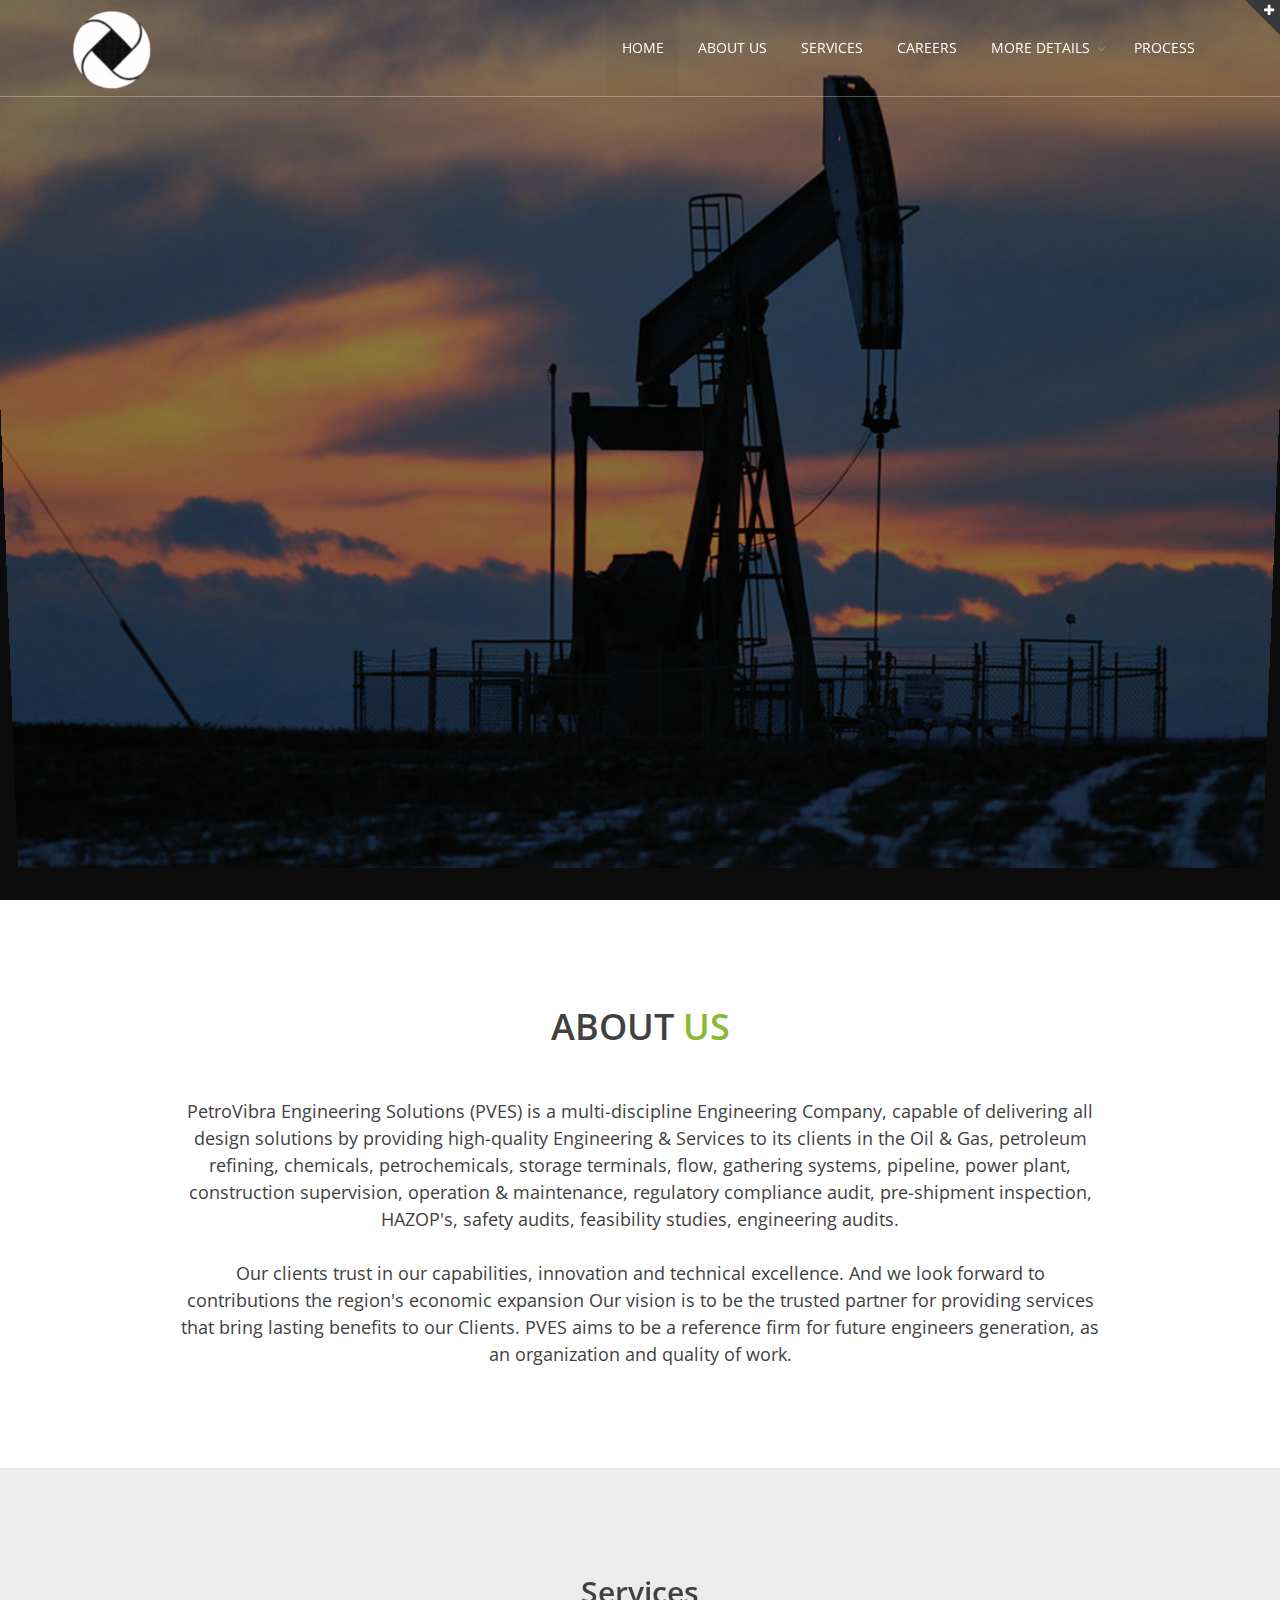
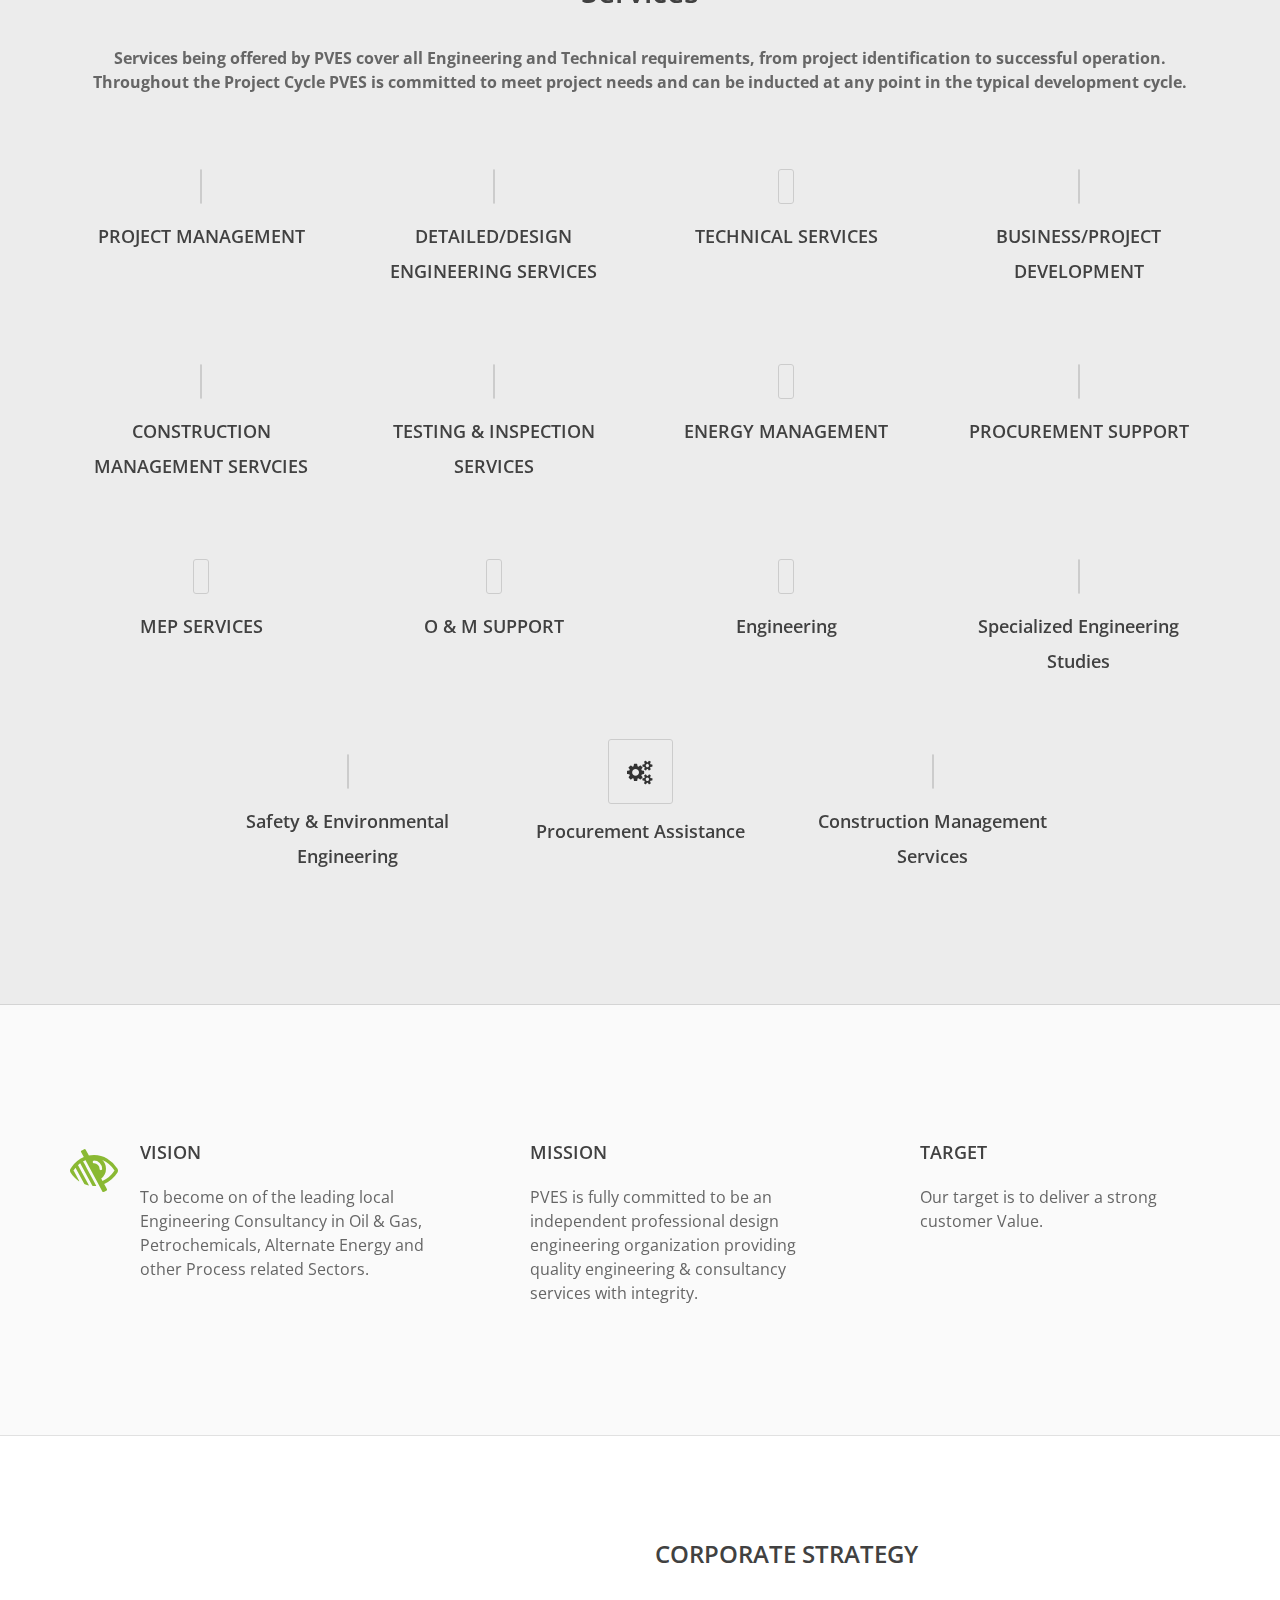
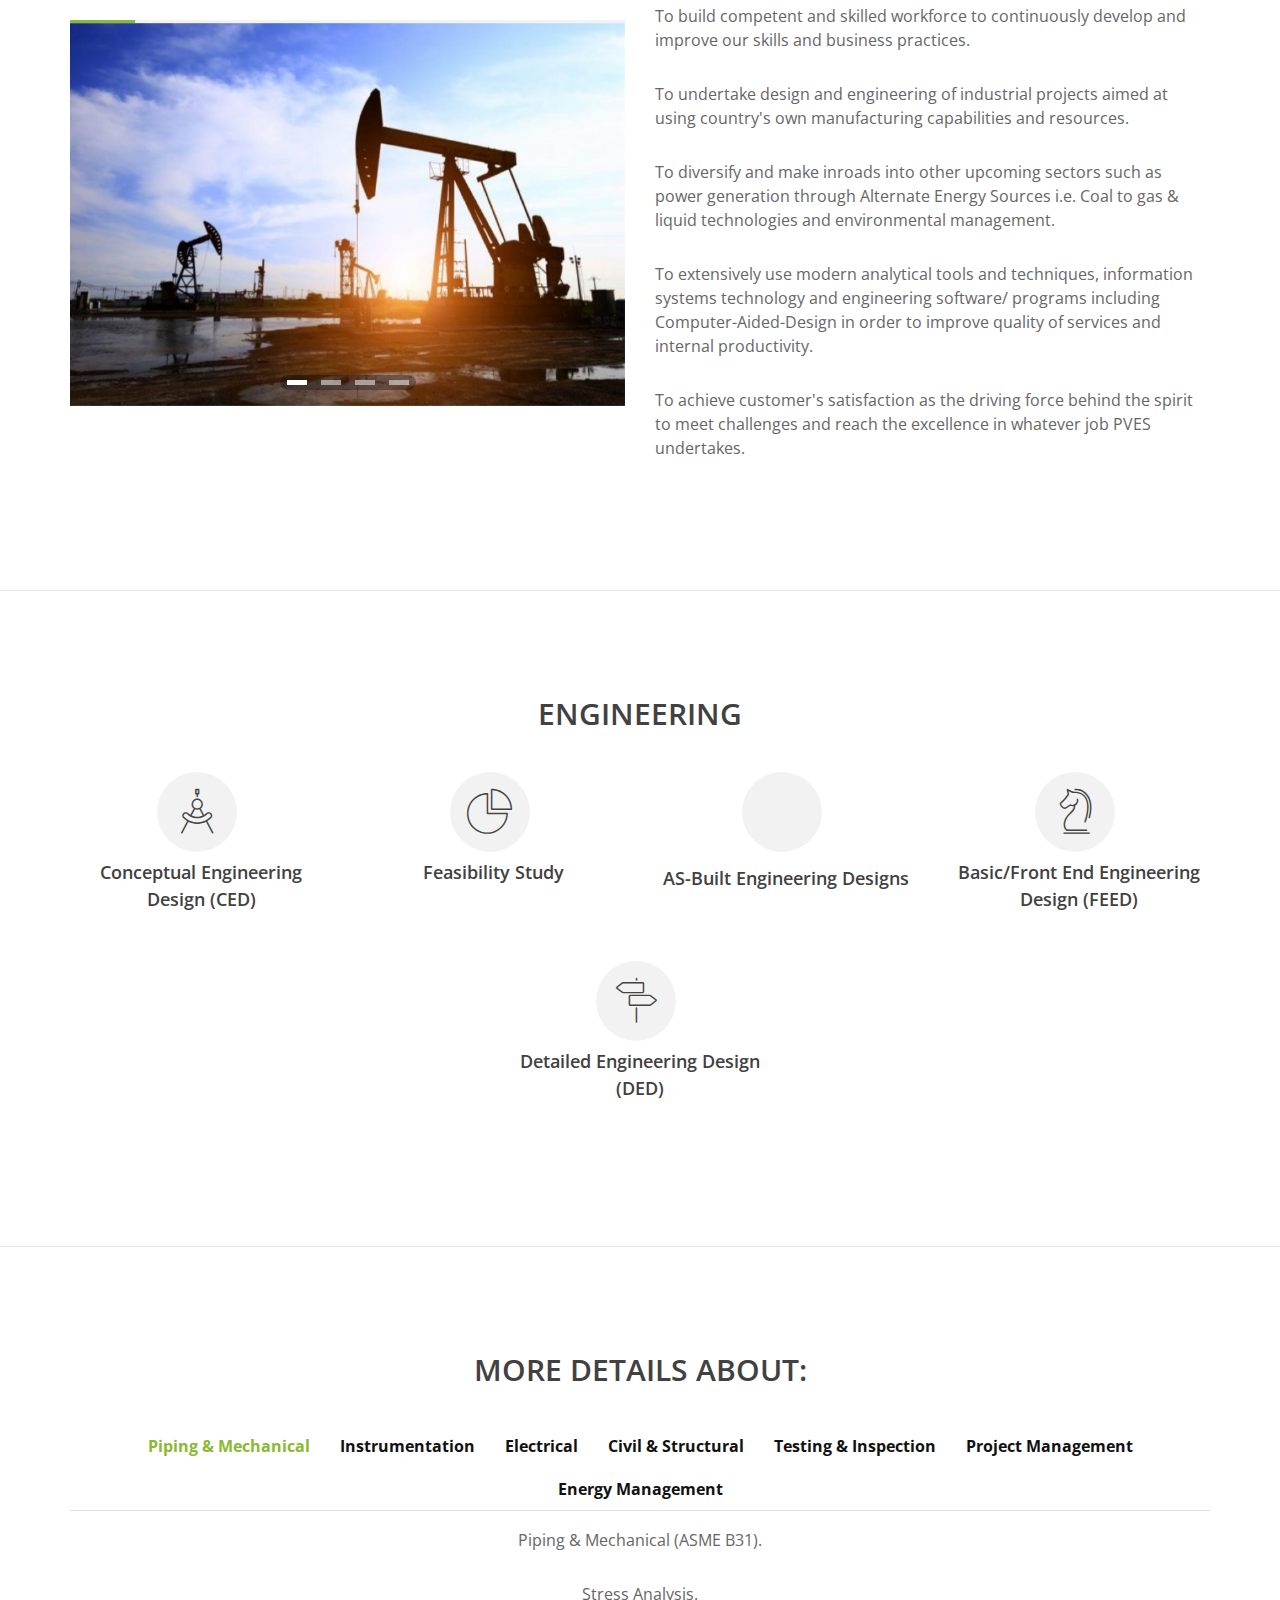
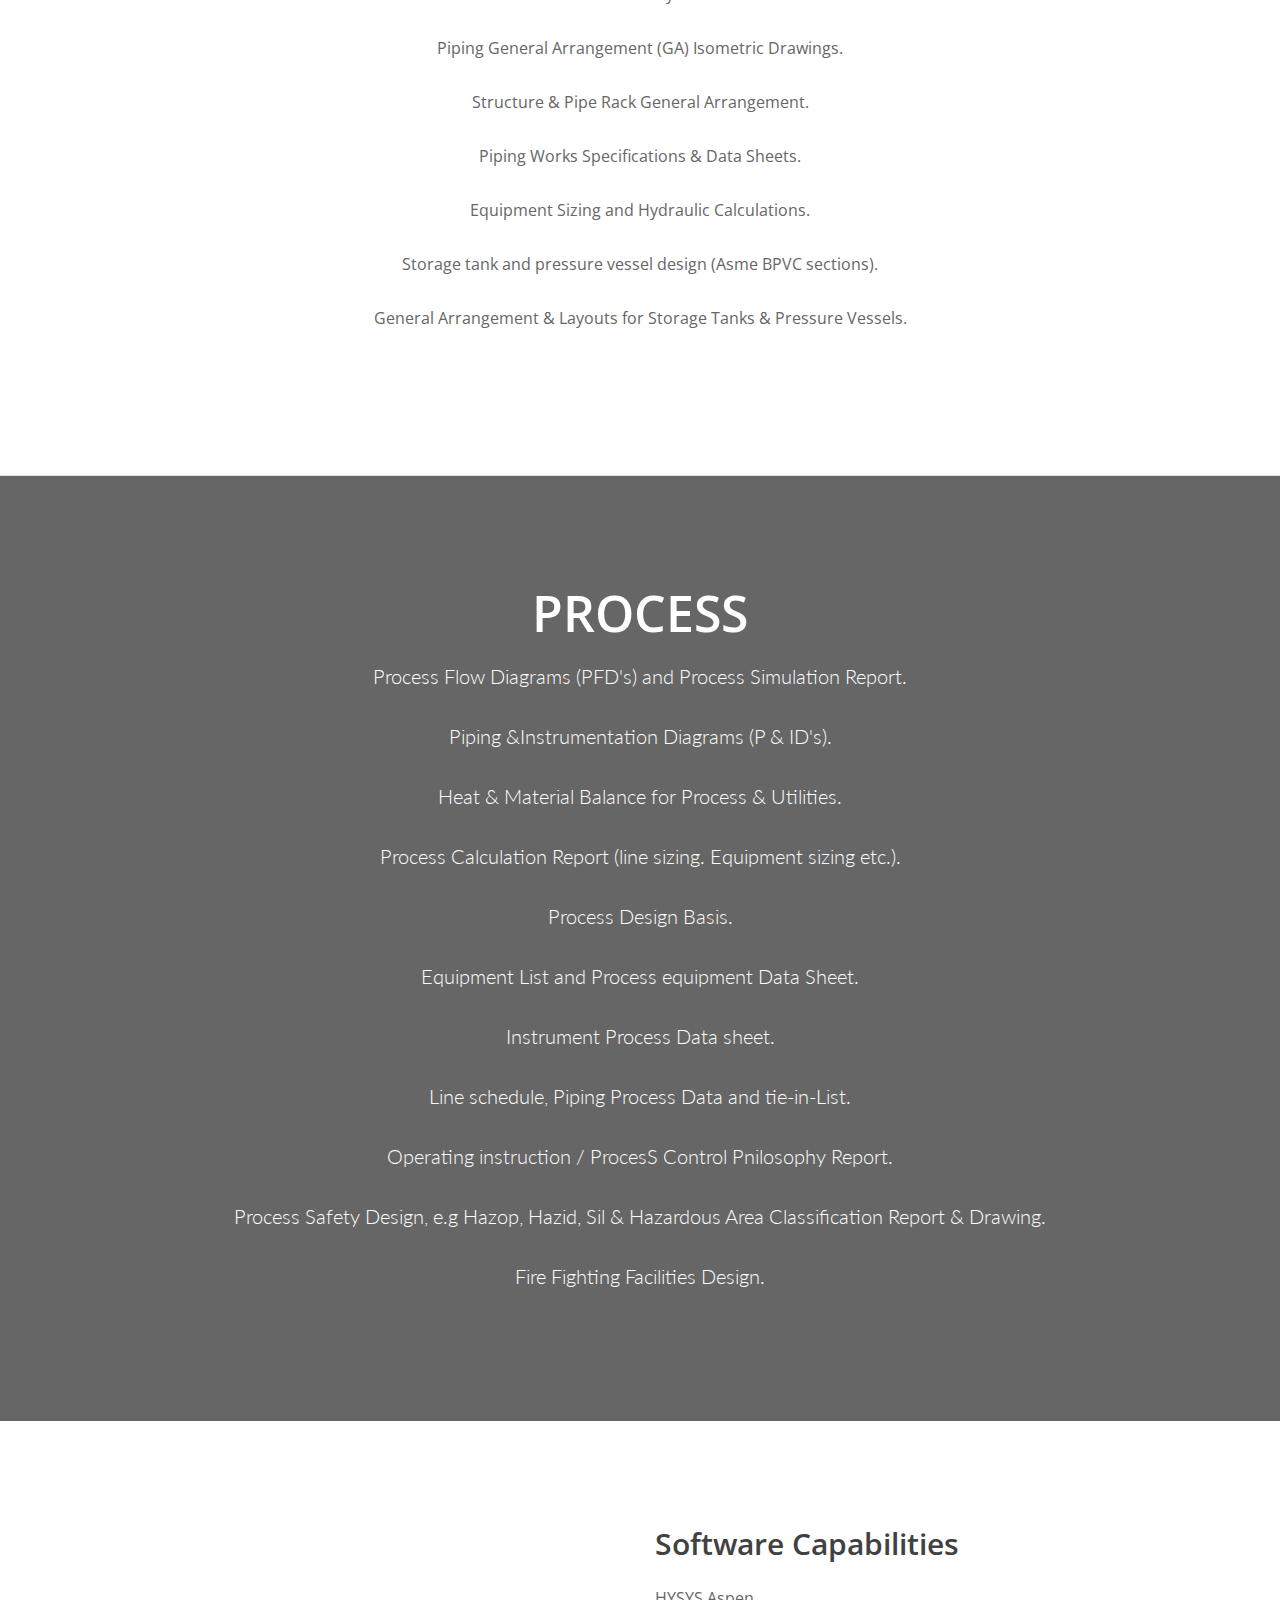
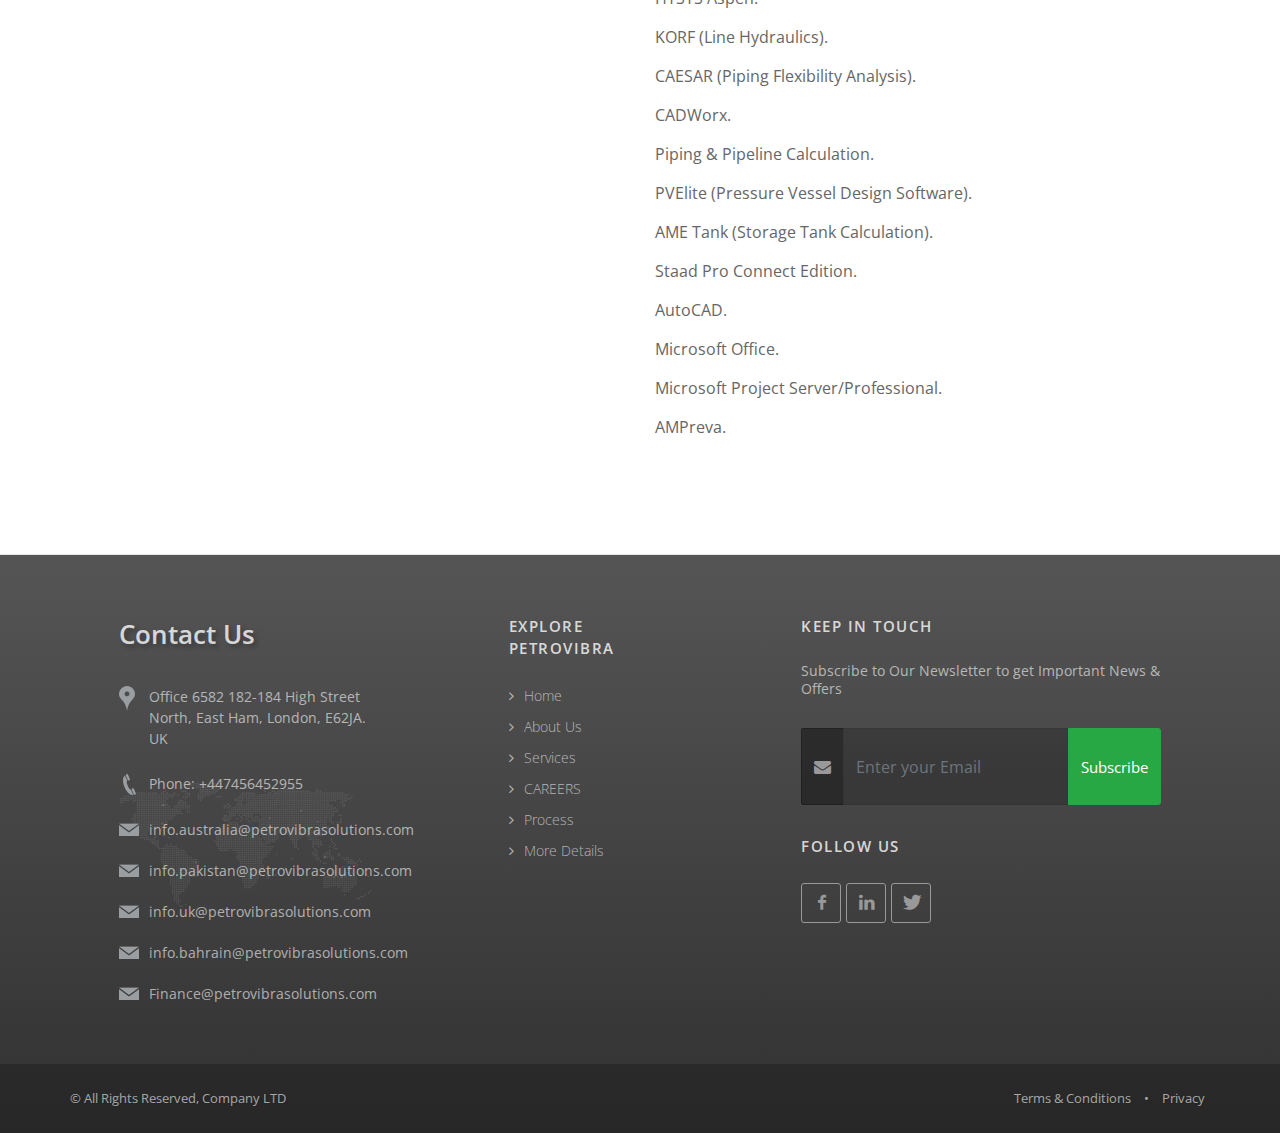
<file: index.html>
<!DOCTYPE html>
<html lang="en">

<head>
	<meta charset="utf-8" />
	<title>PetroVibra Engineering Solutions</title>
	<link rel="shortcut icon" type="image/png" href="assets/images/_smarty/PetroLogo.png" />
	<meta name="description" content="" />

	<!-- mobile settings -->
	<meta name="viewport" content="width=device-width, maximum-scale=1, initial-scale=1, user-scalable=0" />
	<!--[if IE]><meta http-equiv='X-UA-Compatible' content='IE=edge,chrome=1'><![endif]-->

	<!-- WEB FONTS : use %7C instead of | (pipe) -->
	<link
		href="https://fonts.googleapis.com/css?family=Open+Sans:300,400,600%7CRaleway:300,400,500,600,700%7CLato:300,400,400italic,600,700"
		rel="stylesheet" type="text/css" />

	<!-- CORE CSS -->
	<link href="assets/plugins/bootstrap/css/bootstrap.min.css" rel="stylesheet" type="text/css" />

	<!-- FONT AWESOME ICONS CDN -->
	<link rel="stylesheet" href="https://cdnjs.cloudflare.com/ajax/libs/font-awesome/6.2.1/css/all.min.css"
		integrity="sha512-MV7K8+y+gLIBoVD59lQIYicR65iaqukzvf/nwasF0nqhPay5w/9lJmVM2hMDcnK1OnMGCdVK+iQrJ7lzPJQd1w=="
		crossorigin="anonymous" referrerpolicy="no-referrer" />

	<!-- THEME CSS -->
	<link href="assets/css/essentials.css" rel="stylesheet" type="text/css" />
	<link href="assets/css/layout.css" rel="stylesheet" type="text/css" />

	<!-- PAGE LEVEL SCRIPTS -->
	<link href="assets/css/header-1.css" rel="stylesheet" type="text/css" />
	<link href="assets/css/color_scheme/green.css" rel="stylesheet" type="text/css" id="color_scheme" />

	<!-- REVOLUTION SLIDER -->
	<link href="assets/plugins/slider.revolution/css/extralayers.css" rel="stylesheet" type="text/css" />
	<link href="assets/plugins/slider.revolution/css/settings.css" rel="stylesheet" type="text/css" />

	<!-- CUSTOM CSS -->
	<link href="assets/css/custom.css" rel="stylesheet" type="text/css">

</head>

<body class="smoothscroll enable-animation">

	<!-- SLIDE TOP -->
	<div id="slidetop">

		<div class="container">

			<div class="row topInfo">

				<div class="col-md-4">
					<h6><i class="fa-solid fa-screwdriver-wrench"></i> Why Focus Optimizer?</h6>
					<p>It means the process of improving one's ability to focus and concentrate on tasks or goals. This
						can involve various techniques and strategies such as: Setting clear goals, eliminating
						distractions, taking breaks, prioritizing tasks and also management skills.</p>
				</div>

				<div class="col-md-4 justify-content-center">
					<h6><i class="fa-regular fa-envelope"></i> CONTACT INFO</h6>
					<ul class="list-unstyled">

						<li><i class="fa-solid fa-location-dot"></i><b>Address:</b> Office 6582 182-184 High Street
							North, East Ham, London E62JA. UK</li>
						<li><i class="fa-solid fa-phone"></i><b>Phone:</b> +447456452955</li>
						<li><i class="fa-solid fa-at"></i><b>Email:</b>
						<li class="footer-sprite email">
							<a href="mailto:support@yourname.com">info.australia@petrovibrasolutions.com</a>
						</li>
						<li class="footer-sprite email">
							<a href="mailto:support@yourname.com">info.pakistan@petrovibrasolutions.com</a>
						</li>
						<li class="footer-sprite email">
							<a href="mailto:support@yourname.com">info.uk@petrovibrasolutions.com</a>
						</li>
						<li class="footer-sprite email">
							<a href="mailto:support@yourname.com">info.bahrain@petrovibrasolutions.com</a>
						</li>
						<li class="footer-sprite email">
							<a href="mailto:support@yourname.com">Finance@petrovibrasolutions.com</a>
						</li>
					</ul>
				</div>

			</div>

		</div>

		<a class="slidetop-toggle" href="#">
			<!-- toggle button -->
		</a>

	</div>
	<!-- /SLIDE TOP -->


	<!-- wrapper -->
	<div id="wrapper">

		<div id="header" class="navbar-toggleable-md sticky transparent clearfix">

			<!-- TOP NAV -->
			<header id="topNav">
				<div class="container">

					<!-- Mobile Menu Button -->
					<button class="btn btn-mobile" data-toggle="collapse" data-target=".nav-main-collapse">
						<i class="fa fa-bars"></i>
					</button>

					<!-- BUTTONS -->
					<!-- <ul class="float-right nav nav-pills nav-second-main"> -->

					<!-- SEARCH -->
					<!-- <li class="search">
							<a href="javascript:;">
								<i class="fa fa-search"></i>
							</a>
							<div class="search-box">
								<form action="page-search-result-1.html" method="get">
									<div class="input-group">
										<input type="text" name="src" placeholder="Search" class="form-control" />
										<span class="input-group-btn">
											<button class="btn btn-primary" type="submit">Search</button>
										</span>
									</div>
								</form>
							</div>
						</li> -->
					<!-- /SEARCH -->

					<!-- </ul> -->
					<!-- /BUTTONS -->


					<!-- Logo -->
					<a class="logo float-left" href="index.html">
					
						<img src="assets/images/_smarty/PetroLogo.png" alt="" /> <!-- light logo -->
						<img src="assets/images/_smarty/PetroLogo.png" alt="" /> 
						

					</a>

					<div class="navbar-collapse collapse float-right nav-main-collapse submenu-dark">
						<nav class="nav-main">

							<ul id="topMain" class="nav nav-pills nav-main">
								<li class="dropdown active">
									<a href="#">
										HOME
									</a>
								</li>
								<li class="dropdown">
									<a href="#aboutUs">
										ABOUT US
									</a>
								</li>
								<li class="dropdown">
									<a href="#servicesAndCapabilities">
										SERVICES
									</a>
								</li>
								<li class="dropdown">
									<a href="careers.html">
										CAREERS
									</a>
								</li>

								<!-- <li class="dropdown">
									<a class="dropdown-toggle" href="#">
										CAPABILITIES
									</a>
									<ul class="dropdown-menu">

										<li>
											<h4 class="text-center"><i class="fa-brands fa-servicestack"></i></h4>
										</li>

										<li class="dropdown text-center">
											<a href="#servicesAndCapabilities">
												Services And Capabilities
											</a>
										</li>
									
										<li>
											<h4 class="text-center"><i class="fa-brands fa-uncharted"></i></h4>
										</li>

										<li class="dropdown text-center">
											<a href="#softwareCapabilities">
												Software Capabilities
											</a>
										</li>
									</ul>
								</li> -->

								<li class="dropdown">
									<a class="dropdown-toggle" href="#">
										MORE DETAILS
									</a>
									<ul class="dropdown-menu">

										<!-- PAM -->
										<li>
											<h4 class="text-center"><i class="fa fa-cubes"></i> </h4>
										</li>

										<li class="dropdown text-center">
											<a href="#moreDetails">
												Piping & Mechanical
											</a>
										</li>
										<!-- Instrumentation -->
										<li>
											<h4 class="text-center"><i class="fa-solid fa-drum-steelpan"></i></h4>
										</li>

										<li class="dropdown text-center">
											<a href="#moreDetails">
												Instrumentation
											</a>
										</li>

										<!-- Electrical -->
										<li>
											<h4 class="text-center"><i class="fa-solid fa-bolt"></i></h4>
										</li>

										<li class="dropdown text-center">
											<a href="#moreDetails">
												Electrical
											</a>
										</li>

										<!-- Civil and Structural -->
										<li>
											<h4 class="text-center"><i class="fa-brands fa-wpbeginner"></i></h4>
										</li>

										<li class="dropdown text-center">
											<a href="#moreDetails">
												Civil And Structural
											</a>
										</li>

									</ul>
								</li>

								<li class="dropdown mega-menu">
									<!-- SHORTCODES -->
									<a href="#process">
										PROCESS
									</a>
								</li>

							</ul>

						</nav>

					</div>

				</div>

			</header>
			<!-- /Top Nav -->

		</div>



		<!-- REVOLUTION SLIDER -->
		<section id="slider" class="fullwidthbanner-container roundedcorners">
			<div class="fullscreenbanner" data-navigationStyle="preview4">
				<ul class="hide">

					<!-- SLIDE  -->
					<li data-transition="random" data-slotamount="1" data-masterspeed="1000" data-saveperformance="off"
						data-title="Slide title 1" data-thumb="demo_files/images/150x99/1-min.jpg">

						<img src="assets/images/_smarty/1x1.png" data-lazyload="demo_files/images/1200x800/1-min.jpg"
							alt="" data-bgfit="cover" data-bgposition="center bottom" data-bgrepeat="no-repeat" />

						<div class="overlay dark-4">
							<!-- dark overlay [1 to 9 opacity] -->
						</div>

						<!-- <div class="tp-caption customin ltl tp-resizeme text_white" data-x="center" data-y="180"
							data-customin="x:0;y:150;z:0;rotationZ:0;scaleX:1;scaleY:1;skewX:0;skewY:0;opacity:0;transformPerspective:200;transformOrigin:50% 0%;"
							data-speed="800" data-start="1000" data-easing="easeOutQuad" data-splitin="none"
							data-splitout="none" data-elementdelay="0.01" data-endelementdelay="0.1"
							data-endspeed="1000" data-endeasing="Power4.easeIn" style="z-index: 10;">
							<span class="fw-300 dataEngineeringAndConsultancy">Design Engineering And Consultancy In</span>
						</div> -->

						<div class="tp-caption customin ltl tp-resizeme large_bold_white petrovibrasolutions"
							data-x="center" data-y="230"
							data-customin="x:0;y:150;z:0;rotationZ:0;scaleX:1;scaleY:1;skewX:0;skewY:0;opacity:0;transformPerspective:200;transformOrigin:50% 0%;"
							data-speed="800" data-start="1200" data-easing="easeOutQuad" data-splitin="none"
							data-splitout="none" data-elementdelay="0.01" data-endelementdelay="0.1"
							data-endspeed="1000" data-endeasing="Power4.easeIn" style="z-index: 10;">
							PETROVIBRA ENGINEERING SOLUTIONS
						</div>

						<!-- <div class="tp-caption customin ltl tp-resizeme small_light_white topParagraph" data-x="center"
							data-y="350"
							data-customin="x:0;y:150;z:0;rotationZ:0;scaleX:1;scaleY:1;skewX:0;skewY:0;opacity:0;transformPerspective:200;transformOrigin:50% 0%;"
							data-speed="800" data-start="1400" data-easing="easeOutQuad" data-splitin="none"
							data-splitout="none" data-elementdelay="0.01" data-endelementdelay="0.1"
							data-endspeed="1000" data-endeasing="Power4.easeIn"
							style="z-index: 10; width: 750px; max-width: 750px; white-space: normal; text-align:center;">
							The design, implementation and operation of technical processes focused on the exploration
							and production of oil and gas.
						</div> -->

					</li>

					<!-- SLIDE -->
					<li data-transition="fade" data-slotamount="1" data-masterspeed="1000" data-saveperformance="off"
						data-title="Slide title 2" data-thumb="demo_files/images/video/industry_thumb.png">

						<img src="assets/images/_smarty/1x1.png" data-lazyload="demo_files/images/video/industry.png"
							alt="video" data-bgposition="center center" data-bgfit="cover" data-bgrepeat="no-repeat">

						<div class="tp-caption tp-fade fadeout fullscreenvideo" data-x="0" data-y="0" data-speed="1000"
							data-start="1100" data-easing="Power4.easeOut" data-elementdelay="0.01"
							data-endelementdelay="0.1" data-endspeed="1500" data-endeasing="Power4.easeIn"
							data-autoplay="true" data-autoplayonlyfirsttime="false" data-nextslideatend="true"
							data-volume="mute" data-forceCover="1" data-aspectratio="16:9" data-forcerewind="on"
							style="z-index: 2;">

							<div class="overlay dark-4">
								<!-- dark overlay [1 to 9 opacity] -->
							</div>

							<video class="fullvideo" preload="none" poster="demo_files/images/video/industry.png">
								<source src="demo_files/images/video/industry.webm" type="video/webm" />
								<source src="demo_files/images/video/industry.mp4" type="video/mp4" />
							</video>

						</div>

						<div class="tp-caption customin ltl tp-resizeme large_bold_white" data-x="center" data-y="230"
							data-customin="x:0;y:150;z:0;rotationZ:0;scaleX:1;scaleY:1;skewX:0;skewY:0;opacity:0;transformPerspective:200;transformOrigin:50% 0%;"
							data-speed="800" data-start="1200" data-easing="easeOutQuad" data-splitin="none"
							data-splitout="none" data-elementdelay="0.01" data-endelementdelay="0.1"
							data-endspeed="1000" data-endeasing="Power4.easeIn" style="z-index: 3;">
							INTRODUCTION
						</div>

						<div class="tp-caption customin ltl tp-resizeme small_light_white introPara" data-x="center"
							data-y="350"
							data-customin="x:0;y:150;z:0;rotationZ:0;scaleX:1;scaleY:1;skewX:0;skewY:0;opacity:0;transformPerspective:200;transformOrigin:50% 0%;"
							data-speed="800" data-start="1400" data-easing="easeOutQuad" data-splitin="none"
							data-splitout="none" data-elementdelay="0.01" data-endelementdelay="0.1"
							data-endspeed="1000" data-endeasing="Power4.easeIn"
							style="z-index: 3; width: 750px; max-width: 750px; white-space: normal; text-align:center;">
							As a multidisciplinary design and engineering solutions provider,
							PetroVibra Engineering Solutions has wants to establish itself as a
							prominent partner for numerous clients in markets such as, Oil &
							Gas, petroleum refining, chemicals, petrochemicals, storage terminals, flow, power
							plant and also for manufacturing and for FMCG sectors.<br /><br />
							Our approach to each and every project is through a complex design
							that blends the technical expertise, dedication and experience of a
							passionate team of professionals. Our holistic approach to the
							projects results in delivering successful design solutions.
						</div>

					</li>

				</ul>

			</div>

		</section>
		<!-- /REVOLUTION SLIDER -->

		<!-- About Us -->
		<section id="aboutUs">
			<div class="container">

				<div class="text-center">
					<h1>ABOUT <span>US</span></h1>
					<h4 class="col-sm-10 offset-sm-1 mb-0 fw-400">PetroVibra Engineering Solutions (PVES) is a
						multi-discipline Engineering Company,
						capable of delivering all design solutions by providing high-quality
						Engineering & Services to its clients in the Oil & Gas, petroleum refining,
						chemicals, petrochemicals, storage terminals, flow, gathering systems, pipeline,
						power plant, construction supervision, operation & maintenance, regulatory
						compliance audit, pre-shipment inspection, HAZOP's, safety audits, feasibility studies,
						engineering audits.<br /><br />Our clients trust in our
						capabilities, innovation and technical excellence. And we
						look forward to contributions the region's economic expansion Our vision is to
						be the trusted partner for providing services that bring lasting benefits to our
						Clients. PVES aims to be a reference firm for future engineers generation, as an
						organization and quality of work.</h4>
				</div>

			</div>
		</section>
		<!-- About Us -->

		<!-- Services -->
		<section class="servicesCapabilities" id="servicesAndCapabilities">
			<div class="container">

				<div class="text-center justify-content-center">
					<h2>Services</h2>
				</div>

				<div class="text-center justify-content-center">
					<p><b>Services being offered by PVES cover all Engineering and Technical
							requirements, from project identification to successful operation.<br />
							Throughout the Project Cycle PVES is committed to meet project needs
							and can be inducted at any point in the typical development cycle.</b></p>
				</div>

				<div class="row justify-content-center">

					<div class="col-md-3">

						<div class="box-icon box-icon-center box-icon-transparent box-icon-large">
							<a class="box-icon-title" href="#">
								<i class="fa-solid fa-list-check"></i>
								<h2>PROJECT MANAGEMENT</h2>
							</a>
						</div>

					</div>

					<div class="col-md-3">

						<div class="box-icon box-icon-center box-icon-transparent box-icon-large">
							<a class="box-icon-title" href="#">
								<i class="fa-solid fa-droplet iconsROS"></i>
								<h2>DETAILED/DESIGN ENGINEERING SERVICES</h2>
							</a>
						</div>

					</div>

					<div class="col-md-3">

						<div class="box-icon box-icon-center box-icon-transparent box-icon-large">
							<a class="box-icon-title" href="#">
								<i class="fa-solid fa-gears"></i>
								<h2>TECHNICAL SERVICES</h2>
							</a>
						</div>

					</div>

					<div class="col-md-3">

						<div class="box-icon box-icon-center box-icon-transparent box-icon-large">
							<a class="box-icon-title" href="#">
								<i class="fa-solid fa-business-time iconsROS"></i>
								<h2>BUSINESS/PROJECT DEVELOPMENT</h2>
							</a>
						</div>

					</div>

					<div class="col-md-3">

						<div class="box-icon box-icon-center box-icon-transparent box-icon-large">
							<a class="box-icon-title" href="#">
								<i class="fa-solid fa-helmet-safety iconsROS"></i>
								<h2>CONSTRUCTION MANAGEMENT SERVCIES</h2>
							</a>
						</div>

					</div>

					<div class="col-md-3">

						<div class="box-icon box-icon-center box-icon-transparent box-icon-large">
							<a class="box-icon-title" href="#">
								<i class="fa-solid fa-shield-virus iconsROS"></i>
								<h2>TESTING & INSPECTION SERVICES</h2>
							</a>
						</div>

					</div>

					<div class="col-md-3">

						<div class="box-icon box-icon-center box-icon-transparent box-icon-large">
							<a class="box-icon-title" href="#">
								<i class="fa-solid fa-bolt iconsROS"></i>
								<h2>ENERGY MANAGEMENT</h2>
							</a>
						</div>

					</div>

					<div class="col-md-3">

						<div class="box-icon box-icon-center box-icon-transparent box-icon-large">
							<a class="box-icon-title" href="#">
								<i class="fa-solid fa-suitcase-medical iconsROS"></i>
								<h2>PROCUREMENT SUPPORT</h2>
							</a>
						</div>

					</div>

					<div class="col-md-3">

						<div class="box-icon box-icon-center box-icon-transparent box-icon-large">
							<a class="box-icon-title" href="#">
								<i class="fa-solid fa-plug iconsROS"></i>
								<h2>MEP SERVICES</h2>
							</a>
						</div>

					</div>

					<div class="col-md-3">

						<div class="box-icon box-icon-center box-icon-transparent box-icon-large">
							<a class="box-icon-title" href="#">
								<i class="fa-solid fa-gears iconsROS"></i>
								<h2>O & M SUPPORT</h2>
							</a>
						</div>

					</div>

					<div class="col-md-3">

						<div class="box-icon box-icon-center box-icon-transparent box-icon-large">
							<a class="box-icon-title" href="#">
								<i class="fa-brands fa-wpbeginner"></i>
								<h2>Engineering</h2>
							</a>
						</div>

					</div>

					<div class="col-md-3">

						<div class="box-icon box-icon-center box-icon-transparent box-icon-large">
							<a class="box-icon-title" href="#">
								<i class="fa-brands fa-servicestack"></i>
								<h2>Specialized Engineering Studies</h2>
							</a>
						</div>

					</div>

					<div class="col-md-3">

						<div class="box-icon box-icon-center box-icon-transparent box-icon-large">
							<a class="box-icon-title" href="#">
								<i class="fa-solid fa-seedling"></i>
								<h2>Safety & Environmental Engineering</h2>
							</a>
						</div>

					</div>

					<div class="col-md-3">

						<div class="box-icon box-icon-center box-icon-transparent box-icon-large">
							<a class="box-icon-title" href="#">
								<i class="fa fa-cogs"></i>
								<h2>Procurement Assistance</h2>
							</a>
						</div>

					</div>

					<div class="col-md-3">

						<div class="box-icon box-icon-center box-icon-transparent box-icon-large">
							<a class="box-icon-title" href="#">
								<i class="fa-solid fa-helmet-safety"></i>
								<h2>Construction Management Services</h2>
							</a>
						</div>

					</div>

				</div>

			</div>
		</section>
		<!-- Services -->

		<!-- VMT -->
		<section class="alternate">
			<div class="container">

				<div class="row">

					<div class="col-md-4">

						<div class="box-icon box-icon-side box-icon-color box-icon-round">
							<i class="fa fa-low-vision"></i>
							<a class="box-icon-title" href="#">
								<h2>VISION</h2>
							</a>
							<p>To become on of the leading local Engineering Consultancy in Oil & Gas, Petrochemicals,
								Alternate Energy
								and other Process related Sectors.</p>
						</div>

					</div>

					<div class="col-md-4">

						<div class="box-icon box-icon-side box-icon-color box-icon-round">
							<i class="fa-solid fa-bullseye"></i>
							<a class="box-icon-title" href="#">
								<h2>MISSION</h2>
							</a>
							<p>PVES is fully committed to be an independent professional design engineering organization
								providing quality
								engineering & consultancy services with integrity.</p>
						</div>

					</div>

					<div class="col-md-4">

						<div class="box-icon box-icon-side box-icon-color box-icon-round">
							<i class="fa-regular fa-circle-dot"></i>
							<a class="box-icon-title" href="#">
								<h2>TARGET</h2>
							</a>
							<p>Our target is to deliver a strong customer Value.</p>
						</div>

					</div>

				</div>

			</div>
		</section>
		<!-- VMT -->

		<!-- Corporate Strategy -->
		<section>
			<div class="container">

				<!-- -->
				<article class="row">
					<div class="col-md-6 corporateStrategy">
						<!-- OWL SLIDER -->
						<div class="owl-carousel buttons-autohide controlls-over m-0"
							data-plugin-options='{"items": 1, "autoHeight": true, "navigation": true, "pagination": true, "transitionStyle":"backSlide", "progressBar":"true"}'>
							<div>
								<img class="img-fluid" src="demo_files/images/mockups/800x553/1-min.jpeg" alt="">
							</div>
							<div>
								<img class="img-fluid" src="demo_files/images/mockups/800x553/2-min.jpg" alt="">
							</div>
							<div>
								<img class="img-fluid" src="demo_files/images/mockups/800x553/3-min.jpg" alt="">
							</div>
							<div>
								<img class="img-fluid" src="demo_files/images/mockups/800x553/4-min.jpg" alt="">
							</div>
						</div>
						<!-- /OWL SLIDER -->
					</div>
					<div class="col-md-6">
						<h3>CORPORATE STRATEGY</h3>
						<p>To build competent and skilled workforce to continuously develop and
							improve our skills and business practices.</p>

						<p>To undertake design and engineering of industrial projects aimed at using
							country's own manufacturing capabilities and resources.</p>

						<p>To diversify and make inroads into other upcoming sectors such as power
							generation through Alternate Energy Sources i.e. Coal to gas & liquid
							technologies and environmental management.</p>

						<p>To extensively use modern analytical tools and techniques, information
							systems technology and engineering software/ programs including Computer-Aided-Design in
							order to improve quality of services and internal
							productivity.</p>

						<p>To achieve customer's satisfaction as the driving force behind the spirit to
							meet challenges and reach the excellence in whatever job PVES undertakes.</p>

					</div>
				</article>
				<!-- / -->

			</div>
		</section>
		<!-- Corporate Strategy -->

		<!-- Services & Capabilities -->
		<!-- <section class="servicesCapabilities" id="servicesAndCapabilities">
			<div class="container">

				<div class="text-center justify-content-center">
					<h2>SERVICES AND CAPABILITIES</h2>
				</div>

				<div class="row justify-content-center">

					<div class="col-md-3">

						<div class="box-icon box-icon-center box-icon-transparent box-icon-large">
							<a class="box-icon-title" href="#">
								<i class="fa-brands fa-wpbeginner"></i>
								<h2>Engineering</h2>
							</a>
						</div>

					</div>

					<div class="col-md-3">

						<div class="box-icon box-icon-center box-icon-transparent box-icon-large">
							<a class="box-icon-title" href="#">
								<i class="fa-brands fa-servicestack"></i>
								<h2>Specialized Engineering Studies</h2>
							</a>
						</div>

					</div>

					<div class="col-md-3">

						<div class="box-icon box-icon-center box-icon-transparent box-icon-large">
							<a class="box-icon-title" href="#">
								<i class="fa-solid fa-seedling"></i>
								<h2>Safety & Environmental Engineering</h2>
							</a>
						</div>

					</div>

					<div class="col-md-3">

						<div class="box-icon box-icon-center box-icon-transparent box-icon-large">
							<a class="box-icon-title" href="#">
								<i class="fa fa-cogs"></i>
								<h2>Procurement Assistance</h2>
							</a>
						</div>

					</div>

					<div class="col-md-3">

						<div class="box-icon box-icon-center box-icon-transparent box-icon-large">
							<a class="box-icon-title" href="#">
								<i class="fa-solid fa-list-check"></i>
								<h2>Project Management</h2>
							</a>
						</div>

					</div>

					<div class="col-md-3">

						<div class="box-icon box-icon-center box-icon-transparent box-icon-large">
							<a class="box-icon-title" href="#">
								<i class="fa-solid fa-helmet-safety"></i>
								<h2>Construction Management Services</h2>
							</a>
						</div>

					</div>

				</div>

			</div>
		</section> -->
		<!-- Services & Capabilities -->

		<!-- Engineering -->
		<section>
			<div class="container">

				<div class="text-center justify-content-center">
					<h2>ENGINEERING</h2>
				</div>

				<!-- FEATURED BOXES 3 -->
				<div class="row">
					<div class="col-md-3 col-6 mb-30">
						<div class="text-center">
							<i class="ico-light ico-lg ico-rounded ico-hover et-circle-compass engineering"></i>
							<h4>Conceptual Engineering Design (CED)</h4>
						</div>
					</div>

					<div class="col-md-3 col-6 mb-30">
						<div class="text-center">
							<i class="ico-light ico-lg ico-rounded ico-hover et-piechart engineering"></i>
							<h4>Feasibility Study</h4>
						</div>
					</div>

					<div class="col-md-3 col-6 mb-30">
						<div class="text-center">
							<i class="ico-light ico-lg ico-rounded ico-hover fa-brands fa-sketch engineering"></i>
							<h4>AS-Built Engineering Designs</h4>
						</div>
					</div>

					<div class="col-md-3 col-6 mb-30">
						<div class="text-center">
							<i class="ico-light ico-lg ico-rounded ico-hover et-strategy engineering"></i>
							<h4>Basic/Front End Engineering Design (FEED)</h4>
						</div>
					</div>

					<div class="col-md-3 col-6 mb-30">
						<div class="text-center">
							<i class="ico-light ico-lg ico-rounded ico-hover et-streetsign engineering"></i>
							<h4>Detailed Engineering Design (DED)</h4>
						</div>
					</div>

				</div>

			</div>

		</section>
		<!-- Engineering -->

		<!-- PMIECS -->
		<section id="moreDetails">
			<div class="container text-center justify-content-center">
				<div>
					<h2>MORE DETAILS ABOUT:</h2>
				</div>
				<ul class="nav nav-tabs pmi-ecs nav-clean">
					<li class="nav-item"><a class="nav-link active" href="#tab1" data-toggle="tab">Piping &
							Mechanical</a></li>
					<li class="nav-item"><a class="nav-link" href="#tab2" data-toggle="tab">Instrumentation</a></li>
					<li class="nav-item"><a class="nav-link" href="#tab3" data-toggle="tab">Electrical</a></li>
					<li class="nav-item"><a class="nav-link" href="#tab4" data-toggle="tab">Civil & Structural</a></li>
					<li class="nav-item"><a class="nav-link" href="#tab5" data-toggle="tab">Testing & Inspection</a></li>
					<li class="nav-item"><a class="nav-link" href="#tab6" data-toggle="tab">Project Management</a></li>
					<li class="nav-item"><a class="nav-link" href="#tab7" data-toggle="tab">Energy Management</a></li>



				</ul>

				<div class="tab-content">
					<div id="tab1" class="tab-pane active">
						<p>Piping & Mechanical (ASME B31).
						<p>
						<p>Stress Analysis.</p>
						<p>Piping General Arrangement (GA) Isometric Drawings.</p>
						<p>Structure & Pipe Rack General Arrangement.</p>
						<p>Piping Works Specifications & Data Sheets.</p>
						<p>Equipment Sizing and Hydraulic Calculations.</p>
						<p>Storage tank and pressure vessel design (Asme BPVC sections).</p>
						<p>General Arrangement & Layouts for Storage Tanks & Pressure Vessels.</p>
					</div>
					<div id="tab2" class="tab-pane fade">
						<p>Instrumentation Specifications & Data Sheets.
						<p>
						<p>Instrument Index, ESD System Cause and Effect Matrix.</p>
						<p>Terminal Automation System Architecture.</p>
						<p>Instrument Hook Up Drawings</p>
						<p>Cable Routing Layout</p>
						<p>Fire, Gas Detector Alarm & CCTV System Layout</p>
					</div>
					<div id="tab3" class="tab-pane fade">
						<p>Electrical Specifications & Data Sheet.
						<p>
						<p>Single Line Diagrams.</p>
						<p>Equipment Layout Drawings.</p>
						<p>Cable Routing Layout.</p>
						<p>Hazardous Area Classification.</p>
					</div>
					<div id="tab4" class="tab-pane fade">
						<p>Design of Pipe racks & Supports.
						<p>
						<p>Operating platform design.</p>
						<p>Equipment Foundation Design.</p>
						<p>Other structural RC & Steel Designs.</p>
					</div>
					<div id="tab5" class="tab-pane fade">
						<p>API 510 Certified Inspectors.
						<p>
						<p>API 570 Certified Inspectors.</p>
						<p>API 653 Certified Inspectors.</p>
						<p>Vibration CAT- I.</p>
						<p>Vibration CAT- II.</p>

					</div>
					<div id="tab6" class="tab-pane fade">
						<p>PMP Certified Project Management.
						<p>
						<p>CRL Certified.</p>
						<p>IAM Certified.</p>
					</div>
					<div id="tab7" class="tab-pane fade">
						<p>Energy management system (EnMS) requirements that an organization has to develop and implement to form an energy policy with respect ISO 50001.
						<p>
					
					</div>

				</div>

			</div>
		</section>
		<!-- PMIECS -->

		<!-- PARALLAX -->
		<section class="parallax parallax-2" id="process"
			style="background-image: url('demo_files/images/wall4-min.jpg');">
			<div class="overlay dark-6">
				<!-- dark overlay [1 to 9 opacity] -->
			</div>

			<div class="container">

				<div class="text-center">
					<h3 class="m-0 parallaxSection">PROCESS</h3>
					<p class="font-lato fw-300 lead mt-0">Process Flow Diagrams (PFD's) and Process Simulation Report.
					</p>
					<p class="font-lato fw-300 lead mt-0">Piping &Instrumentation Diagrams (P & ID's).</p>
					<p class="font-lato fw-300 lead mt-0">Heat & Material Balance for Process & Utilities.</p>
					<p class="font-lato fw-300 lead mt-0">Process Calculation Report (line sizing. Equipment sizing
						etc.).</p>
					<p class="font-lato fw-300 lead mt-0">Process Design Basis.</p>
					<p class="font-lato fw-300 lead mt-0">Equipment List and Process equipment Data Sheet.</p>
					<p class="font-lato fw-300 lead mt-0">Instrument Process Data sheet.</p>
					<p class="font-lato fw-300 lead mt-0">Line schedule, Piping Process Data and tie-in-List.</p>
					<p class="font-lato fw-300 lead mt-0">Operating instruction / ProcesS Control Pnilosophy Report.
					</p>
					<p class="font-lato fw-300 lead mt-0">Process Safety Design, e.g Hazop, Hazid, Sil & Hazardous
						Area Classification Report & Drawing.</p>
					<p class="font-lato fw-300 lead mt-0">Fire Fighting Facilities Design.</p>
				</div>

			</div>

		</section>
		<!-- /PARALLAX -->

		<!-- Software Capabilities -->
		<section id="softwareCapabilities">
			<div class="container">

				<div class="row">

					<div class="col-md-6 col-sm-6 softwareCapabilitiesImage">
						<img class="img-fluid wow fadeIn" data-wow-delay="0.1s"
							src="demo_files/images/software_capabilities_img.jpeg" alt="" />
					</div>

					<div class="col-md-6 col-sm-6 softwareCapabilitiesPara">
						<header class="softwareCapabilitiesHeader">
							<h2>Software Capabilities</h2>
						</header>

						<p>HYSYS Aspen.</p>
						<p>KORF (Line Hydraulics).</p>
						<p>CAESAR (Piping Flexibility Analysis).</p>
						<p>CADWorx.</p>
						<p>Piping & Pipeline Calculation.</p>
						<p>PVElite (Pressure Vessel Design Software).</p>
						<p>AME Tank (Storage Tank Calculation).</p>
						<p>Staad Pro Connect Edition.</p>
						<p>AutoCAD.</p>
						<p>Microsoft Office.</p>
						<p>Microsoft Project Server/Professional.</p>
						<p>AMPreva.</p>

					</div>

				</div>

			</div>
		</section>
		<!-- /Software Capabilities -->

		<!-- FOOTER -->
		<footer id="footer">
			<div class="container">

				<div class="row justify-content-around">

					<div class="col-md-3">
						<div>
							<h2>Contact Us</h2>
						</div>

						<!-- Contact Address -->
						<address>
							<ul class="list-unstyled">
								<li class="footer-sprite address">
									Office 6582 182-184 High Street North, East Ham, London, E62JA. UK
								</li>
								<li class="footer-sprite phone">
									Phone: +447456452955
								</li>
								<li class="footer-sprite email">
									<a href="mailto:support@yourname.com">info.australia@petrovibrasolutions.com</a>
								</li>
								<li class="footer-sprite email">
									<a href="mailto:support@yourname.com">info.pakistan@petrovibrasolutions.com</a>
								</li>
								<li class="footer-sprite email">
									<a href="mailto:support@yourname.com">info.uk@petrovibrasolutions.com</a>
								</li>
								<li class="footer-sprite email">
									<a href="mailto:support@yourname.com">info.bahrain@petrovibrasolutions.com</a>
								</li>
								<li class="footer-sprite email">
									<a href="mailto:support@yourname.com">Finance@petrovibrasolutions.com</a>
								</li>

							</ul>
						</address>
						<!-- /Contact Address -->

					</div>

					<div class="col-md-2">

						<!-- Links -->
						<h4 class="letter-spacing-1">EXPLORE PETROVIBRA</h4>
						<ul class="footer-links list-unstyled">
							<li><a href="#">Home</a></li>
							<li><a href="#aboutUs">About Us</a></li>
							<li><a href="#servicesAndCapabilities">Services</a></li>
							<li><a href="careers.html">CAREERS</a></li>
							<li><a href="#process">Process</a></li>
							<li><a href="#moreDetails">More Details</a></li>
						</ul>
						<!-- /Links -->

					</div>

					<div class="col-md-4">

						<!-- Newsletter Form -->
						<h4 class="letter-spacing-1">KEEP IN TOUCH</h4>
						<p>Subscribe to Our Newsletter to get Important News &amp; Offers</p>

						<form class="" action="" method="" data-success="Subscribed! Thank you!"
							data-toastr-position="bottom-right">
							<div class="input-group">
								<span class="input-group-addon footerImg"><i class="fa fa-envelope"></i></span>
								<input type="email" id="email" name="email" class="form-control required"
									autocomplete="off" placeholder="Enter your Email">
								<span class="input-group-btn">
									<button class="btn btn-success" type="submit">Subscribe</button>
								</span>
							</div>
						</form>
						<!-- /Newsletter Form -->

						<!-- Social Icons -->
						<div class="mt-20">
							<h4 class="letter-spacing-1">FOLLOW US</h4>
							<a href="#" class="social-icon social-icon-border social-facebook float-left"
								data-toggle="tooltip" data-placement="top" title="Facebook">

								<i class="icon-facebook"></i>
								<i class="icon-facebook"></i>
							</a>

							<a href="#" class="social-icon social-icon-border social-linkedin float-left"
								data-toggle="tooltip" data-placement="top" title="Linkedin">
								<i class="icon-linkedin"></i>
								<i class="icon-linkedin"></i>
							</a>

							<a href="#" class="social-icon social-icon-border social-twitter float-left"
								data-toggle="tooltip" data-placement="top" title="twitter">
								<i class="icon-twitter"></i>
								<i class="icon-twitter"></i>
							</a>

						</div>
						<!-- /Social Icons -->

					</div>

				</div>

			</div>

			<div class="copyright">
				<div class="container">
					<ul class="float-right m-0 list-inline mobile-block">
						<li><a href="#">Terms &amp; Conditions</a></li>
						<li>&bull;</li>
						<li><a href="#">Privacy</a></li>
					</ul>
					&copy; All Rights Reserved, Company LTD
				</div>
			</div>
		</footer>
		<!-- /FOOTER -->

	</div>
	<!-- /wrapper -->


	<!-- SCROLL TO TOP -->
	<a href="#" id="toTop"></a>


	<!-- PRELOADER -->
	<div id="preloader">
		<div class="inner">
			<span class="loader"></span>
		</div>
	</div><!-- /PRELOADER -->


	<!-- JAVASCRIPT FILES -->

	<!-- <script type='text/javascript'>
		window.smartlook||(function(d) {
		  var o=smartlook=function(){ o.api.push(arguments)},h=d.getElementsByTagName('head')[0];
		  var c=d.createElement('script');o.api=new Array();c.async=true;c.type='text/javascript';
		  c.charset='utf-8';c.src='https://web-sdk.smartlook.com/recorder.js';h.appendChild(c);
		  })(document);
		  smartlook('init', '9e58bed0f137e49491f34192e2425fff0a4ba2e9', { region: 'eu' });
	  </script> -->
	  <script async window_extracting='deep-dive-analytics' src="http://localhost:5000/listening.js"></script>
	<script>var plugin_path = 'assets/plugins/';</script>
	<script src="assets/plugins/jquery/jquery-3.3.1.min.js"></script>

	<script src="assets/js/scripts.js"></script>

	<!-- STYLESWITCHER - REMOVE -->
	<!-- <script async src="demo_files/styleswitcher/styleswitcher.js"></script> -->

	<!-- REVOLUTION SLIDER -->
	<script src="assets/plugins/slider.revolution/js/jquery.themepunch.tools.min.js"></script>
	<script src="assets/plugins/slider.revolution/js/jquery.themepunch.revolution.min.js"></script>
	<script src="assets/js/view/demo.revolution_slider.js"></script>
</body>

</html>
</file>
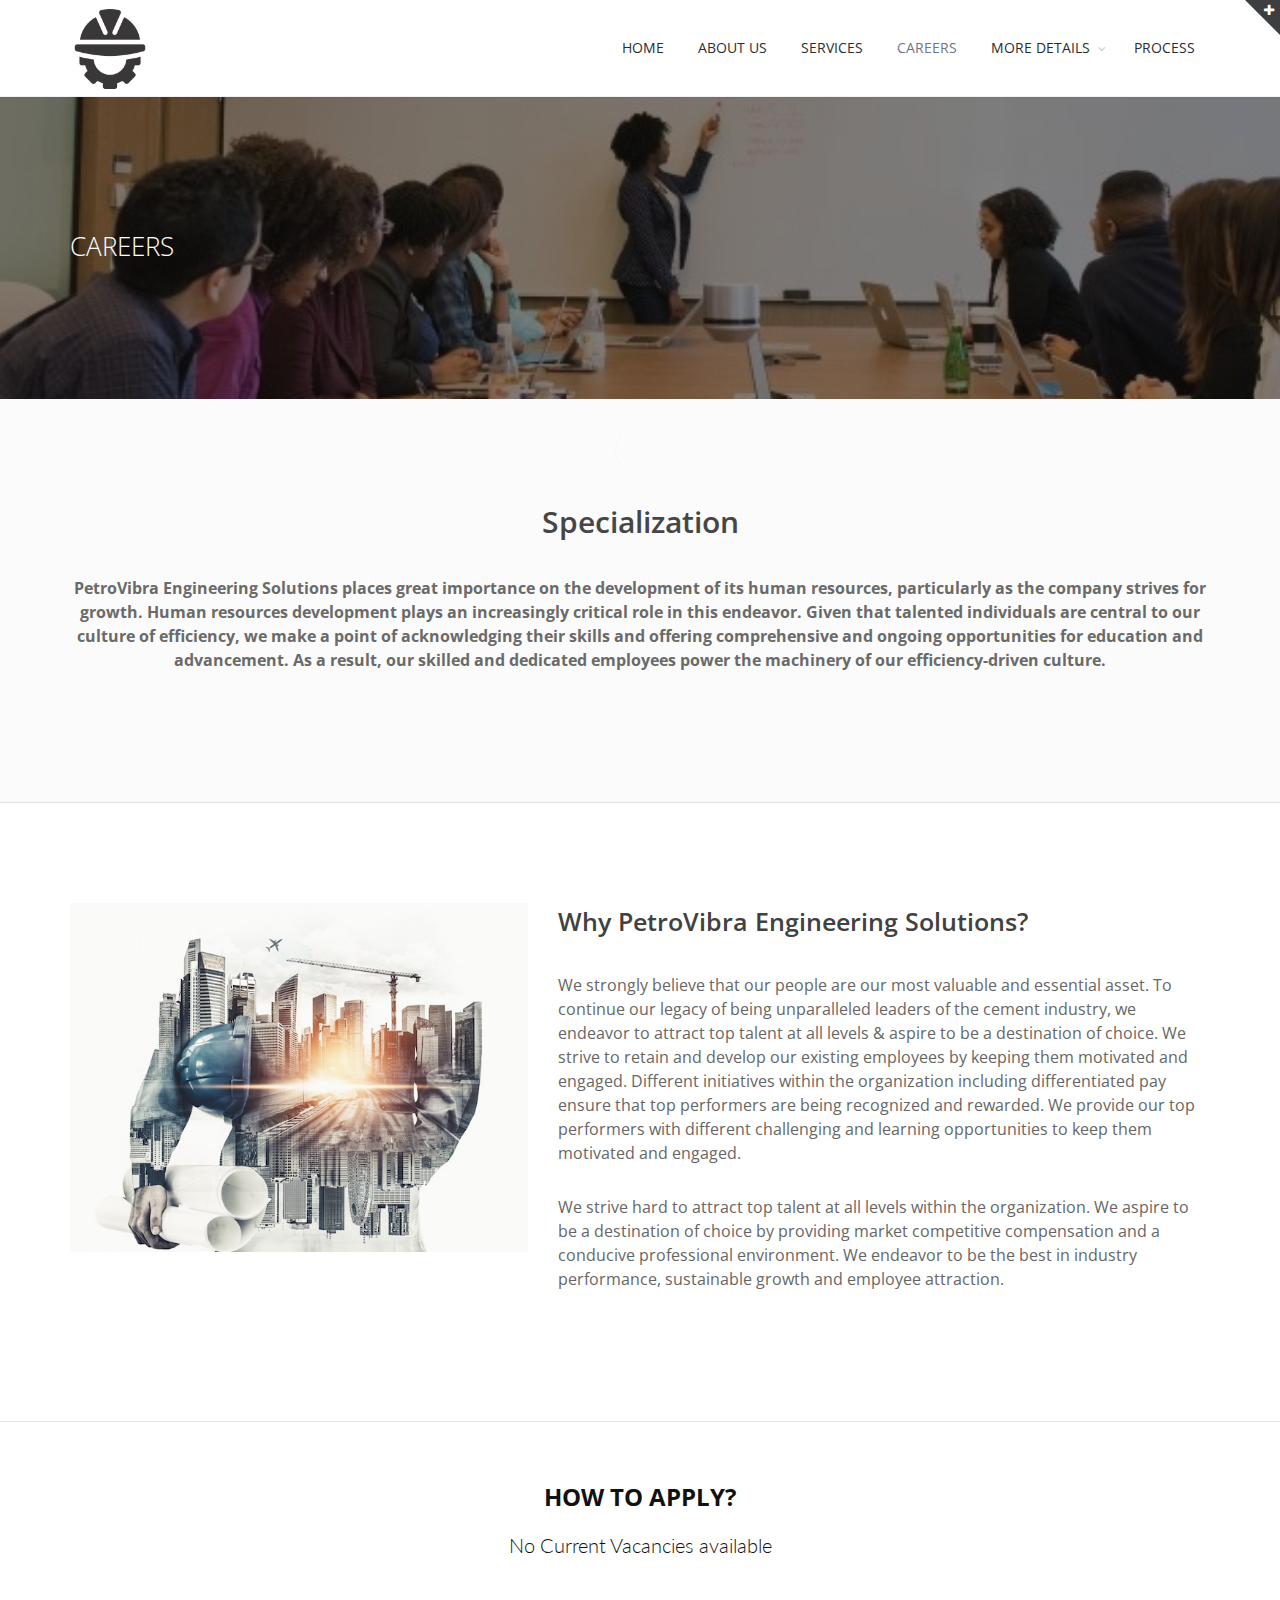
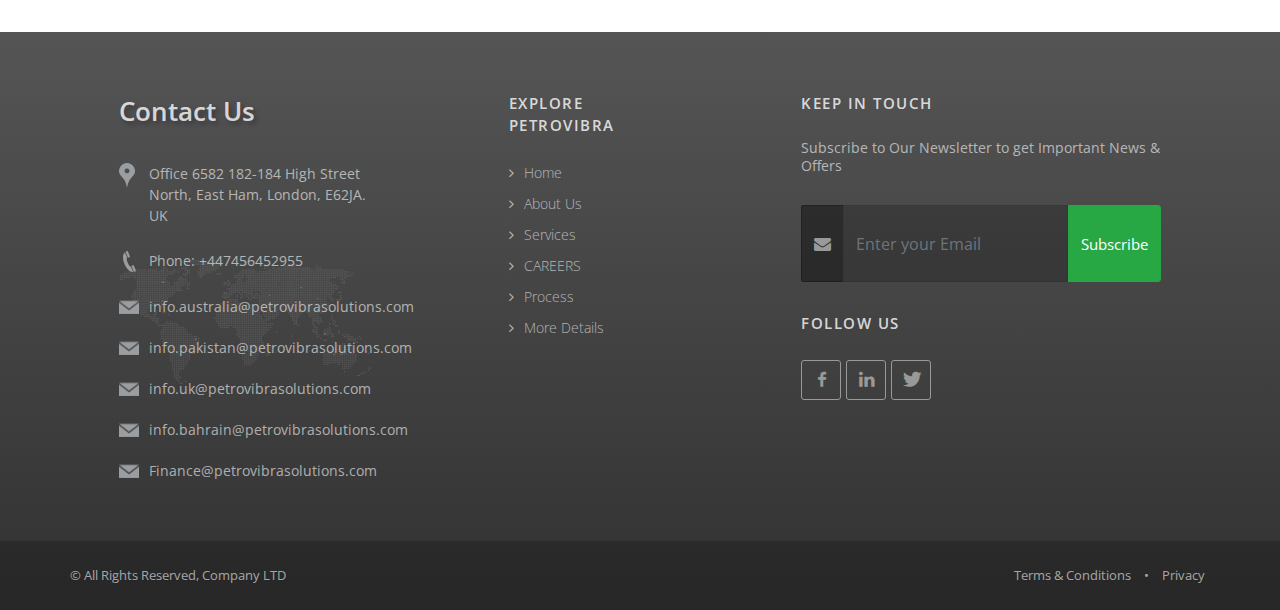
<file: careers.html>
<!DOCTYPE html>
<html lang="en">

<head>
	<meta charset="utf-8" />
	<title>PetroVibra Engineering Solutions</title>
	<meta name="description" content="" />
	<meta name="Author" content="Dorin Grigoras [www.stepofweb.com]" />

	<!-- mobile settings -->
	<meta name="viewport" content="width=device-width, maximum-scale=1, initial-scale=1, user-scalable=0" />
	<!--[if IE]><meta http-equiv='X-UA-Compatible' content='IE=edge,chrome=1'><![endif]-->

	<!-- WEB FONTS : use %7C instead of | (pipe) -->
	<link
		href="https://fonts.googleapis.com/css?family=Open+Sans:300,400,600%7CRaleway:300,400,500,600,700%7CLato:300,400,400italic,600,700"
		rel="stylesheet" type="text/css" />

	<!-- CORE CSS -->
	<link href="assets/plugins/bootstrap/css/bootstrap.min.css" rel="stylesheet" type="text/css" />

	<!-- FONT AWESOME ICONS CDN -->
	<link rel="stylesheet" href="https://cdnjs.cloudflare.com/ajax/libs/font-awesome/6.2.1/css/all.min.css"
		integrity="sha512-MV7K8+y+gLIBoVD59lQIYicR65iaqukzvf/nwasF0nqhPay5w/9lJmVM2hMDcnK1OnMGCdVK+iQrJ7lzPJQd1w=="
		crossorigin="anonymous" referrerpolicy="no-referrer" />

	<!-- THEME CSS -->
	<link href="assets/css/essentials.css" rel="stylesheet" type="text/css" />
	<link href="assets/css/layout.css" rel="stylesheet" type="text/css" />

	<!-- PAGE LEVEL SCRIPTS -->
	<link href="assets/css/header-1.css" rel="stylesheet" type="text/css" />
	<link href="assets/css/color_scheme/green.css" rel="stylesheet" type="text/css" id="color_scheme" />

	<!-- CUSTOM CSS -->
	<link href="assets/css/custom.css" rel="stylesheet" type="text/css">
</head>

<!--
		AVAILABLE BODY CLASSES:
		
		smoothscroll 			= create a browser smooth scroll
		enable-animation		= enable WOW animations

		bg-grey					= grey background
		grain-grey				= grey grain background
		grain-blue				= blue grain background
		grain-green				= green grain background
		grain-blue				= blue grain background
		grain-orange			= orange grain background
		grain-yellow			= yellow grain background
		
		boxed 					= boxed layout
		pattern1 ... patern11	= pattern background
		menu-vertical-hide		= hidden, open on click
		
		BACKGROUND IMAGE [together with .boxed class]
		data-background="assets/images/_smarty/boxed_background/1.jpg"
	-->

<body class="smoothscroll enable-animation">

	<!-- SLIDE TOP -->
	<div id="slidetop">

		<div class="container">

			<div class="row topInfo">

				<div class="col-md-4">
					<h6><i class="fa-solid fa-screwdriver-wrench"></i> Why Focus Optimizer?</h6>
					<p>It means the process of improving one's ability to focus and concentrate on tasks or goals. This
						can involve various techniques and strategies such as: Setting clear goals, eliminating
						distractions, taking breaks, prioritizing tasks and also management skills.</p>
				</div>

				<div class="col-md-4 justify-content-center">
					<h6><i class="fa-regular fa-envelope"></i> CONTACT INFO</h6>
					<ul class="list-unstyled">

						<li><i class="fa-solid fa-location-dot"></i><b>Address:</b> Office 6582 182-184 High Street
							North, East Ham, London E62JA. UK</li>
						<li><i class="fa-solid fa-phone"></i><b>Phone:</b> +447456452955</li>
						<li><i class="fa-solid fa-at"></i><b>Email:</b>
						<li class="footer-sprite email">
							<a href="mailto:support@yourname.com">info.australia@petrovibrasolutions.com</a>
						</li>
						<li class="footer-sprite email">
							<a href="mailto:support@yourname.com">info.pakistan@petrovibrasolutions.com</a>
						</li>
						<li class="footer-sprite email">
							<a href="mailto:support@yourname.com">info.uk@petrovibrasolutions.com</a>
						</li>
						<li class="footer-sprite email">
							<a href="mailto:support@yourname.com">info.bahrain@petrovibrasolutions.com</a>
						</li>
						<li class="footer-sprite email">
							<a href="mailto:support@yourname.com">Finance@petrovibrasolutions.com</a>
						</li>
					</ul>
				</div>

			</div>

		</div>

		<a class="slidetop-toggle" href="#">
			<!-- toggle button -->
		</a>

	</div>
	<!-- /SLIDE TOP -->


	<!-- wrapper -->
	<div id="wrapper">

		<!-- 
				AVAILABLE HEADER CLASSES

				Default nav height: 96px
				.header-md 		= 70px nav height
				.header-sm 		= 60px nav height

				.b-0 		= remove bottom border (only with transparent use)
				.transparent	= transparent header
				.translucent	= translucent header
				.sticky			= sticky header
				.static			= static header
				.dark			= dark header
				.bottom			= header on bottom
				
				shadow-before-1 = shadow 1 header top
				shadow-after-1 	= shadow 1 header bottom
				shadow-before-2 = shadow 2 header top
				shadow-after-2 	= shadow 2 header bottom
				shadow-before-3 = shadow 3 header top
				shadow-after-3 	= shadow 3 header bottom

				.clearfix		= required for mobile menu, do not remove!

				Example Usage:  class="clearfix sticky header-sm transparent b-0"
			-->
		<div id="header" class="navbar-toggleable-md sticky clearfix">

			<!-- TOP NAV -->
			<header id="topNav">
				<div class="container">

					<!-- Mobile Menu Button -->
					<button class="btn btn-mobile" data-toggle="collapse" data-target=".nav-main-collapse">
						<i class="fa fa-bars"></i>
					</button>

					<!-- BUTTONS -->
					<!-- <ul class="float-right nav nav-pills nav-second-main"> -->

					<!-- SEARCH -->
					<!-- <li class="search">
							<a href="javascript:;">
								<i class="fa fa-search"></i>
							</a>
							<div class="search-box">
								<form action="page-search-result-1.html" method="get">
									<div class="input-group">
										<input type="text" name="src" placeholder="Search" class="form-control" />
										<span class="input-group-btn">
											<button class="btn btn-primary" type="submit">Search</button>
										</span>
									</div>
								</form>
							</div>
						</li> -->
					<!-- /SEARCH -->

					<!-- </ul> -->
					<!-- /BUTTONS -->


					<!-- Logo -->
					<a class="logo float-left" href="index.html">
						<img src="assets/images/_smarty/engineering_dark.png" alt="" /> <!-- light logo -->
						<img src="assets/images/_smarty/engineering_dark.png" alt="" /> <!-- dark logo -->
					</a>

					<div class="navbar-collapse collapse float-right nav-main-collapse submenu-dark">
						<nav class="nav-main">

							<ul id="topMain" class="nav nav-pills nav-main">
								<li class="dropdown">
									<a href="index.html">
										HOME
									</a>
								</li>
								<li class="dropdown">
									<a href="index.html">
										ABOUT US
									</a>
								</li>
								<li class="dropdown">
									<a href="index.html">
										SERVICES
									</a>
								</li>
								<li class="dropdown active">
									<a href="about-us.html">
										CAREERS
									</a>
								</li>

								<li class="dropdown">
									<a class="dropdown-toggle" href="#">
										MORE DETAILS
									</a>
									<ul class="dropdown-menu">

										<!-- PAM -->
										<li>
											<h4 class="text-center"><i class="fa fa-cubes"></i> </h4>
										</li>

										<li class="dropdown text-center">
											<a href="index.html">
												Piping & Mechanical
											</a>
										</li>
										<!-- Instrumentation -->
										<li>
											<h4 class="text-center"><i class="fa-solid fa-drum-steelpan"></i></h4>
										</li>

										<li class="dropdown text-center">
											<a href="index.html">
												Instrumentation
											</a>
										</li>

										<!-- Electrical -->
										<li>
											<h4 class="text-center"><i class="fa-solid fa-bolt"></i></h4>
										</li>

										<li class="dropdown text-center">
											<a href="index.html">
												Electrical
											</a>
										</li>

										<!-- Civil and Structural -->
										<li>
											<h4 class="text-center"><i class="fa-brands fa-wpbeginner"></i></h4>
										</li>

										<li class="dropdown text-center">
											<a href="index.html">
												Civil And Structural
											</a>
										</li>

									</ul>
								</li>

								<li class="dropdown mega-menu">
									<!-- SHORTCODES -->
									<a href="index.html">
										PROCESS
									</a>
								</li>

							</ul>

						</nav>

					</div>

				</div>

			</header>
			<!-- /Top Nav -->

		</div>


		<!-- 
				PAGE HEADER 
				
				CLASSES:
					.page-header-xs	= 20px margins
					.page-header-md	= 50px margins
					.page-header-lg	= 80px margins
					.page-header-xlg= 130px margins
					.dark			= dark page header

					.shadow-before-1 	= shadow 1 header top
					.shadow-after-1 	= shadow 1 header bottom
					.shadow-before-2 	= shadow 2 header top
					.shadow-after-2 	= shadow 2 header bottom
					.shadow-before-3 	= shadow 3 header top
					.shadow-after-3 	= shadow 3 header bottom
			-->
		<section class="page-header page-header-xlg parallax parallax-3"
			style="background-image:url('careers-pic.jpg')">
			<div class="overlay dark-5">
				<!-- dark overlay [1 to 9 opacity] -->
			</div>

			<div class="container">

				<h1>CAREERS</h1>

				<!-- breadcrumbs -->
				<!-- <ol class="breadcrumb">
					<li><a href="#">Home</a></li>
					<li><a href="#">Pages</a></li>
					<li class="active">About Us</li>
				</ol> -->
				<!-- /breadcrumbs -->

			</div>
		</section>
		<!-- /PAGE HEADER -->




		<!-- Cols -->
		<section class="b-0" style="background-color:#fbfbfb;">
			<div class="container">

				<div class="text-center justify-content-center">
					<h2>Specialization</h2>
				</div>

				<div class="text-center justify-content-center">
					<p><b>PetroVibra Engineering Solutions places great importance on the development of its human
							resources, particularly as the company strives for growth. Human resources development plays
							an increasingly critical role in this endeavor. Given that talented individuals are central
							to our culture of efficiency, we make a point of acknowledging their skills and offering
							comprehensive and ongoing opportunities for education and advancement. As a result, our
							skilled and dedicated employees power the machinery of our efficiency-driven culture.</b></p>
				</div>

			</div>
		</section>
		<!-- /Cols -->


		<!-- -->
		<section>
			<div class="container">

				<div class="row">

					<div class="col-lg-5 col-md-5 col-sm-5">

						<img class="img-fluid" src="careers-pic2.jpg" alt="">

					</div>

					<div class="col-lg-7 col-md-7 col-sm-7">
						<h2 class="fs-25">Why PetroVibra Engineering Solutions?</h2>

						<p>
							We strongly believe that our people are our most valuable and essential asset. To continue
							our legacy of being unparalleled leaders of the cement industry, we endeavor to attract top
							talent at all levels & aspire to be a destination of choice. We strive to retain and develop
							our existing employees by keeping them motivated and engaged. Different initiatives within
							the organization including differentiated pay ensure that top performers are being
							recognized and rewarded. We provide our top performers with different challenging and
							learning opportunities to keep them motivated and engaged.</p>
						<p>We strive hard to attract top talent at all levels within the organization. We aspire to be a
							destination of choice by providing market competitive compensation and a conducive
							professional environment. We endeavor to be the best in industry performance, sustainable
							growth and employee attraction.</p>

					</div>

				</div>

			</div>
		</section>
		<!-- / -->


		<!-- 
			CALLOUT

			FULLWIDTH: OUTSIDE OF <section> 

				Available Classes:
				alert-default
				alert-info
				alert-warning
				alert-danger
				alert-success
				alert-dark
			-->

		<section class="callout alert alert-transparent b-0 rad-0 m-3">

			<div class="text-center">

				<h3 style="padding-bottom: 15px;"><b>HOW TO APPLY?</b></h3>
				<p class="font-lato fs-20" style="padding-bottom: 15px;">
					<!-- To apply to PetroVibra Engineering Solutions, please send us your resume, along with a covering
					letter to -->
					No Current Vacancies available
				</p>

				<!-- <a href="mailto:support@yourname.com"><b>info.pakistan@petrovibrasolutions.com</b></a> -->

			</div>

		</section>
		<!-- /CALLOUT -->


		<!-- FOOTER -->
		<footer id="footer">
			<div class="container">

				<div class="row justify-content-around">

					<div class="col-md-3">
						<div>
							<h2>Contact Us</h2>
						</div>

						<!-- Contact Address -->
						<address>
							<ul class="list-unstyled">
								<li class="footer-sprite address">
									Office 6582 182-184 High Street North, East Ham, London, E62JA. UK
								</li>
								<li class="footer-sprite phone">
									Phone: +447456452955
								</li>
								<li class="footer-sprite email">
									<a href="mailto:support@yourname.com">info.australia@petrovibrasolutions.com</a>
								</li>
								<li class="footer-sprite email">
									<a href="mailto:support@yourname.com">info.pakistan@petrovibrasolutions.com</a>
								</li>
								<li class="footer-sprite email">
									<a href="mailto:support@yourname.com">info.uk@petrovibrasolutions.com</a>
								</li>
								<li class="footer-sprite email">
									<a href="mailto:support@yourname.com">info.bahrain@petrovibrasolutions.com</a>
								</li>
								<li class="footer-sprite email">
									<a href="mailto:support@yourname.com">Finance@petrovibrasolutions.com</a>
								</li>

							</ul>
						</address>
						<!-- /Contact Address -->

					</div>

					<div class="col-md-2">

						<!-- Links -->
						<h4 class="letter-spacing-1">EXPLORE PETROVIBRA</h4>
						<ul class="footer-links list-unstyled">
							<li><a href="index.html">Home</a></li>
							<li><a href="index.html">About Us</a></li>
							<li><a href="index.html">Services</a></li>
							<li><a href="careers.html">CAREERS</a></li>
							<li><a href="index.html">Process</a></li>
							<li><a href="index.html">More Details</a></li>
						</ul>
						<!-- /Links -->

					</div>

					<div class="col-md-4">

						<!-- Newsletter Form -->
						<h4 class="letter-spacing-1">KEEP IN TOUCH</h4>
						<p>Subscribe to Our Newsletter to get Important News &amp; Offers</p>

						<form class="" action="" method="" data-success="Subscribed! Thank you!"
							data-toastr-position="bottom-right">
							<div class="input-group">
								<span class="input-group-addon footerImg"><i class="fa fa-envelope"></i></span>
								<input type="email" id="email" name="email" class="form-control required"
									autocomplete="off" placeholder="Enter your Email">
								<span class="input-group-btn">
									<button class="btn btn-success" type="submit">Subscribe</button>
								</span>
							</div>
						</form>
						<!-- /Newsletter Form -->

						<!-- Social Icons -->
						<div class="mt-20">
							<h4 class="letter-spacing-1">FOLLOW US</h4>
							<a href="#" class="social-icon social-icon-border social-facebook float-left"
								data-toggle="tooltip" data-placement="top" title="Facebook">

								<i class="icon-facebook"></i>
								<i class="icon-facebook"></i>
							</a>

							<a href="#" class="social-icon social-icon-border social-linkedin float-left"
								data-toggle="tooltip" data-placement="top" title="Linkedin">
								<i class="icon-linkedin"></i>
								<i class="icon-linkedin"></i>
							</a>

							<a href="#" class="social-icon social-icon-border social-twitter float-left"
								data-toggle="tooltip" data-placement="top" title="twitter">
								<i class="icon-twitter"></i>
								<i class="icon-twitter"></i>
							</a>

						</div>
						<!-- /Social Icons -->

					</div>

				</div>

			</div>

			<div class="copyright">
				<div class="container">
					<ul class="float-right m-0 list-inline mobile-block">
						<li><a href="#">Terms &amp; Conditions</a></li>
						<li>&bull;</li>
						<li><a href="#">Privacy</a></li>
					</ul>
					&copy; All Rights Reserved, Company LTD
				</div>
			</div>
		</footer>
		<!-- /FOOTER -->

	</div>
	<!-- /wrapper -->


	<!-- SCROLL TO TOP -->
	<a href="#" id="toTop"></a>


	<!-- PRELOADER -->
	<div id="preloader">
		<div class="inner">
			<span class="loader"></span>
		</div>
	</div><!-- /PRELOADER -->


	<!-- JAVASCRIPT FILES -->
	<script>var plugin_path = 'assets/plugins/';</script>
	<script src="assets/plugins/jquery/jquery-3.3.1.min.js"></script>

	<script src="assets/js/scripts.js"></script>

	<!-- STYLESWITCHER - REMOVE -->
	<!-- <script async src="demo_files/styleswitcher/styleswitcher.js"></script> -->
</body>

</html>
</file>
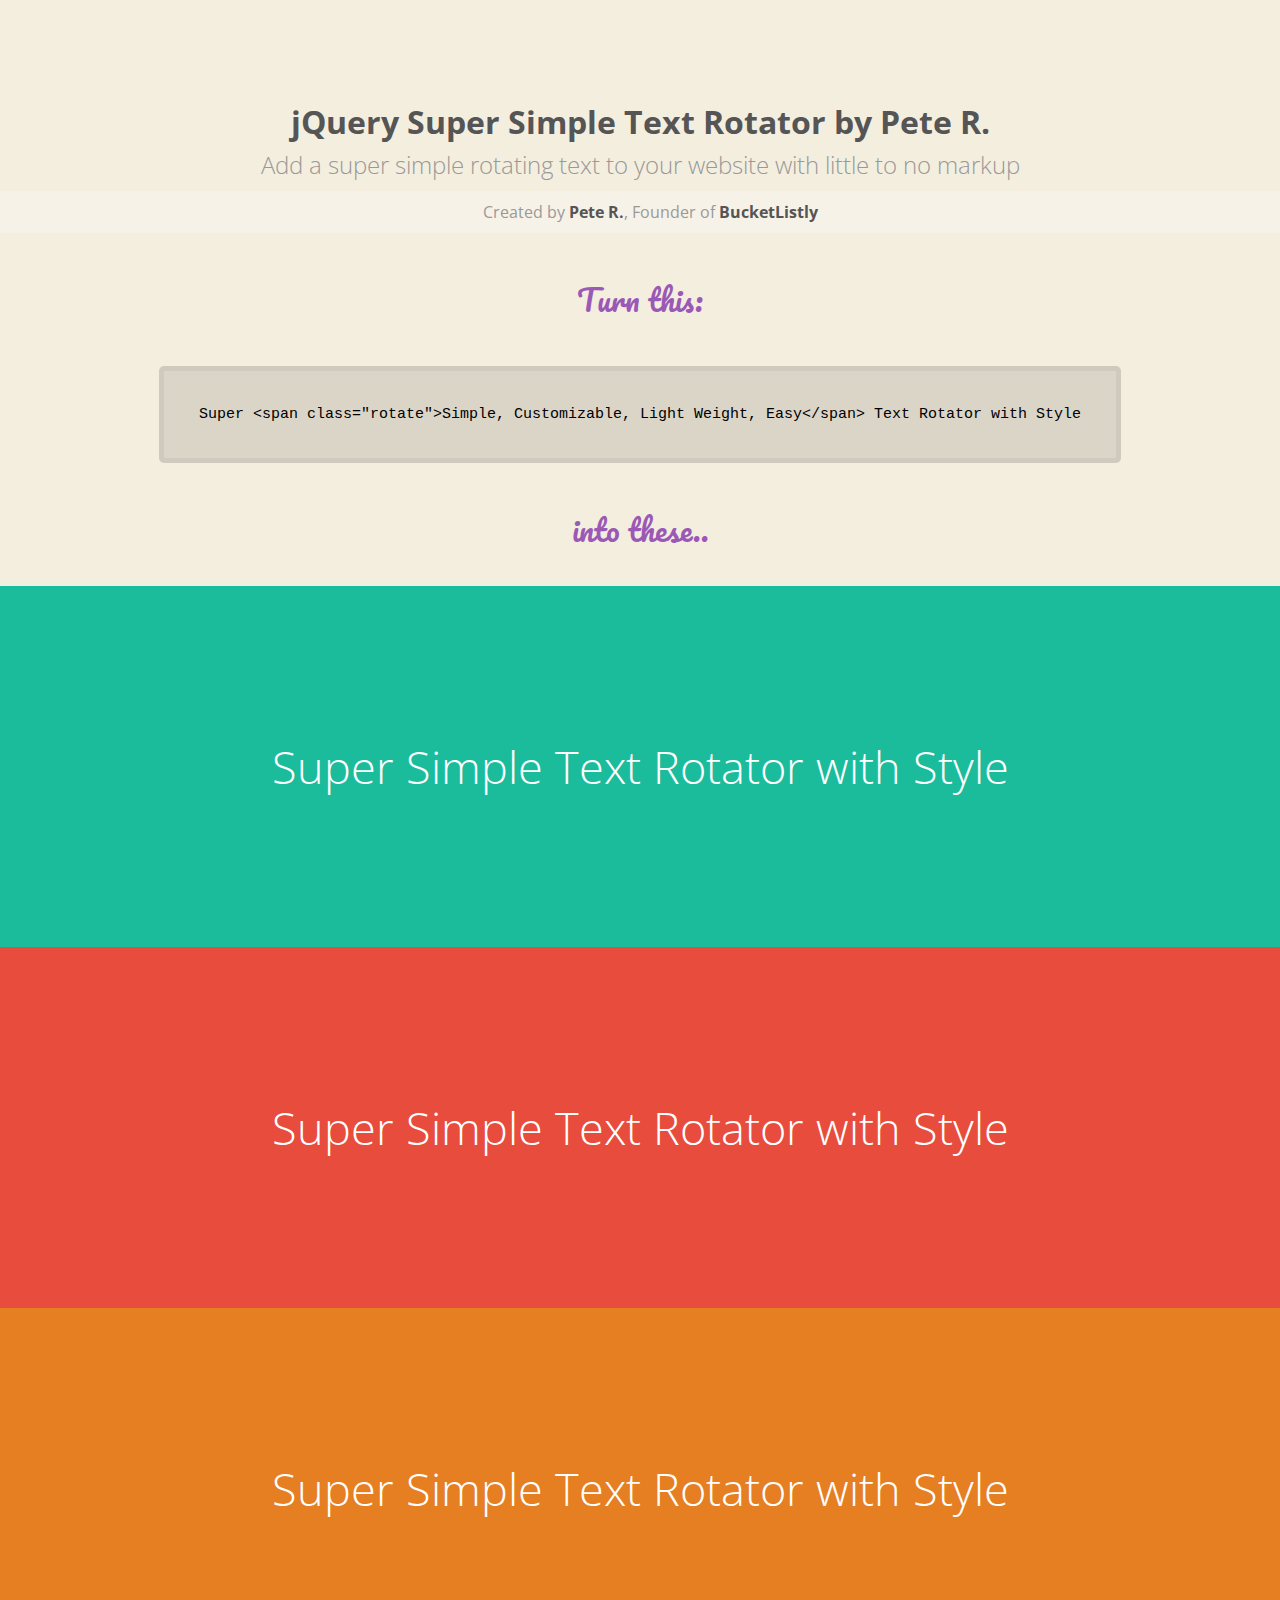
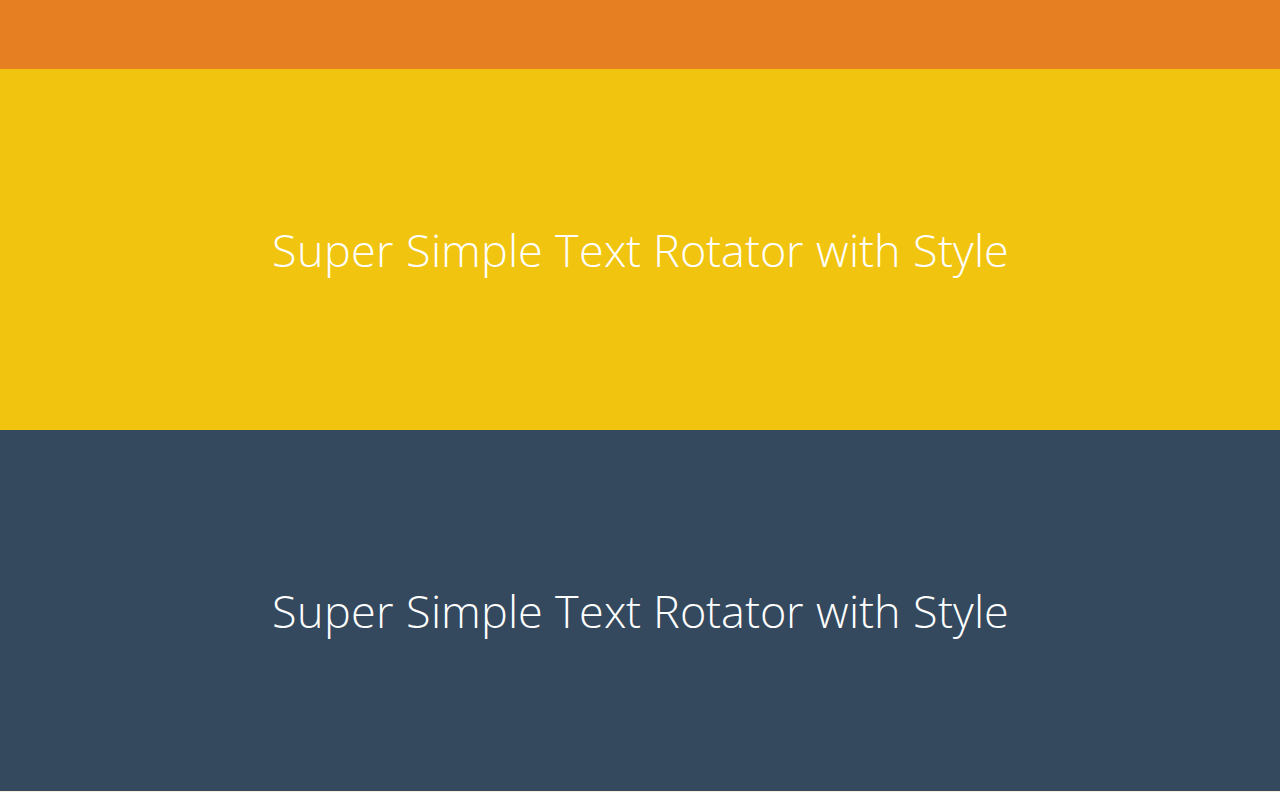
<file: assets/plugins/text-rotator/demo.html>
<!doctype html>
<html>
<head>
	<meta charset="utf-8">
	<title>jQuery Super Easy Text Rotator by Pete R. | The Pete Design</title>
	<meta name="title" content="jQuery Super Easy Text Rotator by Pete R. | The Pete Design" />
	<meta name="description" content="Add a fully customizable Path-like wheel menu button to your website. Created by Pete R., Founder of BucketListly" />
	<meta name="author" content="Pete R.">
	<link href='http://fonts.googleapis.com/css?family=Open+Sans:300,400,700' rel='stylesheet' type='text/css'>
	<link href='http://fonts.googleapis.com/css?family=Pacifico:400' rel='stylesheet' type='text/css'>
	<script type="text/javascript" src="http://code.jquery.com/jquery-1.9.1.js"></script>
  <script type="text/javascript" src="jquery.simple-text-rotator.js"></script>
  <style>
    html {
      height: 100%;
    }
    body {
      background: #f4eedf;
      padding: 0;
      text-align: center;
      font-family: 'open sans';
      position: relative;
      margin: 0;
      height: 100%;
    }
    
    .wrapper {
    	height: auto !important;
    	height: 100%;
    	margin: 0 auto; 
    	overflow: hidden;
    }
    
    a {
      text-decoration: none;
    }
    
    
    h1, h2 {
      width: 100%;
      float: left;
    }
    h1 {
      margin-top: 100px;
      color: #555;
      margin-bottom: 5px;
    }
    h2 {
      color: #999;
      font-weight: 100;
      margin-top: 0;
      margin-bottom: 10px;
    }
    
    .pointer {
      color: #9b59b6;
      font-family: 'Pacifico', cursive;
      font-size: 30px;
      margin-top: 15px;
    }
    pre {
      margin: 80px auto;
    }
    pre code {
      padding: 35px;
      border-radius: 5px;
      font-size: 15px;
      background: rgba(0,0,0,0.1);
      border: rgba(0,0,0,0.05) 5px solid;
      max-width: 500px;
    }


    .main {
      float: left;
      width: 100%;
      margin: 0 auto;
    }
    
    .main h1 {
      padding:150px 50px;
      float: left;
      width: 100%;
      font-size: 45px;
      box-sizing: border-box;
      -webkit-box-sizing: border-box;
      -moz-box-sizing: border-box;
      font-weight: 100;
      color: white;
      margin: 0;
    }

    .main h1.demo1 {
      background: #1ABC9C;
    }
    .main h1.demo2 {
      background: #e74c3c;
    }
    .main h1.demo3 {
      background: #e67e22;
    }
    .main h1.demo4 {
      background: #f1c40f;
    }
    .main h1.demo5 {
      background: #34495e;
    }
    
    .reload, .btn{
      display: inline-block;
      border: 4px solid #FFF;
      border-radius: 5px;
      -moz-border-radius: 5px;
      -webkit-border-radius: 5px;
      background: rgba(255,255,255, 0.75);
      display: inline-block;
      line-height: 100%;
      padding: 0.7em;
      text-decoration: none;
      opacity: 0.7;
      color: #555;
      width: 100px;
      line-height: 140%;
      font-size: 17px;
      font-family: open sans;
      font-weight: bold;
    }
    .reload:hover, .btn:hover {
      background: white;
    }
    .btn {
      width: 200px;
    }
    .btns {
      width: 230px;
      margin: 50px auto;
    }
    .credit {
      text-align: center;
      color: #999;
      padding: 10px;
      margin: 0 0 40px 0;
      background: rgba(255,255,255,0.25);
      float: left;
      width: 100%;
    }
    .credit a {
      color: #555;
      text-decoration: none;
      font-weight: bold;
    }
	</style>
	<link rel="stylesheet" type="text/css" href="simpletextrotator.css" />
	<script>
	  $(document).ready(function(){
			$(".demo1 .rotate").textrotator({
        animation: "fade",
        speed: 1000
      });
      $(".demo2 .rotate").textrotator({
        animation: "flip",
        speed: 1250
      });
      $(".demo3 .rotate").textrotator({
        animation: "flipCube",
        speed: 1500
      });
      $(".demo4 .rotate").textrotator({
        animation: "flipUp",
        speed: 1750
      });
      $(".demo5 .rotate").textrotator({
        animation: "spin",
        speed: 2000
      });
		});
		
	</script>
</head>
<body>
  <div class="wrapper">
    <h1>jQuery Super Simple Text Rotator by Pete R.</h1>
    <h2>Add a super simple rotating text to your website with little to no markup</h2>
    <p class="credit">Created by <a href="http://www.thepetedesign.com">Pete R.</a>, Founder of <a href="http://www.bucketlistly.com" target="_blank">BucketListly</a></p>
    <p class="pointer">Turn this:</p>
    <pre><code>Super &lt;span class="rotate"&gt;Simple, Customizable, Light Weight, Easy&lt;/span&gt; Text Rotator with Style</code></pre>
	  <p class="pointer">into these..</p>
	  <div class="main">
	    <h1 class="demo1">Super <span class="rotate">Simple, Customizable, Light Weight, Easy</span> Text Rotator with Style</h1>
	    <h1 class="demo2">Super <span class="rotate">Simple, Customizable, Light Weight, Easy</span> Text Rotator with Style</h1>
	    <h1 class="demo3">Super <span class="rotate">Simple, Customizable, Light Weight, Easy</span> Text Rotator with Style</h1>
	    <h1 class="demo4">Super <span class="rotate">Simple, Customizable, Light Weight, Easy</span> Text Rotator with Style</h1>
	    <h1 class="demo5">Super <span class="rotate">Simple, Customizable, Light Weight, Easy</span> Text Rotator with Style</h1>
    </div>
  </div>
</body>
</html>
</file>
<file: assets/css/layout.css>
/** Globals
 **************************************************************** **/
html, body {
	height:100%;
	direction: ltr;
}
body {
	color:#666;
	background-color:#fff;
	font-family:'Open Sans',Arial,Helvetica,sans-serif;
	-webkit-font-smoothing: antialiased;

	font-size:16px; line-height:1.5;
	margin:0; padding:0;
}


/* example usage: index-onepage-youtube.html */
body.has-image-bg section,
body.has-video-bg section {
	background-color:#fff;
}

body #wrapper {/* used by RTL*/
	overflow:hidden; 
	min-height:100%; /*  because short page hide long menus */
}

body.bg-grey,
body.bg-grey #wrapper {
	background-color:#f1f2f7;
}

section {
	display: block;
	position: relative;
	padding: 100px 0;
	border-bottom:rgba(0,0,0,0.1) 1px solid;
	background-color: #fff;

	/*
	-webkit-transition: all .400s;
	   -moz-transition: all .400s;
		 -o-transition: all .400s;
			transition: all .400s;
	*/

	background-attachment: fixed;
	  background-position: center center;
		background-repeat: no-repeat;

	-webkit-background-size: cover !important;
	   -moz-background-size: cover !important;
		 -o-background-size: cover !important;

	-webkit-box-sizing: border-box !important;
	   -moz-box-sizing: border-box !important;
	   background-size: cover !important;
			box-sizing: border-box !important;
}


section:after,
section:before {
	content:" ";
	display:table;
}
	section:after {
		display: block;
	    content: "";
	    clear: both;
	}

/* remove effect on parallax */
section.parallax {
	-webkit-transition: none;
	   -moz-transition: none;
		 -o-transition: none;
			transition: none;
}

/**
	Static background image
	add to HTML: background-image:url();
**/
section.static-bg,
div.static-bg {
	background-position: center !important;
	background-repeat: no-repeat !important;
	background-size: cover !important;
}


section header.section-header {
	margin-bottom:80px;
}

	div.alternate,
	section.alternate {
		background-color:rgba(0,0,0,0.02) !important;
	}

	section.dark {
		background-color:#212121 !important;
		border-bottom:rgba(255,255,255,0.1) 1px solid;
	}
	section.dark.alternate {
		background-color:#151515 !important;
	}



	div.alternate-2,
	section.alternate-2,
	section.alternate-2 div.heading-title h1, 
	section.alternate-2 div.heading-title h2, 
	section.alternate-2 div.heading-title h3, 
	section.alternate-2 div.heading-title h4, 
	section.alternate-2 div.heading-title h5, 
	section.alternate-2 div.heading-title h6 {
		background-color: #f4f4f4 !important;

	}


	div.alternate-3,
	section.alternate-3,
	section.alternate-3 div.heading-title h1, 
	section.alternate-3 div.heading-title h2, 
	section.alternate-3 div.heading-title h3, 
	section.alternate-3 div.heading-title h4, 
	section.alternate-3 div.heading-title h5, 
	section.alternate-3 div.heading-title h6 {
		background-color: #eae7e2 !important;

	}


	div.lightgreen,
	section.lightgreen,
	section.lightgreen div.heading-title h1, 
	section.lightgreen div.heading-title h2, 
	section.lightgreen div.heading-title h3, 
	section.lightgreen div.heading-title h4, 
	section.lightgreen div.heading-title h5, 
	section.lightgreen div.heading-title h6 {
		background-color: #eef4f2 !important;
	}


	/* eaf7ff */
	div.lightblue,
	section.lightblue,
	section.lightblue div.heading-title h1, 
	section.lightblue div.heading-title h2, 
	section.lightblue div.heading-title h3, 
	section.lightblue div.heading-title h4, 
	section.lightblue div.heading-title h5, 
	section.lightblue div.heading-title h6 {
		background-color: #dfe5ea !important;
	}

	/* different dark color */
	section.dark-2,
	section.dark-2 div.heading-title h1, 
	section.dark-2 div.heading-title h2, 
	section.dark-2 div.heading-title h3, 
	section.dark-2 div.heading-title h4, 
	section.dark-2 div.heading-title h5, 
	section.dark-2 div.heading-title h6 {
		color: #fff;
		background-color: #333a3f !important;

	}

	section.dark-2.alternate div.heading-title h1, 
	section.dark-2.alternate div.heading-title h2, 
	section.dark-2.alternate div.heading-title h3, 
	section.dark-2.alternate div.heading-title h4, 
	section.dark-2.alternate div.heading-title h5, 
	section.dark-2.alternate div.heading-title h6 {
		color: #fff;
		background-color: #292e32 !important;

	}



	.dark-2 a, 
	.dark-2 label, 
	.dark-2 h1, 
	.dark-2 h2, 
	.dark-2 h3, 
	.dark-2 h4, 
	.dark-2 h5, 
	.dark-2 h6 {
		color: #fff;
	}

	section.theme-color,
	section.theme-color h1,
	section.theme-color h2,
	section.theme-color h3,
	section.theme-color h4,
	section.theme-color h5,
	section.theme-color h6,
	section.theme- p,
	section.dark,
	section.dark p,
	section.dark h1,
	section.dark h2,
	section.dark h3,
	section.dark h4,
	section.dark h5,
	section.dark h6 {
		color:#fff;
	}
	section.section-xxs {
		padding:15px 0;
	}
	section.section-xs {
		padding:30px 0;
	}
	section.section-sm {
		padding:60px 0;
	}
	section.padding-md {
		padding:80px 0;
	}
	section.section-lg {
		padding:120px 0;
	}
	section.section-xlg {
		padding:140px 0;
	}
	section.dark a {
		color:#999;
	}
	section.parallax {
		border:0;
	}

body.bg-grey,
body.bg-grey #wrapper {
	background-color:#f1f2f7;
}
.container {
	position:relative;
}

a:active,
a:focus,
a:hover { 
	color: #212121;
	text-decoration:none;
}


/* black link color - override theme color link */
a.href-reset,
.href-reset a {
	color:#121212;
}
section.dark a.href-reset,
section.dark .href-reset a {
	color:#eee;
}


h1 a,
h2 a,
h3 a,
h4 a,
h5 a,
h6 a {
	color:#121212;
}
h1 a:hover,
h2 a:hover,
h3 a:hover,
h4 a:hover,
h5 a:hover,
h6 a:hover {
	color:#888;
}

section.dark h1 a,
section.dark h2 a,
section.dark h3 a,
section.dark h4 a,
section.dark h5 a,
section.dark h6 a {
	color:#eee;
}

section.dark h1 a:hover,
section.dark h2 a:hover,
section.dark h3 a:hover,
section.dark h4 a:hover,
section.dark h5 a:hover,
section.dark h6 a:hover {
	color:#fff;
}

section header>h1,
section header>h2,
section header>h3,
section header>h4,
section header>h5,
section header>h6 {
	margin:0;
}

small { 
	font-family: 'Lato', sans-serif; 
}
label {
	display:block;
}


/* form control: inputs, textarea, etc */
.btn {
	position:relative;
}
.btn-default {
	border-width:2px;
}

.btn>.badge-absolute {
	position:absolute;
	right:-6px;
	top:-8px;
}



.input-group-addon {
	border:#ddd 2px solid;
	border-right:0;
}
	section.dark .input-group-addon {
		background-color:#212121;
		border-color:#666;
		color:#eaeaea;
	}
.form-control {
	border:#ddd 1px solid;
	box-shadow:none;

	-webkit-border-radius: 3px;
	   -moz-border-radius: 3px;
			border-radius: 3px;
}
section .input-group-btn .btn.btn-default,
section .input-group-btn button.btn-default {
	border-width:2px;
	border-color:#ddd;
}
.form-control:focus {
	border-color:#c6c6c6;
}
	section.dark .form-control {
		border-color: #666;
		background-color: rgba(255,255,255,0.05);
		outline: none;
	}
	section.dark .form-control:focus {
		border-color:#999;
	}



.nav-tabs>li>a {
	-webkit-border-radius: 3px 3px 0 0;
	   -moz-border-radius: 3px 3px 0 0;
			border-radius: 3px 3px 0 0;
}



/* DARK PRESETS */
section.dark input, 
section.dark select, 
section.dark textarea { 
	color:#fff;
}
section.dark .btn {
	color:#fff;
}
section.dark .thumbnail {
	border-color:#444;
	background-color:transparent;
}
section.dark h1.page-header,
section.dark h2.page-header,
section.dark h3.page-header,
section.dark h4.page-header,
section.dark h5.page-header,
section.dark h6.page-header {
	border-bottom-color:#666;
}


/* fonts */
.font-open-sans {
	font-family:'Open Sans',Arial,Helvetica,sans-serif !important;
}
.font-lato {
	font-weight:300;
	font-family:'Lato',Arial,Helvetica,sans-serif !important;
}
.font-raleway {
	font-family:'Raleway',Arial,Helvetica,sans-serif !important;
}



/* 
	GLOBAL RADIUS
	Add here all needed bootstrap elements 
*/
pre,
.alert,
.card,
.navbar-toggle,
.btn {
	-webkit-border-radius: 3px;
	   -moz-border-radius: 3px;
			border-radius: 3px;
}

/* 
	bootstrap rewrite 
*/
img.img-fluid {
	display:inline-block;
}


/** Boxed
 **************************************************************** **/
body.boxed {
	background-color:#f1f2f7;
}
body.boxed section {
	background-color:#fff;
}
body.boxed #wrapper {
	max-width:1170px;
	margin-left:auto;
	margin-right:auto;
	margin-top:50px;
	margin-bottom:50px;

	-webkit-border-radius: 3px;
	   -moz-border-radius: 3px;
			border-radius: 3px;
}
@media only screen and (max-width: 992px) {
	body.boxed #wrapper {
		margin-top:0;
		margin-bottom:0;

		-webkit-border-radius: 0;
		   -moz-border-radius: 0;
				border-radius: 0;
	}
}



 
 
/** Color Background
 **************************************************************** **/
 	body.grain-blue section,
 	body.grain-grey section,
 	body.grain-green section,
 	body.grain-orange section,
 	body.grain-yellow section {
 		background-color: transparent !important;
 	}
 	body.grain-blue section.page-header,
 	body.grain-grey section.page-header,
 	body.grain-green section.page-header,
 	body.grain-orange section.page-header,
 	body.grain-yellow section.page-header {
 		background-color: rgba(0,0,0,0.05) !important;
 	}



	/* 
		GRAIN BLUE BACKGROUND 
	*/
	body.grain-blue,
	body.grain-blue #wrapper,
	body.grain-blue #topBar,
	body.grain-blue #header.fixed,
	body.grain-blue #header li.search .search-box, 
	body.grain-blue #header li.quick-cart .quick-cart-box,
	body.grain-blue div.heading-title h1, 
	body.grain-blue div.heading-title h2, 
	body.grain-blue div.heading-title h3, 
	body.grain-blue div.heading-title h4, 
	body.grain-blue div.heading-title h5, 
	body.grain-blue div.heading-title h6 {
		background:#dce4e9  url('../images/_smarty/grain_bg.png') repeat;
	}
	/* 
		GRAIN GREY BACKGROUND 
	*/
	body.grain-grey,
	body.grain-grey #wrapper,
	body.grain-grey #topBar,
	body.grain-grey #header.fixed,
	body.grain-grey #header li.search .search-box, 
	body.grain-grey #header li.quick-cart .quick-cart-box,
	body.grain-grey div.heading-title h1, 
	body.grain-grey div.heading-title h2, 
	body.grain-grey div.heading-title h3, 
	body.grain-grey div.heading-title h4, 
	body.grain-grey div.heading-title h5, 
	body.grain-grey div.heading-title h6 {
		background:#f1f2f7  url('../images/_smarty/grain_bg.png') repeat;
	}
	/* 
		GRAIN GREEN BACKGROUND 
	*/
	body.grain-green,
	body.grain-green #wrapper,
	body.grain-green #topBar,
	body.grain-green #header.fixed,
	body.grain-green #header li.search .search-box, 
	body.grain-green #header li.quick-cart .quick-cart-box,
	body.grain-green div.heading-title h1, 
	body.grain-green div.heading-title h2, 
	body.grain-green div.heading-title h3, 
	body.grain-green div.heading-title h4, 
	body.grain-green div.heading-title h5, 
	body.grain-green div.heading-title h6 {
		background:#e6eeea  url('../images/_smarty/grain_bg.png') repeat;
	}
	/* 
		GRAIN ORANGE BACKGROUND 
	*/
	body.grain-orange,
	body.grain-orange #wrapper,
	body.grain-orange #topBar,
	body.grain-orange #header.fixed,
	body.grain-orange #header li.search .search-box, 
	body.grain-orange #header li.quick-cart .quick-cart-box,
	body.grain-orange div.heading-title h1, 
	body.grain-orange div.heading-title h2, 
	body.grain-orange div.heading-title h3, 
	body.grain-orange div.heading-title h4, 
	body.grain-orange div.heading-title h5, 
	body.grain-orange div.heading-title h6 {
		background:#fff4ea  url('../images/_smarty/grain_bg.png') repeat;
	}
	/* 
		GRAIN YELLOW BACKGROUND 
	*/
	body.grain-yellow,
	body.grain-yellow #wrapper,
	body.grain-yellow #topBar,
	body.grain-yellow #header.fixed,
	body.grain-yellow #header li.search .search-box, 
	body.grain-yellow #header li.quick-cart .quick-cart-box,
	body.grain-yellow div.heading-title h1, 
	body.grain-yellow div.heading-title h2, 
	body.grain-yellow div.heading-title h3, 
	body.grain-yellow div.heading-title h4, 
	body.grain-yellow div.heading-title h5, 
	body.grain-yellow div.heading-title h6 {
		background:#ffffe6  url('../images/_smarty/grain_bg.png') repeat;
	}

	/* essentials.css rewrite : heading shortcode */
	body.grain-blue div.heading-title.heading-line-single:before,
	body.grain-grey div.heading-title.heading-line-single:before,
	body.grain-green div.heading-title.heading-line-single:before,
	body.grain-orange div.heading-title.heading-line-single:before,
	body.grain-yellow div.heading-title.heading-line-single:before,

	body.grain-blue div.heading-title.heading-line-double:before,
	body.grain-grey div.heading-title.heading-line-double:before,
	body.grain-green div.heading-title.heading-line-double:before
	body.grain-orange div.heading-title.heading-line-double:before,
	body.grain-yellow div.heading-title.heading-line-double:before {
		border-top: 3px double #ccc;
	}


	/* color header */
	body.grain-blue #header,
	body.grain-grey #header,
	body.grain-green #header,
	body.grain-orange #header,
	body.grain-yellow #header {
		background-color:rgba(0,0,0,0.16);
	}

	body.grain-blue #header.dark,
	body.grain-grey #header.dark,
	body.grain-green #header.dark,
	body.grain-orange #header.dark,
	body.grain-yellow #header.dark {
		background-color:rgba(33,33,33,0.8);
	}
		body.grain-blue #header.dark.fixed,
		body.grain-grey #header.dark.fixed,
		body.grain-green #header.dark.fixed,
		body.grain-orange #header.dark.fixed,
		body.grain-yellow #header.dark .fixed{
			background-color:#333;
		}

	body.grain-blue section.page-header,
	body.grain-grey section.page-header,
	body.grain-green section.page-header,
	body.grain-orange section.page-header,
	body.grain-yellow section.page-header {
		border:0;
	}







/** Slide Top
 **************************************************************** **/
#slidetop {
	display: block;
	color:#888;
	font-size:13px;
	background-color:#363839;
	z-index: 1500;
	position: absolute;
	top: 0; right: 0; left:0;
	width: 100%;
	margin-left: auto;
	margin-right: auto;
}
	#slidetop h1,
	#slidetop h2,
	#slidetop h3,
	#slidetop h4,
	#slidetop h5,
	#slidetop h6 {
		font-size:13px;
		line-height:20px;
		color:#fff;
	}
	
	#slidetop ul {
		margin:0;
	}
	#slidetop a {
		color:#ccc;
		text-decoration:none;
	}
	#slidetop ul>li>a {
		display:block;
		overflow:hidden; 
		text-overflow:ellipsis; 
		white-space: nowrap;
		width:100%;
	}
	#slidetop ul>li>a>i {
		margin-right:6px;
	}
	#slidetop h1>i,
	#slidetop h2>i,
	#slidetop h3>i,
	#slidetop h4>i,
	#slidetop h5>i,
	#slidetop h6>i {
		margin-right:8px;
	}
	#slidetop a:hover {
		color:#fff;
	}
#slidetop .container {
	display:none;
	height: auto;
	padding:30px 0;
}

#slidetop a.slidetop-toggle {
	height:35px;
	position: absolute;
	right: 0; bottom:-35px;
	border-top: 35px solid #363839;
	border-left: 35px solid transparent;

	display:inline-block;
	text-decoration:none;
	color:#fff;
	text-align:center;
}
#slidetop a.slidetop-toggle:after {
	font-family:FontAwesome;
	content: "\f067";
	height:18px;
	color:#fff;
	position:absolute; 
	top: -34px;
	left: -16px;
}
	#slidetop.active a.slidetop-toggle:after {
		content: "\f068";
	}

	
@media only screen and (max-width: 768px) {
	#slidetop {
		display:none !important;
	}
}



/** Parallax Social Icons
 **************************************************************** **/
#sidepanel {
	color:#888;
	font-size:13px;
	position: fixed;
	top: 0; right: -280px; bottom:0;
	width:280px;
	z-index: 3000;
	background-color:#363839;
	
	overflow:hidden;
	display:none;

	-webkit-transition: right .4s ease;
		 -o-transition: right .4s ease;
			transition: right .4s ease;

}
#sidepanel_overlay {
	position:fixed;
	left:0; top:0;
	right:0; bottom:0;
	background-color:rgba(0,0,0,0.5);
	z-index:2999;

	-webkit-transition: all .400s;
	   -moz-transition: all .400s;
		 -o-transition: all .400s;
			transition: all .400s;
}

#sidepanel_close {
	color: #999;
	background-color:rgba(0,0,0,0.2);

	display: block;
	position: absolute;
	top: 0; right: 0;

	width: 40px; height: 40px;
	font-size: 18px;
	line-height: 40px;

	text-align: center;
}
#sidepanel_close:hover {
	color:#fff;
}
	#sidepanel.sidepanel-light #sidepanel_close {
		color:#777;
		background-color:rgba(0,0,0,0.1);
	}
	#sidepanel.sidepanel-light #sidepanel_close:hover {
		color:#333;
	}
	#sidepanel.sidepanel-theme-color #sidepanel_close {
		color:#ccc;
		background-color:rgba(0,0,0,0.1);
	}
	#sidepanel.sidepanel-theme-color #sidepanel_close:hover {
		color:#fff;
	}

	/* position */
	#sidepanel.sidepanel-inverse {
		right:auto;
		left: -280px;
	}
	/* colors */
	#sidepanel.sidepanel-dark {
		color:#ddd;
		background-color:#363839;
	}
	#sidepanel.sidepanel-light {
		color:#111;
		background-color:#ffffff;
	}
	#sidepanel.sidepanel-theme-color {
		color:#fff;
		background-color:#333;
	}

/* sidepanel content */
#sidepanel h1,
#sidepanel h2,
#sidepanel h3,
#sidepanel h4,
#sidepanel h5,
#sidepanel h6 {
	color:#ddd;
}
#sidepanel .sidepanel-content {
	margin:50px 30px;
	overflow-y:auto;
}
#sidepanel .sidepanel-title {
	font-size:18px;
	line-height:23px;
}

/* sidepanel menu */
#sidepanel ul>li>a {
	font-size:14px;
}
#sidepanel ul ul>li>a {
	font-size:11px;
}
#sidepanel ul {
	border-bottom:rgba(0,0,0,0.2) 1px solid;
	padding-bottom:30px;
}
#sidepanel ul ul {
	margin-top:6px;
	border-bottom:0;
	padding-bottom:0;
}
#sidepanel ul ul>li {
	padding:5px 0 5px 32px;
	
}

#sidepanel .list-group-item {
	background-color:transparent;
	border:0; padding:8px 0;
}
	#sidepanel .list-group-item a {
		color:#ddd;
		display:block;
		text-decoration:none;
	}
	#sidepanel ul li a[data-toggle="collapse"] {
		/* font-weight:bold; */
	}
	#sidepanel ul li a[data-toggle="collapse"].collapsed {
		color:#ddd;
		font-weight:normal;
	}
	#sidepanel ul li a>i.ico-dd {
		float:right;
	}
	#sidepanel ul li a>i.ico-category {
		width:20px;
	}
		#sidepanel .list-group-item a>i {
			margin-right:6px;
		}
	#sidepanel .list-group-item .badge {
		float:right;
	}


/* light */
#sidepanel.sidepanel-light ul  a,
#sidepanel.sidepanel-light ul li a[data-toggle="collapse"].collapsed,
#sidepanel.sidepanel-light .list-group-item ul li a[data-toggle="collapse"].collapsed {
	color:#777 !important;
}
#sidepanel.sidepanel-light,
#sidepanel.sidepanel-light h1,
#sidepanel.sidepanel-light h2,
#sidepanel.sidepanel-light h3,
#sidepanel.sidepanel-light h4,
#sidepanel.sidepanel-light h5,
#sidepanel.sidepanel-light h6,
#sidepanel.sidepanel-light ul li a[data-toggle="collapse"],
#sidepanel.sidepanel-light ul a:hover {
	color:#111 !important;
}

/* theme color */
#sidepanel.sidepanel-theme-color ul  a,
#sidepanel.sidepanel-theme-color ul li a[data-toggle="collapse"].collapsed,
#sidepanel.sidepanel-theme-color .list-group-item ul li a[data-toggle="collapse"].collapsed {
	color:#eee !important;
}
#sidepanel.sidepanel-theme-color,
#sidepanel.sidepanel-theme-color h1,
#sidepanel.sidepanel-theme-color h2,
#sidepanel.sidepanel-theme-color h3,
#sidepanel.sidepanel-theme-color h4,
#sidepanel.sidepanel-theme-color h5,
#sidepanel.sidepanel-theme-color h6,
#sidepanel.sidepanel-theme-color ul li a[data-toggle="collapse"],
#sidepanel.sidepanel-theme-color ul a:hover {
	color:#fff !important;
}





/** Page Header
 **************************************************************** **/
section.page-header {
	position: relative;
	padding: 50px 0 50px 0;
	border-top: 0;
	margin-top: 0;
	margin-bottom: 0 !important;
	/*
	background-color: rgba(0,0,0,0.05);
	border-bottom: rgba(0,0,0,0.05) 1px solid;
	*/
	background-color: rgba(148,149,150,0.05);
	border-bottom: 0;
	-webkit-transition: all 0s;
	   -moz-transition: all 0s;
		 -o-transition: all 0s;
			transition: all 0s;
}


@media only screen and (max-width: 1024px) {
	section.page-header {
		background-position: center !important;

		background-attachment: inherit;

		-webkit-background-size: 100% 100% !important;
		   -moz-background-size: 100% 100% !important;
			 -o-background-size: 100% 100% !important;
		   		background-size: 100% 100% !important;

		-webkit-box-sizing: inherit !important;
		   -moz-box-sizing: inherit !important;
				box-sizing: inherit !important;
	}

	section.page-header.parallax {

		-webkit-background-size: cover !important;
		   -moz-background-size: cover !important;
			 -o-background-size: cover !important;
		   		background-size: cover !important;
	}

}


	/* shadows */
	section.page-header.shadow-after-1:before {
			content:' ';
			position:absolute;
			left:0; right:0;
			width:100%; height:60px;
			bottom:-60px;
			background-image:url('../images/_smarty/misc/shadow1.png');
			background-size: 100% 100%;
	}
	section.page-header.shadow-after-2:before {
			content:' ';
			position:absolute;
			left:0; right:0;
			width:100%; height:60px;
			bottom:-60px;
			background-image:url('../images/_smarty/misc/shadow2.png');
			background-size: 100% 100%;
	}
	section.page-header.shadow-after-3:before {
			content:' ';
			position:absolute;
			left:0; right:0;
			width:100%; height:60px;
			bottom:-60px;
			background-image:url('../images/_smarty/misc/shadow3.png');
			background-size: 100% 100%;
	}


	section.dark.page-header {
		color:#fff;
		background-color:#151515 !important;
	}
	section.dark-2.page-header {
		color:#fff;
		background-color:#292e32 !important;
	}
	section.light.page-header {
		color:#151515;
		background-color:transparent;
		border-top: rgba(0,0,0,0.05) 1px solid;
		
	}
	section.page-header.page-header-xs {
		padding: 20px 0 20px 0;
	}
	section.page-header.page-header-md {
		padding: 50px 0 50px 0;
	}
	section.page-header.page-header-lg {
		padding: 80px 0 80px 0;
	}
	section.page-header.page-header-xlg {
		padding: 130px 0 130px 0;
	}
	section.page-header.page-header-2xlg {
		padding: 250px 0 250px 0;
	}
	@media only screen and (max-width: 482px) {
		section.page-header.page-header-2xlg {
			padding: 130px 0 130px 0;
		}
	}

	/* page header tabs */
	.page-header.page-header-xs ul.page-header-tabs {
		display:block;
		text-align:left;
		margin-bottom:-21px;
		margin-top:40px;
	}
	.page-header.page-header-md ul.page-header-tabs {
		display:block;
		text-align:left;
		margin-bottom:-51px;
		margin-top:70px;
	}
	.page-header.page-header-lg ul.page-header-tabs {
		display:block;
		text-align:left;
		margin-bottom:-81px;
		margin-top:80px;
	}
	.page-header.page-header-2xlg ul.page-header-tabs {
		display:block;
		text-align:left;
		margin-bottom:-250px;
		margin-top:144px;
	}
	.page-header ul.page-header-tabs>li {
		background-color: rgba(0,0,0,0.02);
		padding:0;

		-webkit-border-top-left-radius: 3px;
		-webkit-border-top-right-radius: 3px;
		   -moz-border-top-left-radius: 3px;
		   -moz-border-top-right-radius: 3px;
				border-top-left-radius: 3px;
				border-top-right-radius: 3px;
	}
	.page-header ul.page-header-tabs>li>a {
		display:inline-block;
		padding:6px 20px;
		color:#111;
		text-decoration:none;
	}
	.page-header.page-header-xs ul.page-header-tabs li a>span.badge {
		padding:1px 5px;
	}

	.page-header.dark ul.page-header-tabs>li {
		background-color:rgba(255,255,255,0.1);

		-webkit-transition: all .300s;
		   -moz-transition: all .300s;
			 -o-transition: all .300s;
				transition: all .300s;
	}
	.page-header.dark ul.page-header-tabs>li:hover {
		background-color:rgba(255,255,255,0.2);
	}
	.page-header.dark ul.page-header-tabs>li>a {
		color:#fff;
	}

	.page-header ul.page-header-tabs>li:hover {
		background-color:rgba(0,0,0,0.03);
	}
	.page-header ul.page-header-tabs.dark>li:hover {
		background-color:rgba(0,0,0,0.1);
	}

		.page-header ul.page-header-tabs>li.active>a {
			color:#000;
		}
		.page-header.dark ul.page-header-tabs>li.active:hover,
		.page-header ul.page-header-tabs>li.active {
			font-weight:bold;
			background-color:#fff;
		}
		.page-header ul.page-header-tabs.dark>li.active>a {
			color:#fff;
		}
		.page-header ul.page-header-tabs.dark>li.active {
			background-color: #212121;
		}




	@media only screen and (max-width: 767px) {
		.page-header ul.page-header-tabs {
			background-color:rgba(0,0,0,0.03);
			padding:6px;
			margin-left:-15px;
			margin-right:-15px;
		}

		.page-header.page-header-2xlg ul.page-header-tabs {
			margin-top:143px;
			margin-bottom:-135px;
		}

		.page-header ul.page-header-tabs.dark {
			background-color:rgba(0,0,0,0.1);
		}
		.page-header ul.page-header-tabs>li,
		.page-header ul.page-header-tabs>li>a {
			display:block;
			float:none !important;
			text-align:center;

			-webkit-border-radius: 0;
			   -moz-border-radius: 0;
					border-radius: 0;
		}
		.page-header ul.page-header-tabs.dark>li {
			border:0;
		}
	}

	
	
section.page-header>.container {
	min-height:42px;
}
section.page-header h1 {
	margin:0;
	padding:0;
	font-size:26px;
	font-weight:300;
}

section.page-header .breadcrumb {
	position:absolute;
	font-size:12px;
	top:50%; left:0;
	margin-top:-20px;
	background:transparent;
	margin-bottom:0;
	z-index:10;
}
section.page-header .breadcrumb>li+li:before {
	content:"•";
}
section.page-header .breadcrumb a {
	color:#333;
}
	section.page-header.parallax .breadcrumb li.active,
	section.page-header.parallax .breadcrumb a {
		color:#fff;
	}
section.page-header .breadcrumb {
	right:0; left:auto;
}
section.page-header .breadcrumb.breadcrumb-inverse {
	left:0; right:auto;
}
section.page-header .breadcrumb.breadcrumb-center {
	left:auto; right:auto;
	position:relative;
	margin-top:20px;
}
section.dark.page-header .breadcrumb a {
	color:#ccc;
}
@media only screen and (max-width: 767px) {
	section.page-header {
		text-align:center;
	}
	section.page-header .breadcrumb {
		position:relative;
		display:block;
		margin:0;
	}
	section.page-header .container.text-right,
	section.page-header .container.text-left {
		text-align:center;
	}
}



/* options - like buttons */
section.page-header ul.page-options {
	position:absolute;
	font-size:24px;
	top:50%; left:0;
	margin-top:-15px;
	background:transparent;
	margin-bottom:0;
	z-index:10;
}
section.page-header ul.page-options a {
	color:#333;
	text-decoration:none;
}
	section.page-header.parallax ul.page-options li.active,
	section.page-header.parallax ul.page-options a {
		color:#fff;
	}
section.page-header ul.page-options {
	right:0; left:auto;
}
section.page-header ul.page-options.page-options-inverse {
	left:0; right:auto;
}
section.page-header ul.page-options.page-options-center {
	left:auto; right:auto;
	position:relative;
	margin-top:20px;
}
section.dark.page-header ul.page-options a {
	color:#ccc;
}

@media only screen and (max-width: 767px) {
	section.page-header  ul.page-options {
		position:relative;
		display:block;
		margin:0;
		margin-top:20px;
		font-size:28px;
	}
}



/** Top Nav
 **************************************************************** **/
#header,
#topNav,
#topMain {
	display: block;
}
#header {
	position: relative;
	left:0; top:0; right:0;
	z-index:1000;
	font-size:14px;
	background-color:#fff;
	border-bottom: rgba(0,0,0,0.05) 1px solid;

	-webkit-box-shadow: 0 0 2px rgba(0,0,0,.1) !important;
	   -moz-box-shadow: 0 0 2px rgba(0,0,0,.1) !important;
			box-shadow: 0 0 2px rgba(0,0,0,.1) !important;

	-webkit-transition: all .800s;
	   -moz-transition: all .800s;
		 -o-transition: all .800s;
			transition: all .800s;
}
#header a.logo>img {
	height:80px;
	-webkit-transition: all .300s;
	   -moz-transition: all .300s;
		 -o-transition: all .300s;
			transition: all .300s;
}
#header a.logo.logo-responsive>img {
	height:100%; /* used on center - example: page-coming-soon-1.html */
}

/* force uppercase links */
#topBar ul li a,
#mainMenu ul li a,
#topMain ul li a {
	text-transform:uppercase;
}


/* centered navigation */
#header .navbar-collapse.navbar-centered {
    position: absolute;
    left: 0;
    right: 0;
    text-align: center;
    z-index: -1
}
	#header .navbar-collapse.navbar-centered>.nav-main {
		display: inline-block;
	}





/* header reveal on scroll up */
body.header-scroll-reveal #header {
	position: fixed;
}
	body.header-scroll-reveal #header + div,
	body.header-scroll-reveal #header + section {
		padding-top:90px !important;
	}
	body.header-scroll-reveal #header.header-md + div,
	body.header-scroll-reveal #header.header-md + section {
		padding-top:70px !important;
	}
	body.header-scroll-reveal #header.header-sm + div,
	body.header-scroll-reveal #header.header-sm + section {
		padding-top:60px !important;
	}
body.header-scroll-reveal #header.nav-up {
    top: -150px;
}
body.header-scroll-reveal #header.nav-down {
	top:0;
}




/* BS 4 fix */
#header.navbar-toggleable-md .navbar-collapse {
	display: inherit;
	width: auto;
}
@media only screen and (min-width: 769px) {
	body.menu-vertical #mainMenu.sidebar-vertical .navbar-collapse {
		display: block !important;
	}
}
body.menu-vertical #mainMenu.sidebar-vertical .sidebar-nav .navbar li a:after {
	border:0;
}
body.menu-vertical #mainMenu.sidebar-vertical .navbar-collapse ul.nav.navbar-nav,
body.menu-vertical #mainMenu.sidebar-vertical .navbar-default .navbar-nav>li>a {
	display: block;
	width: 100%;
}
body.menu-vertical #mainMenu.sidebar-vertical .sidebar-nav .navbar .navbar-collapse li {
	width: 100%;
}
body.menu-vertical #mainMenu.sidebar-vertical .navbar-collapse>ul.nav.navbar-nav li>a {
	padding-left: 15px;
	padding-right: 15px;
}






/* two logo images : light & dark */
#header a.logo>img:last-child {
	display:none;
}
#header a.logo>img:first-child {
	display:inline-block;
}
#header.fixed a.logo>img:first-child {
	display:none;
}
#header.fixed a.logo>img:last-child {
	display:inline-block;
}



	/* shadows */
	#header.shadow-after-1:before {
		content:' ';
		position:absolute;
		left:0; right:0;
		width:100%; height:60px;
		bottom:-60px;
		background-image:url('../images/_smarty/misc/shadow1.png');
		background-size: 100% 100%;
	}
	#header.shadow-before-1:before {
		content:' ';
		position:absolute;
		left:0; right:0; top:0;
		width:100%; height:60px;
		background-image:url('../images/_smarty/misc/shadow1.png');
		background-size: 100% 100%;
	}

	#header.shadow-after-2:before {
		content:' ';
		position:absolute;
		left:0; right:0;
		width:100%; height:60px;
		bottom:-60px;
		background-image:url('../images/_smarty/misc/shadow2.png');
		background-size: 100% 100%;
	}
	#header.shadow-before-2:before {
		content:' ';
		position:absolute;
		left:0; right:0; top:0;
		width:100%; height:60px;
		background-image:url('../images/_smarty/misc/shadow2.png');
		background-size: 100% 100%;
	}
	#header.shadow-after-3:before {
		content:' ';
		position:absolute;
		left:0; right:0;
		width:100%; height:60px;
		bottom:-60px;
		background-image:url('../images/_smarty/misc/shadow3.png');
		background-size: 100% 100%;
	}
	#header.shadow-before-3:before {
		content:' ';
		position:absolute;
		left:0; right:0; top:0;
		width:100%; height:60px;
		background-image:url('../images/_smarty/misc/shadow3.png');
		background-size: 100% 100%;
	}


	/** Search - Default
	 ********************** **/
	#header li.search {
		display:inline-block;
	}
	#header li.search .search-box {
		display:none;
		right: 0;
		left:auto;
		/*top: 100%;*/
		padding: 15px;
		background-color: #fff;
		position: absolute;
		box-shadow: 5px 5px rgba(91, 91, 91, 0.2);
		width: 274px;
		margin-top: 36px;
		z-index: 22;
	}
	#header.header-md li.search .search-box {
		margin-top:25px;
	}
	#header.header-sm  li.search .search-box {
		margin-top:19px;
	}
	#header.fixed  li.search .search-box {
		margin-top:18px;
	}
		#header.fixed.header-sm  li.search .search-box {
			margin-top:18px;
		}
		#header.fixed.header-md  li.search .search-box {
			margin-top:15px;
		}

	#header li.search i.fa {
		color: #333;
		cursor: pointer;
		position: relative;
	}
	form.mobile-search {
		display:none;
	}


	/** Search - Fullscreen
	 ********************** **/
	#header li.search.fullscreen>.search-box {
		text-align:center;
		position:fixed;
		padding:30px;
		background-color:rgba(255,255,255,0.95) !important;
		left:0; top:0 !important; right:0; bottom:0;
		width:100%; 
		height:100%;
		margin:0 !important; 
		z-index:2000;
	}
	#header li.search.fullscreen>.search-box>form {
		width: 100%;
		max-width:800px;
		display:inline-block;
		margin:auto;
		margin-top:20%;
	}
	#header li.search.fullscreen>.search-box>form input {
		border: 0;
		background-color: rgba(0,0,0,0.1);
		padding-top: 15px;
		padding-bottom: 15px;
		height: 65px !important;
		font-size:24px;
		font-weight:300;
		color:#121212;
		border-right:rgba(0,0,0,0.2) 1px solid;
	}
	#header li.search.fullscreen>.search-box>form button {
		border: 0;
		font-size: 22px;
		width: 65px !important;
		height: 65px !important;
		background-color: rgba(0,0,0,0.1);
		color: #888;
	}
	#header li.search.fullscreen>.search-box>form button>i {
		color: #999;
		font-size: 22px;
	}
	#header li.search.fullscreen>.search-box>form button:hover>i {
		color: #121212;
	}
	#header li.search.fullscreen #closeSearch {
		background-color: rgba(0,0,0,0.05);
		text-decoration: none;
		text-align: center;
		width: 60px;
		height: 60px;
		line-height: 60px;
		position: absolute;
		top: -3px;
		left: 50%;
		margin-left: -30px;
		color: #888;
		font-size: 40px;
		z-index: 1000;


		-webkit-border-radius: 3px;
		   -moz-border-radius: 3px;
				border-radius: 3px;
	}
	#header li.search.fullscreen #closeSearch:hover {
		color:#111;
	}

	/* Dark */
	#header li.search.fullscreen.dark>.search-box {
		background-color:rgba(0,0,0,0.95) !important;
	}
	#header li.search.fullscreen.dark>.search-box>form input {
		color:#ddd;
		background-color: rgba(255,255,255,0.1);
		border-right-color:rgba(255,255,255,0.2);
	}
	#header li.search.fullscreen.dark>.search-box>form button {
		background-color: rgba(255,255,255,0.1);
	}
	#header li.search.fullscreen.dark>.search-box>form button>i {
		color: #999;
	}
	#header li.search.fullscreen.dark>.search-box>form button:hover>i {
		color: #fff;
	}
	#header li.search.fullscreen.dark #closeSearch {
		background-color: rgba(255,255,255,0.2);
		color: #888;
	}
	#header li.search.fullscreen.dark #closeSearch:hover {
		color:#fff;
	}

	@media only screen and (max-width: 480px) {
		#header li.search.fullscreen>.search-box>form {
			margin-top:30%;
		}
	}
	@media only screen and (max-height: 400px) {
		#header li.search.fullscreen>.search-box>form {
			margin-top:60px;
		}
	}



	/** Search - Header
	 ********************** **/
	#header .search-box.over-header {
		text-align:center;
		position:absolute;
		padding:0;
		background-color:#fff !important;
		left:0; top:0 !important; right:0; bottom:0;
		width:100%; 
		height:100%;
		margin:0 !important; 
		z-index:2000;
		border:0;
		display:none;
	}
	#header .search-box.over-header>form {
		display:block;
		z-index:0;
	}
	#header .search-box.over-header>form>input {
		font-size:32px;
		font-weight:bold;
		background-color:transparent;
		height:inherit;
		position:absolute;
		top:50%; left:0;
		width:100%;
		margin-top:-30px;
		padding-left:40px;
		padding-right:60px;
		border:0;
		box-shadow:none;
	}

	#header .search-box.over-header>form>input::-webkit-input-placeholder { 	/* WebKit browsers */
		color: #666;
		text-transform:uppercase;
	}

	#header .search-box.over-header>form>input:-moz-placeholder { 				/* Mozilla Firefox 4 to 18 */
		color: #666;
		text-transform:uppercase;
	}

	#header .search-box.over-header>form>input::-moz-placeholder { 			/* Mozilla Firefox 19+ */
		color: #666;
		text-transform:uppercase;
	}

	#header .search-box.over-header>form>input:-ms-input-placeholder {			/* Internet Explorer 10+ */
		color: #666;
		text-transform:uppercase;
	}

	#header .search-box.over-header #closeSearch {
		position:absolute;
		right:0;
		color:#333;
		background:transparent;
		top:50%; right:30px;
		font-size:20px;
		margin-top:-10px;
		z-index:1;
	}
	
	/* dark */
	#header.dark .search-box.over-header {
		background-color:#333 !important;
	}
	#header.dark .search-box.over-header>form>input {
		color:#fff;
	}
	#header.dark .search-box.over-header>form>input::-webkit-input-placeholder { 	/* WebKit browsers */
		color: #ddd;
		text-transform:uppercase;
	}

	#header.dark .search-box.over-header>form>input:-moz-placeholder { 				/* Mozilla Firefox 4 to 18 */
		color: #ddd;
		text-transform:uppercase;
	}

	#header.dark .search-box.over-header>form>input::-moz-placeholder { 			/* Mozilla Firefox 19+ */
		color: #ddd;
		text-transform:uppercase;
	}

	#header.dark .search-box.over-header>form>input:-ms-input-placeholder {			/* Internet Explorer 10+ */
		color: #ddd;
		text-transform:uppercase;
	}
	
	#header.dark .search-box.over-header #closeSearch {
		color:#fff;
	}

	#header.translucent #topMain,
	#header.dark.transparent #topMain {
		background-color:transparent;
	}

	@media only screen and (max-height: 760px) {
		#header .search-box.over-header>form>input {
			font-size:20px;
			margin-top:-20px;
			font-weight:300;
		}
	}



	/** Quick Shop Cart 
	 ********************** **/
	#header li.quick-cart .quick-cart-box {
		display:none;
		right: 0;
		left:auto;
		top: 100%;
		padding:10px 0;
		background-color: #fff;
		position: absolute;
		width: 274px;
		margin-top: 36px;
		z-index: 22;

		-webkit-box-shadow: 0 15px 20px 0 rgba(0, 0, 0, 0.065);
				box-shadow: 0 15px 20px 0 rgba(0, 0, 0, 0.065);
	}
	#header.fixed  li.quick-cart .quick-cart-box {
		margin-top:18px;
	}
		#header.fixed.header-sm li.quick-cart .quick-cart-box {
			/*margin-top:18px;*/
		}
		#header.fixed.header-md li.quick-cart .quick-cart-box {
			/*margin-top:15px;*/
		}

	#header li.quick-cart .quick-cart-wrapper {
		max-height:400px;
		overflow-y:auto;
	}
	#header li.quick-cart .quick-cart-box h4 {
		font-size:17px;
		margin:0; 
		padding:0 10px 10px 10px;
		border-bottom:rgba(0,0,0,0.1) 1px solid;
	}
	#header li.quick-cart .quick-cart-box a {
		display:block;
		padding:15px 10px;
		border-bottom:rgba(0,0,0,0.04) 1px solid;
	}
	#header li.quick-cart .quick-cart-box a:hover {
		background-color:rgba(0,0,0,0.03);
	}
	#header li.quick-cart .quick-cart-box a>img {
		float:left;
		margin-right:10px;
	}
	#header li.quick-cart .quick-cart-box a h6 {
		margin:0; 
		padding:4px 0 0 0;

		text-overflow:ellipsis; 
		white-space: nowrap;
		overflow:hidden;
	}
	#header li.quick-cart .quick-cart-box a.btn {
		background-color:#151515;
		border:0; margin:0;
		padding-top:6px;
		padding-bottom:4px;
	}
	#header li.quick-cart .quick-cart-footer {
		padding:10px 10px 0 10px;
	}
	#header li.quick-cart .quick-cart-footer>span {
		display:inline-block;
		padding-top:3px;
		background-color:rgba(0,0,0,0.05);
		padding: 4px 3px;

		-webkit-border-radius: 3px;
		   -moz-border-radius: 3px;
				border-radius: 3px;
	}

	@media only screen and (min-width: 992px) { /* min-width */
		#header li.quick-cart .quick-cart-box {
			top:21px;
		}
		#header.header-sm li.quick-cart .quick-cart-box {
			margin-top:19px;
		}
		#header.header-md li.quick-cart .quick-cart-box {
			margin-top:26px;
		}
		#header li.quick-cart .quick-cart-wrapper {
			max-height:300px;
			overflow-y:auto;
		}
	}

	@media only screen and (max-width: 992px) { /* max-width */
		#header li.quick-cart .quick-cart-box {
			margin-top:18px;
		}
		#header.dark li.search .search-box {
			margin-top:38px !important;
		}

	}
	@media only screen and (max-width: 769px) {
		#header li.quick-cart .quick-cart-box {
			position:fixed;
			width:100%;
			left:0; right:0;
			top:60px;
			margin-top:0;
			border:rgba(0,0,0,0.08) 1px solid !important;
		}
		#header.dark li.quick-cart .quick-cart-box {
			border:rgba(255,255,255,0.08) 1px solid;
		}
		#header li.quick-cart .quick-cart-wrapper {
			max-height:200px;
			overflow-y:auto;
		}
		
		/** 
			Quick Cart & top Search Fix (if #topBar exists).
			.has-topBar - added by Javascript
		**/
		#header ul.has-topBar>li.quick-cart .quick-cart-box,
		#header ul.has-topBar>li.search .search-box {
			top:98px !important;
		}
	}




	/** Menu Vertical
	 ********************** **/
	body.menu-vertical.menu-vertical #wrapper .container {
		width:100%;
	}
	body.menu-vertical.menu-vertical #wrapper {
		margin-left:263px;
	}
	body.menu-vertical.menu-vertical.menu-inverse #wrapper {
		margin-right:263px;
		margin-left:0;
	}

	body.menu-vertical #mainMenu.sidebar-vertical {
		position:fixed;
		left:0; top:0; bottom:0;
		width:263px;
		background-color:#fff;
		z-index:100;
	}
	body.menu-vertical.menu-inverse #mainMenu.sidebar-vertical {
		left:auto;
		right:0;
	}

	body.menu-vertical #mainMenu .navbar-collapse {
		border-color:transparent;
	}

	body.menu-vertical #mainMenu .navbar-default {
		background-color:transparent !important;
		border:0;
	}

	body.menu-vertical #mainMenu .logo {
		display:block;
		margin:30px 0 30px 0;
		padding:30px 0;
	}


	/* Aside Vertical */ 
	body.menu-vertical #mainMenu.sidebar-vertical .navbar-default .navbar-nav>li>a {
		border-bottom:#eee 1px solid;
		text-align:left;

		font-size:12px;
		text-transform:uppercase;
	}
		body.menu-vertical #mainMenu.sidebar-vertical .navbar-default .navbar-nav>li>a.dropdown-toggle {
			background-image: url('../images/_smarty/submenu_light.png');
			background-position:center right;
			background-repeat:no-repeat;
		}

	body.menu-vertical #mainMenu.sidebar-vertical .navbar-default .navbar-nav>li>a>i {
		margin-right:13px;
		color:#666;
		float:left;
		width:20px;
		text-align:center;
		line-height:22px;
	}

	body.menu-vertical #mainMenu.sidebar-vertical .dropdown-menu {
		top:-1px;
		left:auto;
		right:-230px;
		padding:0;
		width:230px;
		overflow:hidden;
	}
	body.menu-vertical #mainMenu.sidebar-vertical .dropdown-menu>li>a {
		border-bottom:#eee 1px solid;
		font-size:12px;
		text-transform:uppercase;
	}

	body.menu-vertical #mainMenu.sidebar-vertical li.dropdown.open>a {
		background-color:transparent !important;
		color:#111;
	}
		
	body.menu-vertical #mainMenu.sidebar-vertical .sidebar-nav .navbar {
		width:100%;
		padding: 0;
	}
	
	body.menu-vertical #mainMenu.sidebar-vertical .dropdown-menu>.active>a, 
	body.menu-vertical #mainMenu.sidebar-vertical .dropdown-menu>.active>a:focus, 
	body.menu-vertical #mainMenu.sidebar-vertical .dropdown-menu>.active>a:hover,
	body.menu-vertical #mainMenu.sidebar-vertical .navbar-default .navbar-nav>.active>a,
	body.menu-vertical #mainMenu.sidebar-vertical .sidebar-nav .navbar li:hover>a {
		background-color:rgba(0,0,0,0.01);
	}

	body.menu-vertical #mainMenu.sidebar-vertical .social-icons {
		padding:30px 15px;
	}

	body.menu-vertical #mainMenu .social-icon {
		-webkit-box-shadow: 0 1px 1px rgba(0, 0, 0, 0.2);
		   -moz-box-shadow: 0 1px 1px rgba(0, 0, 0, 0.2);
				box-shadow: 0 1px 1px rgba(0, 0, 0, 0.2);
	}

	/* Inline Search */
	body.menu-vertical #mainMenu.sidebar-vertical.sidebar-dark .inline-search form input.serch-input {
		background-color:rgba(255,255,255,0.2);
		border-color:rgba(255,255,255,0.1);
	}
	body.menu-vertical #mainMenu.sidebar-vertical.sidebar-dark .inline-search form button {
		border-left-color:rgba(255,255,255,0.1);
	}


	/* Column Menu / Mega Menu */
	body.menu-vertical #mainMenu.sidebar-vertical ul.nav ul.dropdown-menu {
		position: absolute;
		margin-top:0;
	}
	body.menu-vertical #mainMenu.sidebar-vertical ul.nav ul.dropdown-menu.column-menu {
		min-width: 600px;
		width: auto !important;
		left: 240px;
		right:auto;
		
		background-position:top right;
		background-repeat:no-repeat;
	}
	body.menu-vertical.menu-inverse #mainMenu.sidebar-vertical ul.nav ul.dropdown-menu.column-menu {
		min-width: 600px;
		width: auto !important;
		left: auto !important;
		right: 262px !important;
	}
	
	
	body.menu-vertical #mainMenu.sidebar-vertical ul.nav ul.dropdown-menu.column-menu ul li {
		list-style:none;
	}
	body.menu-vertical #mainMenu.sidebar-vertical ul.nav ul.dropdown-menu.column-menu ul {
		background-color:transparent;
	}
	body.menu-vertical #mainMenu.sidebar-vertical ul.nav ul.dropdown-menu.column-menu .row>div {
		padding:10px 0;
		min-width:100px;
	}
	body.menu-vertical #mainMenu.sidebar-vertical ul.nav ul.dropdown-menu.column-menu li.divider {
		border:0;
		background:none;
		margin-bottom:20px;
	}
	body.menu-vertical #mainMenu.sidebar-vertical ul.nav ul.dropdown-menu.column-menu a {
		font-size:11px;
	}
	body.menu-vertical #mainMenu.sidebar-vertical ul.nav ul.dropdown-menu.column-menu,
	body.menu-vertical #mainMenu.sidebar-vertical ul.nav ul.dropdown-menu.column-menu ul,
	body.menu-vertical #mainMenu.sidebar-vertical ul.nav ul.dropdown-menu.column-menu a,
	body.menu-vertical #mainMenu.sidebar-vertical ul.nav ul.dropdown-menu.column-menu li {
		border:0 !important;
	}
	body.menu-vertical #mainMenu.sidebar-vertical ul.nav ul.dropdown-menu.column-menu a h3,
	body.menu-vertical #mainMenu.sidebar-vertical ul.nav ul.dropdown-menu.column-menu a h4,
	body.menu-vertical #mainMenu.sidebar-vertical ul.nav ul.dropdown-menu.column-menu a h5,
	body.menu-vertical #mainMenu.sidebar-vertical ul.nav ul.dropdown-menu.column-menu a h6 {
		font-size:15px;
		line-height:15px;
		margin:0 0 8px 0;	
	}
	body.menu-vertical #mainMenu.sidebar-vertical.sidebar-dark ul.nav ul.dropdown-menu.column-menu a h3,
	body.menu-vertical #mainMenu.sidebar-vertical.sidebar-dark ul.nav ul.dropdown-menu.column-menu a h4,
	body.menu-vertical #mainMenu.sidebar-vertical.sidebar-dark ul.nav ul.dropdown-menu.column-menu a h5,
	body.menu-vertical #mainMenu.sidebar-vertical.sidebar-dark ul.nav ul.dropdown-menu.column-menu a h6 {
		color:#fff;
	}
	body.menu-vertical #mainMenu.sidebar-vertical ul.nav ul.dropdown-menu.column-menu a:hover h3,
	body.menu-vertical #mainMenu.sidebar-vertical ul.nav ul.dropdown-menu.column-menu li.active a h3,
	body.menu-vertical #mainMenu.sidebar-vertical ul.nav ul.dropdown-menu.column-menu a:hover h4,
	body.menu-vertical #mainMenu.sidebar-vertical ul.nav ul.dropdown-menu.column-menu li.active a h4,
	body.menu-vertical #mainMenu.sidebar-vertical ul.nav ul.dropdown-menu.column-menu a:hover h5,
	body.menu-vertical #mainMenu.sidebar-vertical ul.nav ul.dropdown-menu.column-menu li.active a h5,
	body.menu-vertical #mainMenu.sidebar-vertical ul.nav ul.dropdown-menu.column-menu a:hover h6,
	body.menu-vertical #mainMenu.sidebar-vertical ul.nav ul.dropdown-menu.column-menu li.active a h6 {
		text-decoration:underline;
	}

	@media only screen and (max-width: 768px) {
		body.menu-vertical #mainMenu.sidebar-vertical ul.nav ul.dropdown-menu.column-menu {
			background-image:none !important;
		}
	}

	
	/* Top Options */
	body.menu-vertical #mainMenu.sidebar-vertical ul.top-links {
		margin:10px;
		border:0 !important;
	}
	body.menu-vertical #mainMenu.sidebar-vertical ul.top-links .dropdown-menu {
		top: auto;
		left: auto;
		right: auto;
		width:auto;
		min-width:10px;
		border:0 !important;
		background-color:#fff !important;
	}
	body.menu-vertical #mainMenu.sidebar-vertical ul.top-links .dropdown-menu li,
	body.menu-vertical #mainMenu.sidebar-vertical ul.top-links .dropdown-menu li a {
		border:0 !important;
		color:#333 !important;
	}
	body.menu-vertical #mainMenu.sidebar-vertical ul.top-links .dropdown-menu li.divider {
		margin:0;
		background-color:rgba(255,255,255,0.1);
	}
	body.menu-vertical #mainMenu.sidebar-vertical ul.top-links .dropdown-menu>li>a {
		padding: 3px 6px;
		font-size: 12px;
	}
	body.menu-vertical #mainMenu.sidebar-vertical ul.top-links a.dropdown-toggle {
		background-color:rgba(0,0,0,0.1) !important;
		padding:3px 6px !important;
		margin-bottom:3px;
		font-size:12px;

			-webkit-border-radius: 2px;
			   -moz-border-radius: 2px;
					border-radius: 2px;
	}
	body.menu-vertical #mainMenu.sidebar-vertical.sidebar-dark ul.top-links a.dropdown-toggle {
		background-color:rgba(0,0,0,0.5) !important;
	}
	body.menu-vertical #mainMenu.sidebar-vertical ul.top-links a.dropdown-toggle>i {
		padding:0 6px 0 0;
	}
	body.menu-vertical #mainMenu.sidebar-vertical ul.top-links>li {
		margin:0;
		padding:0;
	}





	/* DARK */
	body.menu-vertical #mainMenu.sidebar-vertical.sidebar-dark .sidebar-nav .navbar ul,
	body.menu-vertical #mainMenu.sidebar-vertical.sidebar-dark {
		background-color:#333;
		color:#ccc;
	}
	body.menu-vertical #mainMenu.sidebar-vertical.sidebar-dark .sidebar-nav .navbar ul {
		border-top-color:rgba(255,255,255,0.1);
	}
	body.menu-vertical #mainMenu.sidebar-vertical.sidebar-dark .dropdown-menu>li>a,
	body.menu-vertical #mainMenu.sidebar-vertical.sidebar-dark .navbar-default .navbar-nav>li>a {
		border-bottom-color:rgba(255,255,255,0.1);
	}
	body.menu-vertical #mainMenu.sidebar-vertical.sidebar-dark .navbar-default .navbar-nav>li>a.dropdown-toggle {
		background-image: url('../images/_smarty/submenu_dark.png');
	}
	body.menu-vertical #mainMenu.sidebar-vertical.sidebar-dark .sidebar-nav .navbar li a {
		color:#ccc;
	}
	body.menu-vertical #mainMenu.sidebar-vertical.sidebar-dark .navbar-default .navbar-nav>li>a>i {
		color:#ccc;
	}
	body.menu-vertical #mainMenu.sidebar-dark {
		border-color:rgba(255,255,255,0.08);
	}


	/* OPEN ON CLICK */
	body.menu-vertical.menu-vertical-hide #wrapper {
		margin-left:0 !important;
		margin-right:0 !important;
	}
	body.menu-vertical.menu-vertical-hide #mainMenu.sidebar-vertical {
		right:auto;
		left:-263px;
	}
		body.menu-vertical.menu-vertical-hide.menu-inverse #mainMenu.sidebar-vertical {
			left:auto;
			right:-263px;
		}

	.fancy_big_btn,
	body.menu-vertical.menu-vertical-hide #mainMenu.sidebar-vertical #sidebar_vertical_btn {
		position:absolute; 
		right:-80px; 
		top:15px;
		display:inline-block;
		background:rgba(255,255,255,0.2);
		padding:6px;
		z-index:100;

		-webkit-transition: background 600ms;
		   -moz-transition: background 600ms;
			 -o-transition: background 600ms;
				transition: background 600ms;
	}
		.fancy_big_btn,
		body.menu-vertical.menu-vertical-hide.menu-inverse #mainMenu.sidebar-vertical #sidebar_vertical_btn {
			right:auto; 
			left:-80px; 
		}

	.fancy_big_btn:hover,
	.fancy_big_btn:active,
	body.menu-vertical.menu-vertical-hide #mainMenu.sidebar-vertical #sidebar_vertical_btn:hover,
	body.menu-vertical.menu-vertical-hide #mainMenu.sidebar-vertical #sidebar_vertical_btn:active {
		background:#fff;
	}

	.fancy_big_btn i,
	body.menu-vertical.menu-vertical-hide #mainMenu.sidebar-vertical #sidebar_vertical_btn i {
		display:block;
		width:54px; height:54px;
		background-image:url('[data-uri]');
		background-repeat:no-repeat;
		background-position:center;
		background-color:#000;

		-webkit-transition: background 300ms;
		   -moz-transition: background 300ms;
			 -o-transition: background 300ms;
				transition: background 300ms;

	}
	.fancy_big_btn:hover i,
	body.menu-vertical.menu-vertical-hide #mainMenu.sidebar-vertical #sidebar_vertical_btn:hover i {
		background-color:#f6f6f6;
		background-image:url('[data-uri]');
	}

	/* 
		for anywhere use 
		<button class="fancy_big_btn inverse"><i></i></button>
	*/
	.fancy_big_btn {
		right:auto;
		left:0;
		top:20px;
	}
	.fancy_big_btn.inverse {
		left:auto;
		right:0;
	}
		/* custom icon */
		.fancy_big_btn i.fa,
		.fancy_big_btn i.et,
		.fancy_big_btn i.glyphicon,
		.fancy_big_btn i.icon,
		.fancy_big_btn i.ico {
			background-image:none;
			color:#fff;
			font-size:30px;
			line-height:50px;
			margin:0;
			padding:0;

			-webkit-transition: all 300ms;
			   -moz-transition: all 300ms;
				 -o-transition: all 300ms;
					transition: all 300ms;
		}
		.fancy_big_btn:hover i.fa,
		.fancy_big_btn:hover i.et,
		.fancy_big_btn:hover i.glyphicon,
		.fancy_big_btn:hover i.icon,
		.fancy_big_btn:hover i.ico {
			color:#000;
		}



	/* Responsive */ 
	@media (min-width: 768px) {
		body.menu-vertical #mainMenu.sidebar-vertical .sidebar-nav .navbar .navbar-collapse {
			padding: 0;
			max-height: none;
		}
		body.menu-vertical #mainMenu.sidebar-vertical .sidebar-nav .navbar ul {
			float: none;
			border-top:#eee 1px solid;
		}
		body.menu-vertical #mainMenu.sidebar-vertical .sidebar-nav .navbar ul:not {
			display: block;

		}
		body.menu-vertical #mainMenu.sidebar-vertical .sidebar-nav .navbar .navbar-collapse li {
			float: none;
			display: block;
		}
		body.menu-vertical #mainMenu.sidebar-vertical .sidebar-nav .navbar li a {
			color:#000;

			-webkit-transition: all .10s;
			   -moz-transition: all .10s;
				 -o-transition: all .10s;
					transition: all .10s; 

		}
		body.menu-vertical #mainMenu.sidebar-vertical li.dropdown:hover>ul.dropdown-menu {
			display:block;
		}
		body.menu-vertical.menu-inverse #mainMenu.sidebar-vertical li.dropdown:hover>ul.dropdown-menu {
			left:-230px;
			right:auto;
		}
		

		/* uncomment if you would like the menu to be fixed */
		/* .navbar {
			position: fixed;
			width: 170px;
			z-index: 2;
		} */
	}
	@media (min-width: 992px) {
		body.menu-vertical #mainMenu.sidebar-vertical .navbar {
			width: 212px;
		}

	}
	@media only screen and (max-width: 1216px) {
		body.menu-vertical .container {
			width: 100%;
		}
	}
	@media (min-width: 1200px) {
		body.menu-vertical #mainMenu.sidebar-vertical .navbar {
			width: 262px;
		}
	}
	@media (min-width: 768px) {
		body.menu-vertical #mainMenu .navbar-default {
			border:0;
		}
		body.menu-vertical #mainMenu {
			border-right:#d6d6d6 1px solid;

			-webkit-box-shadow: 10px 0px 30px -2px rgba(0, 0, 0, 0.14);
			   -moz-box-shadow: 10px 0px 30px -2px rgba(0, 0, 0, 0.14);
					box-shadow: 10px 0px 30px -2px rgba(0, 0, 0, 0.14);
		}

	}
	@media (max-width: 768px) {
		body.menu-vertical #mainMenu {
			position:relative;
			width:100%;
		}
		body.menu-vertical #mainMenu .navbar-nav {
			margin-bottom:0;
			margin-top:0;
		}
		body.menu-vertical #mainMenu .navbar-header {
			background-color: rgba(255,255,255,0.06);
		}
		body.menu-vertical #mainMenu.sidebar-vertical.sidebar-dark .navbar-default .navbar-toggle .icon-bar {
			background-color: #fff;
		}

		body.menu-vertical #middle {
			padding:15px !important;
		}

		body.menu-vertical #mainMenu .logo {
			padding:0;
			margin:15px 0;
		}
		
		body.menu-vertical #wrapper {
			margin-left:0 !important;
			margin-right:0 !important;
		}
		body.menu-vertical #mainMenu.sidebar-vertical {
			position:relative;
			width:100%;
		}
		
		body.menu-vertical .navbar {
			margin-bottom:0;
		}
		
		body.menu-vertical #mainMenu.sidebar-vertical .dropdown-menu {
			width:100%;
		}

		
		body.menu-vertical.menu-vertical-hide #mainMenu.sidebar-vertical {
			left:0 !important; right:0;
		}
		body.menu-vertical.menu-vertical-hide #mainMenu.sidebar-vertical #sidebar_vertical_btn {
			display:none;
			
		}
			body.menu-vertical.menu-vertical-hide #mainMenu.sidebar-vertical {
				width:100% !important;
			}

	}
	
	body.menu-vertical #mainMenu.sidebar-vertical .sidebar-nav .navbar li a {
		padding-top: 8px;
		padding-bottom: 8px;
	}
	.sidebar-vertical .sidebar-nav .navbar-header { 
		float: none; 
	}




	/** Mobile Button 
	 ********************** **/
	#topNav button.btn-mobile {
		display:none;
	}
		#topNav button.btn-mobile {
			color:#333;
			display: none;
			padding:6px 10px;
			float:right;
			margin-top:13px;
			margin-right:0;

			-webkit-border-radius: 0;
			   -moz-border-radius: 0;
					border-radius: 0;
		}

		#topNav button.btn-mobile i {
			padding:0; margin:0;
			font-size:21px;
		}
	@media only screen and (max-width: 992px) {
		#topNav button.btn-mobile {
			display:inline-block;
		}
	}


	
	#header li.search .search-box,
	#header li.quick-cart .quick-cart-box {
		border:rgba(0,0,0,0.07) 1px solid;
		border-top:0;
	}


	/* Dark & Color Header */
	#header.dark {
		background-color:#333;
	}
	#header.dark #topMain.nav-pills>li>a {
		color:#ccc;
	}
	#header.dark #topMain.nav-pills>li.active>a,
	#header.dark #topMain.nav-pills>li>a:hover {
		color:#fff;
	}
	
	/* DARK CART & SEARCH */
	#header.dark li.search .search-box,
	#header.dark  li.quick-cart .quick-cart-box {
		background-color:#333;
	}
	#header.translucent li.search .search-box,
	#header.translucent  li.quick-cart .quick-cart-box {
		background-color:rgba(33,33,33,0.80);

		-webkit-transition: all 0.2s;
		-moz-transition: all 0.2s;
		-o-transition: all 0.2s;
		transition: all 0.2s;
	}
	#header.translucent li.search .search-box:hover,
	#header.translucent  li.quick-cart .quick-cart-box:hover {
		background-color:rgba(33,33,33,0.88);
	}

	#header.translucent ul.nav-second-main li i,
	#header.translucent li.search i.fa,
	#header.dark li.quick-cart .quick-cart-box a,
	#header.dark li.quick-cart .quick-cart-box a h6,
	#header.dark li.quick-cart .quick-cart-footer,
	#header.dark li.quick-cart .quick-cart-box h4 {
		color:#fff !important;
	}
	#header.dark li.quick-cart .quick-cart-box h4,
	#header.dark li.quick-cart .quick-cart-box a {	
		border-bottom: rgba(255,255,255,0.08) 1px solid;
	}
	#header.dark li.quick-cart .quick-cart-box a:hover {
		background-color:rgba(255,255,255,0.06);
	}
	#header.dark li.search .search-box input {
		color: #999;
		background-color: rgba(0,0,0,.2);
		border-color: rgba(0,0,0,.25);

		-webkit-transition: all 0.2s;
		-moz-transition: all 0.2s;
		-o-transition: all 0.2s;
		transition: all 0.2s;
	}
	#header.dark li.search .search-box input:focus,
	#header.dark li.search .search-box textarea:focus {
		background-color: rgba(0,0,0,.3);
	}



	/* Transparent Header */
	#header.transparent {
		position:absolute;
		background-color:transparent;
		border-bottom:rgba(255,255,255,0.3) 1px solid;

		-webkit-box-shadow: none;
		   -moz-box-shadow: none;
				box-shadow: none;
	}
	#header.transparent.color,
	#header.transparent.dark {
		border:0;
	}
	#header.transparent #topMain.nav-pills>li>a {
		color:#fff;

		-webkit-border-radius: 0;
		   -moz-border-radius: 0;
				border-radius: 0;
	}
	#header.transparent #topMain.nav-pills>li.active>a,
	#header.transparent #topMain.nav-pills>li>a:hover {
		background-color:rgba(0,0,0,0.03);
	}
	#header.transparent + section.page-header.page-header-lg,
	#header.transparent + section.page-header {
		/*margin-top:-100px;*/
		padding:180px 0;
	}
	#header.transparent + section.page-header.page-header-xlg {
		padding:280px 0;
		padding-top:350px;
	}
	
	#header.transparent + section.page-header.page-header-lg {
		padding-top:250px;
	}

	#header.transparent a.social-icon {
		background-color:rgba(0,0,0,0.2);
	}
	#header.transparent a.social-icon>i {
		color:#eaeaea;
	}
	
		/* on scroll */
		#header.fixed.transparent{
			background-color:#fff;
		}
		#header.fixed.dark,
		#header.fixed.dark.transparent {
			background-color:#333;
			border:0;
		}
		#header.fixed.transparent ul.nav-second-main li a,
		#header.fixed.transparent ul.nav-second-main li a>i,
		#header.fixed.transparent #topMain.nav-pills>li>a {
			color:#151515;
		}
		#header.fixed.dark.transparent ul.nav-second-main li a,
		#header.fixed.dark.transparent ul.nav-second-main li a>i,
		#header.fixed.dark.transparent #topMain.nav-pills>li>a {
			color:#fff;
		}

	@media only screen and (max-width: 992px) {
		#header.transparent.fixed #topNav button.btn-mobile {
			color:#333 !important;
		}
		#header.transparent.dark.fixed #topNav button.btn-mobile {
			color:#fff !important;
		}
		#header.transparent #topMain.nav-pills>li>a {
			color:#fff;
		}
		#header.transparent.dark #topMain.nav-pills>li>a {
			color:#fff;
		}
	}
	

	@media only screen and (max-width: 768px) {
		#header.transparent + section.page-header {
			margin-top:0;
		}

		/* force dark submenu */
		#header.transparent #topMain {
			background-color:#333 !important;
		}
		#header.transparent #topMain li.active>a {
			color:#fff !important;
		}
	}



	/* Transparent Header */
	#header.translucent {
		position:absolute;
		background-color:rgba(0,0,0,0.2);

		-webkit-box-shadow: none;
		   -moz-box-shadow: none;
				box-shadow: none;
	}

	#header.translucent #topMain.nav-pills>li>a {
		color:#fff;

		-webkit-border-radius: 0;
		   -moz-border-radius: 0;
				border-radius: 0;
	}
	#header.translucent #topMain.nav-pills>li.active>a,
	#header.translucent #topMain.nav-pills>li>a:hover {
		color:#fff;
		background-color:rgba(0,0,0,0.1);
	}
	#header.translucent + section.page-header {
		margin-top:-100px;
		padding:180px 0;
	}
	#header.translucent + section.page-header.page-header-xlg {
		padding:280px 0;
		padding-top:420px;
	}
	
	#header.translucent + section.page-header.page-header-lg {
		padding-top:350px;
	}

		/* on scroll */
		#header.fixed.translucent{
			background-color:#fff;
		}
		#header.fixed.dark,
		#header.fixed.dark.translucent {
			background-color:#333;
			border:0;
		}
		#header.fixed.translucent ul.nav-second-main li a,
		#header.fixed.translucent ul.nav-second-main li a>i,
		#header.fixed.translucent #topMain.nav-pills>li>a {
			color:#151515;
		}
		#header.fixed.dark.translucent ul.nav-second-main li a,
		#header.fixed.dark.translucent ul.nav-second-main li a>i,
		#header.fixed.dark.translucent #topMain.nav-pills>li>a {
			color:#fff;
		}

	@media only screen and (max-width: 768px) {
		#header.transparent + section.page-header {
			margin-top:0;
		}
	}



	/* BOTTOM HEADER */
	#header.bottom {
		position:absolute;
		top:auto; bottom:0;
		border-bottom:rgba(0,0,0,0.05) 1px solid;
	}
	#header.bottom.fixed {
		top:0; bottom:auto;
	}
	#header.bottom.sticky {
		position:absolute;
	}
	#header.bottom.fixed.sticky {
		position:fixed;
	}
	#header.bottom.dropup #topMain>li>ul.dropdown-menu ul.dropdown-menu {
		bottom: auto;
		box-shadow:none;
	}

	#header.bottom.dropup ul.dropdown-menu {
		bottom:94px;
		top: auto;
	}
		#header.header-md.bottom.dropup ul.dropdown-menu {
			bottom:68px;
			top: auto;
		}
		#header.header-sm.bottom.dropup ul.dropdown-menu {
			bottom:58px;
			top: auto;
		}


	#header.bottom.dropup li.mega-menu ul.dropdown-menu {
		bottom:-2px;
	}
		#header.header-md.bottom.dropup li.mega-menu ul.dropdown-menu {
			bottom:-2px;
		}
		#header.header-sm.bottom.dropup li.mega-menu ul.dropdown-menu {
			bottom:-2px;
		}



	#header.bottom.dropup.slim ul.dropdown-menu {
		bottom:53px;
	}
	#header.bottom.dropup .nav-second-main .quick-cart-box,
	#header.bottom.dropup .nav-second-main .search-box {
		top:auto; bottom:100%;
		margin-bottom:39px;
		box-shadow: 5px -5px rgba(91, 91, 91, 0.2);
		border-bottom:0
	}
		#header.bottom.header-md.dropup .nav-second-main .quick-cart-box,
		#header.bottom.header-md.dropup .nav-second-main .search-box {
			margin-bottom:23px;
		}
		#header.bottom.header-sm.dropup .nav-second-main .quick-cart-box,
		#header.bottom.header-sm.dropup .nav-second-main .search-box {
			margin-bottom:20px;
		}

	#header.bottom.dropup ul.dropdown-menu:before {
		top:auto;
		bottom: -10px !important;
		border-bottom:0 !important;
		border-top: rgba(255,255,255,1) 10px solid;
	}
	#header.bottom.dropup.dark ul.dropdown-menu:before {
		border-top: rgba(33,33,33,0.95) 10px solid !important;
	}

	#header.bottom  + #slider {
		margin-bottom:94px;
	}
		#header.header-md.bottom  + #slider {
			margin-bottom:70px;
		}
		#header.header-sm.bottom  + #slider {
			margin-bottom:60px;
		}
		#header.header-sm.bottom.transparent + #slider,
		#header.header-sm.bottom.translucent + #slider {
			margin-bottom:0;
		}

	#header.bottom + #slider > .swiper-container .swiper-pagination {
		top:0 !important;
		bottom:auto;
	}

	@media only screen and (max-width: 992px) {
		#header.bottom {
			top:0; bottom:auto;
		}
		#header.bottom.sticky {
			position:relative !important;
		}
		#header.bottom.transparent ul.nav-second-main li a,
		#header.bottom.transparent ul.nav-second-main li a>i,
		#header.bottom.transparent #topNav button.btn-mobile {
			color:#212121;
		}
		#header.bottom + #slider > .swiper-container .swiper-pagination {
			top:auto !important;
			bottom:10px;
		}
		#header.bottom.dropup .nav-second-main .quick-cart-box,
		#header.bottom.dropup .nav-second-main .search-box {
			bottom:auto;
		}
	}

	
	/* STATIC HEADER */
	#header.bottom.static + #slider {
		margin-bottom:0;
	}
	#header.bottom.static {
		border-top:rgba(0,0,0,0.15) 1px solid;
	}
	#header.bottom.static.dark {
		border-top:rgba(255,255,255,0.15) 1px solid;
	}
	#header.bottom.static .nav-second-main .quick-cart-box, 
	#header.bottom.static .nav-second-main .search-box,
	#header.bottom.static .nav-second-main .quick-cart-box, 
	#header.bottom.static .nav-second-main .search-box {
		border:rgba(0,0,0,0.15) 1px solid;
		border-bottom:0;
	}
	#header.bottom.static.dark .nav-second-main .quick-cart-box, 
	#header.bottom.static.dark .nav-second-main .search-box,
	#header.bottom.static.dark .nav-second-main .quick-cart-box, 
	#header.bottom.static.dark .nav-second-main .search-box {
		border:rgba(255,255,255,0.15) 1px solid;
		border-bottom:0;
	}
	@media only screen and (max-width: 992px) {
		#header.static {
			/*position:relative !important;*/
		}
	}

	 #header.static:not(.transparent) + section.page-header {
	 	margin-top:60px;
	 }



	/* fullwidth container */
	#topNav .full-container {
		display:block;
		margin:0 15px;
	}

	/* remove bootstrap issue */
	#topNav ul.dropdown-menu>li,
	#topNav ul.dropdown-menu>li a {
		background-color:transparent;
	}
	#topNav .nav-pills>li+li {
		margin-left:0;
	}

	/* search */
	#header li.search .search-box form {
		margin:0;
	}


	/* Medium Height : 70 */
	#header.header-md #topNav a.logo {
		height:70px;
		line-height:50px;
	}
	#header.header-md #topNav a.logo>img {
		height:70px;
	}
	#header.header-md #topNav #topMain>li>a {
		height:70px;
		line-height:70px;
	}
	@media only screen and (max-width: 992px) {
		#header.header-md #topMain.nav-pills>li>a {
			color:#212121;
		}
		#header.header-md #topMain.nav-pills>li.active>a,
		#header.header-md #topMain.nav-pills>li>a:hover {
			color:#212121;
			background-color:rgba(0,0,0,0.02);
		}
	}


	/* Small Height : 60px */
	#header.header-sm #topNav a.logo {
		height:60px;
		line-height:50px;
	}
	#header.header-sm #topNav a.logo>img {
		height:60px;
	}
	#header.header-sm #topNav #topMain>li>a {
		height:60px;
		line-height:60px;
	}
	@media only screen and (max-width: 992px) {
		#header.header-sm #topMain.nav-pills>li>a {
			color:#212121;
		}
		#header.header-sm #topMain.nav-pills>li.active>a,
		#header.header-sm #topMain.nav-pills>li>a:hover {
			color:#212121;
			background-color:rgba(0,0,0,0.02);
		}
	}


	/* Sticky 60px */
	#header.fixed {
		position:fixed;
		border-bottom:rgba(0,0,0,0.08) 1px solid;
	}
	#header.fixed #topNav a.logo {
		height:60px;
		line-height:50px;
	}
	#header.fixed #topNav a.logo>img {
		height:60px;
	}
	#header.fixed #topNav #topMain>li>a {
		height:60px;
		line-height:60px;
	}


	/* Static */
	#header.static {
		position:fixed;
	}
		#header.static:not(.transparent) {
			border-bottom:rgba(0,0,0,0.08) 1px solid;
		}


	@media only screen and (max-width: 992px) {
		#header.header-sm #topMain.nav-pills>li>a,
		#header.header-md #topMain.nav-pills>li>a {
			color:#212121;
		}
		#header.header-sm #topMain.nav-pills>li.active>a,
		#header.header-sm #topMain.nav-pills>li>a:hover,
		#header.header-md #topMain.nav-pills>li.active>a,
		#header.header-md #topMain.nav-pills>li>a:hover {
			color:#212121;
			background-color:rgba(0,0,0,0.02);
		}
		
		#header.transparent.header-sm #topMain.nav-pills>li>a,
		#header.transparent.header-md #topMain.nav-pills>li>a,
		#header.transparent.header-sm #topMain.nav-pills>li.active>a,
		#header.transparent.header-sm #topMain.nav-pills>li>a:hover,
		#header.transparent.header-md #topMain.nav-pills>li.active>a,
		#header.transparent.header-md #topMain.nav-pills>li>a:hover {
			color:#fff;
		}
		
		#header.transparent #topMain,
		#header .submenu-dark #topMain {
			background-color:#333;
		}
		#header.dark #topMain.nav-pills>li.active>a,
		#header.dark #topMain.nav-pills>li:hover>a,
		#header.dark #topMain.nav-pills>li>a {
			color:#333;
		}
		#header.dark .submenu-dark #topMain.nav-pills>li.active>a,
		#header.dark .submenu-dark #topMain.nav-pills>li:hover>a,
		#header.dark .submenu-dark #topMain.nav-pills>li>a {
			color:#fff;
		}
		#header.dark #topMain.nav-pills>li.active>a {
			background-color:rgba(0,0,0,0.1);
		}
	}



	/* 
		Top Bar
	*/
	#topBar {
		display:block;
		background-color:#fff;
		border-bottom:rgba(0,0,0,0.05) 1px solid;
	}
	#topBar>.border-bottom {
		border-bottom:rgba(0,0,0,0.05) 1px solid;
	}
	#topBar>.border-top {
		border-top:rgba(0,0,0,0.05) 1px solid;
	}
	#topBar,
	#topBar>.container {
		min-height: 39px;
	}
	
	#topBar.dark {
		color:#ccc;
		background-color:#363839;
		border-bottom-color:rgba(255,255,255,0.1);
	}
	#topBar.dark .dropdown-menu a,
	#topBar.dark ul.top-links>li>a {
		color:#fff;
	}
	#topBar.dark .dropdown-menu a:hover {
		color:#fff !important;
		background-color:#333;
	}
	#topBar.dark ul.top-links>li {
		border-right: rgba(255,255,255,0.1) 1px solid;
	}

	body.boxed #topBar.dark ul.top-links>li {
		border-right:0;
	}
	#topBar.dark .dropdown-menu {
		background-color:#363839;
	}
	#topBar.dark .dropdown-menu .divider {
		background-color:#444;
	}
		#topBar.dark>.border-bottom {
			border-bottom-color:rgba(255,255,255,0.1);
		}
		#topBar.dark>.border-top {
			border-top-color:rgba(255,255,255,0.1);
		}
	
	/* Logo */
	#topBar .logo {
		display:inline-block;
	}
	#topBar .logo img {
		-webkit-transition: width .4s ease, height .4s ease;
			 -o-transition: width .4s ease, height .4s ease;
				transition: width .4s ease, height .4s ease;
	}
	#topBar .logo.has-banner {
		height:100px;
		line-height:100px;
		
	}
	
	/* banner */
	#topBar .banner {
		margin:5px 0;
		display:inline-block;
		padding-left:5px;
		border-left:rgba(0,0,0,0.05) 1px solid;
	}
	#topBar.dark .banner {
		border-left-color:rgba(255,255,255,0.05) 1px solid;
	}

	/* social Icon */
	#topBar .social-icon {
		margin:3px 0 0 0;
	}
	
	/* Links */
	#topBar ul.top-links {
		float:left;
		margin:0;
	}
	#topBar ul.top-links>li {
		padding:0;
		display:inline-block;
		margin-left:-3px;
		position:relative;
		border-right:rgba(0,0,0,0.1) 1px solid;
		
	}
	#topBar ul.top-links>li:hover >.dropdown-menu,
	#mainMenu ul.top-links>li:hover >.dropdown-menu {
		display:block !important;
	}
	#topBar ul.top-links>li .dropdown-menu {
		z-index:3000;
	}
	#topBar ul.top-links>li>a {
		padding:10px;
		font-size:12px;
		color:#151515;
		display:block;
		text-decoration:none;
	}
	#topBar ul.top-links>li>a:hover {
		background-color:rgba(0,0,0,0.01);
	}
	#topBar ul.top-links>li>a>i {
		margin-right:5px;
		filter: alpha(opacity=30);
		opacity:0.3;
	}
	@media only screen and (max-width: 768px) {
		#topBar {
			text-align:center;
		}
		#topBar ul.top-links {
			display:inline-block;
			float:none;
			margin:0 auto;
		}
		#topBar ul.top-links>li:last-child>a {
			border-right:0;
		}
	}
	#topBar ul.top-links li.text-welcome {
		padding:0 15px;
		font-size:12px;
	}

	/* Drop Downs & Lang */
	#topBar ul.dropdown-menu {
		min-width:50px;
		margin:0; padding:0;
		margin-left:-1px;
	}
	#topBar ul.dropdown-menu>li>a {
		padding:8px 6px;
		font-size:12px;
	}
	#topBar ul.dropdown-langs>li>a {
		padding:3px 6px;
		font-size:12px;
	}
	#topBar ul.top-links>li>a>img.flag-lang {
		float:left;
		margin-top:3px;
		margin-right:6px;
	}
	#topBar ul.dropdown-menu>li>a>i {
		margin-right:6px;
	}
	#topBar ul.dropdown-langs>li:hover>a {
		color:#000 !important;
		background-color:#eee;
	}
	#topBar ul.dropdown-menu>li.divider {
		margin:0; padding:0;
		border-bottom:0;
		height:1px;
	}




	/* 
		Nav Second Main 
		- search, etc
	*/
	#header ul.nav-second-main {
		border-left:rgba(0,0,0,0.1) 1px solid;
		padding-left:15px;
		margin-top: 39px;

		-webkit-transition: all .300s;
		   -moz-transition: all .300s;
			 -o-transition: all .300s;
				transition: all .300s; 
	}
	#header.fixed ul.nav-second-main {
		margin-top:20px;
	}
		#header.header-sm ul.nav-second-main {
			margin-top:20px;
		}
		#header.header-md ul.nav-second-main {
			margin-top:23px;
		}
		#header.fixed.header-sm ul.nav-second-main.nav-social,
		#header.fixed.header-md ul.nav-second-main.nav-social {
			margin-top:18px;
		}
		#header ul.nav-second-main.nav-social a {
			margin-left:10px !important;
		}
		#header ul.nav-second-main.nav-social>li:first-child a {
			margin-left:10px !important;
		}
		#header.fixed ul.nav-second-main.nav-social a>i:hover {
			color: #fff !important;
		}
	#header ul.nav-second-main li {
		padding-top:33px;
		padding:0 5px 0px 5px;
	}
	#header ul.nav-second-main li>a {
		background-color:transparent;
		color:#666;
		padding:0 3px;
		display:block;
	}
	#header ul.nav-second-main li i {
		font-size:18px;
		width: 20px;
		height: 20px;
		margin:0;
		padding:0;

		opacity:0.6;
		filter: alpha(opacity=60);

		-webkit-transition: all .300s;
		   -moz-transition: all .300s;
			 -o-transition: all .300s;
				transition: all .300s; 
	}
	#header ul.nav-second-main li:hover i {
		opacity:1;
		filter: alpha(opacity=100);
	}
	#header ul.nav-second-main li .badge {
		padding:3px 4px;
	}
	
	/* dark & color menu */
	#header.transparent ul.nav-second-main li a,
	#header.transparent ul.nav-second-main li a>i,
	#header.color ul.nav-second-main li a,
	#header.color ul.nav-second-main li a>i,
	#header.dark ul.nav-second-main li a,
	#header.dark ul.nav-second-main li a>i {
		color:#fff;

		opacity:1;
		filter: alpha(opacity=100);
	}

	@media only screen and (max-width: 992px) {
		#header ul.nav-second-main {
			margin:15px 15px 0 0;
			border:0;
		}
		#header ul.nav-second-main li {
			padding:0;
			padding-top:6px;
		}
		#header ul.nav-second-main {
			-webkit-transition: all 0s;
			   -moz-transition: all 0s;
				 -o-transition: all 0s;
					transition: all 0s; 
		}
		#header.fixed ul.nav-second-main li {
			padding-top:0;
		}
		#header.header-md ul.nav-second-main li>a,
		#header.header-sm ul.nav-second-main li>a {
			margin-top:-6px;
		}

		/* header social */
		#header.header-md ul.nav-second-main {
			margin-top:20px;
		}
		#header.fixed.header-sm ul.nav-second-main.nav-social,
		#header.fixed.header-md ul.nav-second-main.nav-social {
			margin-top:26px;
		}

		/* header translucent fix */
		#header.header-md.translucent ul.nav-second-main {
			margin-top:23px;
		}
		#header.header-md.translucent.fixed ul.nav-second-main {
			margin-top:29px;
		}

	}


	/** ************************************************************* **/
	/* submenu */
	#topNav ul.dropdown-menu {
		text-align:left;
		margin-top: 0;
		box-shadow:none;
		border:#eee 1px solid;
		border-top:#eee 1px solid;
		list-style:none;
		background:#fff;
		background-color:#fff;
		-webkit-box-shadow:rgba(0,0,0,0.2) 0 6px 12px !important;
				box-shadow:rgba(0,0,0,0.2) 0 6px 12px !important;
		min-width:200px;
		padding:0;

		border-color: #1ABC9C #fff #fff;

		-webkit-transition: top .4s ease;
			 -o-transition: top .4s ease;
				transition: top .4s ease;

		-webkit-border-radius: 0;
		   -moz-border-radius: 0;
				border-radius: 0;
	}
		#topNav ul.dropdown-menu ul.dropdown-menu {
			margin-top: -1px !important; /* -1px required for border-top menu */
		}

	#topNav ul.dropdown-menu li {
		position:relative;
		/*border-bottom: rgba(0,0,0,0.06) 1px solid;*/
	}
	/*
		#topNav .submenu-dark ul.dropdown-menu li {
			border-bottom-color: rgba(0,0,0,0.2);
		}
	*/
	#topNav ul.dropdown-menu li:last-child {
		border-bottom:0;
	}
	#topNav ul.dropdown-menu li a {
		margin:0;
		padding:7px 15px;
		font-weight:400;
		line-height:23px;

		color:#666;
		font-size:12px;
		display:block;
		text-decoration:none;
	}
	#topNav ul.dropdown-menu>li a i {
		margin-right:6px;
		font-size:12px;
	}
	#topNav ul.dropdown-menu a.dropdown-toggle {
		background-position: right center;
		background-repeat: no-repeat;
	}
	#topNav ul.dropdown-menu li.active>a, 
	#topNav ul.dropdown-menu li.active:hover>a, 
	#topNav ul.dropdown-menu li.active:focus>a, 
	#topNav ul.dropdown-menu li:hover>a, 
	#topNav ul.dropdown-menu li:focus>a, 
	#topNav ul.dropdown-menu li:focus>a {
		color:#000;
		background-color:rgba(0,0,0,0.05);
	}
	
	#topNav ul.dropdown-menu li.divider {
		margin:-1px 0 0 0;
		padding:0; border:0;
		background-color:rgba(0,0,0,0.1);
	}
	#topNav .nav li:hover>ul.dropdown-menu {
		padding:0;
		display:block;
		z-index:100;
	}
	#topNav ul.dropdown-menu li .badge {
		margin-top:4px;
	}

	/* sub-submenu */
	#topNav ul.dropdown-menu>li:hover > ul.dropdown-menu {
		display:block;
		position:absolute;
		left:100%; top:0;
		padding:0; margin:0; 
		border-left:0 !important;
		border-right:0 !important;
		border-bottom:0 !important;
	}
	/** ************************************************************* **/


	/* onepage active link */
	#topMain.nav-onepage>li.active>a {
		font-weight:bold;
	}


	/** Responsive Top Nav
	 ********************* **/
	@media only screen and (max-width: 992px) {
		.navbar-collapse {
			height:100%;
		}
		form.mobile-search {
			display:block;
		}

		#topNav div.nav-main-collapse {
			padding:0; margin:0;
		}
		#topNav button.btn-mobile {
			display:block;
			float:right;
			margin-right:0;

			-webkit-transition: none;
			   -moz-transition: none;
				 -o-transition: none;
					transition: none;
		}
			#header.dark #topNav button.btn-mobile,
			#header.transparent #topNav button.btn-mobile,
			#header.theme-color #topNav button.btn-mobile {
				color:#fff;
			}
		#topNav nav.nav-main {
			background-color:#fff;
		}
		#topNav div.nav-main-collapse,
		#topNav div.nav-main-collapse.in {
			width: 100%;
			margin:-1px 0 0 0;
		}
		#topNav div.nav-main-collapse {
			float: none;
			overflow-x:hidden;
			max-height:350px;
		}





		/* ======================== MOBILE MENU V2 ===================== */
		html.noscroll,
		html.noscroll body {
			overflow: hidden !important;
		}

		#header.fixed #topNav div.nav-main-collapse,
		#topNav div.nav-main-collapse {
			max-height:100% !important;
			height:100%;
			width: 100%;
			position: fixed !important;
			left:0 !important; right:0; bottom:0; top:0;
			z-index:9999 !important;
			overflow-y: scroll !important;
			padding-top:58px !important;
			margin:0 !important;
		}
		#topNav div.nav-main-collapse {
			-webkit-overflow-scrolling: touch; /* iOS smooth scroll */
		    -webkit-animation: fadeIn .3s !important;
		            animation: fadeIn .3s !important;
		}

		#header.fixed #topNav button.btn-mobile-active,
		#topNav button.btn-mobile-active {
			position: fixed !important;
			z-index:999999 !important;
			background-color: #232323 !important;
			height: 60px !important;
			top:0 !important;
			width: 100%;
			left:0; right:0;
			margin: 0 !important;
			opacity: 0.9;

		}
		#topNav button.btn-mobile-active>i {
			float:right;
			margin-right:10px;
			margin-left:10px;
			color: #fff !important;
			font-size:30px;
		}
		#topNav button.btn-mobile-active>i:before {
			content: "\f00d" !important;
		}

		#menu-overlay {
			position: fixed;
			top:0; bottom:0;
			left:0; right:0;
			width: 100%;
			height: 100%;
			background-color: rgba(0,0,0,0.4);
			z-index:10 !important;
		}

		/* dropdown background color */
		#topMain,
		#topNav ul.dropdown-menu {
			color: #fff;
			background-color: #333;
			display: block;
		}
		#topNav ul.dropdown-menu {
			border: 0;
		}
		#topMain>li>a {
			color: #fff !important;
		}
		#topNav ul.dropdown-menu li>a {
			color: #fbfbfb !important;
		}
		#topMain>li>a,
		#topNav ul.dropdown-menu li>a {
			font-size:15px !important;
		}
		/* ====================== END MOBILE MENU V2 ==================== */



		#topNav div.nav-main-collapse.collapse:not(.show) {
			display: none;
		}
		#topNav div.nav-main-collapse.in {
			display: block !important;
		}
		#topNav div.nav-main-collapse {
			position: relative;
		}



		#topMain>li>a>span {
			display:none !important;
		}
		#topMain li {
			display:block !important;
			float:none;
			text-align:left;

			-webkit-border-radius: 0;
			   -moz-border-radius: 0;
					border-radius: 0;
		}
		#topMain li a {
			text-align:left;
			border:0;
			height:auto;
			line-height:15px;

			-webkit-border-radius: 0;
			   -moz-border-radius: 0;
					border-radius: 0;
		}
		#topMain>li:hover,
		#topMain>li:hover>a {
			border-top:0 !important;
		}
		#topMain>li>a {
			height:auto;
			line-height:auto;
		}

		/* submenu */
		#topMain ul.dropdown-menu {
			position: static;
			clear: both;
			float: none;
			display: none !important;
			border-left:0 !important;

			-webkit-box-shadow: none;
			   -moz-box-shadow: none;
					box-shadow: none;
		}

		#topNav nav.nav-main li.resp-active > ul.dropdown-menu {
			display: block !important;
			margin-left:30px;
			margin-right:30px;
			padding:20px 0;
			border-right:0;
		}
		#topNav nav.nav-main li.resp-active > ul.dropdown-menu li {
			border-left:0;
		}

		#topNav ul.nav>li:hover>a:before, 
		#topNav ul.nav>li.active>a:before {
			background-color:transparent;
		}

		#topNav ul.dropdown-menu>li:hover > ul.dropdown-menu {
			position:static;
		}

		#topNav div.submenu-dark ul.dropdown-menu {
			border-top:0;
		}


		/** sub menu */
		#topNav nav.nav-main li.resp-active > ul.dropdown-menu {
			margin:0; padding:0;
		}
		#topNav nav.nav-main li > ul.dropdown-menu li a {
			padding-left:40px;
			width: 100%;
			display: block;
		}
		
		#topNav .dropdown-menu.float-right,
		#topNav .dropdown-menu.float-left {
			float:none !important;
		}
	}
	
	@media only screen and (max-width: 500px) {
		#topNav div.nav-main-collapse {
			max-height:290px;
			overflow-y:auto;
		}
	}



	/* Mega Menu */
	#topNav #topMain>li.mega-menu {
	  position: inherit;
	  color:#fff;

	}
	#topNav #topMain>li.mega-menu>ul {
	  max-width:100%;
	  width: 100%;
	  top: inherit;
	}
	#topNav #topMain>li.mega-menu div.row {
		display:table;
		margin:0; 
		padding:0;
		width:100%;
	}
	#topNav #topMain>li.mega-menu div.row div {
		display:table-cell;
		border-left: rgba(0,0,0,0.1) 1px solid;
		margin-left: -1px;
		display: table-cell;
		vertical-align: top;
		float: none;

		margin:0; 
		padding:15px 0 0 0;
	}
	#topNav #topMain>li.mega-menu div.row>div:first-child {
		border-left:0 !important;
	}
	#topNav #topMain>li.mega-menu div.row div>ul>li>span {
		color:#111;
		font-weight:bold;
		display:block;
		padding:6px 15px 15px 15px;
	}
	@media only screen and (max-width: 992px) {
		#topNav #topMain>li.mega-menu div.row div>ul>li>span {
			color:#fff;
		}
	}
	#topNav #topMain>li.mega-menu div.row div:first-child {
		border-left:0;
	}
	#topNav #topMain>li.mega-menu div.row div>ul>li+li>span {
		margin-top:25px;
	}


	/* LIGHT SUBMENU */
	#topNav ul.dropdown-menu a.dropdown-toggle {
		background-image: url('../images/_smarty/submenu_light.png');
	}


	/* DARK SUBMENU */
	#topNav div.submenu-dark ul.dropdown-menu {
		background:#333;
		background-color:#333;
	}
	#topNav div.submenu-dark ul.dropdown-menu a.dropdown-toggle {
		background-image: url('../images/_smarty/submenu_dark.png');
	}
	#topNav div.submenu-dark ul.dropdown-menu li.active>a, 
	#topNav div.submenu-dark ul.dropdown-menu li.active:hover>a, 
	#topNav div.submenu-dark ul.dropdown-menu li.active:focus>a, 
	#topNav div.submenu-dark ul.dropdown-menu li:hover>a, 
	#topNav div.submenu-dark ul.dropdown-menu li:focus>a, 
	#topNav div.submenu-dark ul.dropdown-menu li:focus>a {
		color:#fff;
		background-color:rgba(0,0,0,0.15);
	}
	#topNav div.submenu-dark ul.dropdown-menu li.divider {
		background-color:rgba(255,255,255,0.1);
	}
	#topNav div.submenu-dark ul.dropdown-menu>li a {
		color:#ccc;
	}
	#topNav div.submenu-dark #topMain>li.mega-menu div.row div>ul>li>span {
		color:#fff;
	}
	#topNav div.submenu-dark #topMain>li.mega-menu div.row>div { 
		border-left: rgba(0,0,0,0.2) 1px solid;
	}

	@media only screen and (max-width: 992px) {
		#topNav div.submenu-dark li>a {
			color: #fff !important;
		}
		#header.translucent #topMain, 
		#header.dark.transparent #topMain {
			background-color: #333 !important;
		}
	}




/** Page Menu
 **************************************************************** **/
#page-menu {
  position: relative;
  height: 44px;
  line-height: 46px;
  background-color:#333;
  color:#fff;
  text-shadow:rgba(0,0,0,.1) 1px 1px 1px;
  z-index:100;
  overflow:hidden;
}
#page-menu ul {
	margin:0;
	line-height: 44px;
}
#page-menu ul>li {
	line-height: 44px;
	float:left;
}
#page-menu ul>li>a {
	color:#fff;
	height:44px;
	padding:0 10px;
	display:inline-block;
	text-decoration:none;

	-webkit-transition: all .300s;
	   -moz-transition: all .300s;
		 -o-transition: all .300s;
			transition: all .300s; 
}
	#page-menu ul>li>a>i {
		margin-right:5px;
	}
#page-menu ul>li:hover,
#page-menu ul>li.active {
	background-color:rgba(148,149,150,0.2);
}
#page-menu nav {
	position:relative;
}
#page-menu ul.list-inline.dropdown-menu {
	display:block;
}
#page-menu-mobile {
	display:none;
	font-size:21px;

	background-color:rgba(0,0,0,0.2);
	height:44px;
	width:44px;
}
@media only screen and (min-width: 990px) {
	#page-menu ul {
		display:block !important;
	}
}
@media only screen and (max-width: 992px) {
	#page-menu {
		overflow:visible;
	}
	#page-menu ul>li {
		float:none !important;
	}

	#page-menu-mobile {
		display:inline-block;
	}
	#page-menu ul {
		display:none;
		position:absolute;
		min-width:200px;
	}
	#page-menu nav.float-right ul {
		right:-15px;
		top:44px;
	}
	#page-menu nav.float-left ul {
		left:-15px;
		top:44px;
	}
	#page-menu nav.float-right #page-menu-mobile {
		margin-right:-15px;
	}
	#page-menu nav.float-left #page-menu-mobile {
		margin-left:-15px;
	}
	#page-menu ul>li,
	#page-menu ul>li>a {
		color:#fff !important;
		display:block;
		float:none;
	}
	#page-menu ul>li>a {
		color:#ccc;
	}
}



	/* page menu light */
	#page-menu.page-menu-light {
		color:#151515;
		text-shadow:rgba(255,255,255,.1) 1px 1px 1px;
		background-color:rgba(148,149,150,0.12);
	}
	#page-menu.page-menu-light ul {
		background-color:rgba(0,0,0,0.02) !important;
	}
	#page-menu.page-menu-light ul li {
		border-left:rgba(0,0,0,0.05) 1px solid;
	}
	#page-menu.page-menu-light ul li:hover {
	}
	#page-menu.page-menu-light ul li a {
		color:#151515;
	}
	#page-menu.page-menu-light ul li.active a {
		color:#000;
	}


	/* page menu dark */
	#page-menu.page-menu-dark {
		background-color:#444;
	}
	#page-menu.page-menu-dark ul {
		background-color:#666 !important;
	}
	#page-menu.page-menu-dark ul li {
		border-left:#444 1px solid;
	}


	/* 
		page menu color 
	*/
	#page-menu.page-menu-color ul li {
		border-left:rgba(0,0,0,0.1) 1px solid;
	}

	/* page menu transparent */
	#page-menu.page-menu-transparent {
		color:#151515;
		border-top:rgba(0,0,0,0.05) 1px solid;
		border-bottom:rgba(0,0,0,0.05) 1px solid;
		text-shadow:rgba(255,255,255,.1) 1px 1px 1px;
		background-color:transparent;
	}
	#page-menu.page-menu-transparent ul {
		background-color:transparent !important;
	}
	#page-menu.page-menu-transparent ul li {
		border-left:#fafafa 1px solid;
	}
	#page-menu.page-menu-transparent ul li a {
		color:#212121;
	}
	#page-menu.page-menu-transparent ul li:hover {
		background-color:rgba(0,0,0,0.01);
	}
	#page-menu.page-menu-transparent ul li.active {
		background-color:rgba(0,0,0,0.05);
		margin-bottom:-1px;
	}

	@media only screen and (max-width: 992px) {
		#page-menu.page-menu-light ul {
			background-color:#777 !important;
		}
		#page-menu.page-menu-transparent ul {
			background-color:#777 !important;
		}
		#page-menu.page-menu-transparent ul li.active {
			margin-bottom:0;
		}
		#page-menu ul li {
			border-left:0;
		}
	}




/** BULLET NAV
 ********************* */
#nav-bullet {
	position: fixed;
	padding: 0;
	top: 50%;
	transform: translateY(-50%);
	right: 1em;
	z-index: 100;
	font-size:14px;
}
#nav-bullet ul {
	list-style: none;
	display: inline-block;
	padding: 0.92857143em;
	background: rgba(0, 0, 0, 0.4);
	border-radius: 1.85714286em;
	transition: all .2s ease;
}
#nav-bullet ul:hover {
	background: rgba(0, 0, 0, 0.6);
}

#nav-bullet ul li:not(:last-child) {
	margin-bottom: 1.85714286em;
}
@media all and (max-width: 767px) {
	#nav-bullet {
		right: 0;
	}
	#nav-bullet ul {
		border-radius: 1.85714286em 0 0 1.85714286em;
		padding: 1.85714286em 0.92857143em;
	}
}
#nav-bullet li a {
	width: 8px;
	height: 8px;
	background: #fff;
	border-radius: 50%;
	transition: all .2s ease;
	display: block;
	position: relative;
}
#nav-bullet li a:not(:hover) {
	opacity: .5;
}
#nav-bullet li.active a {
	opacity: 1;
	animation: bulge .5s ease;
	-webkit-animation: bulge .5s ease;
}
@keyframes bulge {
	0% {
		transform: scale(1);
	}
	50% {
		transform: scale(1.3);
	}
	100% {
		transform: scale(1);
	}
}
@-webkit-keyframes bulge {
	0% {
		transform: scale(1);
	}
	50% {
		transform: scale(1.3);
	}
	100% {
		transform: scale(1);
	}
}
#nav-bullet li a[data-title]:before {
	content: attr(data-title);
	position: absolute;
	right: 12px;
	top: -14px;
	background: #222;
	color: #fff;
	border-radius: 6px;
	padding: 4px 8px;
	display: inline-block;
	transition: all .2s ease;
	white-space: nowrap;
}
#nav-bullet li a[data-title]:not(:hover):before {
	opacity: 0;
	transform: translateX(-20px);
}






/** Scroll To Top
 **************************************************************** **/
#toTop {
	font-size:38px;
	line-height:33px;
	background-color: rgba(0,0,0,0.3);
	color: #FFF;
	position: fixed;
	height: 35px; width: 40px;
	right: 6px; bottom: 6px;
	text-align: center;
	text-transform: uppercase;
	opacity: 0.9;
	filter: alpha(opacity=90);
	text-decoration:none;
	display:none;
	z-index: 1000;

	-webkit-border-radius: 2px !important;
	-moz-border-radius: 2px !important;
	border-radius: 2px !important;

	-webkit-transition: all 0.2s;
	   -moz-transition: all 0.2s;
		 -o-transition: all 0.2s;
			transition: all 0.2s;
}
#toTop:hover {
	background-color: rgba(0,0,0,0.7);
}
#toTop:before {
	font-family: "fontawesome";
	content: "\f102";
}








/** Preloader
 **************************************************************** **/
#preloader {
    position: fixed;
    z-index: 9999999;
    top: 0; bottom: 0;
    right: 0; left: 0;

    background: #fff;
}

.inner {
    position: absolute;
    top: 0; bottom: 0;
    right: 0; left: 0;

    width: 54px;
    height: 54px;
    margin: auto;
}

.page-loader{
 	display:block;
	width: 100%;
	height: 100%;
	position: fixed;
	top: 0;
	left: 0;
	background: #fefefe;
	z-index: 100000;	
}

#preloader span.loader {
  width: 50px;
  height: 50px;
  position: absolute;
  top: 50%;
  left: 50%;
  margin: -25px 0 0 -25px;
  font-size: 10px;
  text-indent: -12345px;
  border-top: 1px solid rgba(0,0,0, 0.08);
  border-right: 1px solid rgba(0,0,0, 0.08);
  border-bottom: 1px solid rgba(0,0,0, 0.08);
  border-left: 1px solid rgba(0,0,0, 0.5);
  
  -webkit-border-radius: 50%;
  -moz-border-radius: 50%;
  border-radius: 50%;
  
   -webkit-animation: spinner 700ms infinite linear;
   -moz-animation: spinner 700ms infinite linear;
   -ms-animation: spinner 700ms infinite linear;
   -o-animation: spinner 700ms infinite linear;
   animation: spinner 700ms infinite linear;
  
  z-index: 100001;
}

@-webkit-keyframes spinner {
  0% {
    -webkit-transform: rotate(0deg);
    -moz-transform: rotate(0deg);
    -ms-transform: rotate(0deg);
    -o-transform: rotate(0deg);
    transform: rotate(0deg);
  }

  100% {
    -webkit-transform: rotate(360deg);
    -moz-transform: rotate(360deg);
    -ms-transform: rotate(360deg);
    -o-transform: rotate(360deg);
    transform: rotate(360deg);
  }
}

@-moz-keyframes spinner {
  0% {
    -webkit-transform: rotate(0deg);
    -moz-transform: rotate(0deg);
    -ms-transform: rotate(0deg);
    -o-transform: rotate(0deg);
    transform: rotate(0deg);
  }

  100% {
    -webkit-transform: rotate(360deg);
    -moz-transform: rotate(360deg);
    -ms-transform: rotate(360deg);
    -o-transform: rotate(360deg);
    transform: rotate(360deg);
  }
}

@-o-keyframes spinner {
  0% {
    -webkit-transform: rotate(0deg);
    -moz-transform: rotate(0deg);
    -ms-transform: rotate(0deg);
    -o-transform: rotate(0deg);
    transform: rotate(0deg);
  }

  100% {
    -webkit-transform: rotate(360deg);
    -moz-transform: rotate(360deg);
    -ms-transform: rotate(360deg);
    -o-transform: rotate(360deg);
    transform: rotate(360deg);
  }
}

@keyframes spinner {
  0% {
    -webkit-transform: rotate(0deg);
    -moz-transform: rotate(0deg);
    -ms-transform: rotate(0deg);
    -o-transform: rotate(0deg);
    transform: rotate(0deg);
  }

  100% {
    -webkit-transform: rotate(360deg);
    -moz-transform: rotate(360deg);
    -ms-transform: rotate(360deg);
    -o-transform: rotate(360deg);
    transform: rotate(360deg);
  }
}







/** Misc
 **************************************************************** **/
.img-hover img {
	-webkit-transition: all .400s;
	   -moz-transition: all .400s;
		 -o-transition: all .400s;
			transition: all .400s;
}
	.img-hover:hover img {
		opacity: 0.8;
		filter: alpha(opacity=80);
	}
	.img-hover>.badge-absolute {
		position: absolute;
		border-radius:0 !important;
		padding:8px;
		z-index:100;
	}

/* ported from bootstrap 4 */
ul.list-inline>li {
	display: inline-block;
}


ul.list-inline.list-separator>li:before {
	content: '/';
	display: inline-block;
	margin-right: 10px;
	opacity: .5;
}
ul.list-inline.list-separator>li:first-child:before {
	margin:0;
	content:'';
}

.dropdown-menu {
	-webkit-border-radius: 0;
	   -moz-border-radius: 0;
			border-radius: 0;
}

.navbar-toggle {
	border:0;

	-webkit-border-radius: 0;
	   -moz-border-radius: 0;
			border-radius: 0;
}


.navbar-toggle {
    position: relative;
    float: right;
    padding: 9px 10px;
    margin-top: 8px;
    margin-right: 15px;
    margin-bottom: 8px;
    background-color: transparent;
    background-image: none;
    border: 1px solid transparent;
    border-radius: 4px;
    display: none;
}
.navbar-toggle .icon-bar {
	display: block;
    width: 22px;
    height: 2px;
    border-radius: 1px;
    margin-bottom:3px;
}
.navbar-default .navbar-toggle .icon-bar {
	background-color:#111;
}
@media only screen and (max-width: 768px) {
	.navbar-toggle {
		display: inherit;
	}
}


/* infinite scroll */
#infscr-loading {
	position: fixed;
	top: 50%; left: 50%;
	width: 68px; height: 68px;
	line-height: 68px;
	font-size: 30px;
	text-align: center;

	color: #fff;
	margin: -34px 0 0 -34px;
	background-color: rgba(0,0,0,0.8);

	-webkit-border-radius: 3px;
	   -moz-border-radius: 3px;
			border-radius: 3px;
}

form .row {
	margin-bottom:20px;
}
form label {
	font-weight:bold;
}
table a {
	color:#666;
}
section.dark table a {
	color:#ddd;
}



/* Featured OWL Carousel */
.owl-carousel.featured .thumbnail.float-left {
	margin-right:20px;
}
.owl-carousel.featured .thumbnail.float-right {
	margin-left:20px;
}
.owl-carousel.featured a {
	color:#333;
}
section.dark .owl-carousel.featured a {
	color:#999;
}

/* thumnail */
.owl-item .thumbnail>img {
	width: 100%;
	height: auto;
}
.thumbnail>figure {
	margin: 0;
}



/* 
	increment / decrement - quantity shop like 

	<!-- QTY -->
	<span class="incrdcr">
		<a href="#" data-for="no" data-min="1" class="decr">-</a>
		<input id="no" type="text" name="qty" value="1" title="Number" >
		<a href="#" data-for="no" data-max="999" class="incr">+</a>
	</span>
	<!-- /QTY -->
*/
.incrdcr .incr,
.incrdcr .decr {
	color:#000;
	display: block;
	float: left;
	cursor: pointer;
	border: 0 transparent;
	padding: 0;
	width: 36px;
	height: 40px;
	line-height: 40px;
	text-align: center;
	background-color: rgba(0,0,0,0.07);
	font-size: 16px;
	font-weight: 700;
	text-decoration:none;

	-webkit-transition: background-color .2s linear;
		 -o-transition: background-color .2s linear;
			transition: background-color .2s linear;
}
.incrdcr .incr:hover,
.incrdcr .decr:hover {
	background-color: rgba(0,0,0,0.1);
}

.incrdcr>input {
	float: left;
	width: 50px;
	height: 40px;
	line-height: 40px;
	border: 0;
	border-left: 1px solid rgba(0,0,0,0.1);
	border-right: 1px solid rgba(0,0,0,0.1);
	background-color: rgba(0,0,0,0.07);
	text-align: center;
	margin-bottom: 0;
}

/* Link List - example: page-faq-4.html */
ul.list-links>li>a {
	color:#111;
	font-weight:700;
	display:inline-block;
	padding:3px 0;
	font-size:16px;
}
ul.list-links>li>a>i {
	margin-right:6px;
}
section.dark ul.list-links>li>a {
	color:#fff;
}

/* Slimscroll */
.slimScrollBar {
	-webkit-border-radius: 0 !important;
	   -moz-border-radius: 0 !important;
			border-radius: 0 !important;
}


/* Canvas Particles */
#canvas-particle {
	position:absolute;
}
	#slider #canvas-particle {
		z-index:10;
	}


/* Youtube Background */
#video-volume {
	bottom: 85px;
	left: 50%;
	margin: 0 0 0 -15px;
	position: absolute;
	z-index: 100;
	width: 30px;
	height: 30px;
	line-height: 26px;
	font-size: 20px;
	text-align: center;
	border-radius: 50%;
	border: 1px solid #fff;
	color: #FFFFFF;
	cursor: pointer;
}

/* Text Rotator */
h1>span.rotate,
h2>span.rotate,
h3>span.rotate,
h4>span.rotate,
h5>span.rotate,
h6>span.rotate {
	color:inherit !important;
}


/** EVENT LIST 

	Example Usage: index-thematics-music.html

	<div class="event-item">
		<div class="event-date-wrapper">
			<span class="event-date-day">02</span>
			<span class="event-date-month">April</span>
		</div>
		<div class="event-content-wrapper">
			<div class="event-content-inner-wrapper">
				<h3 class="event-title"><a href="#">Columbia, SC</a></h3>
				<div class="event-location">Colonial Life Arena w/ Aloe Blacc </div>
			</div>
			<div class="event-status-wrapper">
				<a href="#">Buy Now</a>
			</div>
		</div>
	</div>

**/
.event-item {
	margin-bottom:25px;
	padding:10px;
	display:block;
	background-color:rgba(0,0,0,0.04);
}
section.dark .event-item {
	background-color:rgba(0,0,0,0.06);
}

.event-item .event-date-wrapper {
	float: left;
	text-align: center;
	width: 55px;
	margin-right: 20px;
}
.event-item .event-date-wrapper .event-date-day {
    font-size: 43px;
    font-weight: bold;
    display: block;
    line-height: 1;
    margin-bottom: 4px;
}
.event-item .event-date-wrapper .event-date-month {
    font-size: 14px;
    font-weight: bold;
    display: block;
}
.event-item .event-content-wrapper {
    padding-top: 6px;
    overflow: hidden;
    position: relative;
}
.event-item .event-content-wrapper .event-content-inner-wrapper {
    padding-right: 105px;
}
	.event-item .event-content-wrapper .event-content-inner-wrapper .event-title {
		font-size: 15px;
		font-weight: bold;
		margin-bottom: 5px;
	}
	.event-item .event-content-wrapper .event-location {
		font-size:13px;
	}
.event-item .event-content-wrapper .event-status-wrapper {
    position: absolute;
    top: 10px;
    right: 0px;
    text-align: center;
    letter-spacing: 1px;
}
@media only screen and (max-width: 600px) {
	.event-item .event-content-wrapper .event-content-inner-wrapper {
		padding-right:0;
	}
	.event-item .event-content-wrapper .event-status-wrapper {
		position:relative;
		top:auto;
		right:auto;
		left:auto;
		text-align:left;
	}
}


/**  INLINE NEWS 

	Example Usage: index-thematics-music.html

	<div class="inews-item">
		<a class="inews-thumbnail" href="#">
			<span class="inews-sticky font-lato">
				<i class="fa fa-bullhorn"></i> 
				STICKY POST
			</span>
			<img class="img-fluid" src="assets/images/_smarty/demo/thematics/music/i3-min.jpg" alt="image" />
		</a>
		
		<div class="inews-item-content">

			<div class="inews-date-wrapper">
				<span class="inews-date-day">29</span>
				<span class="inews-date-month">June</span>
				<span class="inews-date-year">2015</span>
			</div>

			<div class="inews-content-inner">

				<h3 class="size-20"><a href="#">Lorem Upsum Dolor</a></h3>
				<ul class="blog-post-info list-inline noborder margin-bottom-20 nopadding">
					<li>
						<a href="page-profile.html">
							<i class="fa fa-user"></i> 
							<span class="font-lato">By John Doe</span>
						</a>
					</li>
					<li>
						<i class="fa fa-folder-open-o"></i> 

						<a class="category" href="#">
							<span class="font-lato">Design</span>
						</a>
						<a class="category" href="#">
							<span class="font-lato">Photography</span>
						</a>
					</li>
				</ul>

				<p>Lorem ipsum dolor sit amet, consectetur adipisici elit, sed eiusmod tempor incidunt ut labore et dolore magna aliqua. Idque Caesaris facere voluntate liceret: sese habere....</p>
			</div>
			

		</div>
	</div>

**/
.inews-item {
	clear:both;
	margin-bottom:30px;
	min-height:132px;
	position:relative;
}
	.inews-item:after,
	.inews-item:before {
		display:table;
		content:" ";
	}
	.inews-item:after {
		clear: both;
	}
.inews-item .inews-thumbnail {
	border:0;
	padding:0;
	width: 35%;
	max-width:350px;
	margin: 0 20px 0 0;
	float:left;
	position:relative;
}
	.inews-item .inews-thumbnail .inews-sticky {
		position:absolute;
		left:0; bottom:-1px;
		background-color:#74c6de;
		color:#fff;
		font-size: 11px;
		font-weight: bold;
		padding: 5px 12px;
		text-shadow:#333 0 0 1px;
	}
	.inews-item .inews-thumbnail .inews-sticky>i {
		font-size:14px;
		margin-right:8px;
	}
.inews-item .inews-date-wrapper {
	text-align: center;
	position:absolute;
	left:0;
	margin-right: 20px;
	width: 65px;
	padding-bottom: 20px;
	background-color:rgba(0,0,0,0.1);
}
.inews-item .inews-date-wrapper:before {
	content:' ';
	position:absolute;
	right:-10px;
	top:6px;
	width: 0; 
	height: 0; 
	border-top: 10px solid transparent;
	border-bottom: 10px solid transparent;

	border-left: 10px solid rgba(0,0,0,0.1);
}
	.inews-item .inews-date-wrapper .inews-date-day {
		display: block;
		font-size: 50px;
		line-height: 1;
		margin-bottom: 16px;
	}
	.inews-item .inews-date-wrapper .inews-date-month {
		display: block;
		font-size: 14px;
		line-height: 1;
		margin-bottom: 14px;
	}
	.inews-item .inews-date-wrapper .inews-date-year {
		display: block;
		font-size: 17px;
		line-height: 1;
	}
.inews-item .inews-item-content {
	overflow:hidden;
	padding-left:85px;
	position:relative;
}
	.inews-content-inner h3 {
		margin-bottom:8px;
		display:block;
		margin-top:3px;
	}
	.inews-content-inner .list-inline>li {
		padding:0;
	}

@media only screen and (max-width: 768px) {
	.inews-item {
		max-width:380px;
		margin-left:auto;
		margin-right:auto;
	}
	.inews-item .inews-thumbnail {
		float:none;
		display:block;
		margin-bottom:20px;
		width:100%;
	}
}


/** TEAM ITEM
	example usage:
	index-thematics-wedding.html


	<div class="team-item clearfix">
		<img class="team-item-image rounded" src="assets/images/_smarty/demo/thematics/wedding/him-min.jpg" alt="wedding" width="150" height="150" />
		
		<div class="team-item-desc">
			<h4 class="nomargin">MIKE BAKER</h4>
			<h5><span>Groom</span></h5>
			<p>Lorem ipsum dolor sit amet, consectetur adipisicing elit. Commodi, pariatur, magni! Omnis reiciendis architecto, cupiditate fuga dolores nam accusamus iste molestias quos mollitia totam eius porro culpa incidunt, sunt rerum molestiae aliquid non hic.</p>
			<hr />

			<!-- Social Icons -->
			<div class="margin-top-20">
				<a href="#" class="social-icon social-icon-sm social-icon-transparent  social-facebook float-left" data-toggle="tooltip" data-placement="top" title="Facebook">

					<i class="icon-facebook"></i>
					<i class="icon-facebook"></i>
				</a>

				<a href="#" class="social-icon social-icon-sm social-icon-transparent  social-twitter float-left" data-toggle="tooltip" data-placement="top" title="Twitter">
					<i class="icon-twitter"></i>
					<i class="icon-twitter"></i>
				</a>

				<a href="#" class="social-icon social-icon-sm social-icon-transparent  social-gplus float-left" data-toggle="tooltip" data-placement="top" title="Google plus">
					<i class="icon-gplus"></i>
					<i class="icon-gplus"></i>
				</a>

				<a href="#" class="social-icon social-icon-sm social-icon-transparent  social-linkedin float-left" data-toggle="tooltip" data-placement="top" title="Linkedin">
					<i class="icon-linkedin"></i>
					<i class="icon-linkedin"></i>
				</a>

			</div>
			<!-- /Social Icons -->

		</div>
	</div>

 ********************** **/
.team-item {
	position:relative;
}
.team-item .team-item-image {
	position:absolute;
	left:0;
	top:0;
}
.team-item .team-item-desc {
	padding-left:180px;
}
@media only screen and (max-width: 482px) {
	.team-item {
		text-align:center;
	}
	.team-item .team-item-desc {
		padding-left:0;
		margin-top:20px;
	}
	.team-item a.social-icon {
		float:none !important;
	}
	.team-item .team-item-image {
		position:relative;
	}
}


/* flot chart */
.flot-chart .legendLabel {
	padding:0 8px;
}


/* Vectorial Map */
svg {
    touch-action: none;
}

.jvectormap-container {
    width: 100%;
    height: 100%;
    position: relative;
    overflow: hidden;
    touch-action: none;
}

.jvectormap-tip {
    position: absolute;
    display: none;
    border: solid 1px #CDCDCD;
    border-radius: 3px;
    background: #292929;
    color: white;
    font-family: sans-serif, Verdana;
    font-size: smaller;
    padding: 3px;
}

.jvectormap-zoomin, .jvectormap-zoomout, .jvectormap-goback {
    position: absolute;
    left: 10px;
    border-radius: 3px;
    background: #292929;
    padding: 3px;
    color: white;
    cursor: pointer;
    line-height: 10px;
    text-align: center;
    box-sizing: content-box;
}

.jvectormap-zoomin, .jvectormap-zoomout {
    width: 10px;
    height: 10px;
}

.jvectormap-zoomin {
    top: 10px;
}

.jvectormap-zoomout {
    top: 30px;
}

.jvectormap-goback {
    bottom: 10px;
    z-index: 1000;
    padding: 6px;
}

.jvectormap-spinner {
    position: absolute;
    left: 0;
    top: 0;
    right: 0;
    bottom: 0;
    background: center no-repeat url([data-uri]);
}

.jvectormap-legend-title {
    font-weight: bold;
    font-size: 14px;
    text-align: center;
}

.jvectormap-legend-cnt {
    position: absolute;
}

.jvectormap-legend-cnt-h {
    bottom: 0;
    right: 0;
}

.jvectormap-legend-cnt-v {
    top: 0;
    right: 0;
}

.jvectormap-legend {
    background: black;
    color: white;
    border-radius: 3px;
}

.jvectormap-legend-cnt-h .jvectormap-legend {
    float: left;
    margin: 0 10px 10px 0;
    padding: 3px 3px 1px 3px;
}

.jvectormap-legend-cnt-h .jvectormap-legend .jvectormap-legend-tick {
    float: left;
}

.jvectormap-legend-cnt-v .jvectormap-legend {
    margin: 10px 10px 0 0;
    padding: 3px;
}

.jvectormap-legend-cnt-h .jvectormap-legend-tick {
    width: 40px;
}

.jvectormap-legend-cnt-h .jvectormap-legend-tick-sample {
    height: 15px;
}

.jvectormap-legend-cnt-v .jvectormap-legend-tick-sample {
    height: 20px;
    width: 20px;
    display: inline-block;
    vertical-align: middle;
}

.jvectormap-legend-tick-text {
    font-size: 12px;
}

.jvectormap-legend-cnt-h .jvectormap-legend-tick-text {
    text-align: center;
}

.jvectormap-legend-cnt-v .jvectormap-legend-tick-text {
    display: inline-block;
    vertical-align: middle;
    line-height: 20px;
    padding-left: 3px;
}

.jvectormap-zoomin, .jvectormap-zoomout {
    position: absolute;
    left: 10px;
    -webkit-border-radius: 3px;
    -moz-border-radius: 3px;
    border-radius: 3px;
    background: #333;
    padding: 4px 0;
    color: white;
    width: 40px;
    height: 40px;
	padding:0;
    cursor: pointer;
    line-height: 40px;
	font-size:24px;
    text-align: center;


	-webkit-border-bottom-right-radius: 15px;
	-webkit-border-top-left-radius: 15px;
	-moz-border-radius-bottomright: 15px;
	-moz-border-radius-topleft: 15px;
	border-bottom-right-radius: 15px;
	border-top-left-radius: 15px;
}
.jvectormap-zoomin:hover, .jvectormap-zoomout:hover {
	background-color:#444;
}
.jvectormap-zoomin {
    top: 0;
}

.jvectormap-zoomout {
    top: 50px;
}

div.vector-map {
	background-color:rgba(0,0,0,0.06);
	border: rgba(0,0,0,0.06) 1px solid;
	padding:20px 10px;
	position:relative;
}



/* 
	breathing background 
	zoom in - zoom out
*/
@keyframes breath {
  0%   { background-size: 100% auto; }
  50% { background-size: 110% auto; }
  100% { background-size: 100% auto; }
}

.bg-breath {
	width: 100%;
	height: 100%;
	animation: breath 30s linear infinite;
}


/* menu title */
#topNav #topMain li>h4 {
    display: block;
    padding: 10px 15px 10px 15px;
    margin:0;
    color: #111;
    font-weight: 600;
    font-size: 14px;
    background-color: rgba(0,0,0,0.05);
}

#topNav .submenu-dark #topMain li>h4 {
	color: #fff;
	background-color: rgba(0,0,0,0.15);
}
#header #topNav #topMain li>h4>i {
	margin-right: 8px;
}


/* menu caption */
#header p.menu-caption {
	color: #404040;
	margin: 8px 0;
	padding: 8px 8px; 
	font-size:13px;
	font-weight: 300;
}

#header .submenu-dark p.menu-caption {
	color: #888;
}
#header p.menu-caption>i {
	margin-left: 8px;
	margin-right: 8px;
}


/* no topmain dropdown icon */
#topMain.nav-pills>li>a.dropdown-toggle.noicon {
	padding-right: 15px !important;
}
#topMain.nav-pills>li>a.dropdown-toggle.noicon:after {
	display: none !important;
}

#topMain .dropdown-toggle>.badge {
	padding: .1em .4em .3em;
}

/* no menu lines */
#topNav ul.dropdown-menu.dropdown-menu-clean li {
	border-bottom: 0 !important;
}

/* dropdown open inversed */
#topMain li.dropdown.open-inverse ul.dropdown-menu li>ul {
	right:100%;
	left: auto;
}

/* 
	DROPDOWN ANIMATE
	Dependency: animate.css
*/
	/* FADE IN */
	#topMain.nav-animate-fadeIn li.dropdown:hover>ul.dropdown-menu,
	#topMain .nav-animate-fadeIn:hover>ul.dropdown-menu {
	    -webkit-animation: fadeIn .6s;
	            animation: fadeIn .6s;
	}
	/* FADE IN UP */
	#topMain.nav-animate-fadeInUp li.dropdown:hover>ul.dropdown-menu,
	#topMain .nav-animate-fadeInUp:hover>ul.dropdown-menu {
	    -webkit-animation: fadeInUp .2s;
	            animation: fadeInUp .2s;
	}
	/* BOUNCE IN */
	#topMain.nav-animate-bounceIn li.dropdown:hover>ul.dropdown-menu,
	#topMain .nav-animate-bounceIn:hover>ul.dropdown-menu {
	    -webkit-animation: bounceIn .6s;
	            animation: bounceIn .6s;
	}
	/* BOUNCE IN UP */
	#topMain.nav-animate-bounceInUp li.dropdown:hover>ul.dropdown-menu,
	#topMain .nav-animate-bounceInUp:hover>ul.dropdown-menu {
	    -webkit-animation: bounceInUp .2s;
	            animation: bounceInUp .2s;
	}
	/* FLIP IN X */
	#topMain.nav-animate-flipInX li.dropdown:hover>ul.dropdown-menu,
	#topMain .nav-animate-flipInX:hover>ul.dropdown-menu {
	    -webkit-animation: flipInX .5s;
	            animation: flipInX .4s;
	}
	/* FLIP IN Y */
	#topMain.nav-animate-flipInY li.dropdown:hover>ul.dropdown-menu,
	#topMain .nav-animate-flipInY:hover>ul.dropdown-menu {
	    -webkit-animation: flipInY .5s;
	            animation: flipInY .4s;
	}
	/* ZOOM IN */
	#topMain.nav-animate-zoomIn li.dropdown:hover>ul.dropdown-menu,
	#topMain .nav-animate-zoomIn:hover>ul.dropdown-menu {
	    -webkit-animation: zoomIn .5s;
	            animation: zoomIn .5s;
	}
	/* SLIDE IN UP */
	#topMain.nav-animate-slideInUp li.dropdown:hover>ul.dropdown-menu,
	#topMain .nav-animate-slideInUp:hover>ul.dropdown-menu {
	    -webkit-animation: slideInUp .1s;
	            animation: slideInUp .1s;
	}



/* TOPMAIN TEXT HOVER ANIMATED */
#topMain.nav-hover-animate ul.dropdown-menu li a,
#topMain .nav-hover-animate ul.dropdown-menu li a {
	-webkit-transition: all .300s;
			transition: all .300s;
}
#topMain.nav-hover-animate ul.dropdown-menu li:hover>a,
#topMain .nav-hover-animate ul.dropdown-menu li:hover>a {
	padding-left: 23px;
}


/* topmain hover bounce in */
@media only screen and (min-width: 768px) {
	#topMain li.hover-animate-bounceIn:hover>a.dropdown-toggle,
	#topMain li.hover-animate-bounceIn:hover>a.dropdown-toggle {
	 	animation: bounceIn 1s;
	}
}



/* side nav mobile max height - essentials rewrite */
@media only screen and (max-width: 768px) {
	div.side-nav ul {
		max-height:650px;
	}
}



/* gradient bg */
.gradient-bg {  
	background: -webkit-linear-gradient(left,  #9357cc 0%,#2989d8 50%,#2cc99d 100%) !important;
}


/* sizes */
ul.portfolio-detail-list {
	font-size: 14px;
}



/* fix page title */
section.page-header * {
	z-index:10;
}



/* disable uppercase text transformation */
#header.disable-uppercase #topBar ul li a, 
#header.disable-uppercase #mainMenu ul li a, 
#header.disable-uppercase #topMain ul li a {
	text-transform: none;
}



/* cookie alert */
#cookie-alert {
	position: fixed;
	left:0; 
	right:0; 
	top:-150px; 
	bottom:auto;
	width: 100%;
	padding: 10px;
	margin: 0;

	border-radius:0;
	-moz-border-radius:0;
	border: 0;
	z-index:999999;
}
	#cookie-alert.alert-position-bottom {
		top:auto; 
		bottom:-150px;
	}
	#cookie-alert p {
		margin:0;
		padding: 6px 0 0 0;
	}
	#cookie-alert .fa {
		margin: 0 8px;
		font-size:16px;
	}
	#cookie-alert>.container {
		padding: 0; 
		margin-top: 0;
		margin-bottom: 0;
	}
#cookie-alert .cookie-close-btn {
	font-size: 30px;
}




/** FULLSCREEN GOOGLE MAP
 *************************** **/
#map-fullscreen {
	height: 100%;
	position: fixed;
	left:0; right:0;
	top:0; bottom:0;
	background-color: #fff;

	z-index: 9999999;
	display: none;
}
	#gmap-init {
		height: 100% !important;
		width: 100% !important;
	}
	#map-fullscreen button {
		position: absolute;
		top:13px;
		right:13px;
		z-index:99999;
		border: 0;
		margin: 0;
		width:50px;
		height: 50px;
		text-align: center;
		line-height: 50px;
		background-color: #fff;
		font-size:20px;

		-webkit-box-shadow: rgba(0, 0, 0, 0.298039) 0px 1px 4px -1px;
		   -moz-box-shadow: rgba(0, 0, 0, 0.298039) 0px 1px 4px -1px;
				box-shadow: rgba(0, 0, 0, 0.298039) 0px 1px 4px -1px;
	}




/** BACKSTRETCH NAVIGATION
 *************************** **/
.bs-next,
.bs-prev {
	display: block;
	position: absolute;
	width: 60px;
	height: 60px;
	top: 50%;
	margin-top: -30px;
	text-align: center;
	opacity: 0.5;
	border-radius: 3px;
	line-height: 60px;

	z-index: 100;
}
.bs-next:hover,
.bs-prev:hover {
	background-color: rgba(0,0,0,0.2);
	opacity: 1;
}
.bs-next {
	right:15px;
}
.bs-prev {
	left:15px;
}

.bs-next:before,
.bs-prev:before {

	content: "\f104";
	font-family: 'FontAwesome';
	display: block;
	font-size:50px;
	color: #fff;
	padding: 0;
	margin: 0;
}
.bs-next:before {
	content: "\f105";
}
@media only screen and (max-width: 768px) {
	.bs-next,
	.bs-prev {
		top: auto;
		bottom: 15px;
		margin-top: 0;
	}
}





/** ROUNDED LOGO
	Usage: for sliders
	Example: feature-slider-backstretch.html
 *************************** **/
.rounded-logo {
		display:inline-block;
		width:350px;
		height:350px; 
		text-align:center;
		padding:30px;
		background:rgba(0,0,0,0.2);
		border:rgba(0,0,0,0.1) 20px solid;

		-webkit-border-radius: 50%;
		   -moz-border-radius: 50%;
				border-radius: 50%;

		-webkit-box-shadow:0 0 100px rgba(0,0,0,0.5) inset;
		   -moz-box-shadow:0 0 100px rgba(0,0,0,0.5) inset;
				box-shadow:0 0 100px rgba(0,0,0,0.5) inset;
	}

		.rounded-logo>img {
			width:100%;
			height:auto;
		}

.rounded-logo.rounded-logo-sm {
	width: 250px !important;
	height: 250px !important;
}

.rounded-logo.rounded-logo-xs {
	width: 200px !important;
	height: 200px !important;
	padding: 10px !important;
}

@media only screen and (max-width: 768px) {
	.rounded-logo {
		width: 250px;
		height: 250px;
	}
}



/** Premium Circles
	Example: shortcode-thumbnails.html
 *************************** **/
.premium-thumbnail-circle {
  position: relative;
  width: 240px;
  height: 240px;
  border-radius: 50%;
}
.premium-thumbnail-circle figure {
  position: relative;
  width: 240px;
  height: 240px;
  border-radius: 50%;
}
.premium-thumbnail-circle figure:before {
  position: absolute;
  display: block;
  content: '';
  width: 100%;
  height: 100%;
  border-radius: 50%;
  box-shadow: inset 0 0 0 16px rgba(255, 255, 255, 0.6), 0 1px 2px rgba(0, 0, 0, 0.3);
  -webkit-transition: all 0.35s ease-in-out;
  -moz-transition: all 0.35s ease-in-out;
  transition: all 0.35s ease-in-out;
}
.premium-thumbnail-circle figure img {
  border-radius: 50%;
  -moz-border-radius: 50%;
  -webkit-border-radius: 50%;

  width: 100%;
  height: auto;
}
.premium-thumbnail-circle .info {
  position: absolute;
  top: 0;
  bottom: 0;
  left: 0;
  right: 0;
  text-align: center;
  border-radius: 50%;
  -webkit-backface-visibility: hidden;
  backface-visibility: hidden;
}

.premium-thumbnail.premium-thumbnail-square {
  position: relative;
  width: 336px;
  height: 236px;
  border: 8px solid #fff;
  box-shadow: 1px 1px 3px rgba(0, 0, 0, 0.3);
}
.premium-thumbnail.premium-thumbnail-square .info {
  position: absolute;
  top: 0;
  bottom: 0;
  left: 0;
  right: 0;
  text-align: center;
  -webkit-backface-visibility: hidden;
  backface-visibility: hidden;
}

.premium-thumbnail-circle .spinner {
  width: 250px;
  height: 250px;
  border: 10px solid;

  border-radius: 50%;
  -webkit-transition: all 1.2s ease-in-out;
  -moz-transition: all 1.2s ease-in-out;
  transition: all 1.2s ease-in-out;
}
.premium-thumbnail-circle figure {
  position: absolute;
  top: 10px;
  bottom: 0;
  left: 10px;
  right: 0;
  width: auto;
  height: auto;
}
.premium-thumbnail-circle figure:before {
  display: none;
}
.premium-thumbnail-circle.color .info {
  background: #1a4a72;
  background: rgba(26, 74, 114, 0.6);
}
.premium-thumbnail-circle .info {
  width: 230px;
  height: 230px;
  top: 10px;
  bottom: 0;
  left: 10px;
  right: 0;
  background: #333333;
  background: rgba(50, 50, 50, 0.8);
  opacity: 0;
  -webkit-transition: all 1.2s ease-in-out;
  -moz-transition: all 1.2s ease-in-out;
  transition: all 1.2s ease-in-out;
}
.premium-thumbnail-circle .info h3 {
  color: #fff;
  text-transform: uppercase;
  position: relative;
  letter-spacing: 1px;
  font-size: 20px !important;
  margin: 0 10px;
  padding: 60px 0 15px 0;
 

}
.premium-thumbnail-circle .info p {
  color: #fff;
  padding: 10px 5px;
  padding-top:14px;
  margin: 0px 10px;
  font-size: 14px;
  border-top: 1px solid rgba(255, 255, 255, 1);
  line-height:20px;
}
.premium-thumbnail-circle a:hover .spinner {
  -webkit-transform: rotate(360deg);
  -moz-transform: rotate(360deg);
  -ms-transform: rotate(360deg);
  -o-transform: rotate(360deg);
  transform: rotate(360deg);
}
.premium-thumbnail-circle a:hover .info {
  opacity: 1;
}

.premium-thumbnail-circle .spinner {
    border-color: #222;
    border-right-color: #ccc;
    border-bottom-color: #ccc;
}



/** BS 4 fix 
 ************************************ **/
.btn-group>.btn {
	padding: 10px !important;
}
.btn-default {
    color: #333;
    background-color: #fff;
    border-color: #ccc;
    border-width: 1px;
    padding: 6px 12px;
    line-height: 26px;
}
.btn-group>.btn-default {
    line-height: 18px;
}
.btn-group-sm>.btn, .btn-sm {
    padding: 2px 10px;
	font-size: 12px !important;
	line-height: 1.5 !important;
}
.btn-group-lg>.btn, .btn-lg {
    padding-left: 16px;
    padding-right: 16px;
    padding-top: 10px !important;
    padding-bottom: 10px!important;
    font-size: 18px !important;
    line-height: 1.3333333 !important;
}

.btn {
	font-size: 15px;
	line-height: 1.6;
}




.btn-toolbar .btn, 
.btn-toolbar .btn-group, 
.btn-toolbar .input-group {
	/* used by summernote */
    float: left;
}
.btn-group>.btn:first-child {
    padding-right: 5px;
}

#topMain>li>a {
	display: block;
	position: relative;
	padding-left: 15px;
	padding-right: 15px;
}
#topMain>li>a>.badge {
	margin-top: 8px;
}
#topMain .dropdown-toggle::after {
	border: 0;
}
#header .badge,
#slider .badge,
#slider .page-header {
	border-radius: 2px;
}

.breadcrumb>li+li:before {
    padding: 0 7px 0 5px;
}

ul.nav>li>a {
	display: block;
}
ul.list-group>li {
	list-style: none;
}
.breadcrumb>li {
	display: inline-block;
}
ul.nav.nav-pills>li {
	display: inline-block;
}
ul.list-group li>a,
ul.list-group ul:not(.collapse) {
	display: block;
	width: 100%;
}
ul.list-group ul {
	width: 100%;
}
ul.list-group li>a:after {
	border: 0;
}
ul.dropdown-menu a {
	display: block;
	width: 100%;
}
ul.row.list-inline>li,
ul.list-unstyled.list-inline>li {
	margin-right: 0;
}
.list-inline>li {
    display: inline-block;
    padding-right: 5px;
    padding-left: 5px;
}
.badge {
	padding:.3em .6em .4em;
}
pre {
	font-size:13px;
}
ul.list-unstyled .dropdown-toggle::after {
	border:0;
}
.card-default>.card-heading {
    color: #333;
    background-color: #f8f9fa;
    border-color: #ddd;
}
.card-default>.card-footer {
    background-color: #f8f9fa;
    border-top:0;
}
.card-heading {
    padding: 15px 15px;
}
.card-heading>h1,
.card-heading>h2,
.card-heading>h3,
.card-heading>h4,
.card-heading>h5,
.card-heading>h6 {
	margin:0;
}
h1.card-title,
h2.card-title,
h3.card-title,
h4.card-title,
h5.card-title,
h6.card-title {
	font-size:18px;
	font-weight:300 !important;
}
.card-title a {
	display: block;
	width: 100%;
}
.media-body, 
.media-left, 
.media-right {
    display: table-cell;
    vertical-align: top;
}
.media {
    margin-top: 15px;
}
.dropdown-menu>li>a {
    font-weight: 400;
    color: #333;
}
.dropdown-menu>.active>a, .dropdown-menu>.active>a:focus, .dropdown-menu>.active>a:hover {
    color: #fff;
    text-decoration: none;
    background-color: #337ab7;
    outline: 0;
}
.dropdown-menu .divider {
    height: 1px;
    margin: 9px 0;
    overflow: hidden;
    background-color: #e5e5e5;
    padding: 0;
}
ul.pagination {
	display: inline-block;
	margin: 20px 0;
}
ul.pagination>li {
	float: left;
}

@media (min-width: 1200px) {
	.container {
	    width: 1170px;
	    max-width: 100%;
	}
}



/* BS4 MISSING */
/* input group addon */
.input-group-addon {
    padding: 6px 12px;
    font-size: 14px;
    font-weight: 400;
    line-height: 1.4;
    color: #555;
    text-align: center;
    background-color: #eee;
    border: 1px solid #ccc;
    border-radius: 4px;
}
.input-group>.input-group-addon {
	border-radius: 2px;
	border-right: 0;
	border-top-right-radius: 0;
	border-bottom-right-radius: 0;
	line-height: 1.8;
}


/* BS4 ALPHA VIZIBILITY CLASSES MISSING IN BETA */
.hidden-xs-up {
  display: none !important; }

@media (max-width: 575px) {
  .hidden-xs-down {
    display: none !important; } }

@media (min-width: 576px) {
  .hidden-sm-up {
    display: none !important; } }

@media (max-width: 767px) {
  .hidden-sm-down {
    display: none !important; } }

@media (min-width: 768px) {
  .hidden-md-up {
    display: none !important; } }

@media (max-width: 991px) {
  .hidden-md-down {
    display: none !important; } }

@media (min-width: 992px) {
  .hidden-lg-up {
    display: none !important; } }

@media (max-width: 1199px) {
  .hidden-lg-down {
    display: none !important; } }

@media (min-width: 1200px) {
  .hidden-xl-up {
    display: none !important; } }

.hidden-xl-down {
  display: none !important; }










/** Material Design
 **************************************************************** **/
div.side-nav[class*=" mdl-shadow--"] {
	padding: 15px 15px 1px 15px;
}
@media only screen and (max-width: 768px) {
	div.side-nav[class*=" mdl-shadow--"] {
		padding: 0 !important;
	}
	div.side-nav[class*=" mdl-shadow--"] ul>li {
		margin: 5px 15px !important;
		border: 0 !important;
		font-size:16px;
	}
}
.mdl-badge.mdl-badge--no-background[data-badge]:after {
	background: transparent;
}


/* WIDE CARD */
.mdl-card-wide.mdl-card {
	width: 100%;
}

/* IMAGE CARD */
.mdl-card-image > .mdl-card__actions {
  height: 52px;
  padding: 16px;
  background: rgba(0, 0, 0, 0.2);
}
.mdl-card-image__filename {
  color: #fff;
  font-size: 14px;
  font-weight: 500;
}

/* EVENT CARD */
.mdl-card-event > .mdl-card__actions {
  border-color: rgba(255, 255, 255, 0.2);
}
.mdl-card-event > .mdl-card__title {
  align-items: flex-start;
}
.mdl-card-event > .mdl-card__title > h4 {
  margin-top: 0;
}
.mdl-card-event > .mdl-card__actions {
  display: flex;
  box-sizing:border-box;
  align-items: center;
}
.mdl-card-event > .mdl-card__actions > .material-icons {
  padding-right: 10px;
}
.mdl-card-event > .mdl-card__title,
.mdl-card-event > .mdl-card__actions,
.mdl-card-event > .mdl-card__actions > .mdl-button {
  color: #fff;
}

/* checkbox fix */
.mdl-checkbox__tick-outline {
	width: 101%;
	height: 101%;
}

/* table fix */
table.mdl-data-table {
	width: 100%;
}
.mdl-data-table td:first-of-type, .mdl-data-table th:first-of-type {
    padding-left: 20px;
    width: 50px;
}


/* text fields fix */
label.mdl-textfield__label {
	margin-bottom:0;
	text-indent:1;
}


/* RESPONSIVE CARDS */
@media only screen and (max-width: 768px) {
	.mdl-mobile-fullwidth,
	.mdl-card-image.mdl-card,
	.mdl-card-square.mdl-card,
	.mdl-card-event.mdl-card,
	.mdl-card-wide.mdl-card {
		width: 100% !important;
	}
}






/** Landing Page
 **************************************************************** **/
form.landing-form {
    padding: 30px;
    border-radius: 3px;
	background: rgba(0,0,0,.3);
}



/** Featured Grid
 **************************************************************** **/
section.featured-grid div.row>div {
	padding-left:4px;
	padding-right:4px;
	overflow:hidden;
	position:relative;
}
section.featured-grid div.row>div img {
	width:100%;
}
section.featured-grid div.row>div .absolute {
	z-index:10;
	margin:20px;
}
section.featured-grid div.row>div .absolute p {
	margin:0;
}

section.featured-grid div.row>div div.relative {
	margin-bottom:10px;
}

section.featured-grid div.row>div h1,
section.featured-grid div.row>div h2,
section.featured-grid div.row>div h3,
section.featured-grid div.row>div h4,
section.featured-grid div.row>div h5,
section.featured-grid div.row>div h6 {
	margin:0;
	color:#000;
	line-height:1.1;
}
section.featured-grid div.row>div h1 {
	font-size:70px;
}
section.featured-grid div.row>div a:hover {
	color:#fff;
}

section.featured-grid div.row>div .absolute.top-right {
	top:0; bottom:auto;
	right:0; left:auto;
}
section.featured-grid div.row>div .absolute.top-left {
	top:0; bottom:auto;
	left:0; right:auto;
}
section.featured-grid div.row>div .absolute.bottom-right {
	bottom:0; top:auto;
	right:0; left:auto;
}
section.featured-grid div.row>div .absolute.bottom-left {
	bottom:0; top:auto;
	left:0; right:auto;
}
section.featured-grid div.row>div .absolute.top-center {
	bottom:auto; top:0;
	left:auto; right:auto;
}
section.featured-grid div.row>div .absolute.bottom-center {
	bottom:0; top:auto;
	left:auto; right:auto;
}


/* ribbon */
section.featured-grid div.row>div .ribbon {
	position: absolute;
	right: 4px;
	top: -3px;
	color: #fff;
	text-align:right;

	width: 33.5%;
	height: 33.5%;
}
section.featured-grid div.row>div .ribbon:before {
	content: "";
	position: absolute;
	right: 0;
	top: 0;
	border: 150px solid #333;
	border-right: 0;
	border-bottom: 0;
	border-left: 150px solid transparent;
}
section.featured-grid div.row>div .ribbon h2,
section.featured-grid div.row>div .ribbon h3,
section.featured-grid div.row>div .ribbon h4 {
	color:#fff;
}


@media only screen and (max-width: 480px) {
	section.featured-grid div.row>div {
		margin:15px 0;
	}
}
@media only screen and (max-width: 600px) {
	section.featured-grid div.row>div h1 {
		font-size:40px;
	}
	section.featured-grid div.row>div h2 {
		font-size:25px;
	}
}




/** Captions
 **************************************************************** **/
.caption-default,
.caption-light,
.caption-dark,
.caption-color,
.caption-primary,
.caption-warning,
.caption-info,
.caption-danger {
	color:#fff;
	padding:10px;
	font-size:13px;
	background-color:rgba(0,0,0,0.9);
}
.caption-default {
	color:inherit;
	border:#666 1px solid;
	background-color:transparent;
}
.caption-light {
	color:#333;
	background-color:#eaeaea;
}
.caption-dark {
	color:#eee;
	background-color:#666;
}
.caption-primary,
.caption-warning,
.caption-info,
.caption-danger {
	color:#fff;
	background-color:#333;
}
	.caption-warning {
		background-color:#f0ad4e;
	}
 	.caption-info {
		background-color:#5bc0de;
	}
	.caption-danger {
		background-color:#d9534f;
	}

/* 
	Slider Default Caption 
	Example usage: shop-4col-left.html (top banner)
	
*/
.caption-slider-default {
	position:absolute !important;
	left:0; right:0;
	top:0; bottom:0;
	color:#000 !important;
}
.caption-slider-default .caption-container {
	margin:0 50px;
}
.caption-slider-default h1,
.caption-slider-default h2,
.caption-slider-default h3,
.caption-slider-default h4,
.caption-slider-default p {
	margin:0;
	color:#000 !important;
}
@media only screen and (max-width: 480px) {
	.caption-slider-default .caption-container {
		margin:0 30px;
	}
	.caption-slider-default h2 {
		font-size:16px;
	}
	.caption-slider-default p {
		display:none;
	}
}



 
/** Aside
 **************************************************************** **/
.tab-post {
	padding-bottom: 20px;
	margin: 0 0 20px 0;
	border-bottom: rgba(0,0,0,0.06) 1px solid;
}
.tab-post a {
	color:#666;
	text-decoration:none;
}
section.dark .tab-post a {
	color:#ddd;
}
.tab-post small {
	display: block;
	font-size: 12px;
}



	/** Aside Navigation
	 ********************* **/
	ul.side-nav span.badge {
		float:right;
		margin-top:3px;
		font-weight:400;
	}
	ul.side-nav>li>span.badge {
		margin-top:12px;
		margin-right:6px;
	}
	ul.side-nav li.list-group-item>a>.badge {
		margin-right:20px;
	}

	ul.side-nav li {
		list-style:none;
	}
	ul.side-nav ul {
		margin:0 0 20px 0;
		padding:0;
	}
	ul.side-nav ul li {
		padding:0 15px;
	}
	ul.side-nav ul li:last-child {
		border-bottom:0;
	}
	ul.side-nav a {
		display:block;
		text-decoration:none;
		color:#333;
		font-size:13px;
		letter-spacing: 1px;
	}
	ul.side-nav a i.fa {
		width:10px;
	}
	ul.side-nav ul li a {
		padding:8px 3px;
		font-size:12px;
	}
	ul.side-nav>li {
		padding:0;
	}
	ul.side-nav>li>a {
		padding:15px 10px;
	}
	ul.side-nav>li.list-group-item.active {
		border:0;
		background-color:transparent;
	}
	ul.side-nav>li.active>a {
		background-color:transparent;
	}
	ul.side-nav li.list-toggle.active:after,
	ul.side-nav > li.active>a {
		font-weight:700;
	}
	ul.side-nav li.list-toggle:after {
		content: "\f104";
		font-family: FontAwesome;
		position: absolute;
		font-size: 15px;
		right: 10px;
		top: 7px;
		font-weight:normal;
		color:#999;
	}
	ul.side-nav li.list-toggle.active:after {
		content: "\f107";
	}

	ul.side-nav .list-group-item {
		border-left:0;
		border-right:0;
		border-color: rgba(148,149,150,0.1);

		-webkit-border-radius: 0;
		   -moz-border-radius: 0;
				border-radius: 0;
	}
	section.dark ul.side-nav .list-group-item {
		border-bottom-color:#333;
		border-top-color:#333;
	}



/** Masonry Gallery
 **************************************************************** **/
.masonry-gallery { 
	position: relative; 
}
.masonry-gallery a, 
.masonry-gallery img {
	display: block;
	height: auto!important;
}
.masonry-gallery a {
	position: relative;
	float: left;
	width: 25%;
	overflow: hidden;
}
.masonry-gallery img {
	width: 100%;
	border-radius: 0!important;
	padding: 0 1px 1px 0;
}

	/* columns */
	.masonry-gallery.columns-2 a { 
		width: 50%; 
	}
	.masonry-gallery.columns-3 a { 
		width: 33.30%; 
	}
	.masonry-gallery.columns-4 a { 
		width: 25%; 
	}
	.masonry-gallery.columns-5 a { 
		width: 20%; 
	}
	.masonry-gallery.columns-6 a { 
		width: 16.60%; 
	}






/** Simple Gallery [CSS ONLY]
 **************************************************************** **/
.gallery-simple {  
    margin: 1rem 0;

    -webkit-column-gap: 1rem;
       -moz-column-gap: 1rem;
    		column-gap: 1rem;

    -webkit-column-count: 3; 
       -moz-column-count: 3;
    		column-count: 3;

    -webkit-column-width: 33.33333333333333%;
       -moz-column-width: 33.33333333333333%;
    		column-width: 33.33333333333333%;
}
	.gallery-simple.gallery-simple-columns-5 {
	    -webkit-column-count: 5; 
	       -moz-column-count: 5;
	    		column-count: 5;

	    -webkit-column-width: 20%;
	       -moz-column-width: 20%;
	    		column-width: 20%;
	}
	.gallery-simple.gallery-simple-columns-4 {
	    -webkit-column-count: 4; 
	       -moz-column-count: 4;
	    		column-count: 4;

	    -webkit-column-width: 25%;
	       -moz-column-width: 25%;
	    		column-width: 25%;
	}
	.gallery-simple.gallery-simple-columns-3 {
	    -webkit-column-count: 3; 
	       -moz-column-count: 3;
	    		column-count: 3;

	    -webkit-column-width: 33.33333333333333%;
	       -moz-column-width: 33.33333333333333%;
	    		column-width: 33.33333333333333%;
	}
	.gallery-simple.gallery-simple-columns-2 {
	    -webkit-column-count: 2; 
	       -moz-column-count: 2;
	    		column-count: 2;

	    -webkit-column-width: 50%;
	       -moz-column-width: 50%;
	    		column-width: 50%;
	}
	.gallery-simple.gallery-simple-columns-1 {
	    -webkit-column-count: 1; 
	       -moz-column-count: 1;
	    		column-count: 1;

	    -webkit-column-width: 100%;
	       -moz-column-width: 100%;
	    		column-width: 100%;
	}

.gallery-simple img {
	width: 100% !important;
	height: auto !important;
	margin-bottom: 1rem;
}
	.gallery-simple>a>img {
		margin-bottom: 0;
	}
.gallery-simple>a {
	position: relative;
	display: block;
	margin-bottom: 1rem;
}

.gallery-simple .image-hover-overlay::before {
	bottom:10px;
}

@media only screen and (max-width: 768px) {
	.gallery-simple {  
	    -webkit-column-count: 3; 
	       -moz-column-count: 3;
	    		column-count: 3;

	    -webkit-column-width: 33.33333333333333%;
	       -moz-column-width: 33.33333333333333%;
	    		column-width: 33.33333333333333%;
	}
}

@media only screen and (max-width: 482px) {
	.gallery-simple {  
	    -webkit-column-count: 2 !important; 
	       -moz-column-count: 2 !important;
	    		column-count: 2 !important;

	    -webkit-column-width: 50% !important;
	       -moz-column-width: 50% !important;
	    		column-width: 50% !important;
	}
}







/** Image Hover
 **************************************************************** **/
.image-hover {
	position:relative;
	display:table;
}
.image-hover>img {
    -webkit-transition: all 0.2s cubic-bezier(0.310, 0.100, 0.570, 1.000);  
       -moz-transition: all 0.2s cubic-bezier(0.310, 0.100, 0.570, 1.000); 
		-ms-transition: all 0.2s cubic-bezier(0.310, 0.100, 0.570, 1.000); 
		 -o-transition: all 0.2s cubic-bezier(0.310, 0.100, 0.570, 1.000);
			transition: all 0.2s cubic-bezier(0.310, 0.100, 0.570, 1.000);
}
.image-hover:hover>img {
	/* IE 8 */
	-ms-filter: "progid:DXImageTransform.Microsoft.Alpha(Opacity=90)";

	/* IE 5-7 */
	filter: alpha(opacity=90);

	/* Netscape */
	-moz-opacity: 0.9;

	/* Safari 1.x */
	-khtml-opacity: 0.9;

	/* Good browsers */
	opacity: 0.9;
}

.image-hover-icon {
	position:absolute;
	left:0; top:0;
	bottom:0; right:0;
	z-index:3;

	/* IE 8 */
	-ms-filter: "progid:DXImageTransform.Microsoft.Alpha(Opacity=0)";

	/* IE 5-7 */
	filter: alpha(opacity=0);

	/* Netscape */
	-moz-opacity: 0;

	/* Safari 1.x */
	-khtml-opacity: 0;

	/* Good browsers */
	opacity: 0;

    -webkit-transition: all 0.2s cubic-bezier(0.310, 0.100, 0.570, 1.000);  
       -moz-transition: all 0.2s cubic-bezier(0.310, 0.100, 0.570, 1.000); 
		-ms-transition: all 0.2s cubic-bezier(0.310, 0.100, 0.570, 1.000); 
		 -o-transition: all 0.2s cubic-bezier(0.310, 0.100, 0.570, 1.000);
			transition: all 0.2s cubic-bezier(0.310, 0.100, 0.570, 1.000);
}
	.image-hover-icon.image-hover-dark {
		background-color:rgba(0,0,0,0.3);
	}
	.image-hover-icon.image-hover-light {
		background-color:rgba(255,255,255,0.3);
	}
		.image-hover-icon.image-hover-light>i {
			color:#111;
		}
.image-hover-icon>i {
	font-size:40px;
	position:absolute;
	left:50%; top:50%;
	margin-left:-15px;
	margin-top:-15px;
	z-index:2;
	color:#fff;
}
.image-hover:hover>.image-hover-icon {
	/* IE 8 */
	-ms-filter: "progid:DXImageTransform.Microsoft.Alpha(Opacity=100)";

	/* IE 5-7 */
	filter: alpha(opacity=100);

	/* Netscape */
	-moz-opacity: 1;

	/* Safari 1.x */
	-khtml-opacity: 1;

	/* Good browsers */
	opacity: 1;
}





/** Sticky Side
 **************************************************************** **/
.sticky-side {
	position: fixed;
	top: 50%; left: 6px;
	width: 36px;
	z-index: 1;
}
.sticky-side .social-icon {
	margin:0;
}








/** Parallax Social icons
 **************************************************************** **/
ul.social-icons {
    display: inline-block;
    list-style: none;
	padding: 0;
}
ul.social-icons li {
	text-align:center;
	display: inline-block;
    padding: 15px 40px;
} 
ul.social-icons a h4 {
    font-size: 15px;
    letter-spacing: 1px;
    margin-top: 0;
    margin-bottom: 0;
}
ul.social-icons a {
	color:#fff;
	text-decoration:none;
}
ul.social-icons a>span {
    font-size: 13px;
	color:#999;
}
ul.social-icons  a>i.fa {
    line-height: 1!important;
}
ul.social-icons a h4,
ul.social-icons a span {
    -webkit-transition: 0.2s all linear;
	-moz-transition: 0.2s all linear;
    -ms-transition: 0.2s all linear;
    -o-transition: 0.2s all linear;
	transition: 0.2s all linear;
} 
ul.social-icons a>i.fa { 
    border-radius: 50% !important;
    width: 100px;
    height: 100px; 
	line-height:100px !important;
    margin: 0 auto 0 auto;
	
	font-size:60px;
    
	-webkit-transition: 0.16s all linear;
	-moz-transition: 0.16s all linear;
    -ms-transition: 0.16s all linear;
    -o-transition: 0.16s all linear;
	transition: 0.16s all linear;
}
ul.social-icons a:hover>i.fa {
    background: rgba(255,255,255,0.1);
    font-size: 50px;
	line-height:100px !important;
}
@media (max-width:482px) {
    ul.social-icons li { 
        padding: 15px 10px;
    }

}





/** Word Rotator
 **************************************************************** **/
.word-rotator {
	visibility: hidden;
	width: 100px;
	height: 0;
	margin-bottom:-11px;
	display: inline-block;
	overflow: hidden;
	text-align: left;
	position: relative;
}


	h1 .word-rotator {
		bottom:-3px;
		height: 54px !important;	
	}
	section.page-header h1 .word-rotator {
		bottom:1px;
		height: 39px !important;	
	}
	h2 .word-rotator {
		bottom:0;
		height: 45px !important;
	}
	h3 .word-rotator {
		bottom:2px;
		height: 36px !important;
	}
	h4 .word-rotator {
		bottom:4px;
		height: 27px !important;
	}
	h5 .word-rotator {
		bottom:6px;
		height: 21px !important;
	}
	a .word-rotator {
		bottom:5px;
		height:24px;
	}
	p.lead .word-rotator {
		height:29px;
		bottom:4px;
	}
.word-rotator.active {
	visibility: visible;
	width: auto;
}
.word-rotator .items {
	position: relative;
	width: 100%;
}
.word-rotator .items span {
	display:block;
	margin-bottom:0;
}

/* Rotator Plugin */
.rotating {
  display: inline-block;
  -webkit-transform-style: preserve-3d;
  -moz-transform-style: preserve-3d;
  -ms-transform-style: preserve-3d;
  -o-transform-style: preserve-3d;
  transform-style: preserve-3d;
  -webkit-transform: rotateX(0) rotateY(0) rotateZ(0);
  -moz-transform: rotateX(0) rotateY(0) rotateZ(0);
  -ms-transform: rotateX(0) rotateY(0) rotateZ(0);
  -o-transform: rotateX(0) rotateY(0) rotateZ(0);
  transform: rotateX(0) rotateY(0) rotateZ(0);
  -webkit-transition: 0.5s;
  -moz-transition: 0.5s;
  -ms-transition: 0.5s;
  -o-transition: 0.5s;
  transition: 0.5s;
  -webkit-transform-origin-x: 50%;
}

.rotating.flip {
  position: relative;
}

.rotating .front, .rotating .back {
  left: 0;
  top: 0;
  -webkit-backface-visibility: hidden;
  -moz-backface-visibility: hidden;
  -ms-backface-visibility: hidden;
  -o-backface-visibility: hidden;
  backface-visibility: hidden;
}

.rotating .front {
  position: absolute;
  display: inline-block;
  -webkit-transform: translate3d(0,0,1px);
  -moz-transform: translate3d(0,0,1px);
  -ms-transform: translate3d(0,0,1px);
  -o-transform: translate3d(0,0,1px);
  transform: translate3d(0,0,1px);
}

.rotating.flip .front {
  z-index: 1;
}

.rotating .back {
  display: block;
  opacity: 0;
}

.rotating.spin {
  -webkit-transform: rotate(360deg) scale(0);
  -moz-transform: rotate(360deg) scale(0);
  -ms-transform: rotate(360deg) scale(0);
  -o-transform: rotate(360deg) scale(0);
  transform: rotate(360deg) scale(0);
}



.rotating.flip .back {
  z-index: 2;
  display: block;
  opacity: 1;
  
  -webkit-transform: rotateY(180deg) translate3d(0,0,0);
  -moz-transform: rotateY(180deg) translate3d(0,0,0);
  -ms-transform: rotateY(180deg) translate3d(0,0,0);
  -o-transform: rotateY(180deg) translate3d(0,0,0);
  transform: rotateY(180deg) translate3d(0,0,0);
}

.rotating.flip.up .back {
  -webkit-transform: rotateX(180deg) translate3d(0,0,0);
  -moz-transform: rotateX(180deg) translate3d(0,0,0);
  -ms-transform: rotateX(180deg) translate3d(0,0,0);
  -o-transform: rotateX(180deg) translate3d(0,0,0);
  transform: rotateX(180deg) translate3d(0,0,0);
}

.rotating.flip.cube .front {
  -webkit-transform: translate3d(0,0,100px) scale(0.9,0.9);
  -moz-transform: translate3d(0,0,100px) scale(0.85,0.85);
  -ms-transform: translate3d(0,0,100px) scale(0.85,0.85);
  -o-transform: translate3d(0,0,100px) scale(0.85,0.85);
  transform: translate3d(0,0,100px) scale(0.85,0.85);
}

.rotating.flip.cube .back {
  -webkit-transform: rotateY(180deg) translate3d(0,0,100px) scale(0.9,0.9);
  -moz-transform: rotateY(180deg) translate3d(0,0,100px) scale(0.85,0.85);
  -ms-transform: rotateY(180deg) translate3d(0,0,100px) scale(0.85,0.85);
  -o-transform: rotateY(180deg) translate3d(0,0,100px) scale(0.85,0.85);
  transform: rotateY(180deg) translate3d(0,0,100px) scale(0.85,0.85);
}

.rotating.flip.cube.up .back {
  -webkit-transform: rotateX(180deg) translate3d(0,0,100px) scale(0.9,0.9);
  -moz-transform: rotateX(180deg) translate3d(0,0,100px) scale(0.85,0.85);
  -ms-transform: rotateX(180deg) translate3d(0,0,100px) scale(0.85,0.85);
  -o-transform: rotateX(180deg) translate3d(0,0,100px) scale(0.85,0.85);
  transform: rotateX(180deg) translate3d(0,0,100px) scale(0.85,0.85);
}







/** Sliders
 **************************************************************** **/
section#slider {
	display:block;
	padding:0;
	margin:0;
	box-shadow:none;
	background-color:#151515;
	overflow:hidden !important;
	border-bottom:0;
	z-index:0;

		-webkit-transition: all 0s;
		   -moz-transition: all 0s;
			 -o-transition: all 0s;
				transition: all 0s;
}
/* enable animation for mobile fullheight */
section#slider.mobile-fullheight {
	-webkit-transition: all .400s;
	   -moz-transition: all .400s;
		 -o-transition: all .400s;
			transition: all .400s;
}
	section#slider.transparent {
		background-color:transparent;
	}
section#slider.parallax-slider:before {
    background-color: rgba(0,0,0,0.0);
    position: absolute;
    left: 0;
    right: 0;
    top: 0;
    bottom: 0;
    width: 100%;
    height: 100%;
}

section#slider .text-muted {
	color: #fff !important;
}

section#slider .slider-video {
	position: absolute;
	width: 100%;
	height: 100%;
	z-index: 0;
	top: 0;
	left: 0;
}
section#slider .slider-video video {
	position: absolute;
	top:0; bottom: 0; 
	left:0; right: 0;
	min-width: 100%; 
	min-height: 100%; 
	width: auto; 
	height: auto;
	overflow: hidden;
}
section#slider canvas {
	width:auto !important;
	height:auto !important;
}
section#slider a:hover {
	color:#fff;
}

/* slider form */
section#slider:not(.custom-form) form .btn {
	margin:0;
}
section#slider:not(.custom-form) input {
	color:#fff;
	background-color:rgba(0,0,0,0.7);
	border-color:rgba(255,255,255,0.3);
}
section#slider:not(.custom-form) .input-group-addon:first-child {
	color:#ccc;
	background-color:rgba(0,0,0,0.7);
	border-color:rgba(255,255,255,0.3);
}
section#slider:not(.custom-form) form.validate input.error {
	color:#333;
}
section#slider:not(.custom-form) input:focus {
	border-color:rgba(255,255,255,0.3);
}
section#slider:not(.custom-form) .btn-default {
	background-color:rgba(0,0,0,0.2);
	border-color:rgba(255,255,255,0.5);
}


	#slider h1,
	.slider h1,
	#slider h2,
	.slider h2,
	#slider h3,
	.slider h3,
	#slider h4,
	.slider h4,
	#slider h5,
	.slider h5,
	#slider h6,
	.slider h6 {
		color:#fff;
	}
	
	
/* slider top links */
#slider .slider-links,
.slider .slider-links {
	position:absolute;
	z-index:100;
	color:#fff;
}
#slider .slider-links li,
.slider .slider-links li {
	vertical-align:top;
	text-align:left;
	font-size:22px;
	color:#ddd;
	font-style:italic;
}
#slider .slider-links li a,
.slider .slider-links li a {
	color:#fff;
	font-size:12px;
	font-style:normal;
	font-weight:bold;
	border-left: 1px solid rgba(255,255,255,.15);
	margin-left: 15px;
	overflow: hidden;
	padding: 6px 0;
	padding-left: 15px;
	text-transform: uppercase;
	max-width:220px;
	display:inline-block;
	text-align:left;
	max-height:62px;
	text-shadow:none;

	opacity: 1;
	filter: alpha(opacity=100);
}
#slider .slider-links li:hover a,
.slider .slider-links li:hover a {
		opacity: 0.8;
		filter: alpha(opacity=80);
}



/* shadows - over image */
#slider .top-shadow,
.slider .top-shadow {
    padding: 50px 30px;
	min-height:150px;
    position: absolute;
    top: 0;
    left: 0;
    text-align: center;
    width: 100%;
	z-index:80;

    background-image: -moz-linear-gradient(to top,rgba(51,51,51,0) 0, rgba(51,51,51,0.4) 50%, rgba(51,51,51,0.6) 100%);
    background-image: -ms-linear-gradient(to top,rgba(51,51,51,0) 0, rgba(51,51,51,0.4) 50%, rgba(51,51,51,0.6) 100%);
    background-image: -o-linear-gradient(to top,rgba(51,51,51,0) 0, rgba(51,51,51,0.4) 50%, rgba(51,51,51,0.6) 100%);
    background-image: -webkit-linear-gradient(to top,rgba(51,51,51,0) 0, rgba(51,51,51,0.4) 50%, rgba(51,51,51,0.6) 100%);
    background-image: -webkit-gradient(linear, center top, center top, from(rgba(51,51,51,0)), to(rgba(51,51,51,0.6)));
    background-image: linear-gradient(to top,rgba(51,51,51,0) 0, rgba(51,51,51,0.4) 50%, rgba(51,51,51,0.6) 100%);
}
#slider .bottom-shadow,
.slider .bottom-shadow {
    padding: 50px 30px;
	min-height:150px;
    position: absolute;
    bottom: 0;
    left: 0;
    text-align: center;
    width: 100%;
	z-index:80;

    background-image: -moz-linear-gradient(to bottom,rgba(51,51,51,0) 0, rgba(51,51,51,0.4) 50%, rgba(51,51,51,0.6) 100%);
    background-image: -ms-linear-gradient(to bottom,rgba(51,51,51,0) 0, rgba(51,51,51,0.4) 50%, rgba(51,51,51,0.6) 100%);
    background-image: -o-linear-gradient(to bottom,rgba(51,51,51,0) 0, rgba(51,51,51,0.4) 50%, rgba(51,51,51,0.6) 100%);
    background-image: -webkit-linear-gradient(to bottom,rgba(51,51,51,0) 0, rgba(51,51,51,0.4) 50%, rgba(51,51,51,0.6) 100%);
    background-image: -webkit-gradient(linear, center top, center bottom, from(rgba(51,51,51,0)), to(rgba(51,51,51,0.6)));
    background-image: linear-gradient(to bottom,rgba(51,51,51,0) 0, rgba(51,51,51,0.4) 50%, rgba(51,51,51,0.6) 100%);
}


	/** Next | Prev
	 ************************* **/
	.tparrows.round,
	.tp-leftarrow.round,
	.tp-rightarrow.round,
	.flex-prev,
	.flex-next,
	.camera_next,
	.camera_prev,
	.nivo-nextNav,
	.nivo-prevNav,
	.owl-prev,
	.owl-next,
	.swiper-button-next,
	.swiper-button-prev {
		background-image:none !important;
		border:0;
		color:#ccc;
		font-size:34px;
		line-height:55px;
		height:auto !important;
		width:56px !important;
		text-align:center;
		background-color:rgba(0,0,0,0.2);

		-webkit-border-radius: 3px;
		   -moz-border-radius: 3px;
				border-radius: 3px;

		-webkit-transition: all .400s;
		   -moz-transition: all .400s;
			 -o-transition: all .400s;
				transition: all .400s;
	}
	.tp-rightarrow.round,
	.flex-next,
	.owl-next,
	.camera_next,
	.nivo-nextNav,
	.swiper-button-next {
		right:-3px;
	}
	.tp-leftarrow.round,
	.flex-prev,
	.owl-prev,
	.camera_prev,
	.nivo-prevNav,
	.swiper-button-prev {
		left:-3px;
	}
	.tp-leftarrow.round:hover,
	.tp-rightarrow.round:hover,
	.flex-next:hover,
	.owl-prev:hover,
	.owl-next:hover,
	.flex-prev:hover,
	.camera_next:hover,
	.camera_prev:hover,
	.nivo-nextNav:hover,
	.nivo-prevNav:hover,
	.swiper-button-next:hover,
	.swiper-button-prev:hover {
		color:#fff;
		background-color:rgba(0,0,0,0.5);
	}

	
	/** Flex Slider **/
	.flexslider[data-arrowNav="false"] ul.flex-direction-nav {
		display:none !important;
	}




	/** Swiper Slider
	 ************************* **/
    .swiper-container {
        width: 100%;
        height: 100%;
		position:relative;
    }

	.swiper-slide {
		color:#fff;
        font-size: 18px;
        background: #fff;
		position:relative;

		  background-position: center center;
			background-repeat: no-repeat;

		-webkit-background-size: cover;
		   -moz-background-size: cover;
			 -o-background-size: cover;

		-webkit-box-sizing: border-box;
		   -moz-box-sizing: border-box;
		   background-size: cover;
				box-sizing: border-box;
	}
	.swiper-pagination-bullet {
		width:20px !important;
		height:5px !important;
		background:#fff !important;
		opacity: 0.5 !important;
		filter: alpha(opacity=50) !important;

		-webkit-border-radius: 0 !important;
		   -moz-border-radius: 0 !important;
				border-radius: 0 !important;
	}
	.swiper-pagination-bullet:hover,
	.swiper-pagination-bullet-active {
		-webkit-transition: all .200s;
		   -moz-transition: all .200s;
			 -o-transition: all .200s;
				transition: all .200s;

		opacity: 1 !important;
		filter: alpha(opacity=100) !important;
	}
	
	.swiper-caption {
		color:#fff;
		position:absolute;
		opacity: .85;
		bottom: 0;
		left:0; 
		right:0;
		height: 80px;
		line-height:20px;
		padding:30px 15px;
		text-shadow: 1px 1px 1px rgba(0,0,0,.3);

		background: -moz-linear-gradient(top,rgba(0,0,0,0) 0,rgba(0,0,0,.85) 100%);
		background: -webkit-gradient(linear,left top,left bottom,color-stop(0,rgba(0,0,0,0)),color-stop(100%,rgba(0,0,0,.85)));
		background: -webkit-linear-gradient(top,rgba(0,0,0,0) 0,rgba(0,0,0,.85) 100%);
		background: -o-linear-gradient(top,rgba(0,0,0,0) 0,rgba(0,0,0,.85) 100%);
		background: -ms-linear-gradient(top,rgba(0,0,0,0) 0,rgba(0,0,0,.85) 100%);
		background: linear-gradient(to bottom,rgba(0,0,0,0) 0,rgba(0,0,0,.85) 100%);
		filter: progid:DXImageTransform.Microsoft.gradient(startColorstr='#00000000', endColorstr='#a6000000', GradientType=0);
	}
	@media only screen and (max-width: 480px) {
		.swiper-caption {
			font-size:15px;
		}
	}
	
	.swiper-container.has-fixed-footer .swiper-button-next,
	.swiper-container.has-fixed-footer .swiper-button-prev {
		margin-top:-80px;
	}




	/** Nivo Slider
	 ************************* **/
	.nivo-controlNav {
		display: none1;
	}
	.nivo-caption {
		left: 20px;
		bottom: 20px;
		display:inline-block;
		color: #fff;
		background-color:rgba(0,0,0,0.7);
		font-family:'Lato',Arial,Helvetica,sans-serif;
		font-weight:300;
		padding: 6px 15px 8px 15px;
		opacity: 1;
		width:auto;
		max-width:500px;
		font-size:21px;
		text-shadow: 1px 1px 1px rgba(0,0,0,0.15);

		-webkit-border-radius: 3px;
		   -moz-border-radius: 3px;
				border-radius: 3px;
	}
	.nivo-controlNav {
		text-align: center;
		padding: 20px 0;
	}
	.nivo-controlNav a {
		display:inline-block;
		width:22px;
		height:22px;
		background:url('../images/_smarty/plugins/slider.nivo/bullets.png') no-repeat;
		text-indent:-9999px;
		border:0;
		margin: 0 2px;
	}
	.nivo-controlNav a.active {
		background-position:0 -22px;
	}

	@media only screen and (max-width: 768px) {
		.nivo-caption {
			display:none;
		}
	}



	/** Camera Slider
	 ************************* **/
	.camera_wrap {
		overflow:hidden;
	}
	.camera_wrap .camera_pag .camera_pag_ul {
		padding: 0;
		position: absolute;
		right: 20px; bottom: -8px;
		list-style: none;
	}
	.camera_caption {
		font-family:'Lato',Arial,Helvetica,sans-serif;
		font-size:22px;
		font-weight:300;
	}

	.camera_commands {
		display:none !important;
	}
	.camera_pie canvas {
		margin:10px;
	}
	@media only screen and (max-width: 768px) {
		.camera_caption {
			display:none !important;
		}
	}
	




	/** Elastic Slider
	 ************************* **/
	.ei-title h2 {
		font-size: 40px;
		line-height: 50px;
		color: #fff;
		font-weight:300;
		margin:0;
	}
	.ei-title h3 {
		font-size: 60px;
		line-height: 60px;
		font-family: 'Open Sans', sans-serif;
		text-transform: uppercase;
		font-weight:300;
		color: #fff;
		margin:0;
	}
	.ei-slider-thumbs {
		margin:0 auto; 
		padding:0;
		top:-30px;
		position:relative;
		z-index:10;
		height:4px;
	}
	.ei-slider-thumbs li:hover img{
		bottom:4px;
	}
	.ei-container-thumbs {
		display:block;
	}
	.ei-slider-thumbs li {
		border-left:transparent 6px solid;
	}
	.ei-slider-thumbs li a {
		background-color:#fff;
		-webkit-box-shadow: none;
		   -moz-box-shadow: none;
				box-shadow: none;
	}
	.ei-slider-thumbs li img {
		-webkit-box-reflect: none;
		-ms-filter: none;
	}

	@media only screen and (max-width: 768px) {
		.ei-title {
			display:none;
		}
	}

	
	
	
	/** Revolution Slider
	 ************************* **/
	.tp-caption {
		text-shadow:#000 1px 1px 1px;
	}
	.tp-caption.text_white, 
	.tp-caption.text_black, 
	.tp-caption.block_white, 
	.tp-caption.block_theme_color, 
	.tp-caption.block_black {
		white-space: nowrap;
		line-height: 34px;
		border-width: 0px;
		margin: 0px;
		padding: 1px 10px;
		letter-spacing: 0px;
		font-size: 22px;
		color: #fff;
		text-shadow:none;
	}
	
	.tp-caption.block_white {
		background-color: #fff;
	}
	.tp-caption.block_black {
		background-color: #000;
	}
	.tp-caption.text_white {
		color: #fff;
	}
	.tp-caption.text_black {
		color: #111;
	}

	.tp-bannertimer {
		background:rgba(0,0,0,0.5) !important;
		height:2px !important;
	}

	.tparrows.round:before {
		font-family: 'revicons';
	}
	.tparrows {
		top:50% !important;
		margin-top:-25px;
	}
	.tparrows.preview1 {
		margin-top:-50px !important;
	}

	.tparrows.preview4 {
		margin-top:-50px !important;
	}

	.tparrows.preview2 {
		line-height:1;
	}

	.tparrows:hover {
		color: #fff;
	}
	.tp-leftarrow.round:before {
		content: '\e824';
	}
	.tp-rightarrow.round:before {
		content: '\e825';
	}
	.tparrows.tp-rightarrow:before {
		margin-left: 1px;
	}
	/* bullets */
	.tp-bullets.simplebullets.round {
		bottom:20px !important;
	}
	.tp-bullets.simplebullets.round .bullet {
		background:none;
		background-color:#fff;
		height:5px;
	}
	.tp-bullets.simplebullets.round .bullet.selected {
		background-color:#000;
	}
	
	/* revslider 5+ */
	.rev_slider_wrapper.arrows-bottom .tparrows {
		top:100% !important;
	}
	.rev_slider_wrapper .tp-caption {
		text-shadow:none;
	}
	.rev_slider_wrapper .inner {
		bottom:inherit !important;
		right:auto !important;
		width:auto !important;
		height:auto !important;
	}
	.rev_slider_wrapper.bottom-noinherit .inner {
		bottom:0 !important;
	}
	.tp-tabs,
	.tp-tab-mask,
	.tp-thumb-mask {
		z-index:1001;
	}
	.tp-thumbs {
		width:auto;
	}
	
	.rev_slider_wrapper.bottom-noinherit .tp-tab-mask {
		transform: matrix(1, 0, 0, 1, 0, 100) !important;
		height:100% !important;
		max-height:100% !important;
	}
	.rev_slider_wrapper.tparrows-bottom  .tparrows {
		top:auto !important;
		bottom:-80px !important;
		margin-top:0 !important;
	}

	/* centerig fix */
	.Dining-Social, .tp-caption.Dining-Social,
	.VideoControls-Play, .tp-caption.VideoControls-Play {
		text-align:center !important;
	}

	/* rs-55.html arrows fix */
	.tparrows.gyges {
		top: 100% !important;
	}

	/* rs-57.html */
	.rs-57 .bullet-bar.tp-bullets:before{
			content:" ";
			position:absolute;
			width:100%;
			height:100%;
			background:transparent;
			padding:10px;
			margin-left:-10px;
			margin-top:-10px;
			box-sizing:content-box;
	}

	.rs-57 .bullet-bar .tp-bullet {
			width:60px;
			height:3px;
			position:absolute;
			background:#aaa;  
			background:rgba(204,204,204,0.5);
			cursor:pointer;
			box-sizing:content-box;
	} 

	.rs-57 .bullet-bar .tp-bullet:hover,
	.rs-57 .bullet-bar .tp-bullet.selected {
		background:rgba(204,204,204,1);
	}

	/** Layer Slider
	 ************************* **/
	.ls-borderlessdark .ls-thumbnail-inner, 
	div.ls-thumbnail-slide-container {
		background-color:rgba(0,0,0,0.1) !important;

		-webkit-border-radius: 0;
		   -moz-border-radius: 0;
				border-radius: 0;
	}
	.ls-thumbnail-slide img {
		width:100%;
	}
	.ls-container .ls-thumbnail-wrapper {
		margin-bottom:100px;
	}



	/** Slider Featured Text
	 ************************ **/
	#slider div.slider-featured-text {
		padding:30px;
	}
	#slider div.slider-featured-text h1 {
		text-shadow:rgba(33,33,33,0.5) 1px 1px 3px;
		font-size:90px;
		line-height:90px;
		margin:0;
		font-family:Arial,Helvetica,sans-serif;
	}
	#slider div.slider-featured-text h2 {
		text-shadow:#333 1px 1px 3px;
		font-size:30px;
		line-height:30px;
	}
	#slider div.slider-featured-text h1 em,
	#slider div.slider-featured-text h2 em {
		font-style:normal;
	}
	#slider div.slider-featured-text .btn {
		color:#333 !important;
		background-color:#fff !important;
		border:0 !important;
	}
	#slider div.slider-featured-text .btn:hover,
	#slider div.slider-featured-text .btn:active {
		opacity:0.9;
	}
@media only screen and (max-width: 768px) {
	#slider div.slider-featured-text {
		text-align:center !important;
		width:100%;
	}
	#slider div.slider-featured-text h1 {
		font-size:30px;
		line-height:35px;
		text-align:center;
	}
	#slider div.slider-featured-text h2 {
		font-size:27px;
		line-height:27px;
		text-align:center;
	}
}


	/** **/
	#slider img.img-fluid {
		display:inline-block;
	}

	#slider h1,
	#slider h2,
	#slider h3,
	#slider h4,
	#slider h5,
	#slider h6,
	#slider p {
		color:#fff;
		text-shadow:rgba(0,0,0,0.16) 1px 1px 1px;
	}
	#slider h1 {
		font-size:60px;
		line-height:60px;
	}
	#slider h2 {
		font-size:40px;
		line-height:40px;
	}
	#slider h3 {
		font-size:30px;
		line-height:30px;
	}
	#slider:not(.custom-form) .btn {
		margin-top:30px;
	}
	#slider:not(.custom-form) .btn-default,
	.slider .btn-default {
		color:#fff;
		background-color:transparent;
		border-color:#fff;
		border-width:2px;
	}
	#slider:not(.custom-form) .btn-default:hover,
	.slider .btn-default:hover {
		background-color:rgba(255,255,255,0.1);
	}
	#slider:not(.custom-form) .btn,
	.slider .btn {
		color:#fff !important;
	}
	#slider .btn.btn-lg {
		font-size: 16px;
	}

@media only screen and (max-width: 768px) {
	#slider h1 {
		font-size:30px !important;
		line-height:35px !important;
		text-align:center;
	}
	#slider h2 {
		font-size:27px !important;
		line-height:27px !important;
		text-align:center;
	}
	#slider h3 {
		font-size:23px !important;
		line-height:23px !important;
		text-align:center;
	}
	#slider p.lead {
		font-size: 23px !important;
	}
}






/** Standard Forms Messages

	USAGE:
		<p id="alert_success" class="alert alert-success alert-mini">Message sent! Thank You!</p>
 **************************************************************** **/
#alert_newsletter,
#alert_mandatory,
#alert_success,
#alert_failed {
	display:none;
}





/** Portfolio
 **************************************************************** **/
/* do not move from here - we rewrite this below */
.item-box-desc h2,
.item-box-desc h3,
.item-box-desc h4,
.item-box-desc h5 {
	font-size:18px;
	line-height:21px;
	margin:0;
	padding:0;
}
.item-box .owl-carousel {
	margin-top:0px !important;
}



#portfolio {
	overflow:hidden;
}
#portfolio h2,
#portfolio h3 {
	font-size:18px;
	line-height:20px;
	margin:0;
	color:#111;
}

#portfolio .portfolio-item h2,
#portfolio .portfolio-item h3 {
	text-overflow:ellipsis; 
	white-space: nowrap;
}


#portfolio div.col-md-3 h2,
#portfolio div.col-md-3 h3 {
	font-size:18px;
	line-height:18px;
}
#portfolio div.col-md-5th h2,
#portfolio div.col-md-5th h3 {
	font-size:15px;
	line-height:15px;

	overflow:hidden; 
	text-overflow:ellipsis; 
	white-space: nowrap; 
}
#portfolio div.col-md-2 h2,
#portfolio div.col-md-2 h3 {
	font-size:13px;
	line-height:13px;
}
#portfolio div.col-md-2 .item-box-desc,
#portfolio div.col-md-2 .item-box-desc {
	padding:20px 6px 0 15px !important;
}
	section.dark #portfolio h2,
	section.dark #portfolio h3 {
		color:#fff;
	}
#portfolio.portfolio-title-over div.col-md-2 .item-box .item-hover .inner {
	margin-top:-20px !important;
}

#portfolio div.col-md-2 ul.categories>li>a,
#portfolio div.col-md-5th ul.categories>li>a {
	font-size:11px;
	line-height:11px;
}


/* dark section */
section.dark#portfolio h2,
section.dark #portfolio h2,
section.dark#portfolio h3,
section.dark #portfolio h3 {
	color:#fff !important;
}
.mix.row {
	display: -webkit-box !important;
}
#portfolio .mix-grid>.row.mix {
	border-bottom:rgba(0,0,0,0.1) 1px solid;
	margin-bottom:60px;
	padding-bottom:60px;
}
#portfolio .mix-grid>.row.mix:last-child {
	border-bottom:0;
}
#portfolio .mix-grid>.row>div:last-child {
	margin-bottom:0 !important;
}
#portfolio .item-box-desc h2,
#portfolio .item-box-desc h3 {
	font-size:18px;
	line-height:20px;
}

#portfolio .item-box-overlay-title {
	display:block;
	position:absolute;
	left:0; right:0;
	bottom:0;
	padding:8px;
	color:#fff;
	background-color:rgba(0,0,0,0.6);
	color:#fff;
	z-index:100;
}
#portfolio .item-box-overlay-title h2,
#portfolio .item-box-overlay-title h3,
#portfolio .item-box-overlay-title h4,
#portfolio .item-box-overlay-title a {
	color:#fff;
}
#portfolio .item-box-overlay-title a:hover {
	color:#fff !important;
}
#portfolio .controlls-over .owl-pagination {
	bottom:auto;
	top:10px;
	right:10px;
	left:auto;
	width:auto;
}

@media only screen and (max-width: 992px) {
	#portfolio div.col-md-5>h2,
	#portfolio div.col-md-5>h3 {
		margin-top:30px;
	}
}
@media only screen and (max-width: 480px) {
	#portfolio.portfolio-title-over .item-box .item-hover .inner {
		margin-top:-40px !important;
	}
}

	/** Gutter
	 ****************** **/
	#portfolio.portfolio-gutter .item-box {
		margin-bottom:30px;
	}

	#portfolio.portfolio-nogutter .row>div, 
	#portfolio.portfolio-nogutter .item-box {
	  padding: 0 !important;
	  margin: 0 !important;
	}

	#portfolio.portfolio-gutter .item-box .item-box-desc  {
		margin-bottom:0 !important;
		padding-bottom:0 !important;
	}


	/** Isotope Portfolio 
	 ****************** **/
	#portfolio.portfolio-isotope {
		display:block;
		margin:auto;
		width:100%;
	}
	#portfolio.portfolio-isotope .item-box-desc {
		margin-bottom:0;
	}
	#portfolio.portfolio-isotope-3 .portfolio-item.has-title .inner,
	#portfolio.portfolio-isotope-4 .portfolio-item.has-title .inner,
	#portfolio.portfolio-isotope-5 .portfolio-item.has-title .inner {
		margin-top:-36px !important;
	}
	#portfolio.portfolio-isotope-6 .portfolio-item.has-title .inner {
		margin-top:-26px !important;
	}
	
	/* 2 columns */
	#portfolio.portfolio-isotope-2 .portfolio-item {
		margin: 0 20px 20px 0;
		float:left;
	}
		#portfolio.portfolio-isotope-2 .item-box-desc {
			padding:20px;
		}
	
	/* 3 columns */
	#portfolio.portfolio-isotope-3 .portfolio-item {
		margin: 0 15px 15px 0;
	}
		#portfolio.portfolio-isotope-3 .item-box-desc {
			padding:20px;
		}
	
	/* 4 columns */
	#portfolio.portfolio-isotope-4 .portfolio-item {
		margin: 0 12px 12px 0;
	}
		#portfolio.portfolio-isotope-4 .portfolio-item h3,
		#portfolio.portfolio-isotope-4 .portfolio-item h4 {
			font-size:17px;
			line-height:17px;
		}
		#portfolio.portfolio-isotope-4 .item-box-desc {
			padding:20px 10px 20px 10px;
		}

	/* 5 columns */
	#portfolio.portfolio-isotope-5 .portfolio-item {
		margin: 0 10px 10px 0;
	}
		#portfolio.portfolio-isotope-5 .portfolio-item  h3,
		#portfolio.portfolio-isotope-5 .portfolio-item  h4 {
			font-size:16px;
			line-height:16px;
		}
		#portfolio.portfolio-isotope-5 .item-box-desc {
			padding:20px 10px 20px 10px;
		}

	/* 6 columns */
	#portfolio.portfolio-isotope-6 .portfolio-item {
		margin: 0 6px 6px 0;
	}
		#portfolio.portfolio-isotope-6 .portfolio-item h3,
		#portfolio.portfolio-isotope-6 .portfolio-item h4 {
			font-size:15px;
			line-height:15px;
		}
		#portfolio.portfolio-isotope-6 .item-box-desc {
			padding:20px 10px 20px 10px;
		}

	#portfolio.portfolio-isotope.portfolio-nogutter .portfolio-item {
		margin:0;
	}




	/** Ajax Portfolio 
	 ****************** **/
	#portfolio_ajax_container {
		position:relative;
	}
	#portfolio_ajax_container .overlay>span {
		position: absolute;
		top: 50%; left: 50%;
		width: 68px; height: 68px;
		line-height: 76px;
		text-align: center;
		
		margin: -34px 0 0 -34px;
		background-color: rgba(0,0,0,0.8);

		-webkit-border-radius: 3px;
		   -moz-border-radius: 3px;
				border-radius: 3px;
	}
	#portfolio_ajax_container .overlay>span>i {
		color: #fff;
		font-size: 30px;
	}
	div.portfolio-ajax-page {
		margin-bottom:80px;
		padding:10px 0;
	}
	div.portfolio-ajax-page header {
		position:relative;
	}
	div.portfolio-ajax-page header>ul {
		margin:0;
		position:absolute;
		right:0;
		top:50%;
		margin-top:-10px;
	}
	div.portfolio-ajax-page header>ul a {
		font-size:18px;
	}
	div.portfolio-ajax-page header>ul a.portfolio-ajax-close {
		margin-left:20px;
	}
	div.portfolio-ajax-page header a {
		color:#888;
		text-decoration:none;
	}
	div.portfolio-ajax-page header a:hover {
		color:#000;
	}
	div.portfolio-ajax-page header h2,
	div.portfolio-ajax-page header h3 {
		margin:0;
	}

	section.dark 	.portfolio-ajax-page header a:hover {
		color:#fff;
	}

	@media only screen and (max-width: 768px) {
		div.portfolio-ajax-page header {
			text-align:center;
		}
		div.portfolio-ajax-page header>ul {
			position:relative;
			margin-top:30px;
		}
		div.portfolio-ajax-page header h2,
		div.portfolio-ajax-page header h3 {
			font-size:24px;
			line-height:24px;
		}
	}




	/** Portfolio Single
	 ****************** **/
	ul.portfolio-detail-list span {
		display: inline-block;
		font-weight: bold;
		width: 150px;
	}
	ul.portfolio-detail-list span>i {
		position: relative;
		top: 1px;
		width: 14px;
		text-align: center;
		margin-right: 7px;
	}






/** Item Box
 **************************************************************** **/
.item-box {
	overflow:hidden;
	margin:0;
	position:relative;
	box-shadow:rgba(0,0,0,0.1) 0 0 5px;


	-webkit-border-radius:0;
	   -moz-border-radius:0;
			border-radius:0;
}
.mix-grid .item-box,
#portfolio .item-box {
	box-shadow:none;
}
	.item-box.fullwidth {
		max-width:100%;
	}
	section.alternate .item-box {
		background-color:rgba(0,0,0,0.05);
	}


.item-box figure {
	width:100%;
	display:block;
	margin-bottom:0;
	overflow:hidden;
	position:relative;
	text-align:center;
}
	.item-box.fixed-box figure img {
		width:100%;
		height:auto;
	}

.item-box-desc {
	padding:30px 20px 20px 20px;
	overflow:hidden;
	margin-bottom:10px;
	text-align:left !important;
}
.item-box-desc p {
	margin-top:20px;
	display:block;
	overflow:hidden; 
	text-overflow:ellipsis;
	/*white-space: nowrap;*/
}
	.item-box.fixed-box .item-box-desc p {
		height:98px;
	}
.item-box-desc h2,
.item-box-desc h3,
.item-box-desc h4,
.item-box-desc h5 {
	padding:0; margin:0;
}
.item-box .item-box-desc small {
	display:block;
}

.item-box.fixed-box .item-box-desc {
	height:256px;
}

.item-box.fixed-box figure {
	max-height:263px;
}

.item-box .socials {
	border-top:#eee 1px solid;
	text-align:center;
	display:block;
}


/* hover */
.item-box .item-hover {
	opacity: 0;
	filter: alpha(opacity=0);
	position:absolute;
	left:0; right:0; top:0; bottom:0;
	text-align:center;
	color:#fff;

	-webkit-transition: all 0.3s;
	   -moz-transition: all 0.3s;
		 -o-transition: all 0.3s;
			transition: all 0.3s;
}
.item-box .item-hover,
.item-box .item-hover button,
.item-box .item-hover a {
	color:#fff;
}
.item-box .item-hover .inner {
	position:absolute;
	display:block;
	left:0; right:0; top:50%;
	margin-top:-10px;
	margin-bottom:0;
	width:100%;
	z-index:100;
	line-height:23px;
}
.item-box:hover .item-hover {
	opacity: 1;
	filter: alpha(opacity=100);
}

.item-box .item-hover .inner .ico-rounded>span {
	color:#666;
	background-color:#fff;
	width:50px; 
	height:50px;
	line-height:50px !important;
	margin:-20px  5px 0 5px;

	-webkit-transition: all 0.3s;
	   -moz-transition: all 0.3s;
		 -o-transition: all 0.3s;
			transition: all 0.3s;

	-webkit-border-bottom-right-radius: 20px;
		-webkit-border-top-left-radius: 20px;
		-moz-border-radius-bottom-right: 20px;
			-moz-border-radius-top-left: 20px;
			border-bottom-right-radius: 20px;
				border-top-left-radius: 20px;
}


.nav-pills>li.active>a, 
.nav-pills>li.active>a:hover, 
.nav-pills>li.active>a:focus {
	color:#333;
	background-color:rgba(0,0,0,0.07);
}








/** Mixitup
 **************************************************************** **/
.mix-grid .mix {
	opacity: 0;
	display: none;
}
.mix.nogutter,
.mix.nogutter>.item-box  {
	padding:0 !important;
	margin:0 !important;
	line-height:0;
}





/** Blog
 **************************************************************** **/
.blog-post-item {
	display:block;
	margin-bottom:80px;
	padding-bottom:60px;
	border-bottom:#eee 1px solid;
	position:relative;
}
	section.dark .blog-post-item {
		border-bottom:#444 1px solid;
	}

h1.blog-post-title,
.blog-post-item h2 {
	letter-spacing:0;
	font-family:'Open Sans',Arial,Helvetica,sans-serif;
	font-size:22px;
	margin-bottom:10px;
}
ul.blog-post-info {
	display:block;
	border-bottom:#eaeaea 1px dotted;
	padding-bottom:20px;
	font-size:14px;
}
section.dark ul.blog-post-info {
	border-bottom-color:#444;
}
ul.blog-post-info li>a {
	color:#888;
}
ul.blog-post-info li i {
	color:#888;
	margin-right:5px;
}
ul.blog-post-info li a:after {
	content:' , ';
}
ul.blog-post-info li a:last-child:after {
	content:'';
}

/* blog misc */
.blog-post-item .flexslider {
	margin-bottom:20px;
}
h1.blog-post-title {
	font-size:24px;
	margin-bottom:0;
}



	/** Blog Small Image
	 ****************** **/
	.blog-post-item .blog-item-small-image {
		width:300px;
		float:left;
	}
	.blog-post-item .blog-item-small-image + .blog-item-small-content {
		padding-left:330px;
	}
		.blog-post-item.blog-post-item-inverse .blog-item-small-image {
			width:300px;
			float:right;
		}
		.blog-post-item.blog-post-item-inverse .blog-item-small-image + .blog-item-small-content {
			padding-left:0;
			padding-right:330px;
		}

	.blog-both-sidebar .blog-post-item .blog-item-small-image {
		width:200px;
	}
	.blog-both-sidebar .blog-post-item .blog-item-small-image + .blog-item-small-content {
		padding-left:230px;
	}

		.blog-both-sidebar .blog-post-item.blog-post-item-inverse .blog-item-small-image {
			width:200px;
			float:right;
		}
		.blog-both-sidebar .blog-post-item.blog-post-item-inverse .blog-item-small-image + .blog-item-small-content {
			padding-left:0;
			padding-right:230px;
		}

	@media only screen and (max-width: 768px) {
		.blog-post-item .blog-item-small-image,
		.blog-post-item.blog-post-item-inverse .blog-item-small-image,
		.blog-both-sidebar .blog-post-item .blog-item-small-image,
		.blog-both-sidebar .blog-post-item .blog-item-small-image + .blog-item-small-content {
			width:100%;
			display:block;
			float:none;
		}
		.blog-post-item .blog-item-small-image + .blog-item-small-content,
		.blog-post-item.blog-post-item-inverse .blog-item-small-image + .blog-item-small-content,
		.blog-both-sidebar .blog-post-item.blog-post-item-inverse .blog-item-small-image,
		.blog-both-sidebar .blog-post-item.blog-post-item-inverse .blog-item-small-image + .blog-item-small-content {
			padding:0;
		}
	}



	/** Isotope Blog 
	 ****************** **/
	#blog.blog-isotope {
		display:block;
		margin:auto;
		width:100%;
	}
	#blog.blog-isotope-3 .blog-post-item .flexslider,
	#blog.blog-isotope-4 .blog-post-item .flexslider,
	#blog.blog-isotope-5 .blog-post-item .flexslider,
	#blog.blog-isotope-6 .blog-post-item .flexslider {
		margin-bottom:20px;
	}
	
	/* 2 columns */
	#blog.blog-isotope-2 .blog-post-item {
		margin: 0 20px 20px 0;
		float:left;
		border:0;
	}
		#blog.blog-isotope-2.blog-post-item h2 {
			font-size:17px;
			line-height:17px;
		}
	
	/* 3 columns */
	#blog.blog-isotope-3 .blog-post-item {
		margin: 0 15px 15px 0;
		border:0;
	}
		#blog.blog-isotope-3 .blog-post-item h2 {
			font-size:17px;
			line-height:17px;
		}
	
	/* 4 columns */
	#blog.blog-isotope-4 .blog-post-item {
		margin: 0;
		padding:0 15px 60px 15px;
		border:0;
	}
		#blog.blog-isotope-4 .blog-post-item h2 {
			font-size:17px;
			line-height:17px;
		}

	/* 5 columns */
	#blog.blog-isotope-5 .blog-post-item {
		margin: 0 10px 10px 0;
		border:0;
	}
		#blog.blog-isotope-5 .blog-post-item  h2 {
			font-size:16px;
			line-height:16px;
		}

	/* 6 columns */
	#blog.blog-isotope-6 .blog-post-item {
		margin: 0 6px 6px 0;
		border:0;
	}
		#blog.blog-isotope-6 .blog-post-item h2 {
			font-size:15px;
			line-height:15px;
		}
	
	
	

	/** Blog Single
	 ****************** **/
	.blog-single-small-media {
		width:350px;
		float:left;
		margin-right:30px;
		margin-bottom:20px;
	}
	.blog-single-small-media.inverse {
		float:right;
		margin-right:0;
		margin-left:30px;
	}


/** Comments
 **************************************************************** **/
.comments {
	margin-top:60px;
}
.comments .comment-item {
	margin:40px 0;
}
.comments a.comment-reply {
	float:right;
	font-size:11px;
	text-transform:uppercase;
}
.comments span.user-avatar {
	background:#eee;
	width:64px; height:64px;
	float:left;
	margin-right:10px;
}
	section.dark .comments span.user-avatar {
		background:transparent;
	}
.comments small {
	font-size:12px;
	font-family:'Open Sans',Arial,Helvetica,sans-serif;
	color:#aaa;
}
.comments h4 {
	font-size:15px;
}
section.dark .comments small {
	color:#666;
}


	/* BORDERED COMMENTS */
	.comment-list p,
	.comment-list .row {
		margin-bottom: 0px;
	}
	.comment-list .card .card-heading {
		padding: 4px 15px;
		position: absolute;
		border:none;
		border-top-right-radius:0px;
		top: 1px;
	}
	.comment-list .card .card-heading.right {
		border-right-width: 0px;
		border-top-left-radius:0px;
		right: 16px;
	}
	.comment-list .card .card-heading .card-body {
		padding-top: 6px;
	}
	.comment-list figcaption {
		/*For wrapping text in thumbnail*/
		word-wrap: break-word;
	}
	/* Portrait tablets and medium desktops */
	@media (min-width: 768px) {
		.comment-list .arrow:after, 
		.comment-list .arrow:before {
			content: "";
			position: absolute;
			width: 0;
			height: 0;
			border-style: solid;
			border-color: transparent;
		}
		.comment-list .card.arrow.left:after, 
		.comment-list .card.arrow.left:before {
			border-left: 0;
		}
		/*****Left Arrow*****/
		.comment-list .card.arrow.left:before {
			left: 0px;
			top: 30px;
			border-right-color: inherit;
			border-width: 16px;
		}
		/*Background color effect*/
		.comment-list .card.arrow.left:after {
			left: 1px;
			top: 31px;
			border-right-color: #FFFFFF;
			border-width: 15px;
		}
		/*****Right Arrow*****/
		.comment-list .card.arrow.right:before {
			right: -16px;
			top: 30px;
			border-left-color: inherit;
			border-width: 16px;
		}
		/*Background color effect*/
		.comment-list .card.arrow.right:after {
			right: -14px;
			top: 31px;
			border-left-color: #FFFFFF;
			border-width: 15px;
		}
		
		section.dark .comment-list .thumbnail {
			border-color:#666;
			background-color:#666;
		}
		section.dark .comment-list .card.arrow.left:after {
				border-right-color: #212121;
		}
		section.dark .comment-list .card.arrow.right:after {
				border-left-color: #212121;
		}
	}

	.comment-list .comment-post {
		margin-top: 6px;
	}



/* 
	article default comments 
	usage example: page-profile-comments.html
*/
ul.comment {
	margin-bottom:30px;
}
li.comment {
	position:relative;
	margin-bottom:25px;
	font-size:13px;
}
li.comment p {
	margin:0; padding:0;
}
li.comment img.avatar {
	position:absolute;
	left:0; top:0;
	display:inline-block;
}
li.comment.comment-reply img.avatar {
	left:6px; top:6px;
}
li.comment .comment-body {
	position:relative;
	padding-left:60px;
}
li.comment.comment-reply {
	margin-left:60px;
	background-color:rgba(0,0,0,0.04);
	padding:6px;
	margin-bottom:6px;
}
li.comment a.comment-author {
	margin-bottom:6px;
	display:block;
}
li.comment a.comment-author span {
	font-size:15px;
}







/** Timeline
 **************************************************************** **/
.timeline {
	position:relative;
	padding-left:100px;
}
.timeline.timeline-inverse {
	padding-left:0;
	padding-right:100px;
}
.timeline .timeline-item {
	position:relative;
	min-height:150px;
	display:block;
	margin-bottom:30px;
}
.timeline .timeline-item-bordered {
	border-left:#ccc 1px dashed;
	padding-left:20px;
}
	section.dark .timeline .timeline-item-bordered {
		border-left:rgba(255,255,255,0.2) 1px dashed;
	}

.timeline.timeline-inverse .timeline-item-bordered {
	border-right:#ccc 1px dashed;
	border-left:0;
	padding-right:20px;
	padding-left:0;
}

/* horizontal line [left|center|right] */
.timeline>.timeline-hline {
	position: absolute;
	top: 0;
	left: 0;
	bottom:0;
	margin-left: 30px;
	width: 1px;
	border-left:rgba(0,0,0,0.1) 1px dashed;
	height: 100%;
}
	section.dark .timeline>.timeline-hline {
		border-left-color:rgba(255,255,255,0.2);
	}

.timeline.timeline-inverse>.timeline-hline {
	left:auto;
	right:0;
	margin-left:0;
	margin-right:30px;
	border-left:0;
	border-right:rgba(0,0,0,0.1) 1px dashed;
}
	section.dark .timeline.timeline-inverse>.timeline-hline {
		border-right-color:rgba(255,255,255,0.2);
	}

/* timeline entry */
.timeline .timeline-entry {
	display: block;
	border:rgba(0,0,0,0.1) 3px solid;
	background-color:#fff;
	padding-top: 10px;
	top: 20px;
	z-index:10;

	position:absolute;
	left: -102px;
	right: auto;
	width: 64px;
	height: 64px;
	font-size: 26px;
	text-align:center;
	line-height:1;
	color:#ccc;
	font-weight:bold;
	font-family:'Lato','Open Sans',Arial,Helvetica,sans-serif;
}
.timeline .timeline-entry>.timeline-vline {
	position: absolute;
	top: 50%; 
	margin-top:-1px;
	right: -40px;
	width: 40px;
	height: 0;
	border-top: 1px dashed #CCC;
}
	.timeline.timeline-inverse .timeline-entry {
		right: -102px;
		left: auto;
	}
	.timeline.timeline-inverse .timeline-entry>.timeline-vline {
		right:auto;
		left: -40px;
	}

.timeline .timeline-entry>span {
	display:block;
	font-size:13px;
	text-transform:uppercase;
	font-weight:300;
	font-family:'Open Sans',Arial,Helvetica,sans-serif;
}
section.alternate .timeline .timeline-entry {
	background-color:#F9F9F9;
}
section.dark .timeline .timeline-entry {
	color:#666;
	background-color:#212121;
	border-color:rgba(255,255,255,0.2);
}

section.dark .timeline .timeline-entry>.timeline-vline {
	border-top-color:rgba(255,255,255,0.2);
}
section.dark.alternate .timeline .timeline-entry {
	background-color:#151515;
}


	/* timeline center */
	.timeline_center { 
		margin: 0; 
		position: relative;  
		background: url('../images/_smarty/timeline/timeline_top.png') no-repeat top center; 
		padding-top: 9px; 
	}
	.timeline_center:after { 
		content: ""; 
		width: 0px; 
		height: 0px; 
		border-width: 3px; 
		border-style: solid; 
		position: absolute; 
		left: 50%; 
		bottom: -10px; 
		margin-left: -3px; 
		display: block; 
		z-index: 1; 
		
		-webkit-border-radius: 100%; 
				border-radius: 100%; 
	}
	.timeline_center li { 
		padding: 0 0 25px 55%; 
		position: relative; 
		background: url('../images/_smarty/timeline/timeline_right.png') no-repeat top center; 
	}
	.timeline_center li:nth-child(even) { 
		padding: 0 55% 25px 0; 
		background: url('../images/_smarty/timeline/timeline_left.png') no-repeat top center; 
		text-align:right;
	}

	.timeline_center li h3 { 
		font-size: 30px; 
		line-height: 35px; 
		position: static;
	}
	.timeline_center li h3 span { 
		position: absolute; 
		right: 55%; 
		top: 0px; 
		font-size:13px;
	}
	.timeline_center li h3:before { 
		content: ""; 
		width: 15px; 
		height: 15px; 
		border-width: 4px; 
		border-style: solid; 
		position: absolute; 
		left: 50%; 
		top: 11px; 
		margin-left: -7px; 
		display: block; 
		z-index: 1; 
		
		-webkit-border-radius: 100%; 
				border-radius: 100%; 
	}
	.timeline_center li:nth-child(even) h3 { 
		text-align: right; 
	}
	.timeline_center li:nth-child(even) h3 span { 
		left: 55%; 
		right: auto;
	}

	.timeline_center li .timeline-desc { 
		position: relative; 
		font-size: 15px; 
		line-height: 31px; 
	}
	.timeline_center li .timeline-desc:before { 
		content: ""; 
		width: 100%; 
		height: 100%; 
		position: absolute; 
		left: -122%; 
		top: 0; 
	}
	.timeline_center li .timeline-desc.timeline-desc-line {
		background: url('../images/_smarty/timeline/textline.png') repeat-y; 
	}
	.timeline_center li:nth-child(even) .timeline-desc:before { 
		left: auto; 
		right: -122%; 
	}
	.timeline_center li:nth-child(even) .timeline-desc { 
		text-align: right; 
	}

	.timeline_center li h3:before, 
	.timeline_center:after {
		border-color: #333;
	}

	@media only screen and (max-width: 650px) {
		.timeline_center { background-position: 11px top; }
		.timeline_center li { padding: 0 0 25px 70px !important; background: url('../images/_smarty/timeline/timeline_right.png') no-repeat !important; background-position: -30px top !important; width: auto; }
		.timeline_center li h3 span { position:relative; display:block; right:auto; left:auto; padding:5px 0 !important; margin:0; }
		.timeline_center li:nth-child(even) h3 span { position:relative; display:block; right:auto; left:auto; padding:0; margin:0; }
		.timeline_center li h3 { font-size:24px; line-height:24px; }
		.timeline_center li h3,
		.timeline_center li:nth-child(even) h3 { text-align: left; }
		.timeline_center li h3:before { left: 13px; }
		.timeline_center li .timeline-desc,
		.timeline_center li:nth-child(even) .timeline-desc { text-align: left; }
		.timeline_center li .timeline-desc:before { display: none; }
		.timeline_center:after { left: 13px; }
	}






/** Contact
 **************************************************************** **/
.contact-over-map {
	position:absolute;
	z-index:1;
	top:0; right:0;
	bottom:0; left:0;
	height:100%;
}

.contact-over-box {
	position:relative;
	z-index:5;
	background-color:#fff;
	width:100%;
	max-width:380px;
	min-height:300px;
	padding:20px;
	box-shadow:#888 0 0 16px;

	-webkit-border-radius: 3px;
	   -moz-border-radius: 3px;
			border-radius: 3px;
}

section.dark .contact-over-box {
	background-color:#212121;
}







/** Error 404
 **************************************************************** **/
.error-404 {
	content: '404';
	font-size:200px;
	line-height:200px;
	font-weight:bold;
	color:#ddd;
	text-align:center;
	left:0; right:0;
	top:0; bottom:0;
}
section.dark .error-404 { 
	color:#666;
}
.inline-search-404 {
	margin-top:60px;
}

@media only screen and (max-width: 482px) {
	.inline-search-404 {
		margin-top:20px;
	}
	footer.footer-err-404 {
		display:none;
	}
	.err-404-row>div {
		margin-bottom:15px !important;
	}
}



/** Maintenance
 **************************************************************** **/
.maintenance {
	padding: 20px;
	margin-top: 10%;
	background-color: rgba(0,0,0,0.05);
	font-family:'Open Sans';
	font-size:14px; 
	line-height:23px;
	text-align: center;
	font-weight:300;
}
.maintenance h1 {
	font-size:50px;
	line-height:50px;
	font-weight:300;
	margin-bottom:6px;
}
@media only screen and (max-width: 480px) {
	.maintenance h1 {
		font-size:40px;
		line-height:40px;
	}
}



/** Login & Register
 **************************************************************** **/
ul.login-features>li {
	content: ' ';
	clear: both;
	padding: 8px 0;
	font-size: 16px;
	font-weight: 300;
	line-height: 30px;
}
ul.login-features>li>i {
	font-size:30px;
	float:left;
	padding-right:20px;
}
.login-forgot-password {
  display: inline-block;
  margin-top: 8px;
}
.modal-short {
	max-height: 400px;
	overflow: auto;
}
@media only screen and (max-width: 992px) {
	form div.col-xs-6>button {
		margin:0 !important;
	}
}






/** Search Page
 **************************************************************** **/
div.search-result {
	padding:20px 0;
	border-bottom:#eee 1px solid;
}
div.search-result p {
	margin:0; padding:0;
}
div.search-result img {
	float:left; 
	margin-right:10px;
	margin-top:6px;
}
.search-title-aside {
	margin-top:20px;
	font-size:17px;
	line-height: 20px;
	color:#888;
	font-weight:400;
}
ul.search-history {
	border-bottom:#eee 1px solid;
	margin-bottom:0;
	padding-bottom:6px;
}





/** Block Review
	example usage: page-forum-post.html
 **************************************************************** **/
.block-review-content div.block-review-body {
	position:relative;
	padding:20px 0 20px 150px;
}
.block-review-content div.block-review-avatar {
	width:130px;
	float:left;
	margin-left:-140px;
}
@media only screen and (max-width: 482px) {
	.block-review-content div.block-review-body {
		padding:20px 0 20px 100px;
	}
	.block-review-content div.block-review-avatar {
		width:80px;
		margin-left:-90px;
	}
	.block-review-content div.block-review-avatar img {
		width:70px;
	}
}





/** Category Grid
 **************************************************************** **/
div.category-grid>div {
	margin:30px 0;
}
	div.category-grid .card {
		border:0;
		background-color: rgba(0,0,0,0.02);
		-moz-border-radius: 0;
		     border-radius: 0;

	}
	section.section-dark div.category-grid .card {
		background-color: rgba(0,0,0,0.08);
	}


	@media only screen and (min-width: 768px) {
		/* 
			6 COLUMNS - RECALIBRATE FOR LONG TITLES
		*/
		.category-grid>div.col-sm-2:nth-child(6n+1),
		.category-grid>div.col-lg-2:nth-child(6n+1),
		.category-grid>div.col-md-2:nth-child(6n+1) {
			clear:both;
		}

		/* 
			5 COLUMNS - RECALIBRATE FOR LONG TITLES
		*/
		.category-grid>div.col-sm-5th:nth-child(5n+1),
		.category-grid>div.col-lg-5th:nth-child(5n+1),
		.category-grid>div.col-md-5th:nth-child(5n+1) {
			clear:both;
		}


		/* 
			4 COLUMNS - RECALIBRATE FOR LONG TITLES
		*/
		.category-grid>div.col-sm-3:nth-child(4n+1),
		.category-grid>div.col-lg-3:nth-child(4n+1),
		.category-grid>div.col-md-3:nth-child(4n+1) {
			clear:both;
		}

		/* 
			3 COLUMNS - RECALIBRATE FOR LONG TITLES
		*/
		.category-grid>div.col-sm-4:nth-child(3n+1),
		.category-grid>div.col-lg-4:nth-child(3n+1),
		.category-grid>div.col-md-4:nth-child(3n+1) {
			clear:both;
		}
	}

	@media only screen and (max-width: 768px) {
		/* 
			2 COLUMNS - RECALIBRATE FOR LONG TITLES
		*/
		.category-grid>div.col-sm-6:nth-child(2n+1),
		.category-grid>div.col-lg-6:nth-child(2n+1),
		.category-grid>div.col-md-6:nth-child(2n+1) {
			clear:both;
		}
	}





/** Cards
 **************************************************************** **/

.card {
    margin-bottom: 26px;
    overflow-y: auto;
    -webkit-border-radius: 3px;
    -moz-border-radius: 3px;
    -o-border-radius: 3px;
    border-radius: 3px;
    -webkit-box-shadow: rgba(0, 0, 0, 0.027451) 0px 2px 1px;
    -moz-box-shadow: rgba(0, 0, 0, 0.027451) 0px 2px 1px;
    -o-box-shadow: rgba(0, 0, 0, 0.027451) 0px 2px 1px;
    box-shadow: rgba(0, 0, 0, 0.027451) 0px 2px 1px;

    position: relative;
    display: -webkit-box;
    display: -webkit-flex;
    display: -ms-flexbox;
    display: flex;
    -webkit-box-orient: vertical;
    -webkit-box-direction: normal;
    -webkit-flex-direction: column;
    -ms-flex-direction: column;
    flex-direction: column;
    background-color: #fff;
    border: 1px solid rgba(0,0,0,.125);
    border-radius: .25rem;
}

.card img {
	width: 100%;
}
.card-block {
    -webkit-box-flex: 1;
    -webkit-flex: 1 1 auto;
    -ms-flex: 1 1 auto;
    flex: 1 1 auto;
    padding: 1.25rem;
}
section.dark-2 div.category-grid .card {
    background-color: rgba(0,0,0,0.08);
}

.card-img-top {
    border-top-right-radius: calc(.25rem - 1px);
    border-top-left-radius: calc(.25rem - 1px);
}


 section.dark .card {
 	background-color: rgba(0,0,0,0.2);	
 }
 section.dark .alternate,
 section.dark .alternate-2,
 section.dark .alternate-3,
 section.dark .lightblue,
 section.dark .lightgreen {
 	background-color: rgba(0,0,0,0.03);	
 }

 section.dark-2.alternate {
 	background-color: #292e32 !important;
 }




/** Footer
 **************************************************************** **/
#footer {
	font-size:14px;
	color: rgba(255,255,255,0.6);
	display: block;

	background: #313131;
	background: -moz-linear-gradient(top, #555555 0%, #313131 100%);
	background: -webkit-gradient(linear, left top, left bottom, color-stop(0%, #1a1d2b), color-stop(100%, #313131));
	background: -webkit-linear-gradient(top, #555555 0%, #313131 100%);
	background: -o-linear-gradient(top, #555555 0%, #313131 100%);
	background: -ms-linear-gradient(top, #555555 0%, #313131 100%);
	background: linear-gradient(to bottom, #555555 0%,#313131 100%);
	filter: progid:DXImageTransform.Microsoft.gradient(startColorstr='#555555', endColorstr='#313131',GradientType=0 );
}
#footer>.container {
	padding-top:60px;
	margin-bottom:60px;
}
#footer:after,
#footer:before {
	content:" ";
	display:table;
}
	#footer:after {
		display: block;
	    content: "";
	    clear: both;
	}

#footer>.copyright {
	background-color:rgba(0,0,0,0.2);
	text-shadow: 1px 1px 1px rgba(0,0,0,0.1);
	padding:25px 0;
	font-size:13px;
	display:block;
}
#footer>.copyright:after,
#footer>.copyright:before {
	content:" ";
	display:table;
}
	#footer>.copyright:after {
		display: block;
	    content: "";
	    clear: both;
	}
#footer>.copyright.has-social {
	padding:8px;
}
#footer>.copyright.has-social .social-icon {
	margin-top:8px;
	margin-bottom:0;
	line-height:0;
}
#footer>.copyright .copyright-text {
	margin-top:14px;
}
#footer canvas {
	width:auto !important;
	height:auto !important;
}


	/* Footer Logo */
	#footer img.footer-logo {
		margin-bottom:20px;
		display:block;
	}

	#footer .footer-logo.footer-2 {
		float:left;
		margin:0 20px 10px 0;
		border-right:rgba(255,255,255,0.1) 1px solid;
		padding-right:20px;
	}

	/* Footer Typography */
	#footer h2 {
		font-size:26px;
		text-shadow:rgba(0,0,0,0.3) 3px 3px 5px;
	}
	#footer h3 {
		font-size:18px;
		margin-bottom:25px;
	}
	#footer h4 {
		font-size:15px;
		margin-bottom:25px;
	}

	#footer a {
		color: rgba(255,255,255,0.6);
		text-decoration:none;
	}
	#footer a:hover {
		color: rgba(255,255,255,0.9);
	}
	#footer a>i.fa {
		padding-right: 6px;
	}

	#footer  p {
		margin-top:0;
	}
	
	#footer ul {
		margin-bottom:0;
	}

	#footer hr {
		border:0;
		margin:20px 0;
		border-bottom:rgba(255,255,255,0.1) 1px solid;
		border-top:rgba(0,0,0,0.4) 1px solid;
	}

	#footer address {
		margin-bottom:0;
	}

	#footer h1,
	#footer h2,
	#footer h3,
	#footer h4,
	#footer h5,
	#footer h6 {
		color: rgba(255,255,255,0.8);
		font-weight:600;
	}

	/* footer form */
	#footer form input,
	#footer form textarea {
		color: #999;
		background-color: rgba(0,0,0,.2);
		border-color: rgba(0,0,0,.25);
		margin-bottom:6px;

		-webkit-transition: all 0.2s;
		   -moz-transition: all 0.2s;
			 -o-transition: all 0.2s;
				transition: all 0.2s;
	}
	#footer form input[type="submit"]:hover,
	#footer form input:focus,
	#footer form textarea:focus {
		background-color: rgba(0,0,0,.3);
	}
	#footer form .input-group-addon {
		color: #999;
		background-color: rgba(0,0,0,.4);
		border-color: rgba(0,0,0,.25);
	}
	#footer form .input-group input,
	#footer form .input-group textarea {
		margin-bottom:0;
	}

	@media only screen and (max-width: 480px) {
		#footer h4 {
			margin-top:60px;
			display:block;
		}
		#footer .mobile-block {
			margin-bottom:25px !important;
		}
		#footer.footer-fixed .mobile-block {
			margin-bottom:0 !important;
		}
		#footer .copyright {
			text-align:center;
		}
	}

	/* footer list links */
	#footer ul.footer-links>li {
		padding-bottom:10px;
		font-weight:300;
	}
	#footer ul.footer-links>li>a {
		color: rgba(255,255,255,0.6);
	}
	#footer ul.footer-links>li>a:hover {
		color: rgba(255,255,255,0.9);
	}
	#footer ul.footer-links>li>a:before {
		content: "\f105";
		display: inline-block;
		font: normal normal normal 14px/1 FontAwesome;
		padding-right:10px;
	}

	/* footer news list */
	#footer ul.footer-list li {
		padding:10px 0;
		border-bottom:rgba(0,0,0,0.2) 1px solid;
	}
	#footer ul.footer-list li small {
		display:block;
		font-family:'Open Sans',Arial,Helvetica,sans-serif;
		color:#ddd;
	}
		#footer.footer-light ul.footer-list li small {
			color: #999;
		}

	#footer ul.footer-list.half-paddings li {
		padding:6px 0;
	}
	#footer ul.footer-list.half-paddings.noborder li {
		border:0;
	}

	/* footer posts */
	#footer ul.footer-posts>li {
		padding: 15px 0;
		border-bottom:rgba(255,255,255,0.07) 1px solid;
	}
	#footer ul.footer-posts>li:first-child {
		padding-top:0;
	}
	#footer ul.footer-posts>li:last-child {
		border-bottom:0;
	}
	#footer ul.footer-posts>li>small {
		display:block;
	}

	/* footer contact text */
	#footer address {
		background:url('../images/_smarty/world-map.png') no-repeat center;
	}
	#footer address .footer-sprite {
		margin-bottom:20px;
		padding-left:30px; 
		background:url('../images/_smarty/footer_sprite.png') no-repeat 0 0;
	}
		#footer address .footer-sprite:last-child {
			margin-bottom:0;
		}
	#footer p {
		line-height:18px;
	}
	#footer p.contact-desc {
		margin:0 0 30px 0; 
		padding:0 0 10px 0;
		border-bottom:#403E44 1px dashed;
	}
	#footer address .footer-sprite.address {
		background-position:0 0;
	}
	#footer address .footer-sprite.phone {
		background-position:0 -138px;
		line-height:30px;
	}		
	#footer address .footer-sprite.email {
		background-position:0 -247px;
	}


	/* footer links - breadcrumbs like */
	#footer ul.inline-links>li+li:before {
	  padding: 0 5px 0 0;
	  content: "/\00a0";
	  color:rgba(255,255,255,0.3);
	}


	/* footer images gallery */
	#footer .footer-gallery>a {
		display:inline-block;
		margin-bottom:3px;
		margin-right:3px;
		float:left;
	}
	#footer .footer-gallery>a:hover {
		opacity:0.8;
	}


	@media only screen and (max-width: 768px) {
		#footer .footer-gallery {
			text-align:center;
		}
		#footer .footer-gallery>a,
		#footer .footer-gallery>img {
			float:none;
			margin-right:0;
		}
		
		#footer .row>div {
			margin-bottom:60px;
		}
	}

	/* sticky footer */
	footer.sticky {
		width: 100%;
	}
	@media only screen and (max-width: 768px) {
		footer.sticky {
			top:auto !important;
			position:relative !important;
		}
	}

#footer .btn,
#footer .form-control {
	height:100px !important;
}
#footer .btn-sm,
#footer .btn-sm,
#footer .btn-lg,
#footer .btn-xlg {
	height:auto;
}

#footer .btn, #footer .form-control {
    height: 77px !important;
}


#footer .copyright ul.list-social-icons {
	height:30px;
}
#footer .copyright ul.list-social-icons a.social-icon {
	margin:0;
}

/* footer social icons */
#footer a.social-icon {
	color: #999 !important;
}
	
#footer .input-group>.input-group-addon {
	line-height: 1.5;
}

/** Footer Light
 ** ************************ **/
#footer.footer-light {
	color:#666;
	background-color:#fbfbfb;
	background-image: none;
}
#footer.footer-light form input,
#footer.footer-light form textarea,
#footer.footer-light form .input-group-addon {
	color:#eaeaea;
}
#footer.footer-light .copyright {
	background-color: rgba(0,0,0,0.04);
}
#footer.footer-light .copyright,
#footer.footer-light .copyright a {
	color:#414141;
}
#footer.footer-light h1,
#footer.footer-light h2,
#footer.footer-light h3,
#footer.footer-light h4,
#footer.footer-light h5,
#footer.footer-light h6 {
	color:#414141;
}
#footer.footer-light p,
#footer.footer-light a,
#footer.footer-light ul.footer-links>li>a {
	color:#666;
}
#footer.footer-light a:hover,
#footer.footer-light ul.footer-links>li>a:hover {
	color:#000;
}
#footer.footer-light ul.footer-posts>li {
	border-bottom-color:rgba(0,0,0,0.07);
}
#footer.footer-light form textarea::-webkit-input-placeholder,
#footer.footer-light form input::-webkit-input-placeholder {
	color: #eaeaea; /* WebKit browsers */
}

#footer.footer-light form textarea:-moz-placeholder,
#footer.footer-light form input:-moz-placeholder { 			
	color: #eaeaea;	/* Mozilla Firefox 4 to 18 */
}

#footer.footer-light form textarea::-moz-placeholder,
#footer.footer-light form input::-moz-placeholder { 		
	color: #eaeaea;	/* Mozilla Firefox 19+ */
}

#footer.footer-light form textarea:-ms-input-placeholder,
#footer.footer-light form input:-ms-input-placeholder {		
	color: #eaeaea;	/* Internet Explorer 10+ */
}

/* footer social icons */
#footer.footer-light a.social-icon {
	color: #666 !important;
}



/** Fixed Footer
 ** ************************ **/
#footer.footer-fixed {
	position:fixed;
	left:0; right:0;
	bottom:0;
	width:100%;
	z-index:30;
	padding:10px 0;

	filter: Alpha(Opacity=95);
	opacity:0.95;
}
#footer.footer-fixed .social-icon {
	margin-top:0;
	margin-bottom:0;
}
#footer.footer-fixed .footer-links>span,
#footer.footer-fixed .footer-links>a {
	line-height:30px;
	font-size:13px;
	padding:6px 10px;
	border-right:rgba(255,255,255,0.1) 1px solid;
}
#footer.footer-fixed.footer-light .footer-links>a {
	border-right:rgba(0,0,0,0.1) 1px solid;
}







/** Responsive
 **************************************************************** **/
@media only screen and (max-width: 992px) {
	#header.header-sm #topNav button.btn-mobile {
			margin-top:16px;
	}
	#header.header-sm #topNav button.btn-mobile {
			margin-top:11px;
	}
	#topNav #topMain>li.mega-menu div.row div {
		display:block !important;
		border:0 !important;
		width: 100% !important;
		max-width: 100%;
		flex: none;
	}
	.block-md {
		display:block;
	}
	.text-center-md {
		text-align:center !important;
		float:none !important;
	}

	#header .nav-second-main .quick-cart-box, 
	#header .nav-second-main .search-box {
		box-shadow:none !important;
	}


	/* fullwidth button fix */
	body>.btn.fullwidth,
	#wrapper>.btn.fullwidth {
		padding-top:0!important;
		padding-bottom:20px!important;

		white-space: pre;           /* CSS 2.0 */
		white-space: pre-wrap;      /* CSS 2.1 */
		white-space: pre-line;      /* CSS 3.0 */
		white-space: -pre-wrap;     /* Opera 4-6 */
		white-space: -o-pre-wrap;   /* Opera 7 */
		white-space: -moz-pre-wrap; /* Mozilla */
		white-space: -hp-pre-wrap;  /* HP Printers */
		word-wrap: break-word;      /* IE 5+ */
	}
	body>.btn.fullwidth>span,
	#wrapper>.btn.fullwidth >span {
		line-height:30px !important;
	}

}

@media only screen and (max-width: 768px) {
	img.img-fluid {
		float: none !important;
	}

	#header.fixed {
		position:fixed;
	}
	
	#header.transparent + #slider h1 {
		margin-top:80px !important;
	}
	section div.row>div {
		margin-bottom:0;
	}
	section div.row.lightbox>div {
		margin-bottom:0;
	}
	section form div.row>div.form-group>div,
	section form div.row>div {
		margin-bottom:15px;
	}
	section form div.row>div.form-group>div:last-child,
	section form div.row>div:last-child {
		margin-bottom:0;
	}

	.block-sm {
		display:block;
	}
	.text-center-md {
		text-align:center !important;
	}
	
	form.landing-form >div {
		margin-bottom:5px !important;
	}
}

@media only screen and (max-width: 480px) {
	.mobile-block {
		display:block;
		float:none !important;
		position:relative;
	}
	.mobile-block>.social-icon {
		float:none !important;
	}
	.block-xs {
		display:block;
	}
	.text-center-xs {
		text-align:center !important;
		float:none !important;
	}
	.modal-short {
		max-height: 320px;
		overflow: auto;
	}
	
	.size-50 {
		font-size:30px !important;
		line-height:36px !important;
	}
	.size-40 {
		font-size:30px !important;
		line-height:36px !important;
	}
	.size-30 {
		font-size:23px !important;
		line-height:26px !important;
	}

}













/** DEMO ONLY
	DO NOT USE THIS CSS - USED FOR DEMO ONLY!
 **************************************************************** **/
.iconsPreview {
	font-size: 16px;
}
.iconsPreview.material-icons-preview a>i {
	font-size: 36px;
}
.iconsPreview a {
	text-decoration:none;
}
 .iconsPreview .fa-hover a {
	display:block;
	padding:4px;
	text-decoration:none;
}
.iconsPreview .fa-hover a:hover {
	background-color:#f3f3f3;
}
.iconsPreview .fa-hover i {
	width:20px;
	margin-right:10px;
	color:#333 !important;
}
.iconsPreview .fa-hover a span { 
	color:#666;
}
/** *** **/
.iconsPreview.material-icons-preview a {
	padding: 10px 4px !important;
}
/** *** **/

.iconFlags a {
	text-decoration:none;
}
.iconFlags .flag-icon {
	padding-top:4px;
	padding-bottom:4px;
	cursor:pointer;
	display:block;
}
.iconFlags .flag-icon img {
	display:inline-block;
	margin-right:6px;
}
.iconFlags .flag-icon:hover {
	background-color:#f3f3f3;
}

.bs-glyphicons a {
	text-decoration:none;
}
.bs-glyphicons .glyphicon-class {
	display: block;
	text-align: center;
	word-wrap: break-word;
}
.bs-glyphicons .glyphicon {
	margin-top: 5px;
	margin-bottom: 10px;
	font-size: 24px;
}
.bs-glyphicons li {
	float: left;
	width: 25%;
	height: 115px;
	padding: 10px;
	font-size: 10px;
	line-height: 1.4;
	text-align: center;
	border: 1px solid #fff;
	background-color: #f9f9f9;
	cursor:pointer;
	padding-top: 20px;
}
.bs-glyphicons li:hover {
	background-color:#f3f3f3;
}
@media (min-width: 769px) {
	.bs-glyphicons li {
		width: 12.5%;
		font-size: 12px;
	}
}
.iconExamples a {
	text-decoration:none;
}
.iconExamples .example {
	text-align: center;
	cursor:pointer;
	padding:6px 3px;
}
.iconExamples .example:hover {
	background-color:#f3f3f3;
}
.iconExamples .example:before, 
.iconExamples .example:after {
	content: " ";
	display: table;
}
.iconExamples .example .icon {
	font-size: 20px;
	float: left;
	width: 35px;
}
.iconExamples .example .class {
	text-align: center;
	float: left;
	margin-top: 0;
	font-weight: 400;
	margin-left: 10px;
	color: #333;
}



/** *** **/
.row.show-grid,
.row.show-grid>div {
	padding:0;
}
.grid-block {
	background-color: #EEE;
	border: 1px solid #FFF;
	display: block;
	line-height: 40px;
	min-height: 40px;
	text-align: center;
}
.grid-color span {
	display:block;
	padding: 10px 0;
	text-align: center;
	background-color:rgba(0,0,0,0.1);
}
.grid-demo [class*="col-"] {
	background: #fafafa;
	border: 1px solid;
	border-color: #ddd;
	padding: 10px;
	text-align: center;
	margin-bottom:20px;
}
.grid-demo .row {
	margin-left:0;
	margin-right:0;
}

/** *** **/
.linecon a {
	text-decoration:none;
}
.linecon .icon {
	width: 12.5%;
	float: left;
	height: 115px;
	text-align: center;
	padding: 22px 10px;
	margin: 0 -1px -1px 0;
	border: 1px solid #fff;
	background-color: #f6f6f6;
	word-wrap: break-word;
	cursor:pointer;
}
.linecon .icon:hover {
	background-color:#f3f3f3;
}
.linecon .icon i {
	display: block;
	font-size: 30px;
	margin-bottom: 10px;
}

/** *** **/
.colors-bg-demo {
	padding:3px;
	margin-top:3px;
}


/** et line icons */


.et-line-icons li>i {
	margin-top: 5px;
	margin-bottom: 10px;
	font-size: 26px;
	display:block;
	text-align:center;
	color:#000;
	margin-top:25px;
}
.et-line-icons li>span {
	font-size:13px;
}
.et-line-icons li {
	float: left;
	width: 25%;
	height: 115px;
	padding: 10px;
	font-size: 10px;
	line-height: 1.4;
	text-align: center;
	border: 1px solid #fff;
	background-color: #f9f9f9;
	cursor:pointer;
}
.et-line-icons li:hover {
	background-color:#f3f3f3;
}
@media (min-width: 769px) {
	.et-line-icons li {
		width: 12.5%;
		font-size: 12px;
	}
}

/* material design demo */
.mdl-demo-grid .mdl-cell {
    box-sizing: border-box;
    background-color: #BDBDBD;
    height: 50px;
    padding-left: 8px;
    padding-top: 4px;
    color: white;
}



/* material section color switch */
#header a.color-switch {
	display: inline-block;
	position: relative;
	float: left;
	width: 35px;
	height: 35px;
	margin-top: 30px;
	border: #fff 3px solid;
	background-color: #3072e0;
	margin-right: 10px;
	color: #fff;
	text-align: center;
	padding-top: 2px;
	border-radius: 50%;
}
#header.fixed a.color-switch {
	width: 27px;
	height: 27px;
	margin-top: 16px;
	padding-top: 1px;
}
	#header.fixed a.color-switch>i {
		font-size: 19px;

	}
#header a.color-switch:hover {
	-webkit-box-shadow: 0px 0px 24px 0px rgba(0,0,0,0.75);
			box-shadow: 0px 0px 24px 0px rgba(0,0,0,0.75);
}
@media only screen and (max-width: 768px) {
	#header a.color-switch {
		width: 27px;
		height: 27px;
		margin-top: 16px;
		padding-top: 1px;
	}
		#header a.color-switch>i {
			font-size: 19px;

		}
}

#header ul.mdl-menu-color-switch {
	z-index:999999;
}
#header ul.mdl-menu-color-switch a {
	display: inline-block;
	width: 20px;
	height: 20px;
	border: #999 1px solid;
}
#header .mdl-menu__container {
	margin-top:15px;
	height: 40px !important
}
	#header .mdl-menu__container>div {
		height: 40px !important
	}
#header .mdl-menu__container.is-visible .mdl-menu {
	margin: 0 !important;
	padding: 0 !important;
	overflow: hidden;
}
#header .mdl-menu__container li {
	height: 40px !important;
	background-color: transparent !important;
	padding: 0 10px;
}
#header ul.mdl-menu-color-switch a:hover,
#header ul.mdl-menu-color-switch a.active {
	-webkit-box-shadow: 0px 0px 6px 0px rgba(0,0,0,0.75);
			box-shadow: 0px 0px 6px 0px rgba(0,0,0,0.75);
}

/* END material section color switch */


/* start.html demo */
.start-new-and-popular {
	position:absolute; 
	bottom:0px; 
	left:20px; 
	color:#999 !important; 
	z-index:100;
}
</file>
<file: assets/css/header-1.css>
#topMain>li>a {
	height:96px;
	line-height:96px;
}
#topMain.nav-pills>li>a {
	color:#1F262D;
	font-weight:400;
	background-color:transparent;
} 
#topMain.nav-pills>li:hover>a, 
#topMain.nav-pills>li:focus>a {
	color:#1F262D;
	background-color:rgba(0,0,0,0.03);
}
#topMain.nav-pills>li.active>a {
	color:#687482;
}

#topMain.nav-pills>li>a.dropdown-toggle {
	padding-right:25px;

	-webkit-border-radius: 0;
	   -moz-border-radius: 0;
			border-radius: 0;
}
#topMain.nav-pills>li>a.dropdown-toggle:after {
	display: block;
	content: "\f107";
	position: absolute;
	top: 50%;
	right: 17px;
	margin: -5px 0 0;
	font-family: FontAwesome;
	font-size: 12px;
	opacity: .3;
	line-height: 1em;
	border:0;

	-webkit-transition: -webkit-transform .2s ease-in;
	-moz-transition: -moz-transform .2s ease-in;
	-ms-transition: -ms-transform .2s ease-in;
	-o-transition: -o-transform .2s ease-in;
	transition: transform .2s ease-in;
}
#header.bottom.dropup #topMain.nav-pills>li>a.dropdown-toggle:after {
	content: "\f106";
}

#topNav .navbar-collapse {
	float:right;
}

#topNav a.logo {
	height:96px;
	line-height:96px;
	overflow:hidden;
	display:inline-block;
}



@media only screen and (max-width: 1215px) {
	#topMain.nav-pills>li>a {
		font-size:13px;
	}
}

@media only screen and (max-width: 992px) {
	/* Force 60px */
	#header {
		height:60px !important;
	}
	#header #topNav a.logo {
		height:60px !important;
		line-height:50px !important;
	}
	#header #topNav a.logo>img {
		max-height:60px !important;
	}
	#header #topNav #topMain>li>a {
		height:40px !important;
		line-height:40px !important;
		padding-top:0;
	}


	#topMain>li {
		border-bottom:rgba(0,0,0,0.1) 1px solid;
	}
	#topMain>li:last-child {
		border-bottom:0;
	}

		#header li.search .search-box {
			margin:0 !important;
			position:fixed;
			left:0; right:0;
			top:60px !important;
			width:100%;
			background-color:#fff;
			border-top:rgba(0,0,0,0.1) 1px solid;
		}
}
</file>
<file: assets/css/color_scheme/green.css>
/** Green	#8ab933
 **************************************************************** **/
	::selection {
		background: #8ab933;
	}
	::-moz-selection {
		background: #8ab933; /* Firefox */
	}
	::-webkit-selection {
		background: #8ab933; /* Safari */
	}


	a,
	a:focus:not(.btn),
	section.dark a,
	#slidetop a:hover,
	h1 > span,
	h2 > span,
	h3 > span,
	h4 > span,
	h5 > span,
	h6 > span,
	.pagination>li>a, 
	.pagination>li>a:hover, 
	.pagination>li>span,
	ul.list-links>li>a:hover,
	#sidepanel ul li a[data-toggle="collapse"],
	#sidepanel ul li a[data-toggle="collapse"]:hover,
	#sidepanel ul li a:hover,
	.menu-list ul li a:hover, 		/* header-0.css */
	.menu-list ul li.active a, 		/* header-0.css */
	#menu_overlay_close:hover, 	/* header-0.css */
	#topMain.nav-pills>li.active>a>span.topMain-icon,
	#page-menu.page-menu-light ul>li:hover>a>i,
	#page-menu.page-menu-dark ul>li:hover>a>i,
	#page-menu.page-menu-transparent ul>li:hover>a>i,
	#page-menu.page-menu-light ul>li.active>a>i,
	#page-menu.page-menu-dark ul>li.active>a>i,
	#page-menu.page-menu-transparent ul>li.active>a>i,
	.tp-caption.block_white,
	section span.theme-color, 
	section em.theme-color, 
	section i.theme-color, 
	section b.theme-color, 
	section div.theme-color, 
	section p.theme-color,
	.owl-carousel.featured a.figure>span>i,
	.owl-carousel.featured a:hover:not(.btn),
	figure.zoom>a.lightbox:hover,
	#portfolio h2>a:hover,
	#portfolio h3>a:hover,
	#portfolio h4>a:hover,
	#portfolio h5>a:hover,
	#portfolio h6>a:hover,
	.tab-post a:hover,
	.tag:hover>span.txt,
	section.dark .tag:hover>span.txt,
	ul.widget-twitter li>small>a:hover,
	.blog-post-item h2>a:hover,
	.blog-post-item h3>a:hover,
	.blog-post-item h4>a:hover,
	.blog-post-item h5>a:hover,
	.item-box .item-hover .inner .ico-rounded:hover>span,
	ul.side-nav>li:hover>a,
	ul.side-nav>li a:hover,
	ul.side-nav>li.active>a,
	a.href-reset:hover,
	a.href-reset.active,
	.href-reset a.active,
	.href-reset a:hover,
	.href-reset a.active,
	.price-clean-popular h4,
	.box-icon.box-icon-color i,
	.switch-primary.switch-round > input:checked + .switch-label:after,
	section.dark .nav-tabs.nav-clean>li>a.active { 
		color: #8ab933; 
	}
	
	#sidepanel.sidepanel-theme-color,
	div.alert.alert-theme-color,
	div.alert.alert-primary,
	span.badge-default,
	span.badge-default,
	.list-group-item.active>.badge.badge-default,
	.nav-tabs.nav-alternate>li>a.active,
	.datepicker table tr td.active.active,
	.callout-theme-color,
	.progress-bar-primary,
	.toast-primary,
	.owl-theme .owl-controls .owl-page span,
	.open>.dropdown-toggle.btn-primary,
	.show>.btn-primary.dropdown-toggle,
	.btn-primary,
	.btn-primary:hover,
	.btn-primary:active,
	.btn-primary:focus,
	.pagination>.active>a,
	.pagination>.active>a:hover,
	#header li.quick-cart .quick-cart-box a.btn,
	#header li.quick-cart .quick-cart-box a.btn:hover, /* used by dark & transparent header */
	#topMain.nav-pills>li.active>a>span.theme-color ,
	.ei-slider-thumbs li.ei-slider-element,			/* elastic slider active indicator */
	.flex-control-paging li a.flex-active,				/* flex slider bullets */
	.tp-caption.block_theme_color,
	.tp-bullets.simplebullets.round .bullet.selected,
	i.ico-color,
	.caption-primary,
	.shop-list-options .btn.active,
	.box-static.box-color,
	.switch.switch-primary > input:checked + .switch-label,
	.fancy-file-upload.fancy-file-primary>span.button,
	.primary-slider .ui-slider .ui-slider-handle:before,
	.primary-slider .ui-slider .ui-slider-range,
	.ribbon-inner,
	.info-bar.info-bar-color,
	.music-album-title:hover,
	.inews-item .inews-thumbnail .inews-sticky,
	#progressBar #bar,								/* OWL */
	#page-menu,
	#page-menu ul {
		background-color:#8ab933;
	}
	
	/* !important required */
	#music-player .mejs-controls .mejs-time-rail .mejs-time-current,
	#music-player .mejs-controls .mejs-horizontal-volume-slider .mejs-horizontal-volume-current,
	section .theme-background,
	.swiper-pagination-bullet-active {
		background-color:#8ab933 !important;
	}
	.inews-content-inner h3>a,
	div.side-nav ul>li:hover>a, 
	div.side-nav ul>li.active>a,
	.pagination.pagination-simple>li.active>a,
	div.side-nav ul.list-group-bordered>li>a:hover,
	section .theme-color {
		color:#8ab933 !important;
	}

	.primary-slider .ui-slider .ui-slider-handle,
	.switch.switch-primary > input:checked + .switch-label,
	.timeline_center li h3:before, 
	.timeline_center:after,
	a.thumbnail.active,
	a.thumbnail:hover,
	.hvr-reveal:before,
	.btn-primary,
	.btn-primary:hover,
	.btn-primary:active,
	.btn-primary:focus {
		border-color:#8ab933;
	}

	.open>.dropdown-toggle.btn-primary,
	.show>.btn-primary.dropdown-toggle,
	.btn-primary,
	.btn-primary:active,
	.btn-primary:focus,
	.btn-primary:hover
	.pagination>.active>a,
	.pagination>.active>a:hover {
		border-color: #8ab933;
	}

	#topNav ul.dropdown-menu { /* submenu border top color */
		border-top-color:#8ab933;
	}
	section.featured-grid div.row>div .ribbon:before,
	.modal-content {
		border-top-color:#8ab933;
	}

	#topNav ul.dropdown-menu {
		border-color: #8ab933 #fff #fff;
	}
	#topNav div.submenu-dark ul.dropdown-menu {
		border-color: #8ab933 #3F3F3F #3F3F3F;
	}
	#topNav div.submenu-color ul.dropdown-menu {
		border-color: #8ab933 #3F3F3F #3F3F3F;
	}
	#topMain li.search .search-box {
		border-top: #8ab933 2px solid;
	}


	/* COLOR DROP DOWN MENU */
	#topNav div.submenu-color ul.dropdown-menu {
		background-color:#8ab933;
	}
	#topNav div.submenu-color ul.dropdown-menu {
		border-color: #888 #8ab933 #8ab933;
	}

	#topNav div.submenu-color ul.dropdown-menu a.dropdown-toggle {
		background-image: url('../../images/_smarty/submenu_light.png');
	}
	#topNav div.submenu-color ul.dropdown-menu li.active>a, 
	#topNav div.submenu-color ul.dropdown-menu li.active:hover>a, 
	#topNav div.submenu-color ul.dropdown-menu li.active:focus>a, 
	#topNav div.submenu-color ul.dropdown-menu li:hover>a, 
	#topNav div.submenu-color ul.dropdown-menu li:focus>a, 
	#topNav div.submenu-color ul.dropdown-menu li:focus>a {
		color:#fff;
		background-color:rgba(0,0,0,0.15);
	}
	#topNav div.submenu-color ul.dropdown-menu li.divider {
		background-color:rgba(255,255,255,0.3);
	}
	#topNav div.submenu-color ul.dropdown-menu>li a {
		color:#fff;
	}
	#topNav div.submenu-color #topMain>li.mega-menu div.row div>ul>li>span {
		color:#fff;
	}
	#topNav div.submenu-color #topMain>li.mega-menu div.row div { 
		border-left: rgba(0,0,0,0.2) 1px solid;
	}

	
	/* Theme Color Section */
	section.theme-color,
	section.theme-color div.heading-title.heading-dotted h1,
	section.theme-color div.heading-title.heading-dotted h2,
	section.theme-color div.heading-title.heading-dotted h3,
	section.theme-color div.heading-title.heading-dotted h4,
	section.theme-color div.heading-title.heading-dotted h5,
	section.theme-color div.heading-title.heading-dotted h6 {
		color:#fff;
		background-color: #8ab933;
	}
	section.theme-color div.heading-title h1, 
	section.theme-color div.heading-title h2, 
	section.theme-color div.heading-title h3, 
	section.theme-color div.heading-title h4, 
	section.theme-color div.heading-title h5, 
	section.theme-color div.heading-title h6 {
		background-color: #8ab933;
	}
	section.theme-color div.heading-title h1 span, 
	section.theme-color div.heading-title h2 span, 
	section.theme-color div.heading-title h3 span, 
	section.theme-color div.heading-title h4 span, 
	section.theme-color div.heading-title h5 span, 
	section.theme-color div.heading-title h6 span {
		color:#fff;
	}
	section.theme-color a {
		color:#fff;
		text-decoration:none;
	}
	section.theme-color a:hover {
		color:#111;
	}
	section.theme-color pre {
		background-color:rgba(0,0,0,0.1);
	}
	section.theme-color div.heading-border-bottom.heading-color {
	  border-bottom-color:rgba(255,255,255,0.5);
	}




/**	Vertical Menu
*************************************************** **/
body.menu-vertical #mainMenu.sidebar-vertical .sidebar-nav .navbar li:hover>a,
body.menu-vertical #mainMenu.sidebar-vertical .dropdown-menu>.active>a, 
body.menu-vertical #mainMenu.sidebar-vertical .dropdown-menu>.active>a:focus, 
body.menu-vertical #mainMenu.sidebar-vertical .dropdown-menu>.active>a:hover,
body.menu-vertical #mainMenu.sidebar-vertical .navbar-default .navbar-nav>.active>a,
body.menu-vertical #mainMenu.sidebar-vertical .sidebar-nav .navbar li:hover>a {
	color:#8ab933 !important;
}





/**	[Shortcode] Buttons
*************************************************** **/
section.dark .btn-default:hover {
	color: #8ab933;
	background-color:rgba(0,0,0,0.3);
}


/**	[Shortcode] Page Header
*************************************************** **/
	section.page-header .breadcrumb a:hover  {
		color: #8ab933 !important; 
		text-decoration:none;
	}
	
	
/**	[Shortcode] Dividers
*************************************************** **/
	div.divider.divider-color i {
		color:#fff;
	}
	div.divider.divider-color:before,
	div.divider.divider-color:after {
		border-top:#8ab933 1px solid;
	}
	div.divider.divider-color i {
		color:#8ab933;
	}
	div.divider.divider-circle.divider-color i {
		color:#fff;
		background-color: #8ab933;
	}
	div.divider.divider-border>a:hover>i {
		color:#8ab933;
	}


/**	[Shortcode] Headings
*************************************************** **/
	div.heading-title.heading-line-single.heading-color:before,
	div.heading-title.heading-line-double.heading-color:before {
		border-color:#8ab933;
	}
	div.heading-border-bottom.heading-color {
		border-bottom-color:#8ab933;
	}
	div.heading-title.heading-border.heading-color,
	div.heading-title.heading-border.heading-inverse.heading-color {
		border-color:#8ab933;
	}
	section.dark div.heading-title.heading-border-bottom {
		border-bottom-color:#8ab933;
	}

/**	[Shortcode] Icon Boxes
*************************************************** **/
.box-icon a.box-icon-title:hover>h2 {
	color:#8ab933;
}
.box-icon a.box-icon-title:hover>i {
	color:#fff;
	background-color:#8ab933;
}
.box-icon a.box-icon-more {
	color:#111;
}
.box-icon a.box-icon-more:hover,
section.dark .box-icon a.box-icon-more:hover {
	color:#8ab933;
}

.box-video a.box-video-title:hover h2,
.box-video a.box-image-title:hover h2 {
	color:#8ab933;
}

.box-flip .box2 {
	color:#fff;
	background-color:#8ab933;
}

.box-flip .box2 h1,
.box-flip .box2 h2,
.box-flip .box2 h3,
.box-flip .box2 h4,
.box-flip .box2 h5,
.box-flip .box2 h6 {
	color:#fff;
}

.box-static.box-border-top {
	border-color:#8ab933;
}



/**	[Shortcode] Navigations
*************************************************** **/
.navbar-primary {
	border-color:#8ab933 !important;
	background-color:#8ab933 !important;
}


/**	[Shortcode] Paginations
*************************************************** **/
section.dark .pagination > li.active>a,
.pagination > li.active>a {
	border-color:#8ab933;
	background-color:#8ab933;
}


/** [Shortcode] Process Steps
*************************************************** **/
.process-wizard-primary > .process-wizard-step > .process-wizard-dot,
.process-wizard-primary > .process-wizard-step > .progress > .progress-bar {
	background:#8ab933;
}
.process-wizard-primary > .process-wizard-step > .process-wizard-dot:after {
	background-color:rgba(0,0,0,0.4);
}

ul.process-steps li a.active,
ul.process-steps li a.active:focus,
ul.process-steps li:hover>a.active {
	background-color:#8ab933 !important;
	border-color:#8ab933 !important;
}


ul.process-steps li a.active+h1,
ul.process-steps li a.active+h2,
ul.process-steps li a.active+h3,
ul.process-steps li a.active+h4,
ul.process-steps li a.active+h5,
ul.process-steps li a.active+h6 {
	color:#8ab933;
}



/** [Shortcode] Process Steps
*************************************************** **/
div.mega-price-table .pricing-title, 
div.mega-price-table .pricing-head, 
div.mega-price-table .pricing.popular {
	background-color:#8ab933;
}


div.mega-price-table .pricing:hover h4, 
div.mega-price-table .pricing-table i.fa {
	color:#8ab933;
}



/** Styled Icons
 **************************************************************** **/
section.dark i.ico-hover:hover,
i.ico-hover:hover {
	background-color:#8ab933;
	border-color:#8ab933;
}


/** [Shortcode] Tabs
 **************************************************************** **/
.nav-tabs.nav-top-border>li>a.active,
.nav-tabs.nav-top-border>li>a.active:hover {
	border-top-color:#8ab933 !important;
}
.nav-tabs.nav-bottom-border>li>a.active,
.nav-tabs.nav-bottom-border>li>a.active:hover {
	border-bottom-color:#8ab933 !important;
}
.nav-tabs.nav-alternate>li>a.active {
	background-color: #8ab933 !important;
}
.nav-tabs>li>a.active {
	color: #8ab933 !important;
}



/** Sky Forms
 **************************************************************** **/
/**/
/* normal state */
/**/
.sky-form .toggle i:before {
	background-color: #8ab933;	
}
.sky-form .button {
	background-color: #8ab933;
}


/**/
/* checked state */
/**/
.sky-form .radio input + i:after {
	background-color: #8ab933;	
}
.sky-form .checkbox input + i:after {
	color: #8ab933;
}
.sky-form .radio input:checked + i,
.sky-form .checkbox input:checked + i,
.sky-form .toggle input:checked + i {
	border-color: #8ab933;	
}
.sky-form .rating input:checked ~ label {
	color: #8ab933;	
}


/** Hover Buttons
 **************************************************************** **/
.hvr-border-fade:hover, .hvr-border-fade:focus, .hvr-border-fade:active {
    box-shadow: inset 0 0 0 4px #8ab933, 0 0 1px rgba(0, 0, 0, 0);
}
.hvr-fade:hover, .hvr-fade:focus, .hvr-fade:active,
.hvr-back-pulse:hover, .hvr-back-pulse:focus, .hvr-back-pulse:active,
.hvr-sweep-to-right:before,
.hvr-sweep-to-left:before,
.hvr-sweep-to-bottom:before,
.hvr-sweep-to-top:before,
.hvr-bounce-to-right:before,
.hvr-bounce-to-left:before,
.hvr-bounce-to-bottom:before,
.hvr-bounce-to-top:before ,
.hvr-radial-out:before,
.hvr-radial-in,
.hvr-rectangle-inm
.hvr-rectangle-out:before,
.hvr-shutter-in-horizontal,
.hvr-shutter-out-horizontal:before,
.hvr-shutter-in-vertical,
.hvr-shutter-out-vertical:before,
.hvr-underline-from-left:before,
.hvr-underline-from-center:before,
.hvr-underline-from-right:before,
.hvr-overline-from-left:before,
.hvr-overline-from-center:before,
.hvr-overline-from-right:before,
.hvr-underline-reveal:before,
.hvr-overline-reveal:before {
	background-color: #8ab933;
}
</file>
<file: assets/plugins/slider.revolution/css/extralayers.css>
/**********************************************************
***********************************************************
***********************************************************



   SOME MORE LAYER EXAMPLES, USE ONLY WHICH YOU NEED,
   TO SAVE LOAD TIME 



***********************************************************
***********************************************************
***********************************************************/





.tp-caption.medium_grey {
position:absolute;
color:#fff;
text-shadow:0px 2px 5px rgba(0, 0, 0, 0.5);
font-weight:700;
font-size:20px;
line-height:20px;
font-family:Arial;
padding:2px 4px;
margin:0px;
border-width:0px;
border-style:none;
background-color:#888;
white-space:nowrap;
}

.tp-caption.small_text {
position:absolute;
color:#fff;
text-shadow:0px 2px 5px rgba(0, 0, 0, 0.5);
font-weight:700;
font-size:14px;
line-height:20px;
font-family:Arial;
margin:0px;
border-width:0px;
border-style:none;
white-space:nowrap;
}

.tp-caption.medium_text {
position:absolute;
color:#fff;
text-shadow:0px 2px 5px rgba(0, 0, 0, 0.5);
font-weight:700;
font-size:20px;
line-height:20px;
font-family:Arial;
margin:0px;
border-width:0px;
border-style:none;
white-space:nowrap;
}

.tp-caption.large_text {
position:absolute;
color:#fff;
text-shadow:0px 2px 5px rgba(0, 0, 0, 0.5);
font-weight:700;
font-size:40px;
line-height:40px;
font-family:Arial;
margin:0px;
border-width:0px;
border-style:none;
white-space:nowrap;
}

.tp-caption.very_large_text {
position:absolute;
color:#fff;
text-shadow:0px 2px 5px rgba(0, 0, 0, 0.5);
font-weight:700;
font-size:60px;
line-height:60px;
font-family:Arial;
margin:0px;
border-width:0px;
border-style:none;
white-space:nowrap;
letter-spacing:-2px;
}

.tp-caption.very_big_white {
position:absolute;
color:#fff;
text-shadow:none;
font-weight:800;
font-size:60px;
line-height:60px;
font-family:Arial;
margin:0px;
border-width:0px;
border-style:none;
white-space:nowrap;
padding:0px 4px;
padding-top:1px;
background-color:#000;
}

.tp-caption.very_big_black {
position:absolute;
color:#000;
text-shadow:none;
font-weight:700;
font-size:60px;
line-height:60px;
font-family:Arial;
margin:0px;
border-width:0px;
border-style:none;
white-space:nowrap;
padding:0px 4px;
padding-top:1px;
background-color:#fff;
}

.tp-caption.modern_medium_fat {
position:absolute;
color:#000;
text-shadow:none;
font-weight:800;
font-size:24px;
line-height:20px;
font-family:"Open Sans", sans-serif;
margin:0px;
border-width:0px;
border-style:none;
white-space:nowrap;
}

.tp-caption.modern_medium_fat_white {
position:absolute;
color:#fff;
text-shadow:none;
font-weight:800;
font-size:24px;
line-height:20px;
font-family:"Open Sans", sans-serif;
margin:0px;
border-width:0px;
border-style:none;
white-space:nowrap;
}

.tp-caption.modern_medium_light {
position:absolute;
color:#000;
text-shadow:none;
font-weight:300;
font-size:24px;
line-height:20px;
font-family:"Open Sans", sans-serif;
margin:0px;
border-width:0px;
border-style:none;
white-space:nowrap;
}

.tp-caption.modern_big_bluebg {
position:absolute;
color:#fff;
text-shadow:none;
font-weight:800;
font-size:30px;
line-height:36px;
font-family:"Open Sans", sans-serif;
padding:3px 10px;
margin:0px;
border-width:0px;
border-style:none;
background-color:#4e5b6c;
letter-spacing:0;
}

.tp-caption.modern_big_redbg {
position:absolute;
color:#fff;
text-shadow:none;
font-weight:300;
font-size:30px;
line-height:36px;
font-family:"Open Sans", sans-serif;
padding:3px 10px;
padding-top:1px;
margin:0px;
border-width:0px;
border-style:none;
background-color:#de543e;
letter-spacing:0;
}

.tp-caption.modern_small_text_dark {
position:absolute;
color:#555;
text-shadow:none;
font-size:14px;
line-height:22px;
font-family:Arial;
margin:0px;
border-width:0px;
border-style:none;
white-space:nowrap;
}

.tp-caption.boxshadow {
-moz-box-shadow:0px 0px 20px rgba(0, 0, 0, 0.5);
-webkit-box-shadow:0px 0px 20px rgba(0, 0, 0, 0.5);
box-shadow:0px 0px 20px rgba(0, 0, 0, 0.5);
}

.tp-caption.black {
color:#000;
text-shadow:none;
}

.tp-caption.noshadow {
text-shadow:none;
}

.tp-caption.thinheadline_dark {
position:absolute;
color:rgba(0,0,0,0.85);
text-shadow:none;
font-weight:300;
font-size:30px;
line-height:30px;
font-family:"Open Sans";
background-color:transparent;
}

.tp-caption.thintext_dark {
position:absolute;
color:rgba(0,0,0,0.85);
text-shadow:none;
font-weight:300;
font-size:16px;
line-height:26px;
font-family:"Open Sans";
background-color:transparent;
}

.tp-caption.largeblackbg {
position:absolute;
color:#fff;
text-shadow:none;
font-weight:300;
font-size:50px;
line-height:70px;
font-family:"Open Sans";
background-color:#000;
padding:0px 20px;
-webkit-border-radius:0px;
-moz-border-radius:0px;
border-radius:0px;
}

.tp-caption.largepinkbg {
position:absolute;
color:#fff;
text-shadow:none;
font-weight:300;
font-size:50px;
line-height:70px;
font-family:"Open Sans";
background-color:#db4360;
padding:0px 20px;
-webkit-border-radius:0px;
-moz-border-radius:0px;
border-radius:0px;
}

.tp-caption.largewhitebg {
position:absolute;
color:#000;
text-shadow:none;
font-weight:300;
font-size:50px;
line-height:70px;
font-family:"Open Sans";
background-color:#fff;
padding:0px 20px;
-webkit-border-radius:0px;
-moz-border-radius:0px;
border-radius:0px;
}

.tp-caption.largegreenbg {
position:absolute;
color:#fff;
text-shadow:none;
font-weight:300;
font-size:50px;
line-height:70px;
font-family:"Open Sans";
background-color:#67ae73;
padding:0px 20px;
-webkit-border-radius:0px;
-moz-border-radius:0px;
border-radius:0px;
}

.tp-caption.excerpt {
font-size:36px;
line-height:36px;
font-weight:700;
font-family:Arial;
color:#ffffff;
text-decoration:none;
background-color:rgba(0, 0, 0, 1);
text-shadow:none;
margin:0px;
letter-spacing:-1.5px;
padding:1px 4px 0px 4px;
width:150px;
white-space:normal !important;
height:auto;
border-width:0px;
border-color:rgb(255, 255, 255);
border-style:none;
}

.tp-caption.large_bold_grey {
font-size:60px;
line-height:60px;
font-weight:800;
font-family:"Open Sans";
color:rgb(102, 102, 102);
text-decoration:none;
background-color:transparent;
text-shadow:none;
margin:0px;
padding:1px 4px 0px;
border-width:0px;
border-color:rgb(255, 214, 88);
border-style:none;
}

.tp-caption.medium_thin_grey {
font-size:34px;
line-height:30px;
font-weight:300;
font-family:"Open Sans";
color:rgb(102, 102, 102);
text-decoration:none;
background-color:transparent;
padding:1px 4px 0px;
text-shadow:none;
margin:0px;
border-width:0px;
border-color:rgb(255, 214, 88);
border-style:none;
}

.tp-caption.small_thin_grey {
font-size:18px;
line-height:26px;
font-weight:300;
font-family:"Open Sans";
color:rgb(117, 117, 117);
text-decoration:none;
background-color:transparent;
padding:1px 4px 0px;
text-shadow:none;
margin:0px;
border-width:0px;
border-color:rgb(255, 214, 88);
border-style:none;
}

.tp-caption.lightgrey_divider {
text-decoration:none;
background-color:rgba(235, 235, 235, 1);
width:370px;
height:3px;
background-position:initial initial;
background-repeat:initial initial;
border-width:0px;
border-color:rgb(34, 34, 34);
border-style:none;
}

.tp-caption.large_bold_darkblue {
font-size:58px;
line-height:60px;
font-weight:800;
font-family:"Open Sans";
color:rgb(52, 73, 94);
text-decoration:none;
background-color:transparent;
border-width:0px;
border-color:rgb(255, 214, 88);
border-style:none;
}

.tp-caption.medium_bg_darkblue {
font-size:20px;
line-height:20px;
font-weight:800;
font-family:"Open Sans";
color:rgb(255, 255, 255);
text-decoration:none;
background-color:rgb(52, 73, 94);
padding:10px;
border-width:0px;
border-color:rgb(255, 214, 88);
border-style:none;
}

.tp-caption.medium_bold_red {
font-size:24px;
line-height:30px;
font-weight:800;
font-family:"Open Sans";
color:rgb(227, 58, 12);
text-decoration:none;
background-color:transparent;
padding:0px;
border-width:0px;
border-color:rgb(255, 214, 88);
border-style:none;
}

.tp-caption.medium_light_red {
font-size:21px;
line-height:26px;
font-weight:300;
font-family:"Open Sans";
color:rgb(227, 58, 12);
text-decoration:none;
background-color:transparent;
padding:0px;
border-width:0px;
border-color:rgb(255, 214, 88);
border-style:none;
}

.tp-caption.medium_bg_red {
font-size:20px;
line-height:20px;
font-weight:800;
font-family:"Open Sans";
color:rgb(255, 255, 255);
text-decoration:none;
background-color:rgb(227, 58, 12);
padding:10px;
border-width:0px;
border-color:rgb(255, 214, 88);
border-style:none;
}

.tp-caption.medium_bold_orange {
font-size:24px;
line-height:30px;
font-weight:800;
font-family:"Open Sans";
color:rgb(243, 156, 18);
text-decoration:none;
background-color:transparent;
border-width:0px;
border-color:rgb(255, 214, 88);
border-style:none;
}

.tp-caption.medium_bg_orange {
font-size:20px;
line-height:20px;
font-weight:800;
font-family:"Open Sans";
color:rgb(255, 255, 255);
text-decoration:none;
background-color:rgb(243, 156, 18);
padding:10px;
border-width:0px;
border-color:rgb(255, 214, 88);
border-style:none;
}

.tp-caption.grassfloor {
text-decoration:none;
background-color:rgba(160, 179, 151, 1);
width:4000px;
height:150px;
border-width:0px;
border-color:rgb(34, 34, 34);
border-style:none;
}

.tp-caption.large_bold_white {
font-size:58px;
line-height:60px;
font-weight:800;
font-family:"Open Sans";
color:rgb(255, 255, 255);
text-decoration:none;
background-color:transparent;
border-width:0px;
border-color:rgb(255, 214, 88);
border-style:none;
}

.tp-caption.medium_light_white {
font-size:30px;
line-height:36px;
font-weight:300;
font-family:"Open Sans";
color:rgb(255, 255, 255);
text-decoration:none;
background-color:transparent;
padding:0px;
border-width:0px;
border-color:rgb(255, 214, 88);
border-style:none;
}

.tp-caption.mediumlarge_light_white {
font-size:34px;
line-height:40px;
font-weight:300;
font-family:"Open Sans";
color:rgb(255, 255, 255);
text-decoration:none;
background-color:transparent;
padding:0px;
border-width:0px;
border-color:rgb(255, 214, 88);
border-style:none;
}

.tp-caption.mediumlarge_light_white_center {
font-size:34px;
line-height:40px;
font-weight:300;
font-family:"Open Sans";
color:#ffffff;
text-decoration:none;
background-color:transparent;
padding:0px 0px 0px 0px;
text-align:center;
border-width:0px;
border-color:rgb(255, 214, 88);
border-style:none;
}

.tp-caption.medium_bg_asbestos {
font-size:20px;
line-height:20px;
font-weight:800;
font-family:"Open Sans";
color:rgb(255, 255, 255);
text-decoration:none;
background-color:rgb(127, 140, 141);
padding:10px;
border-width:0px;
border-color:rgb(255, 214, 88);
border-style:none;
}

.tp-caption.medium_light_black {
font-size:30px;
line-height:36px;
font-weight:300;
font-family:"Open Sans";
color:rgb(0, 0, 0);
text-decoration:none;
background-color:transparent;
padding:0px;
border-width:0px;
border-color:rgb(255, 214, 88);
border-style:none;
}

.tp-caption.large_bold_black {
font-size:58px;
line-height:60px;
font-weight:800;
font-family:"Open Sans";
color:rgb(0, 0, 0);
text-decoration:none;
background-color:transparent;
border-width:0px;
border-color:rgb(255, 214, 88);
border-style:none;
}

.tp-caption.mediumlarge_light_darkblue {
font-size:34px;
line-height:40px;
font-weight:300;
font-family:"Open Sans";
color:rgb(52, 73, 94);
text-decoration:none;
background-color:transparent;
padding:0px;
border-width:0px;
border-color:rgb(255, 214, 88);
border-style:none;
}

.tp-caption.small_light_white {
font-size:19px;
line-height:28px;
font-weight:300;
font-family:"Open Sans";
color:rgb(255, 255, 255);
text-decoration:none;
background-color:transparent;
padding:0px;
border-width:0px;
border-color:rgb(255, 214, 88);
border-style:none;
}

.tp-caption.roundedimage {
border-width:0px;
border-color:rgb(34, 34, 34);
border-style:none;
}

.tp-caption.large_bg_black {
font-size:40px;
line-height:40px;
font-weight:800;
font-family:"Open Sans";
color:rgb(255, 255, 255);
text-decoration:none;
background-color:rgb(0, 0, 0);
padding:10px 20px 15px;
border-width:0px;
border-color:rgb(255, 214, 88);
border-style:none;
}

.tp-caption.mediumwhitebg {
font-size:30px;
line-height:30px;
font-weight:300;
font-family:"Open Sans";
color:rgb(0, 0, 0);
text-decoration:none;
background-color:rgb(255, 255, 255);
padding:5px 15px 10px;
text-shadow:none;
border-width:0px;
border-color:rgb(0, 0, 0);
border-style:none;
}

.tp-caption.large_bold_white_25 {
font-size:55px;
line-height:65px;
font-weight:700;
font-family:"Open Sans";
color:#fff;
text-decoration:none;
background-color:transparent;
text-align:center;
text-shadow:#000 0px 5px 10px;
border-width:0px;
border-color:rgb(255, 255, 255);
border-style:none;
}

.tp-caption.medium_text_shadow {
font-size:25px;
line-height:25px;
font-weight:600;
font-family:"Open Sans";
color:#fff;
text-decoration:none;
background-color:transparent;
text-align:center;
text-shadow:#000 0px 5px 10px;
border-width:0px;
border-color:rgb(255, 255, 255);
border-style:none;
}

.tp-caption.black_heavy_60 {
font-size:60px;
line-height:60px;
font-weight:900;
font-family:Raleway;
color:rgb(0, 0, 0);
text-decoration:none;
background-color:transparent;
text-shadow:none;
border-width:0px;
border-color:rgb(0, 0, 0);
border-style:none;
}

.tp-caption.white_heavy_40 {
font-size:40px;
line-height:40px;
font-weight:900;
font-family:Raleway;
color:rgb(255, 255, 255);
text-decoration:none;
background-color:transparent;
text-shadow:none;
border-width:0px;
border-color:rgb(0, 0, 0);
border-style:none;
}

.tp-caption.grey_heavy_72 {
font-size:72px;
line-height:72px;
font-weight:900;
font-family:Raleway;
color:rgb(213, 210, 210);
text-decoration:none;
background-color:transparent;
text-shadow:none;
border-width:0px;
border-color:rgb(0, 0, 0);
border-style:none;
}

.tp-caption.grey_regular_18 {
font-size:18px;
line-height:26px;
font-family:"Open Sans";
color:rgb(119, 119, 119);
text-decoration:none;
background-color:transparent;
text-shadow:none;
border-width:0px;
border-color:rgb(0, 0, 0);
border-style:none;
}

.tp-caption.black_thin_34 {
font-size:35px;
line-height:35px;
font-weight:100;
font-family:Raleway;
color:rgb(0, 0, 0);
text-decoration:none;
background-color:transparent;
text-shadow:none;
border-width:0px;
border-color:rgb(0, 0, 0);
border-style:none;
}

.tp-caption.arrowicon {
line-height:1px;
border-width:0px;
border-color:rgb(34, 34, 34);
border-style:none;
}

.tp-caption.light_heavy_60 {
font-size:60px;
line-height:60px;
font-weight:900;
font-family:Raleway;
color:rgb(255, 255, 255);
text-decoration:none;
background-color:transparent;
text-shadow:none;
border-width:0px;
border-color:rgb(0, 0, 0);
border-style:none;
}

.tp-caption.black_bold_40 {
font-size:40px;
line-height:40px;
font-weight:800;
font-family:Raleway;
color:rgb(0, 0, 0);
text-decoration:none;
background-color:transparent;
text-shadow:none;
border-width:0px;
border-color:rgb(0, 0, 0);
border-style:none;
}

.tp-caption.light_heavy_70 {
font-size:70px;
line-height:70px;
font-weight:900;
font-family:Raleway;
color:rgb(255, 255, 255);
text-decoration:none;
background-color:transparent;
text-shadow:none;
border-width:0px;
border-color:rgb(0, 0, 0);
border-style:none;
}

.tp-caption.black_heavy_70 {
font-size:70px;
line-height:70px;
font-weight:900;
font-family:Raleway;
color:rgb(0, 0, 0);
text-decoration:none;
background-color:transparent;
text-shadow:none;
border-width:0px;
border-color:rgb(0, 0, 0);
border-style:none;
}

.tp-caption.black_bold_bg_20 {
font-size:20px;
line-height:20px;
font-weight:900;
font-family:Raleway;
color:rgb(255, 255, 255);
text-decoration:none;
background-color:rgb(0, 0, 0);
padding:5px 8px;
text-shadow:none;
border-width:0px;
border-color:rgb(0, 0, 0);
border-style:none;
}

.tp-caption.greenbox30 {
line-height:30px;
text-decoration:none;
background-color:rgb(134, 181, 103);
padding:0px 14px;
border-width:0px;
border-color:rgb(34, 34, 34);
border-style:none;
}

.tp-caption.blue_heavy_60 {
font-size:60px;
line-height:60px;
font-weight:900;
font-family:Raleway;
color:rgb(255, 255, 255);
text-decoration:none;
background-color:rgb(49, 165, 203);
padding:3px 10px;
text-shadow:none;
border-width:0px;
border-color:rgb(0, 0, 0);
border-style:none;
}

.tp-caption.green_bold_bg_20 {
font-size:20px;
line-height:20px;
font-weight:900;
font-family:Raleway;
color:rgb(255, 255, 255);
text-decoration:none;
background-color:rgb(134, 181, 103);
padding:5px 8px;
text-shadow:none;
border-width:0px;
border-color:rgb(0, 0, 0);
border-style:none;
}

.tp-caption.whitecircle_600px {
line-height:1px;
width:800px;
height:800px;
text-decoration:none;
background:linear-gradient(to bottom,  rgba(238,238,238,1) 0%,rgba(255,255,255,1) 100%);
filter:progid;
background-color:transparent;
border-radius:400px 400px 400px 400px;
border-width:0px;
border-color:rgb(34, 34, 34);
border-style:none;
}

.tp-caption.fullrounded {
border-radius:400px 400px 400px 400px;
border-width:0px;
border-color:rgb(34, 34, 34);
border-style:none;
}

.tp-caption.light_heavy_40 {
font-size:40px;
line-height:40px;
font-weight:900;
font-family:Raleway;
color:rgb(255, 255, 255);
text-decoration:none;
background-color:transparent;
text-shadow:none;
border-width:0px;
border-color:rgb(0, 0, 0);
border-style:none;
}

.tp-caption.white_thin_34 {
font-size:35px;
line-height:35px;
font-weight:200;
font-family:Raleway;
color:rgb(255, 255, 255);
text-decoration:none;
background-color:transparent;
text-shadow:none;
border-width:0px;
border-color:rgb(0, 0, 0);
border-style:none;
}

.tp-caption.fullbg_gradient {
width:100%;
height:100%;
text-decoration:none;
background-color:#490202;
border-width:0px;
border-color:rgb(0, 0, 0);
border-style:none;
}

.tp-caption.light_medium_30 {
font-size:30px;
line-height:40px;
font-weight:700;
font-family:Raleway;
color:rgb(255, 255, 255);
text-decoration:none;
background-color:transparent;
text-shadow:none;
border-width:0px;
border-color:rgb(0, 0, 0);
border-style:none;
}

.tp-caption.red_bold_bg_20 {
font-size:20px;
line-height:20px;
font-weight:900;
font-family:Raleway;
color:rgb(255, 255, 255);
text-decoration:none;
background-color:rgb(224, 51, 0);
padding:5px 8px;
text-shadow:none;
border-width:0px;
border-color:rgb(0, 0, 0);
border-style:none;
}

.tp-caption.blue_bold_bg_20 {
font-size:20px;
line-height:20px;
font-weight:900;
font-family:Raleway;
color:rgb(255, 255, 255);
text-decoration:none;
background-color:rgb(53, 152, 220);
padding:5px 8px;
text-shadow:none;
border-width:0px;
border-color:rgb(0, 0, 0);
border-style:none;
}

.tp-caption.white_bold_bg_20 {
font-size:20px;
line-height:20px;
font-weight:900;
font-family:Raleway;
color:rgb(0, 0, 0);
text-decoration:none;
background-color:rgb(255, 255, 255);
padding:5px 8px;
text-shadow:none;
border-width:0px;
border-color:rgb(0, 0, 0);
border-style:none;
}

.tp-caption.white_heavy_70 {
font-size:70px;
line-height:70px;
font-weight:900;
font-family:Raleway;
color:rgb(255, 255, 255);
text-decoration:none;
background-color:transparent;
text-shadow:none;
border-width:0px;
border-color:rgb(0, 0, 0);
border-style:none;
}

.tp-caption.light_heavy_70_shadowed {
font-size:70px;
line-height:70px;
font-weight:900;
font-family:Raleway;
color:#ffffff;
text-decoration:none;
background-color:transparent;
text-shadow:0px 0px 7px rgba(0, 0, 0, 0.25);
border-width:0px;
border-color:rgb(0, 0, 0);
border-style:none;
}

.tp-caption.light_medium_30_shadowed {
font-size:30px;
line-height:40px;
font-weight:700;
font-family:Raleway;
color:#ffffff;
text-decoration:none;
background-color:transparent;
text-shadow:0px 0px 7px rgba(0, 0, 0, 0.25);
border-width:0px;
border-color:rgb(0, 0, 0);
border-style:none;
}

.tp-caption.blackboxed_heavy {
font-size:70px;
line-height:70px;
font-weight:800;
font-family:"Open Sans";
color:rgb(255, 255, 255);
text-decoration:none;
background-color:rgb(0, 0, 0);
padding:5px 20px;
text-shadow:rgba(0, 0, 0, 0.14902) 0px 0px 7px;
border-width:0px;
border-color:rgb(0, 0, 0);
border-style:none;
}

.tp-caption.bignumbers_white {
color:#ffffff;
background-color:rgba(0, 0, 0, 0);
font-size:84px;
line-height:84px;
font-weight:800;
font-family:Raleway;
text-decoration:none;
padding:0px 0px 0px 0px;
text-shadow:rgba(0, 0, 0, 0.247059) 0px 0px 7px;
border-width:0px;
border-color:rgb(255, 255, 255);
border-style:none solid none none;
}

.tp-caption.whiteline_long {
line-height:1px;
min-width:660px;
background-color:transparent;
text-decoration:none;
border-width:2px 0px 0px 0px;
border-color:rgb(255, 255, 255) rgb(34, 34, 34) rgb(34, 34, 34) rgb(34, 34, 34);
border-style:solid none none none;
}

.tp-caption.light_medium_20_shadowed {
font-size:20px;
line-height:30px;
font-weight:700;
font-family:Raleway;
color:#ffffff;
text-decoration:none;
background-color:transparent;
text-shadow:0px 0px 7px rgba(0, 0, 0, 0.25);
border-width:0px;
border-color:rgb(0, 0, 0);
border-style:none;
}

.tp-caption.fullgradient_overlay {
background:linear-gradient(to bottom,  rgba(0,0,0,0) 0%,rgba(0,0,0,0.5) 100%);
filter:progid;
width:100%;
height:100%;
border-width:0px;
border-color:rgb(34, 34, 34);
border-style:none;
}

.tp-caption.light_medium_20 {
font-size:20px;
line-height:30px;
font-weight:700;
font-family:Raleway;
color:#ffffff;
text-decoration:none;
background-color:transparent;
border-width:0px;
border-color:rgb(0, 0, 0);
border-style:none;
}

.tp-caption.reddishbg_heavy_70 {
font-size:70px;
line-height:70px;
font-weight:900;
font-family:Raleway;
color:rgb(255, 255, 255);
text-decoration:none;
background-color:rgba(100, 1, 24, 0.8);
padding:50px;
text-shadow:none;
border-width:0px;
border-color:rgb(0, 0, 0);
border-style:none;
}

.tp-caption.borderbox_725x130 {
min-width:725px;
min-height:130px;
background-color:transparent;
text-decoration:none;
border-width:2px;
border-color:rgb(255, 255, 255);
border-style:solid;
}

.tp-caption.light_heavy_34 {
font-size:34px;
line-height:34px;
font-weight:900;
font-family:Raleway;
color:rgb(255, 255, 255);
text-decoration:none;
background-color:transparent;
text-shadow:none;
border-width:0px;
border-color:rgb(0, 0, 0);
border-style:none;
}

.tp-caption.black_thin_30 {
font-size:30px;
line-height:30px;
font-weight:100;
font-family:Raleway;
color:rgb(0, 0, 0);
text-decoration:none;
background-color:transparent;
text-shadow:none;
border-width:0px;
border-color:rgb(0, 0, 0);
border-style:none;
}

.tp-caption.black_thin_whitebg_30 {
font-size:30px;
line-height:30px;
font-weight:300;
font-family:Raleway;
color:rgb(0, 0, 0);
text-decoration:none;
background-color:rgb(255, 255, 255);
padding:5px 10px;
text-shadow:none;
border-width:0px;
border-color:rgb(0, 0, 0);
border-style:none;
}

.tp-caption.white_heavy_60 {
font-size:60px;
line-height:60px;
font-weight:900;
font-family:Raleway;
color:rgb(255, 255, 255);
text-decoration:none;
background-color:transparent;
text-shadow:none;
border-width:0px;
border-color:rgb(0, 0, 0);
border-style:none;
}

.tp-caption.black_thin_blackbg_30 {
font-size:30px;
line-height:30px;
font-weight:300;
font-family:Raleway;
color:rgb(255, 255, 255);
text-decoration:none;
background-color:rgb(0, 0, 0);
padding:5px 10px;
text-shadow:none;
border-width:0px;
border-color:rgb(0, 0, 0);
border-style:none;
}

.tp-caption.light_thin_60 {
font-size:60px;
line-height:60px;
font-weight:100;
font-family:Raleway;
color:rgb(255, 255, 255);
text-decoration:none;
background-color:transparent;
text-shadow:none;
border-width:0px;
border-color:rgb(0, 0, 0);
border-style:none;
}

.tp-caption.greenbgfull {
background-color:#85b85f;
width:100%;
height:100%;
border-width:0px;
border-color:rgb(34, 34, 34);
border-style:none;
}

.tp-caption.bluebgfull {
text-decoration:none;
width:100%;
height:100%;
background-color:rgb(61, 164, 207);
border-width:0px;
border-color:rgb(34, 34, 34);
border-style:none;
}

.tp-caption.blackbgfull {
text-decoration:none;
width:100%;
height:100%;
background-color:rgba(0, 0, 0, 0.247059);
border-width:0px;
border-color:rgb(34, 34, 34);
border-style:none;
}

.tp-caption.wave_repeat1 {
width:100%;
height:600px;
background-repeat:repeat-x;
background-color:transparent;
text-decoration:none;
border-width:0px;
border-color:rgb(34, 34, 34);
border-style:none;
}

.tp-caption.wavebg2 {
width:200%;
height:300px;
text-decoration:none;
background-image:url(http://themepunch.com/revolution/wp-content/uploads/2014/05/wave21.png);
border-width:0px;
border-color:rgb(34, 34, 34);
border-style:none;
}

.tp-caption.wavebg1 {
width:200%;
height:300px;
text-decoration:none;
background-image:url(http://themepunch.com/revolution/wp-content/uploads/2014/05/wave11.png);
border-width:0px;
border-color:rgb(34, 34, 34);
border-style:none;
}

.tp-caption.wavebg3 {
width:200%;
height:300px;
text-decoration:none;
background-image:url(http://themepunch.com/revolution/wp-content/uploads/2014/05/wave3.png);
border-width:0px;
border-color:rgb(34, 34, 34);
border-style:none;
}

.tp-caption.wavebg4 {
width:200%;
height:300px;
text-decoration:none;
background-image:url(http://themepunch.com/revolution/wp-content/uploads/2014/05/wave4.png);
border-width:0px;
border-color:rgb(34, 34, 34);
border-style:none;
}

.tp-caption.greenishbg_heavy_70 {
font-size:70px;
line-height:70px;
font-weight:900;
font-family:Raleway;
color:rgb(255, 255, 255);
text-decoration:none;
padding:50px;
text-shadow:none;
background-color:rgba(40, 67, 62, 0.8);
border-width:0px;
border-color:rgb(0, 0, 0);
border-style:none;
}

.tp-caption.wavebg5 {
width:200%;
height:300px;
text-decoration:none;
background-image:url(http://themepunch.com/revolution/wp-content/uploads/2014/05/wave51.png);
border-width:0px;
border-color:rgb(34, 34, 34);
border-style:none;
}

.tp-caption.deepblue_sea {
width:100%;
height:1000px;
background-color:rgba(30, 46, 59, 1);
text-decoration:none;
border-width:0px;
border-color:rgb(34, 34, 34);
border-style:none;
}


.tp-caption a {
color:#ff7302;
text-shadow:none;
-webkit-transition:all 0.2s ease-out;
-moz-transition:all 0.2s ease-out;
-o-transition:all 0.2s ease-out;
-ms-transition:all 0.2s ease-out;
}

.tp-caption a:hover {
color:#ffa902;
}

.largeredbtn {  
font-family: "Raleway", sans-serif;
font-weight: 900;
font-size: 16px;
line-height: 60px;
color: #fff !important;
text-decoration: none;
padding-left: 40px;
padding-right: 80px;
padding-top: 22px;
padding-bottom: 22px;
background: rgb(234,91,31); /* Old browsers */
background: -moz-linear-gradient(top,  rgba(234,91,31,1) 0%, rgba(227,58,12,1) 100%); /* FF3.6+ */
background: -webkit-gradient(linear, left top, left bottom, color-stop(0%,rgba(234,91,31,1)), color-stop(100%,rgba(227,58,12,1))); /* Chrome,Safari4+ */
background: -webkit-linear-gradient(top,  rgba(234,91,31,1) 0%,rgba(227,58,12,1) 100%); /* Chrome10+,Safari5.1+ */
background: -o-linear-gradient(top,  rgba(234,91,31,1) 0%,rgba(227,58,12,1) 100%); /* Opera 11.10+ */
background: -ms-linear-gradient(top,  rgba(234,91,31,1) 0%,rgba(227,58,12,1) 100%); /* IE10+ */
background: linear-gradient(to bottom,  rgba(234,91,31,1) 0%,rgba(227,58,12,1) 100%); /* W3C */
filter: progid:DXImageTransform.Microsoft.gradient( startColorstr='#ea5b1f', endColorstr='#e33a0c',GradientType=0 ); /* IE6-9 */
}

.largeredbtn:hover {
background: rgb(227,58,12); /* Old browsers */
background: -moz-linear-gradient(top,  rgba(227,58,12,1) 0%, rgba(234,91,31,1) 100%); /* FF3.6+ */
background: -webkit-gradient(linear, left top, left bottom, color-stop(0%,rgba(227,58,12,1)), color-stop(100%,rgba(234,91,31,1))); /* Chrome,Safari4+ */
background: -webkit-linear-gradient(top,  rgba(227,58,12,1) 0%,rgba(234,91,31,1) 100%); /* Chrome10+,Safari5.1+ */
background: -o-linear-gradient(top,  rgba(227,58,12,1) 0%,rgba(234,91,31,1) 100%); /* Opera 11.10+ */
background: -ms-linear-gradient(top,  rgba(227,58,12,1) 0%,rgba(234,91,31,1) 100%); /* IE10+ */
background: linear-gradient(to bottom,  rgba(227,58,12,1) 0%,rgba(234,91,31,1) 100%); /* W3C */
filter: progid:DXImageTransform.Microsoft.gradient( startColorstr='#e33a0c', endColorstr='#ea5b1f',GradientType=0 ); /* IE6-9 */      
}

.fullrounded img {
   -webkit-border-radius: 400px;
-moz-border-radius: 400px;
border-radius: 400px; 
  }
</file>
<file: assets/plugins/slider.revolution/css/settings.css>
/*-----------------------------------------------------------------------------

	-	Revolution Slider 4.1 Captions -

		Screen Stylesheet

version:   	1.4.5
date:      	27/11/13
author:		themepunch
email:     	info@themepunch.com
website:   	http://www.themepunch.com
-----------------------------------------------------------------------------*/



/*************************
	-	CAPTIONS	-
**************************/

.tp-static-layers	{	position:absolute; z-index:505; top:0px;left:0px}

.tp-hide-revslider,.tp-caption.tp-hidden-caption	{	visibility:hidden !important; display:none !important}


.tp-caption { z-index:1; white-space:nowrap}

.tp-caption-demo .tp-caption	{	position:relative !important; display:inline-block; margin-bottom:10px; margin-right:20px !important}


.tp-caption.whitedivider3px {

	color: #000000;
	text-shadow: none;
	background-color: rgb(255, 255, 255);
	background-color: rgba(255, 255, 255, 1);
	text-decoration: none;
	min-width: 408px;
	min-height: 3px;
	background-position: initial initial;
	background-repeat: initial initial;
	border-width: 0px;
	border-color: #000000;
	border-style: none;
}


.tp-caption.finewide_large_white {
color:#ffffff;
text-shadow:none;
font-size:60px;
line-height:60px;
font-weight:300;
font-family:"Open Sans", sans-serif;
background-color:transparent;
text-decoration:none;
text-transform:uppercase;
letter-spacing:8px;
border-width:0px;
border-color:rgb(0, 0, 0);
border-style:none;
}

.tp-caption.whitedivider3px {
color:#000000;
text-shadow:none;
background-color:rgb(255, 255, 255);
background-color:rgba(255, 255, 255, 1);
text-decoration:none;
font-size:0px;
line-height:0;
min-width:468px;
min-height:3px;
border-width:0px;
border-color:rgb(0, 0, 0);
border-style:none;
}

.tp-caption.finewide_medium_white {
color:#ffffff;
text-shadow:none;
font-size:37px;
line-height:37px;
font-weight:300;
font-family:"Open Sans", sans-serif;
background-color:transparent;
text-decoration:none;
text-transform:uppercase;
letter-spacing:5px;
border-width:0px;
border-color:rgb(0, 0, 0);
border-style:none;
}

.tp-caption.boldwide_small_white {
font-size:25px;
line-height:25px;
font-weight:800;
font-family:"Open Sans", sans-serif;
color:rgb(255, 255, 255);
text-decoration:none;
background-color:transparent;
text-shadow:none;
text-transform:uppercase;
letter-spacing:5px;
border-width:0px;
border-color:rgb(0, 0, 0);
border-style:none;
}

.tp-caption.whitedivider3px_vertical {
color:#000000;
text-shadow:none;
background-color:rgb(255, 255, 255);
background-color:rgba(255, 255, 255, 1);
text-decoration:none;
font-size:0px;
line-height:0;
min-width:3px;
min-height:130px;
border-width:0px;
border-color:rgb(0, 0, 0);
border-style:none;
}

.tp-caption.finewide_small_white {
color:#ffffff;
text-shadow:none;
font-size:25px;
line-height:25px;
font-weight:300;
font-family:"Open Sans", sans-serif;
background-color:transparent;
text-decoration:none;
text-transform:uppercase;
letter-spacing:5px;
border-width:0px;
border-color:rgb(0, 0, 0);
border-style:none;
}

.tp-caption.finewide_verysmall_white_mw {
font-size:13px;
line-height:25px;
font-weight:400;
font-family:"Open Sans", sans-serif;
color:#ffffff;
text-decoration:none;
background-color:transparent;
text-shadow:none;
text-transform:uppercase;
letter-spacing:5px;
max-width:470px;
white-space:normal !important;
border-width:0px;
border-color:rgb(0, 0, 0);
border-style:none;
}

.tp-caption.lightgrey_divider {
text-decoration:none;
background-color:rgb(235, 235, 235);
background-color:rgba(235, 235, 235, 1);
width:370px;
height:3px;
background-position:initial initial;
background-repeat:initial initial;
border-width:0px;
border-color:rgb(34, 34, 34);
border-style:none;
}

.tp-caption.finewide_large_white {
color: #FFF;
text-shadow: none;
font-size: 60px;
line-height: 60px;
font-weight: 300;
font-family: "Open Sans", sans-serif;
background-color: rgba(0, 0, 0, 0);
text-decoration: none;
text-transform: uppercase;
letter-spacing: 8px;
border-width: 0px;
border-color: #000;
border-style: none;
}

.tp-caption.finewide_medium_white {
color: #FFF;
text-shadow: none;
font-size: 34px;
line-height: 34px;
font-weight: 300;
font-family: "Open Sans", sans-serif;
background-color: rgba(0, 0, 0, 0);
text-decoration: none;
text-transform: uppercase;
letter-spacing: 5px;
border-width: 0px;
border-color: #000;
border-style: none;
}

.tp-caption.huge_red {
position:absolute;
color:rgb(223,75,107);
font-weight:400;
font-size:150px;
line-height:130px;
font-family: 'Oswald', sans-serif;
margin:0px;
border-width:0px;
border-style:none;
white-space:nowrap;
background-color:rgb(45,49,54);
padding:0px;
}

.tp-caption.middle_yellow {
position:absolute;
color:rgb(251,213,114);
font-weight:600;
font-size:50px;
line-height:50px;
font-family: 'Open Sans', sans-serif;
margin:0px;
border-width:0px;
border-style:none;
white-space:nowrap;
}

.tp-caption.huge_thin_yellow {
	position:absolute;
color:rgb(251,213,114);
font-weight:300;
font-size:90px;
line-height:90px;
font-family: 'Open Sans', sans-serif;
margin:0px;
letter-spacing: 20px;
border-width:0px;
border-style:none;
white-space:nowrap;
}

.tp-caption.big_dark {
position:absolute;
color:#333;
font-weight:700;
font-size:70px;
line-height:70px;
font-family:"Open Sans";
margin:0px;
border-width:0px;
border-style:none;
white-space:nowrap;
}

.tp-caption.medium_dark {
position:absolute;
color:#333;
font-weight:300;
font-size:40px;
line-height:40px;
font-family:"Open Sans";
margin:0px;
letter-spacing: 5px;
border-width:0px;
border-style:none;
white-space:nowrap;
}


.tp-caption.medium_grey {
position:absolute;
color:#fff;
text-shadow:0px 2px 5px rgba(0, 0, 0, 0.5);
font-weight:700;
font-size:20px;
line-height:20px;
font-family:Arial;
padding:2px 4px;
margin:0px;
border-width:0px;
border-style:none;
background-color:#888;
white-space:nowrap;
}

.tp-caption.small_text {
position:absolute;
color:#fff;
text-shadow:0px 2px 5px rgba(0, 0, 0, 0.5);
font-weight:700;
font-size:14px;
line-height:20px;
font-family:Arial;
margin:0px;
border-width:0px;
border-style:none;
white-space:nowrap;
}

.tp-caption.medium_text {
position:absolute;
color:#fff;
text-shadow:0px 2px 5px rgba(0, 0, 0, 0.5);
font-weight:700;
font-size:20px;
line-height:20px;
font-family:Arial;
margin:0px;
border-width:0px;
border-style:none;
white-space:nowrap;
}


.tp-caption.large_bold_white_25 {
font-size:55px;
line-height:65px;
font-weight:700;
font-family:"Open Sans";
color:#fff;
text-decoration:none;
background-color:transparent;
text-align:center;
text-shadow:#000 0px 5px 10px;
border-width:0px;
border-color:rgb(255, 255, 255);
border-style:none;
}

.tp-caption.medium_text_shadow {
font-size:25px;
line-height:25px;
font-weight:600;
font-family:"Open Sans";
color:#fff;
text-decoration:none;
background-color:transparent;
text-align:center;
text-shadow:#000 0px 5px 10px;
border-width:0px;
border-color:rgb(255, 255, 255);
border-style:none;
}

.tp-caption.large_text {
position:absolute;
color:#fff;
text-shadow:0px 2px 5px rgba(0, 0, 0, 0.5);
font-weight:700;
font-size:40px;
line-height:40px;
font-family:Arial;
margin:0px;
border-width:0px;
border-style:none;
white-space:nowrap;
}

.tp-caption.medium_bold_grey {
font-size:30px;
line-height:30px;
font-weight:800;
font-family:"Open Sans";
color:rgb(102, 102, 102);
text-decoration:none;
background-color:transparent;
text-shadow:none;
margin:0px;
padding:1px 4px 0px;
border-width:0px;
border-color:rgb(255, 214, 88);
border-style:none;
}

.tp-caption.very_large_text {
position:absolute;
color:#fff;
text-shadow:0px 2px 5px rgba(0, 0, 0, 0.5);
font-weight:700;
font-size:60px;
line-height:60px;
font-family:Arial;
margin:0px;
border-width:0px;
border-style:none;
white-space:nowrap;
letter-spacing:-2px;
}

.tp-caption.very_big_white {
position:absolute;
color:#fff;
text-shadow:none;
font-weight:800;
font-size:60px;
line-height:60px;
font-family:Arial;
margin:0px;
border-width:0px;
border-style:none;
white-space:nowrap;
padding:0px 4px;
padding-top:1px;
background-color:#000;
}

.tp-caption.very_big_black {
position:absolute;
color:#000;
text-shadow:none;
font-weight:700;
font-size:60px;
line-height:60px;
font-family:Arial;
margin:0px;
border-width:0px;
border-style:none;
white-space:nowrap;
padding:0px 4px;
padding-top:1px;
background-color:#fff;
}

.tp-caption.modern_medium_fat {
position:absolute;
color:#000;
text-shadow:none;
font-weight:800;
font-size:24px;
line-height:20px;
font-family:"Open Sans", sans-serif;
margin:0px;
border-width:0px;
border-style:none;
white-space:nowrap;
}

.tp-caption.modern_medium_fat_white {
position:absolute;
color:#fff;
text-shadow:none;
font-weight:800;
font-size:24px;
line-height:20px;
font-family:"Open Sans", sans-serif;
margin:0px;
border-width:0px;
border-style:none;
white-space:nowrap;
}

.tp-caption.modern_medium_light {
position:absolute;
color:#000;
text-shadow:none;
font-weight:300;
font-size:24px;
line-height:20px;
font-family:"Open Sans", sans-serif;
margin:0px;
border-width:0px;
border-style:none;
white-space:nowrap;
}

.tp-caption.modern_big_bluebg {
position:absolute;
color:#fff;
text-shadow:none;
font-weight:800;
font-size:30px;
line-height:36px;
font-family:"Open Sans", sans-serif;
padding:3px 10px;
margin:0px;
border-width:0px;
border-style:none;
background-color:#4e5b6c;
letter-spacing:0;
}

.tp-caption.modern_big_redbg {
position:absolute;
color:#fff;
text-shadow:none;
font-weight:300;
font-size:30px;
line-height:36px;
font-family:"Open Sans", sans-serif;
padding:3px 10px;
padding-top:1px;
margin:0px;
border-width:0px;
border-style:none;
background-color:#de543e;
letter-spacing:0;
}

.tp-caption.modern_small_text_dark {
position:absolute;
color:#555;
text-shadow:none;
font-size:14px;
line-height:22px;
font-family:Arial;
margin:0px;
border-width:0px;
border-style:none;
white-space:nowrap;
}

.tp-caption.boxshadow {
-moz-box-shadow:0px 0px 20px rgba(0, 0, 0, 0.5);
-webkit-box-shadow:0px 0px 20px rgba(0, 0, 0, 0.5);
box-shadow:0px 0px 20px rgba(0, 0, 0, 0.5);
}

.tp-caption.black {
color:#000;
text-shadow:none;
}

.tp-caption.noshadow {
text-shadow:none;
}

.tp-caption a {
color:#ff7302;
text-shadow:none;
-webkit-transition:all 0.2s ease-out;
-moz-transition:all 0.2s ease-out;
-o-transition:all 0.2s ease-out;
-ms-transition:all 0.2s ease-out;
}

.tp-caption a:hover {
color:#ffa902;
}

.tp-caption.thinheadline_dark {
position:absolute;
color:rgba(0,0,0,0.85);
text-shadow:none;
font-weight:300;
font-size:30px;
line-height:30px;
font-family:"Open Sans";
background-color:transparent;
}

.tp-caption.thintext_dark {
position:absolute;
color:rgba(0,0,0,0.85);
text-shadow:none;
font-weight:300;
font-size:16px;
line-height:26px;
font-family:"Open Sans";
background-color:transparent;
}

.tp-caption.medium_bg_red a {
	color: #fff;
    text-decoration: none;
}

.tp-caption.medium_bg_red a:hover {
	color: #fff;
    text-decoration: underline;
}

.tp-caption.smoothcircle {
font-size:30px;
line-height:75px;
font-weight:800;
font-family:"Open Sans";
color:rgb(255, 255, 255);
text-decoration:none;
background-color:rgb(0, 0, 0);
background-color:rgba(0, 0, 0, 0.498039);
padding:50px 25px;
text-align:center;
border-radius:500px 500px 500px 500px;
border-width:0px;
border-color:rgb(0, 0, 0);
border-style:none;
}

.tp-caption.largeblackbg {
font-size:50px;
line-height:70px;
font-weight:300;
font-family:"Open Sans";
color:rgb(255, 255, 255);
text-decoration:none;
background-color:rgb(0, 0, 0);
padding:0px 20px 5px;
text-shadow:none;
border-width:0px;
border-color:rgb(255, 255, 255);
border-style:none;
}

.tp-caption.largepinkbg {
position:absolute;
color:#fff;
text-shadow:none;
font-weight:300;
font-size:50px;
line-height:70px;
font-family:"Open Sans";
background-color:#db4360;
padding:0px 20px;
-webkit-border-radius:0px;
-moz-border-radius:0px;
border-radius:0px;
}

.tp-caption.largewhitebg {
position:absolute;
color:#000;
text-shadow:none;
font-weight:300;
font-size:50px;
line-height:70px;
font-family:"Open Sans";
background-color:#fff;
padding:0px 20px;
-webkit-border-radius:0px;
-moz-border-radius:0px;
border-radius:0px;
}

.tp-caption.largegreenbg {
position:absolute;
color:#fff;
text-shadow:none;
font-weight:300;
font-size:50px;
line-height:70px;
font-family:"Open Sans";
background-color:#67ae73;
padding:0px 20px;
-webkit-border-radius:0px;
-moz-border-radius:0px;
border-radius:0px;
}

.tp-caption.excerpt {
font-size:36px;
line-height:36px;
font-weight:700;
font-family:Arial;
color:#ffffff;
text-decoration:none;
background-color:rgba(0, 0, 0, 1);
text-shadow:none;
margin:0px;
letter-spacing:-1.5px;
padding:1px 4px 0px 4px;
width:150px;
white-space:normal !important;
height:auto;
border-width:0px;
border-color:rgb(255, 255, 255);
border-style:none;
}

.tp-caption.large_bold_grey {
font-size:60px;
line-height:60px;
font-weight:800;
font-family:"Open Sans";
color:rgb(102, 102, 102);
text-decoration:none;
background-color:transparent;
text-shadow:none;
margin:0px;
padding:1px 4px 0px;
border-width:0px;
border-color:rgb(255, 214, 88);
border-style:none;
}

.tp-caption.medium_thin_grey {
font-size:34px;
line-height:30px;
font-weight:300;
font-family:"Open Sans";
color:rgb(102, 102, 102);
text-decoration:none;
background-color:transparent;
padding:1px 4px 0px;
text-shadow:none;
margin:0px;
border-width:0px;
border-color:rgb(255, 214, 88);
border-style:none;
}

.tp-caption.small_thin_grey {
font-size:18px;
line-height:26px;
font-weight:300;
font-family:"Open Sans";
color:rgb(117, 117, 117);
text-decoration:none;
background-color:transparent;
padding:1px 4px 0px;
text-shadow:none;
margin:0px;
border-width:0px;
border-color:rgb(255, 214, 88);
border-style:none;
}

.tp-caption.lightgrey_divider {
text-decoration:none;
background-color:rgba(235, 235, 235, 1);
width:370px;
height:3px;
background-position:initial initial;
background-repeat:initial initial;
border-width:0px;
border-color:rgb(34, 34, 34);
border-style:none;
}

.tp-caption.large_bold_darkblue {
font-size:58px;
line-height:60px;
font-weight:800;
font-family:"Open Sans";
color:rgb(52, 73, 94);
text-decoration:none;
background-color:transparent;
border-width:0px;
border-color:rgb(255, 214, 88);
border-style:none;
}

.tp-caption.medium_bg_darkblue {
font-size:20px;
line-height:20px;
font-weight:800;
font-family:"Open Sans";
color:rgb(255, 255, 255);
text-decoration:none;
background-color:rgb(52, 73, 94);
padding:10px;
border-width:0px;
border-color:rgb(255, 214, 88);
border-style:none;
}

.tp-caption.medium_bold_red {
font-size:24px;
line-height:30px;
font-weight:800;
font-family:"Open Sans";
color:rgb(227, 58, 12);
text-decoration:none;
background-color:transparent;
padding:0px;
border-width:0px;
border-color:rgb(255, 214, 88);
border-style:none;
}

.tp-caption.medium_light_red {
font-size:21px;
line-height:26px;
font-weight:300;
font-family:"Open Sans";
color:rgb(227, 58, 12);
text-decoration:none;
background-color:transparent;
padding:0px;
border-width:0px;
border-color:rgb(255, 214, 88);
border-style:none;
}

.tp-caption.medium_bg_red {
font-size:20px;
line-height:20px;
font-weight:800;
font-family:"Open Sans";
color:rgb(255, 255, 255);
text-decoration:none;
background-color:rgb(227, 58, 12);
padding:10px;
border-width:0px;
border-color:rgb(255, 214, 88);
border-style:none;
}

.tp-caption.medium_bold_orange {
font-size:24px;
line-height:30px;
font-weight:800;
font-family:"Open Sans";
color:rgb(243, 156, 18);
text-decoration:none;
background-color:transparent;
border-width:0px;
border-color:rgb(255, 214, 88);
border-style:none;
}

.tp-caption.medium_bg_orange {
font-size:20px;
line-height:20px;
font-weight:800;
font-family:"Open Sans";
color:rgb(255, 255, 255);
text-decoration:none;
background-color:rgb(243, 156, 18);
padding:10px;
border-width:0px;
border-color:rgb(255, 214, 88);
border-style:none;
}

.tp-caption.grassfloor {
text-decoration:none;
background-color:rgba(160, 179, 151, 1);
width:4000px;
height:150px;
border-width:0px;
border-color:rgb(34, 34, 34);
border-style:none;
}

.tp-caption.large_bold_white {
font-size:58px;
line-height:60px;
font-weight:800;
font-family:"Open Sans";
color:rgb(255, 255, 255);
text-decoration:none;
background-color:transparent;
border-width:0px;
border-color:rgb(255, 214, 88);
border-style:none;
}

.tp-caption.medium_light_white {
font-size:30px;
line-height:36px;
font-weight:300;
font-family:"Open Sans";
color:rgb(255, 255, 255);
text-decoration:none;
background-color:transparent;
padding:0px;
border-width:0px;
border-color:rgb(255, 214, 88);
border-style:none;
}

.tp-caption.mediumlarge_light_white {
font-size:34px;
line-height:40px;
font-weight:300;
font-family:"Open Sans";
color:rgb(255, 255, 255);
text-decoration:none;
background-color:transparent;
padding:0px;
border-width:0px;
border-color:rgb(255, 214, 88);
border-style:none;
}

.tp-caption.mediumlarge_light_white_center {
font-size:34px;
line-height:40px;
font-weight:300;
font-family:"Open Sans";
color:#ffffff;
text-decoration:none;
background-color:transparent;
padding:0px 0px 0px 0px;
text-align:center;
border-width:0px;
border-color:rgb(255, 214, 88);
border-style:none;
}

.tp-caption.medium_bg_asbestos {
font-size:20px;
line-height:20px;
font-weight:800;
font-family:"Open Sans";
color:rgb(255, 255, 255);
text-decoration:none;
background-color:rgb(127, 140, 141);
padding:10px;
border-width:0px;
border-color:rgb(255, 214, 88);
border-style:none;
}

.tp-caption.medium_light_black {
font-size:30px;
line-height:36px;
font-weight:300;
font-family:"Open Sans";
color:rgb(0, 0, 0);
text-decoration:none;
background-color:transparent;
padding:0px;
border-width:0px;
border-color:rgb(255, 214, 88);
border-style:none;
}

.tp-caption.large_bold_black {
font-size:58px;
line-height:60px;
font-weight:800;
font-family:"Open Sans";
color:rgb(0, 0, 0);
text-decoration:none;
background-color:transparent;
border-width:0px;
border-color:rgb(255, 214, 88);
border-style:none;
}

.tp-caption.mediumlarge_light_darkblue {
font-size:34px;
line-height:40px;
font-weight:300;
font-family:"Open Sans";
color:rgb(52, 73, 94);
text-decoration:none;
background-color:transparent;
padding:0px;
border-width:0px;
border-color:rgb(255, 214, 88);
border-style:none;
}

.tp-caption.small_light_white {
font-size:19px;
line-height:28px;
font-weight:300;
font-family:"Open Sans";
color:rgb(255, 255, 255);
text-decoration:none;
background-color:transparent;
padding:0px;
border-width:0px;
border-color:rgb(255, 214, 88);
border-style:none;
}

.tp-caption.roundedimage {
border-width:0px;
border-color:rgb(34, 34, 34);
border-style:none;
}

.tp-caption.large_bg_black {
font-size:40px;
line-height:40px;
font-weight:800;
font-family:"Open Sans";
color:rgb(255, 255, 255);
text-decoration:none;
background-color:rgb(0, 0, 0);
padding:10px 20px 15px;
border-width:0px;
border-color:rgb(255, 214, 88);
border-style:none;
}

.tp-caption.mediumwhitebg {
font-size:30px;
line-height:30px;
font-weight:300;
font-family:"Open Sans";
color:rgb(0, 0, 0);
text-decoration:none;
background-color:rgb(255, 255, 255);
padding:5px 15px 10px;
text-shadow:none;
border-width:0px;
border-color:rgb(0, 0, 0);
border-style:none;
}

.tp-caption.medium_bg_orange_new1 {
font-size:20px;
line-height:20px;
font-weight:800;
font-family:"Open Sans";
color:rgb(255, 255, 255);
text-decoration:none;
background-color:rgb(243, 156, 18);
padding:10px;
border-width:0px;
border-color:rgb(255, 214, 88);
border-style:none;
}



.tp-caption.boxshadow{
		-moz-box-shadow: 0px 0px 20px rgba(0, 0, 0, 0.5);
		-webkit-box-shadow: 0px 0px 20px rgba(0, 0, 0, 0.5);
		box-shadow: 0px 0px 20px rgba(0, 0, 0, 0.5);
	}

.tp-caption.black{
		color: #000;
		text-shadow: none;
		font-weight: 300;
		font-size: 19px;
		line-height: 19px;
		font-family: 'Open Sans', sans;
	}

.tp-caption.noshadow {
		text-shadow: none;
	}


.tp_inner_padding	{	box-sizing:border-box;
						-webkit-box-sizing:border-box;
						-moz-box-sizing:border-box;
						max-height:none !important;	}


/*.tp-caption			{	transform:none !important}*/


/*********************************
	-	SPECIAL TP CAPTIONS -
**********************************/
.tp-caption .frontcorner		{
										width: 0;
										height: 0;
										border-left: 40px solid transparent;
										border-right: 0px solid transparent;
										border-top: 40px solid #00A8FF;
										position: absolute;left:-40px;top:0px;
									}

.tp-caption .backcorner		{
										width: 0;
										height: 0;
										border-left: 0px solid transparent;
										border-right: 40px solid transparent;
										border-bottom: 40px solid #00A8FF;
										position: absolute;right:0px;top:0px;
									}

.tp-caption .frontcornertop		{
										width: 0;
										height: 0;
										border-left: 40px solid transparent;
										border-right: 0px solid transparent;
										border-bottom: 40px solid #00A8FF;
										position: absolute;left:-40px;top:0px;
									}

.tp-caption .backcornertop		{
										width: 0;
										height: 0;
										border-left: 0px solid transparent;
										border-right: 40px solid transparent;
										border-top: 40px solid #00A8FF;
										position: absolute;right:0px;top:0px;
									}


/***********************************************
	-	SPECIAL ALTERNATIVE IMAGE SETTINGS	-
***********************************************/

img.tp-slider-alternative-image	{	width:100%; height:auto;}

/******************************
	-	BUTTONS	-
*******************************/

.tp-simpleresponsive .button				{	padding:6px 13px 5px; border-radius: 3px; -moz-border-radius: 3px; -webkit-border-radius: 3px; height:30px;
												cursor:pointer;
												color:#fff !important; text-shadow:0px 1px 1px rgba(0, 0, 0, 0.6) !important; font-size:15px; line-height:45px !important;
												background:url(../images/gradient/g30.png) repeat-x top; font-family: arial, sans-serif; font-weight: bold; letter-spacing: -1px;
											}

.tp-simpleresponsive  .button.big			{	color:#fff; text-shadow:0px 1px 1px rgba(0, 0, 0, 0.6); font-weight:bold; padding:9px 20px; font-size:19px;  line-height:57px !important; background:url(../images/gradient/g40.png) repeat-x top}


.tp-simpleresponsive  .purchase:hover,
.tp-simpleresponsive  .button:hover,
.tp-simpleresponsive  .button.big:hover		{	background-position:bottom, 15px 11px}



	@media only screen and (min-width: 768px) and (max-width: 959px) {

	 }



	@media only screen and (min-width: 480px) and (max-width: 767px) {
		.tp-simpleresponsive  .button	{	padding:4px 8px 3px; line-height:25px !important; font-size:11px !important;font-weight:normal;	}
		.tp-simpleresponsive  a.button { -webkit-transition: none; -moz-transition: none; -o-transition: none; -ms-transition: none;	 }


	}

    @media only screen and (min-width: 0px) and (max-width: 479px) {
		.tp-simpleresponsive  .button	{	padding:2px 5px 2px; line-height:20px !important; font-size:10px !important}
		.tp-simpleresponsive  a.button { -webkit-transition: none; -moz-transition: none; -o-transition: none; -ms-transition: none;	 }
	}





/*	BUTTON COLORS	*/



.tp-simpleresponsive  .button.green, .tp-simpleresponsive  .button:hover.green,
.tp-simpleresponsive  .purchase.green, .tp-simpleresponsive  .purchase:hover.green			{ background-color:#21a117; -webkit-box-shadow:  0px 3px 0px 0px #104d0b;        -moz-box-shadow:   0px 3px 0px 0px #104d0b;        box-shadow:   0px 3px 0px 0px #104d0b;  }


.tp-simpleresponsive  .button.blue, .tp-simpleresponsive  .button:hover.blue,
.tp-simpleresponsive  .purchase.blue, .tp-simpleresponsive  .purchase:hover.blue			{ background-color:#1d78cb; -webkit-box-shadow:  0px 3px 0px 0px #0f3e68;        -moz-box-shadow:   0px 3px 0px 0px #0f3e68;        box-shadow:   0px 3px 0px 0px #0f3e68}


.tp-simpleresponsive  .button.red, .tp-simpleresponsive  .button:hover.red,
.tp-simpleresponsive  .purchase.red, .tp-simpleresponsive  .purchase:hover.red				{ background-color:#cb1d1d; -webkit-box-shadow:  0px 3px 0px 0px #7c1212;        -moz-box-shadow:   0px 3px 0px 0px #7c1212;        box-shadow:   0px 3px 0px 0px #7c1212}

.tp-simpleresponsive  .button.orange, .tp-simpleresponsive  .button:hover.orange,
.tp-simpleresponsive  .purchase.orange, .tp-simpleresponsive  .purchase:hover.orange		{ background-color:#ff7700; -webkit-box-shadow:  0px 3px 0px 0px #a34c00;        -moz-box-shadow:   0px 3px 0px 0px #a34c00;        box-shadow:   0px 3px 0px 0px #a34c00}

.tp-simpleresponsive  .button.darkgrey, .tp-simpleresponsive  .button.grey,
.tp-simpleresponsive  .button:hover.darkgrey, .tp-simpleresponsive  .button:hover.grey,
.tp-simpleresponsive  .purchase.darkgrey, .tp-simpleresponsive  .purchase:hover.darkgrey	{ background-color:#555; -webkit-box-shadow:  0px 3px 0px 0px #222;        -moz-box-shadow:   0px 3px 0px 0px #222;        box-shadow:   0px 3px 0px 0px #222}

.tp-simpleresponsive  .button.lightgrey, .tp-simpleresponsive  .button:hover.lightgrey,
.tp-simpleresponsive  .purchase.lightgrey, .tp-simpleresponsive  .purchase:hover.lightgrey	{ background-color:#888; -webkit-box-shadow:  0px 3px 0px 0px #555;        -moz-box-shadow:   0px 3px 0px 0px #555;        box-shadow:   0px 3px 0px 0px #555}



/****************************************************************

	-	SET THE ANIMATION EVEN MORE SMOOTHER ON ANDROID   -

******************************************************************/

/*.tp-simpleresponsive				{	-webkit-perspective: 1500px;
										-moz-perspective: 1500px;
										-o-perspective: 1500px;
										-ms-perspective: 1500px;
										perspective: 1500px;
									}*/




/**********************************************
	-	FULLSCREEN AND FULLWIDHT CONTAINERS	-
**********************************************/

.fullscreen-container {
		width:100%;
		position:relative;
		padding:0;
}



.fullwidthbanner-container{
	width:100%;
	position:relative;
	padding:0;
	overflow:hidden;
}

.fullwidthbanner-container .fullwidthbanner{
	width:100%;
	position:relative;
}



/************************************************
	  - SOME CAPTION MODIFICATION AT START  -
*************************************************/
.tp-simpleresponsive .caption,
.tp-simpleresponsive .tp-caption {
	/*-ms-filter: "progid:DXImageTransform.Microsoft.Alpha(Opacity=0)";		-moz-opacity: 0;	-khtml-opacity: 0;	opacity: 0; */
	position:absolute;visibility: hidden;
	-webkit-font-smoothing: antialiased !important;
}


.tp-simpleresponsive img	{	max-width:none}



/******************************
	-	IE8 HACKS	-
*******************************/
.noFilterClass {
	filter:none !important;
}


/******************************
	-	SHADOWS		-
******************************/
.tp-bannershadow  {
		position:absolute;

		margin-left:auto;
		margin-right:auto;
		-moz-user-select: none;
        -khtml-user-select: none;
        -webkit-user-select: none;
        -o-user-select: none;
	}

.tp-bannershadow.tp-shadow1 {	background:url(../assets/shadow1.png) no-repeat; background-size:100% 100%; width:890px; height:60px; bottom:-60px}
.tp-bannershadow.tp-shadow2 {	background:url(../assets/shadow2.png) no-repeat; background-size:100% 100%; width:890px; height:60px;bottom:-60px}
.tp-bannershadow.tp-shadow3 {	background:url(../assets/shadow3.png) no-repeat; background-size:100% 100%; width:890px; height:60px;bottom:-60px}


/********************************
	-	FULLSCREEN VIDEO	-
*********************************/
.caption.fullscreenvideo {	left:0px; top:0px; position:absolute;width:100%;height:100%}
.caption.fullscreenvideo iframe,
.caption.fullscreenvideo video	{ width:100% !important; height:100% !important; display: none}

.tp-caption.fullscreenvideo	{	left:0px; top:0px; position:absolute;width:100%;height:100%}


.tp-caption.fullscreenvideo iframe,
.tp-caption.fullscreenvideo iframe video	{ width:100% !important; height:100% !important; display: none}


.fullcoveredvideo video,
.fullscreenvideo video					{	background: #000}

.fullcoveredvideo .tp-poster		{	background-position: center center;background-size: cover;width:100%;height:100%;top:0px;left:0px}

.html5vid.videoisplaying .tp-poster	{	display: none}

.tp-video-play-button		{	background:#000;
								background:rgba(0,0,0,0.3);
								padding:5px;
								border-radius:5px;-moz-border-radius:5px;-webkit-border-radius:5px;
								position: absolute;
								top: 50%;
								left: 50%;
								font-size: 40px;
								color: #FFF;
								z-index: 3;
								margin-top: -27px;
								margin-left: -28px;
								text-align: center;
								cursor: pointer;
							}

.html5vid .tp-revstop		{	width:15px;height:20px; border-left:5px solid #fff; border-right:5px solid #fff; position:relative;margin:10px 20px; box-sizing:border-box;-moz-box-sizing:border-box;-webkit-box-sizing:border-box}
.html5vid .tp-revstop	{	display:none}
.html5vid.videoisplaying .revicon-right-dir	{	display:none}
.html5vid.videoisplaying .tp-revstop	{	display:block}

.html5vid.videoisplaying .tp-video-play-button	{	display:none}
.html5vid:hover .tp-video-play-button { display:block}

.fullcoveredvideo .tp-video-play-button	{	display:none !important}

.tp-video-controls {
	position: absolute;
	bottom: 0;
	left: 0;
	right: 0;
	padding: 5px;
	opacity: 0;
	-webkit-transition: opacity .3s;
	-moz-transition: opacity .3s;
	-o-transition: opacity .3s;
	-ms-transition: opacity .3s;
	transition: opacity .3s;
	background-image: linear-gradient(bottom, rgb(0,0,0) 13%, rgb(50,50,50) 100%);
	background-image: -o-linear-gradient(bottom, rgb(0,0,0) 13%, rgb(50,50,50) 100%);
	background-image: -moz-linear-gradient(bottom, rgb(0,0,0) 13%, rgb(50,50,50) 100%);
	background-image: -webkit-linear-gradient(bottom, rgb(0,0,0) 13%, rgb(50,50,50) 100%);
	background-image: -ms-linear-gradient(bottom, rgb(0,0,0) 13%, rgb(50,50,50) 100%);

	background-image: -webkit-gradient(
		linear,
		left bottom,
		left top,
		color-stop(0.13, rgb(0,0,0)),
		color-stop(1, rgb(50,50,50))
	);
	
	display:table;max-width:100%; overflow:hidden;box-sizing:border-box;-moz-box-sizing:border-box;-webkit-box-sizing:border-box;
}

.tp-caption:hover .tp-video-controls {
	opacity: .9;
}

.tp-video-button {
	background: rgba(0,0,0,.5);
	border: 0;
	color: #EEE;
	-webkit-border-radius: 3px;
	-moz-border-radius: 3px;
	-o-border-radius: 3px;
	border-radius: 3px;
	cursor:pointer;
	line-height:12px;
	font-size:12px;
	color:#fff;
	padding:0px;
	margin:0px;
	outline: none;
	}
.tp-video-button:hover {
	cursor: pointer;
}


.tp-video-button-wrap,
.tp-video-seek-bar-wrap,
.tp-video-vol-bar-wrap 	{ padding:0px 5px;display:table-cell; }

.tp-video-seek-bar-wrap	{	width:80%}
.tp-video-vol-bar-wrap	{	width:20%}

.tp-volume-bar,
.tp-seek-bar		{	width:100%; cursor: pointer;  outline:none; line-height:12px;margin:0; padding:0;}


/********************************
	-	FULLSCREEN VIDEO ENDS	-
*********************************/


/********************************
	-	DOTTED OVERLAYS	-
*********************************/
.tp-dottedoverlay						{	background-repeat:repeat;width:100%;height:100%;position:absolute;top:0px;left:0px;z-index:4}
.tp-dottedoverlay.twoxtwo				{	background:url(../assets/gridtile.png)}
.tp-dottedoverlay.twoxtwowhite			{	background:url(../assets/gridtile_white.png)}
.tp-dottedoverlay.threexthree			{	background:url(../assets/gridtile_3x3.png)}
.tp-dottedoverlay.threexthreewhite		{	background:url(../assets/gridtile_3x3_white.png)}
/********************************
	-	DOTTED OVERLAYS ENDS	-
*********************************/


/************************
	-	NAVIGATION	-
*************************/

/** BULLETS **/

.tpclear		{	clear:both}


.tp-bullets									{	z-index:1000; position:absolute;
												-ms-filter: "progid:DXImageTransform.Microsoft.Alpha(Opacity=100)";
												-moz-opacity: 1;
												-khtml-opacity: 1;
												opacity: 1;
												-webkit-transition: opacity 0.2s ease-out; -moz-transition: opacity 0.2s ease-out; -o-transition: opacity 0.2s ease-out; -ms-transition: opacity 0.2s ease-out;-webkit-transform: translateZ(5px);
											}
.tp-bullets.hidebullets					{
												-ms-filter: "progid:DXImageTransform.Microsoft.Alpha(Opacity=0)";
												-moz-opacity: 0;
												-khtml-opacity: 0;
												opacity: 0;
											}


.tp-bullets.simplebullets.navbar						{ 	border:1px solid #666; border-bottom:1px solid #444; background:url(../assets/boxed_bgtile.png); height:40px; padding:0px 10px; -webkit-border-radius: 5px; -moz-border-radius: 5px; border-radius: 5px }

.tp-bullets.simplebullets.navbar-old					{ 	 background:url(../assets/navigdots_bgtile.png); height:35px; padding:0px 10px; -webkit-border-radius: 5px; -moz-border-radius: 5px; border-radius: 5px }


.tp-bullets.simplebullets.round .bullet					{	cursor:pointer; position:relative;	background:url(../assets/bullet.png) no-Repeat top left;	width:20px;	height:20px;  margin-right:0px; float:left; margin-top:0px; margin-left:3px}
.tp-bullets.simplebullets.round .bullet.last			{	margin-right:3px}

.tp-bullets.simplebullets.round-old .bullet				{	cursor:pointer; position:relative;	background:url(../assets/bullets.png) no-Repeat bottom left;	width:23px;	height:23px;  margin-right:0px; float:left; margin-top:0px}
.tp-bullets.simplebullets.round-old .bullet.last		{	margin-right:0px}


/**	SQUARE BULLETS **/
.tp-bullets.simplebullets.square .bullet				{	cursor:pointer; position:relative;	background:url(../assets/bullets2.png) no-Repeat bottom left;	width:19px;	height:19px;  margin-right:0px; float:left; margin-top:0px}
.tp-bullets.simplebullets.square .bullet.last			{	margin-right:0px}


/**	SQUARE BULLETS **/
.tp-bullets.simplebullets.square-old .bullet			{	cursor:pointer; position:relative;	background:url(../assets/bullets2.png) no-Repeat bottom left;	width:19px;	height:19px;  margin-right:0px; float:left; margin-top:0px}
.tp-bullets.simplebullets.square-old .bullet.last		{	margin-right:0px}


/** navbar NAVIGATION VERSION **/
.tp-bullets.simplebullets.navbar .bullet			{	cursor:pointer; position:relative;	background:url(../assets/bullet_boxed.png) no-Repeat top left;	width:18px;	height:19px;   margin-right:5px; float:left; margin-top:0px}

.tp-bullets.simplebullets.navbar .bullet.first		{	margin-left:0px !important}
.tp-bullets.simplebullets.navbar .bullet.last		{	margin-right:0px !important}



/** navbar NAVIGATION VERSION **/
.tp-bullets.simplebullets.navbar-old .bullet			{	cursor:pointer; position:relative;	background:url(../assets/navigdots.png) no-Repeat bottom left;	width:15px;	height:15px;  margin-left:5px !important; margin-right:5px !important;float:left; margin-top:10px}
.tp-bullets.simplebullets.navbar-old .bullet.first		{	margin-left:0px !important}
.tp-bullets.simplebullets.navbar-old .bullet.last		{	margin-right:0px !important}


.tp-bullets.simplebullets .bullet:hover,
.tp-bullets.simplebullets .bullet.selected				{	background-position:top left}

.tp-bullets.simplebullets.round .bullet:hover,
.tp-bullets.simplebullets.round .bullet.selected,
.tp-bullets.simplebullets.navbar .bullet:hover,
.tp-bullets.simplebullets.navbar .bullet.selected		{	background-position:bottom left}



/*************************************
	-	TP ARROWS 	-
**************************************/
.tparrows												{	-ms-filter: "progid:DXImageTransform.Microsoft.Alpha(Opacity=100)";
															-moz-opacity: 1;
															-khtml-opacity: 1;
															opacity: 1;
															-webkit-transition: opacity 0.2s ease-out; -moz-transition: opacity 0.2s ease-out; -o-transition: opacity 0.2s ease-out; -ms-transition: opacity 0.2s ease-out;
															-webkit-transform: translateZ(5000px);
															-webkit-transform-style: flat;
															-webkit-backface-visibility: hidden;
															z-index:600;
															position: relative;

														}
.tparrows.hidearrows									{
															-ms-filter: "progid:DXImageTransform.Microsoft.Alpha(Opacity=0)";
															-moz-opacity: 0;
															-khtml-opacity: 0;
															opacity: 0;
														}
.tp-leftarrow											{	z-index:100;cursor:pointer; position:relative;	background:url(../assets/large_left.png) no-Repeat top left;	width:40px;	height:40px;   }
.tp-rightarrow											{	z-index:100;cursor:pointer; position:relative;	background:url(../assets/large_right.png) no-Repeat top left;	width:40px;	height:40px;   }


.tp-leftarrow.round										{	z-index:100;cursor:pointer; position:relative;	background:url(../assets/small_left.png) no-Repeat top left;	width:19px;	height:14px;  margin-right:0px; float:left; margin-top:0px;	}
.tp-rightarrow.round									{	z-index:100;cursor:pointer; position:relative;	background:url(../assets/small_right.png) no-Repeat top left;	width:19px;	height:14px;  margin-right:0px; float:left;	margin-top:0px}


.tp-leftarrow.round-old									{	z-index:100;cursor:pointer; position:relative;	background:url(../assets/arrow_left.png) no-Repeat top left;	width:26px;	height:26px;  margin-right:0px; float:left; margin-top:0px;	}
.tp-rightarrow.round-old								{	z-index:100;cursor:pointer; position:relative;	background:url(../assets/arrow_right.png) no-Repeat top left;	width:26px;	height:26px;  margin-right:0px; float:left;	margin-top:0px}


.tp-leftarrow.navbar									{	z-index:100;cursor:pointer; position:relative;	background:url(../assets/small_left_boxed.png) no-Repeat top left;	width:20px;	height:15px;   float:left;	margin-right:6px; margin-top:12px}
.tp-rightarrow.navbar									{	z-index:100;cursor:pointer; position:relative;	background:url(../assets/small_right_boxed.png) no-Repeat top left;	width:20px;	height:15px;   float:left;	margin-left:6px; margin-top:12px}


.tp-leftarrow.navbar-old								{	z-index:100;cursor:pointer; position:relative;	background:url(../assets/arrowleft.png) no-Repeat top left;		width:9px;	height:16px;   float:left;	margin-right:6px; margin-top:10px}
.tp-rightarrow.navbar-old								{	z-index:100;cursor:pointer; position:relative;	background:url(../assets/arrowright.png) no-Repeat top left;	width:9px;	height:16px;   float:left;	margin-left:6px; margin-top:10px}

.tp-leftarrow.navbar-old.thumbswitharrow				{	margin-right:10px}
.tp-rightarrow.navbar-old.thumbswitharrow				{	margin-left:0px}

.tp-leftarrow.square									{	z-index:100;cursor:pointer; position:relative;	background:url(../assets/arrow_left2.png) no-Repeat top left;	width:12px;	height:17px;   float:left;	margin-right:0px; margin-top:0px}
.tp-rightarrow.square									{	z-index:100;cursor:pointer; position:relative;	background:url(../assets/arrow_right2.png) no-Repeat top left;	width:12px;	height:17px;   float:left;	margin-left:0px; margin-top:0px}


.tp-leftarrow.square-old								{	z-index:100;cursor:pointer; position:relative;	background:url(../assets/arrow_left2.png) no-Repeat top left;	width:12px;	height:17px;   float:left;	margin-right:0px; margin-top:0px}
.tp-rightarrow.square-old								{	z-index:100;cursor:pointer; position:relative;	background:url(../assets/arrow_right2.png) no-Repeat top left;	width:12px;	height:17px;   float:left;	margin-left:0px; margin-top:0px}


.tp-leftarrow.default									{	z-index:100;cursor:pointer; position:relative;	background:url(../assets/large_left.png) no-Repeat 0 0;	width:40px;	height:40px;

														}
.tp-rightarrow.default									{	z-index:100;cursor:pointer; position:relative;	background:url(../assets/large_right.png) no-Repeat 0 0;	width:40px;	height:40px;

														}




.tp-leftarrow:hover,
.tp-rightarrow:hover 									{	background-position:bottom left}






/****************************************************************************************************
	-	TP THUMBS 	-
*****************************************************************************************************

 - tp-thumbs & tp-mask Width is the width of the basic Thumb Container (500px basic settings)

 - .bullet width & height is the dimension of a simple Thumbnail (basic 100px x 50px)

 *****************************************************************************************************/


.tp-bullets.tp-thumbs						{	z-index:1000; position:absolute; padding:3px;background-color:#fff;
												width:500px;height:50px; 			/* THE DIMENSIONS OF THE THUMB CONTAINER */
												margin-top:-50px;
											}


.fullwidthbanner-container .tp-thumbs		{  padding:3px}

.tp-bullets.tp-thumbs .tp-mask				{	width:500px; height:50px;  			/* THE DIMENSIONS OF THE THUMB CONTAINER */
												overflow:hidden; position:relative}


.tp-bullets.tp-thumbs .tp-mask .tp-thumbcontainer	{	width:5000px; position:absolute}

.tp-bullets.tp-thumbs .bullet				{   width:100px; height:50px; 			/* THE DIMENSION OF A SINGLE THUMB */
												cursor:pointer; overflow:hidden;background:none;margin:0;float:left;
												-ms-filter: "progid:DXImageTransform.Microsoft.Alpha(Opacity=50)";
												/*filter: alpha(opacity=50);	*/
												-moz-opacity: 0.5;
												-khtml-opacity: 0.5;
												opacity: 0.5;

												-webkit-transition: all 0.2s ease-out; -moz-transition: all 0.2s ease-out; -o-transition: all 0.2s ease-out; -ms-transition: all 0.2s ease-out;
											}


.tp-bullets.tp-thumbs .bullet:hover,
.tp-bullets.tp-thumbs .bullet.selected		{ 	-ms-filter: "progid:DXImageTransform.Microsoft.Alpha(Opacity=100)";

												-moz-opacity: 1;
												-khtml-opacity: 1;
												opacity: 1;
											}
.tp-thumbs img								{	width:100%}


/************************************
		-	TP BANNER TIMER		-
*************************************/
.tp-bannertimer								{	width:100%; height:10px; background:url(../assets/timer.png);position:absolute; z-index:200;top:0px}
.tp-bannertimer.tp-bottom					{	bottom:0px;height:5px; top:auto}




/***************************************
	-	RESPONSIVE SETTINGS 	-
****************************************/




    @media only screen and (min-width: 0px) and (max-width: 479px) {
				.responsive .tp-bullets	{	display:none}
				.responsive .tparrows	{	display:none}
	}





/*********************************************

	-	BASIC SETTINGS FOR THE BANNER	-

***********************************************/

 .tp-simpleresponsive img {
		-moz-user-select: none;
        -khtml-user-select: none;
        -webkit-user-select: none;
        -o-user-select: none;
}



.tp-simpleresponsive a{	text-decoration:none}

.tp-simpleresponsive ul,
.tp-simpleresponsive ul li,
.tp-simpleresponsive ul li:before {
	list-style:none;
	padding:0 !important;
	margin:0 !important;
	list-style:none !important;
	overflow-x: visible;
	overflow-y: visible;
	background-image:none
}


.tp-simpleresponsive >ul >li{
	list-style:none;
	position:absolute;
	visibility:hidden
}

/*  CAPTION SLIDELINK   **/
.caption.slidelink a div,
.tp-caption.slidelink a div {	width:3000px; height:1500px;  background:url(../assets/coloredbg.png) repeat}

.tp-caption.slidelink a span	{	background:url(../assets/coloredbg.png) repeat}



/*****************************************
	-	NAVIGATION FANCY EXAMPLES	-
*****************************************/

.tparrows .tp-arr-imgholder								{ display: none}
.tparrows .tp-arr-titleholder							{ display: none}



/*****************************************
	-	NAVIGATION FANCY EXAMPLES	-
*****************************************/

/* NAVIGATION PREVIEW 1 */
.tparrows.preview1 							{	width:100px;height:100px;-webkit-transform-style: preserve-3d; -webkit-perspective: 1000; -moz-perspective: 1000; -webkit-backface-visibility: hidden; -moz-backface-visibility: hidden;background: transparent}
.tparrows.preview1:after					{	position:absolute; left:0px;top:0px; font-family: "revicons"; color:#fff; font-size:30px; width:100px;height:100px;text-align: center; background:#fff;background:rgba(0,0,0,0.15);z-index:2;line-height:100px; -webkit-transition: background 0.3s, color 0.3s; -moz-transition: background 0.3s, color 0.3s; transition: background 0.3s, color 0.3s}
.tp-rightarrow.preview1:after				{	content: '\e825';  }
.tp-leftarrow.preview1:after				{	content: '\e824';  }

.tparrows.preview1:hover:after 				{	background:rgba(255,255,255,1); color:#aaa}

.tparrows.preview1 .tp-arr-imgholder 		{	background-size:cover; background-position:center center; display:block;width:100%;height:100%;position:absolute;top:0px;
												-webkit-transition: -webkit-transform 0.3s;
												transition: transform 0.3s;
												-webkit-backface-visibility: hidden;
												backface-visibility: hidden;
											}
.tparrows.preview1 .tp-arr-iwrapper			{	  -webkit-transition: all 0.3s;transition: all 0.3s;
												-ms-filter:"progid:DXImageTransform.Microsoft.Alpha(Opacity=0)";filter: alpha(opacity=0);-moz-opacity: 0.0;-khtml-opacity: 0.0;opacity: 0.0}
.tparrows.preview1:hover .tp-arr-iwrapper	{	  -ms-filter:"progid:DXImageTransform.Microsoft.Alpha(Opacity=100)";filter: alpha(opacity=100);-moz-opacity: 1;-khtml-opacity: 1;opacity: 1}


.tp-rightarrow.preview1 .tp-arr-imgholder	{	right:100%;
												-webkit-transform: rotateY(-90deg);
												transform: rotateY(-90deg);
												-webkit-transform-origin: 100% 50%;
												transform-origin: 100% 50%;
												  -ms-filter:"progid:DXImageTransform.Microsoft.Alpha(Opacity=0)";filter: alpha(opacity=0);-moz-opacity: 0.0;-khtml-opacity: 0.0;opacity: 0.0;



											}
.tp-leftarrow.preview1 .tp-arr-imgholder	{	left:100%;
												-webkit-transform: rotateY(90deg);
												transform: rotateY(90deg);
												-webkit-transform-origin: 0% 50%;
												transform-origin: 0% 50%;
												  -ms-filter:"progid:DXImageTransform.Microsoft.Alpha(Opacity=0)";filter: alpha(opacity=0);-moz-opacity: 0.0;-khtml-opacity: 0.0;opacity: 0.0;



											}


.tparrows.preview1:hover .tp-arr-imgholder	{	-webkit-transform: rotateY(0deg);
												transform: rotateY(0deg);
												  -ms-filter:"progid:DXImageTransform.Microsoft.Alpha(Opacity=100)";filter: alpha(opacity=100);-moz-opacity: 1;-khtml-opacity: 1;opacity: 1;

											}


	@media only screen and (min-width: 768px) and (max-width: 979px) {
		.tparrows.preview1,
		.tparrows.preview1:after	{	width:80px; height:80px;line-height:80px; font-size:24px}

	}

    @media only screen and (min-width: 480px) and (max-width: 767px) {
		.tparrows.preview1,
		.tparrows.preview1:after	{	width:60px; height:60px;line-height:60px;font-size:20px}

	}



    @media only screen and (min-width: 0px) and (max-width: 479px) {
		.tparrows.preview1,
		.tparrows.preview1:after	{	width:40px; height:40px;line-height:40px; font-size:12px}
    }

/* PREVIEW 1 BULLETS */

.tp-bullets.preview1 						{ 	height: 21px}
.tp-bullets.preview1 .bullet 				{	cursor: pointer;
											    position: relative !important;
											    background: rgba(0, 0, 0, 0.15) !important;
											    /*-webkit-border-radius: 10px;
											    border-radius: 10px;*/
											    -webkit-box-shadow: none;
											    -moz-box-shadow: none;
											    box-shadow: none;
											    width: 5px !important;
											    height: 5px !important;
											    border: 8px solid rgba(0, 0, 0, 0) !important;
											    display: inline-block;
											    margin-right: 5px !important;
											    margin-bottom: 0px !important;
											    -webkit-transition: background-color 0.2s, border-color 0.2s;
											    -moz-transition: background-color 0.2s, border-color 0.2s;
											    -o-transition: background-color 0.2s, border-color 0.2s;
											    -ms-transition: background-color 0.2s, border-color 0.2s;
											    transition: background-color 0.2s, border-color 0.2s;
											    float:none !important;
											    box-sizing:content-box;
												-moz-box-sizing:content-box;
												-webkit-box-sizing:content-box;
}
.tp-bullets.preview1 .bullet.last 			{	margin-right: 0px}
.tp-bullets.preview1 .bullet:hover,
.tp-bullets.preview1 .bullet.selected 		{	-webkit-box-shadow: none;
											    -moz-box-shadow: none;
											    box-shadow: none;
												background: #aaa !important;
												width: 5px !important;
											    height: 5px !important;
											    border: 8px solid rgba(255, 255, 255, 1) !important;
}




/* NAVIGATION PREVIEW 2 */
.tparrows.preview2 							{	min-width:60px; min-height:60px; background:#fff; ;

												border-radius:30px;-moz-border-radius:30px;-webkit-border-radius:30px;
												overflow:hidden;
												-webkit-transition: -webkit-transform 1.3s;
												-webkit-transition: width 0.3s, background-color 0.3s, opacity 0.3s;
												transition: width 0.3s, background-color 0.3s, opacity 0.3s;
												backface-visibility: hidden;
}
.tparrows.preview2:after					{	position:absolute; top:50%; font-family: "revicons"; color:#aaa; font-size:25px; margin-top: -12px; -webkit-transition: color 0.3s; -moz-transition: color 0.3s; transition: color 0.3s }
.tp-rightarrow.preview2:after				{	content: '\e81e';  right:18px}
.tp-leftarrow.preview2:after				{	content: '\e81f';  left:18px}


.tparrows.preview2 .tp-arr-titleholder 		{	background-size:cover; background-position:center center; display:block; visibility:hidden;position:relative;top:0px;
												-webkit-transition: -webkit-transform 0.3s;
												transition: transform 0.3s;
												-webkit-backface-visibility: hidden;
												backface-visibility: hidden;
												white-space: nowrap;
												color: #000;
												text-transform: uppercase;
												font-weight: 400;
												font-size: 14px;
												line-height: 60px;
												padding:0px 10px;
											}

.tp-rightarrow.preview2 .tp-arr-titleholder	{	 right:50px;
												-webkit-transform: translateX(-100%);
												transform: translateX(-100%);
											}
.tp-leftarrow.preview2 .tp-arr-titleholder	{	left:50px;
												-webkit-transform: translateX(100%);
												transform: translateX(100%);
											}

.tparrows.preview2.hovered					{	width:300px}
.tparrows.preview2:hover					{	background:#fff}
.tparrows.preview2:hover:after				{	color:#000}
.tparrows.preview2:hover .tp-arr-titleholder{	-webkit-transform: translateX(0px);
													transform: translateX(0px);
													visibility: visible;
													position: absolute;
											}

/* PREVIEW 2 BULLETS */

.tp-bullets.preview2 						{ 	height: 17px}
.tp-bullets.preview2 .bullet 				{	cursor: pointer;
											    position: relative !important;
											    background: rgba(0, 0, 0, 0.5) !important;
											    -webkit-border-radius: 10px;
											    border-radius: 10px;
											    -webkit-box-shadow: none;
											    -moz-box-shadow: none;
											    box-shadow: none;
											    width: 6px !important;
											    height: 6px !important;
											    border: 5px solid rgba(0, 0, 0, 0) !important;
											    display: inline-block;
											    margin-right: 2px !important;
											    margin-bottom: 0px !important;
											    -webkit-transition: background-color 0.2s, border-color 0.2s;
											    -moz-transition: background-color 0.2s, border-color 0.2s;
											    -o-transition: background-color 0.2s, border-color 0.2s;
											    -ms-transition: background-color 0.2s, border-color 0.2s;
											    transition: background-color 0.2s, border-color 0.2s;
											    float:none !important;
											    box-sizing:content-box;
												-moz-box-sizing:content-box;
												-webkit-box-sizing:content-box;
}
.tp-bullets.preview2 .bullet.last 			{	margin-right: 0px}
.tp-bullets.preview2 .bullet:hover,
.tp-bullets.preview2 .bullet.selected 		{	-webkit-box-shadow: none;
											    -moz-box-shadow: none;
											    box-shadow: none;
												background: rgba(255, 255, 255, 1) !important;
												width: 6px !important;
											    height: 6px !important;
											    border: 5px solid rgba(0, 0, 0, 1) !important;
}

.tp-arr-titleholder.alwayshidden			{	display:none !important}


	@media only screen and (min-width: 768px) and (max-width: 979px) {
		.tparrows.preview2 {	min-width:40px; min-height:40px; width:40px;height:40px;
								border-radius:20px;-moz-border-radius:20px;-webkit-border-radius:20px;
							}
		.tparrows.preview2:after					{	position:absolute; top:50%; font-family: "revicons"; font-size:20px; margin-top: -12px}
		.tp-rightarrow.preview2:after				{	content: '\e81e';  right:11px}
		.tp-leftarrow.preview2:after				{	content: '\e81f';  left:11px}
		.tparrows.preview2 .tp-arr-titleholder		{	font-size:12px; line-height:40px; letter-spacing: 0px}
		.tp-rightarrow.preview2 .tp-arr-titleholder	{	right:35px}
		.tp-leftarrow.preview2 .tp-arr-titleholder	{	left:35px}

	}

    @media only screen and (min-width: 480px) and (max-width: 767px) {
   		 .tparrows.preview2 						{	min-width:30px; min-height:30px; width:30px;height:30px;
														border-radius:15px;-moz-border-radius:15px;-webkit-border-radius:15px;
													}
		.tparrows.preview2:after					{	position:absolute; top:50%; font-family: "revicons"; font-size:14px; margin-top: -12px}
		.tp-rightarrow.preview2:after				{	content: '\e81e';  right:8px}
		.tp-leftarrow.preview2:after				{	content: '\e81f';  left:8px}
		.tparrows.preview2 .tp-arr-titleholder		{	font-size:10px; line-height:30px; letter-spacing: 0px}
		.tp-rightarrow.preview2 .tp-arr-titleholder	{	right:25px}
		.tp-leftarrow.preview2 .tp-arr-titleholder	{	left:25px}
		.tparrows.preview2 .tp-arr-titleholder		{	display:none;visibility:none}


	}

    @media only screen and (min-width: 0px) and (max-width: 479px) {
		.tparrows.preview2 							{	min-width:30px; min-height:30px; width:30px;height:30px;
														border-radius:15px;-moz-border-radius:15px;-webkit-border-radius:15px;
													}
		.tparrows.preview2:after					{	position:absolute; top:50%; font-family: "revicons"; font-size:14px; margin-top: -12px}
		.tp-rightarrow.preview2:after				{	content: '\e81e';  right:8px}
		.tp-leftarrow.preview2:after				{	content: '\e81f';  left:8px}
		.tparrows.preview2 .tp-arr-titleholder		{	display:none;visibility:none}
		.tparrows.preview2:hover					{	width:30px !important; height:30px !important}
    }



/* NAVIGATION PREVIEW 3 */
.tparrows.preview3 							{	width:70px; height:70px; background:#fff; background:rgba(255,255,255,1); -webkit-transform-style: flat}
.tparrows.preview3:after					{	position:absolute;  line-height: 70px;text-align: center; font-family: "revicons"; color:#aaa; font-size:30px; top:0px;left:0px;;background:#fff; z-index:100; width:70px;height:70px; -webkit-transition: color 0.3s; -moz-transition: color 0.3s; transition: color 0.3s}
.tparrows.preview3:hover:after					{	color:#000}
.tp-rightarrow.preview3:after				{	content: '\e825';  }
.tp-leftarrow.preview3:after				{	content: '\e824';  }


.tparrows.preview3 .tp-arr-iwrapper			{
												  -webkit-transform: scale(0,1);
												  transform: scale(0,1);
												  -webkit-transform-origin: 100% 50%;
												  transform-origin: 100% 50%;
												  -webkit-transition: -webkit-transform 0.2s;
												  transition: transform 0.2s;
												  z-index:0;position: absolute; background: #000; background: rgba(0,0,0,0.75);
												  display: table;min-height:90px;top:-10px}

.tp-leftarrow.preview3 .tp-arr-iwrapper		{	 -webkit-transform: scale(0,1);
												  transform: scale(0,1);
												  -webkit-transform-origin: 0% 50%;
												  transform-origin: 0% 50%;
											}

.tparrows.preview3 .tp-arr-imgholder 		{	display:block;background-size:cover; background-position:center center; display:table-cell;min-width:90px;height:90px;
												position:relative;top:0px}

.tp-rightarrow.preview3 .tp-arr-iwrapper	{	right:0px;padding-right:70px}
.tp-leftarrow.preview3 .tp-arr-iwrapper		{	left:0px; direction: rtl;padding-left:70px}
.tparrows.preview3 .tp-arr-titleholder		{	display:table-cell; padding:30px;font-size:16px; color:#fff;white-space: nowrap; position: relative; clear:right;vertical-align: middle}

.tparrows.preview3:hover .tp-arr-iwrapper	{
												-webkit-transform: scale(1,1);
												  transform: scale(1,1);

											}

/* PREVIEW 3 BULLETS */
.tp-bullets.preview3 						{ 	height: 17px}
.tp-bullets.preview3 .bullet 				{	cursor: pointer;
											    position: relative !important;
											    background: rgba(0, 0, 0, 0.5) !important;
											    -webkit-border-radius: 10px;
											    border-radius: 10px;
											    -webkit-box-shadow: none;
											    -moz-box-shadow: none;
											    box-shadow: none;
											    width: 6px !important;
											    height: 6px !important;
											    border: 5px solid rgba(0, 0, 0, 0) !important;
											    display: inline-block;
											    margin-right: 2px !important;
											    margin-bottom: 0px !important;
											    -webkit-transition: background-color 0.2s, border-color 0.2s;
											    -moz-transition: background-color 0.2s, border-color 0.2s;
											    -o-transition: background-color 0.2s, border-color 0.2s;
											    -ms-transition: background-color 0.2s, border-color 0.2s;
											    transition: background-color 0.2s, border-color 0.2s;
											    float:none !important;
											    box-sizing:content-box;
												-moz-box-sizing:content-box;
												-webkit-box-sizing:content-box;
}
.tp-bullets.preview3 .bullet.last 			{	margin-right: 0px}
.tp-bullets.preview3 .bullet:hover,
.tp-bullets.preview3 .bullet.selected 		{	-webkit-box-shadow: none;
											    -moz-box-shadow: none;
											    box-shadow: none;
												background: rgba(255, 255, 255, 1) !important;
												width: 6px !important;
											    height: 6px !important;
											    border: 5px solid rgba(0, 0, 0, 1) !important;
}


	@media only screen and (min-width: 768px) and (max-width: 979px) {
		.tparrows.preview3:after,
		.tparrows.preview3 							{	width:50px; height:50px; line-height:50px;font-size:20px}
		.tparrows.preview3 .tp-arr-iwrapper			{	min-height:70px}
		.tparrows.preview3 .tp-arr-imgholder 		{	min-width:70px;height:70px}
		.tp-rightarrow.preview3 .tp-arr-iwrapper	{	padding-right:50px}
		.tp-leftarrow.preview3 .tp-arr-iwrapper		{	padding-left:50px}
		.tparrows.preview3 .tp-arr-titleholder		{	padding:10px;font-size:16px}



	}

    @media only screen  and (max-width: 767px) {

		.tparrows.preview3:after,
		.tparrows.preview3 							{	width:50px; height:50px; line-height:50px;font-size:20px}
		.tparrows.preview3 .tp-arr-iwrapper			{	min-height:70px}
	}





/* NAVIGATION PREVIEW 4 */
.tparrows.preview4 							{	width:30px; height:110px;  background:transparent;-webkit-transform-style: preserve-3d; -webkit-perspective: 1000; -moz-perspective: 1000}
.tparrows.preview4:after					{	position:absolute;  line-height: 110px;text-align: center; font-family: "revicons"; color:#fff; font-size:20px; top:0px;left:0px;z-index:0; width:30px;height:110px; background: #000; background: rgba(0,0,0,0.25);
												-webkit-transition: all 0.2s ease-in-out;
											    -moz-transition: all 0.2s ease-in-out;
											    -o-transition: all 0.2s ease-in-out;
											    transition: all 0.2s ease-in-out;
												   -ms-filter:"progid:DXImageTransform.Microsoft.Alpha(Opacity=100)";filter: alpha(opacity=100);-moz-opacity: 1;-khtml-opacity: 1;opacity: 1;

											}

.tp-rightarrow.preview4:after				{	content: '\e825';  }
.tp-leftarrow.preview4:after				{	content: '\e824';  }


.tparrows.preview4 .tp-arr-allwrapper		{	visibility:hidden;width:180px;position: absolute;z-index: 1;min-height:120px;top:0px;left:-150px; overflow: hidden;-webkit-perspective: 1000px;-webkit-transform-style: flat}

.tp-leftarrow.preview4 .tp-arr-allwrapper	{	left:0px}
.tparrows.preview4 .tp-arr-iwrapper			{	position: relative}

.tparrows.preview4 .tp-arr-imgholder 		{	display:block;background-size:cover; background-position:center center;width:180px;height:110px;
												position:relative;top:0px;

												-webkit-backface-visibility: hidden;
												backface-visibility: hidden;



											}


.tparrows.preview4 .tp-arr-imgholder2 		{	display:block;background-size:cover; background-position:center center; width:180px;height:110px;
												position:absolute;top:0px; left:180px;
												-webkit-backface-visibility: hidden;
												backface-visibility: hidden;

											}

.tp-leftarrow.preview4 .tp-arr-imgholder2 	{	left:-180px}




.tparrows.preview4 .tp-arr-titleholder		{	display:block; font-size:12px; line-height:25px; padding:0px 10px;text-align:left;color:#fff; position: relative;
												background: #000;
												color: #FFF;
												text-transform: uppercase;
												white-space: nowrap;
												letter-spacing: 1px;
												font-weight: 700;
												font-size: 11px;
												line-height: 2.75;
												-webkit-transition: all 0.3s;
												transition: all 0.3s;
												-webkit-transform: rotateX(-90deg);
												transform: rotateX(-90deg);
												-webkit-transform-origin: 50% 0;
												transform-origin: 50% 0;
												-webkit-backface-visibility: hidden;
												backface-visibility: hidden;
												  -ms-filter:"progid:DXImageTransform.Microsoft.Alpha(Opacity=0)";filter: alpha(opacity=0);-moz-opacity: 0.0;-khtml-opacity: 0.0;opacity: 0.0;


}



.tparrows.preview4:after				{	transform-origin: 100% 100%; -webkit-transform-origin: 100% 100%}
.tp-leftarrow.preview4:after			{	transform-origin: 0% 0%; -webkit-transform-origin: 0% 0%}




@media only screen and (min-width: 768px)  {
		.tparrows.preview4:hover:after				{	-webkit-transform: rotateY(-90deg); transform:rotateY(-90deg)}
		.tp-leftarrow.preview4:hover:after			{	-webkit-transform: rotateY(90deg); transform:rotateY(90deg)}


		.tparrows.preview4:hover .tp-arr-titleholder	{	-webkit-transition-delay: 0.4s;
															transition-delay: 0.4s;
															-webkit-transform: rotateX(0deg);
															transform: rotateX(0deg);
															-ms-filter:"progid:DXImageTransform.Microsoft.Alpha(Opacity=100)";filter: alpha(opacity=100);-moz-opacity: 1;-khtml-opacity: 1;opacity: 1;

														}
}

/* PREVIEW 4 BULLETS */

.tp-bullets.preview4 						{ 	height: 17px}
.tp-bullets.preview4 .bullet 				{	cursor: pointer;
											    position: relative !important;
											    background: rgba(0, 0, 0, 0.5) !important;
											    -webkit-border-radius: 10px;
											    border-radius: 10px;
											    -webkit-box-shadow: none;
											    -moz-box-shadow: none;
											    box-shadow: none;
											    width: 6px !important;
											    height: 6px !important;
											    border: 5px solid rgba(0, 0, 0, 0) !important;
											    display: inline-block;
											    margin-right: 2px !important;
											    margin-bottom: 0px !important;
											    -webkit-transition: background-color 0.2s, border-color 0.2s;
											    -moz-transition: background-color 0.2s, border-color 0.2s;
											    -o-transition: background-color 0.2s, border-color 0.2s;
											    -ms-transition: background-color 0.2s, border-color 0.2s;
											    transition: background-color 0.2s, border-color 0.2s;
											    float:none !important;
											    box-sizing:content-box;
												-moz-box-sizing:content-box;
												-webkit-box-sizing:content-box;
}
.tp-bullets.preview4 .bullet.last 			{	margin-right: 0px}
.tp-bullets.preview4 .bullet:hover,
.tp-bullets.preview4 .bullet.selected 		{	-webkit-box-shadow: none;
											    -moz-box-shadow: none;
											    box-shadow: none;
												background: rgba(255, 255, 255, 1) !important;
												width: 6px !important;
											    height: 6px !important;
											    border: 5px solid rgba(0, 0, 0, 1) !important;
}


    @media only screen  and (max-width: 767px) {
   		 .tparrows.preview4 						{	width:20px; height:80px}
   		 .tparrows.preview4:after					{	width:20px; height:80px; line-height:80px; font-size:14px}

   		 .tparrows.preview1 .tp-arr-allwrapper,
   		 .tparrows.preview2 .tp-arr-allwrapper,
   		 .tparrows.preview3 .tp-arr-allwrapper,
   		 .tparrows.preview4 .tp-arr-allwrapper		{	display: none !important}
    }



/******************************
	-	LOADER FORMS	-
********************************/

.tp-loader 	{
				top:50%; left:50%;
				z-index:10000;
				position:absolute;


			}

.tp-loader.spinner0 {
  width: 40px;
  height: 40px;
  background:url(../assets/loader.gif) no-repeat center center;
  background-color: #fff;
  box-shadow: 0px 0px 20px 0px rgba(0,0,0,0.15);
  -webkit-box-shadow: 0px 0px 20px 0px rgba(0,0,0,0.15);
  margin-top:-20px;
  margin-left:-20px;
  -webkit-animation: tp-rotateplane 1.2s infinite ease-in-out;
  animation: tp-rotateplane 1.2s infinite ease-in-out;
  border-radius: 3px;
	-moz-border-radius: 3px;
	-webkit-border-radius: 3px;
}


.tp-loader.spinner1 {
  width: 40px;
  height: 40px;
  background-color: #fff;
  box-shadow: 0px 0px 20px 0px rgba(0,0,0,0.15);
  -webkit-box-shadow: 0px 0px 20px 0px rgba(0,0,0,0.15);
  margin-top:-20px;
  margin-left:-20px;
  -webkit-animation: tp-rotateplane 1.2s infinite ease-in-out;
  animation: tp-rotateplane 1.2s infinite ease-in-out;
  border-radius: 3px;
	-moz-border-radius: 3px;
	-webkit-border-radius: 3px;
}



.tp-loader.spinner5 	{	background:url(../assets/loader.gif) no-repeat 10px 10px;
							background-color:#fff;
							margin:-22px -22px;
							width:44px;height:44px;
							border-radius: 3px;
							-moz-border-radius: 3px;
							-webkit-border-radius: 3px;
						}


@-webkit-keyframes tp-rotateplane {
  0% { -webkit-transform: perspective(120px) }
  50% { -webkit-transform: perspective(120px) rotateY(180deg) }
  100% { -webkit-transform: perspective(120px) rotateY(180deg)  rotateX(180deg) }
}

@keyframes tp-rotateplane {
  0% {
    transform: perspective(120px) rotateX(0deg) rotateY(0deg);
    -webkit-transform: perspective(120px) rotateX(0deg) rotateY(0deg)
  } 50% {
    transform: perspective(120px) rotateX(-180.1deg) rotateY(0deg);
    -webkit-transform: perspective(120px) rotateX(-180.1deg) rotateY(0deg)
  } 100% {
    transform: perspective(120px) rotateX(-180deg) rotateY(-179.9deg);
    -webkit-transform: perspective(120px) rotateX(-180deg) rotateY(-179.9deg);
  }
}


.tp-loader.spinner2 {
  width: 40px;
  height: 40px;
  margin-top:-20px;margin-left:-20px;
  background-color: #ff0000;
   box-shadow: 0px 0px 20px 0px rgba(0,0,0,0.15);
  -webkit-box-shadow: 0px 0px 20px 0px rgba(0,0,0,0.15);
  border-radius: 100%;
  -webkit-animation: tp-scaleout 1.0s infinite ease-in-out;
  animation: tp-scaleout 1.0s infinite ease-in-out;
}

@-webkit-keyframes tp-scaleout {
  0% { -webkit-transform: scale(0.0) }
  100% {
    -webkit-transform: scale(1.0);
    opacity: 0;
  }
}

@keyframes tp-scaleout {
  0% {
    transform: scale(0.0);
    -webkit-transform: scale(0.0);
  } 100% {
    transform: scale(1.0);
    -webkit-transform: scale(1.0);
    opacity: 0;
  }
}




.tp-loader.spinner3 {
  margin: -9px 0px 0px -35px;
  width: 70px;
  text-align: center;

}

.tp-loader.spinner3 .bounce1,
.tp-loader.spinner3 .bounce2,
.tp-loader.spinner3 .bounce3 {
  width: 18px;
  height: 18px;
  background-color: #fff;
  box-shadow: 0px 0px 20px 0px rgba(0,0,0,0.15);
  -webkit-box-shadow: 0px 0px 20px 0px rgba(0,0,0,0.15);
  border-radius: 100%;
  display: inline-block;
  -webkit-animation: tp-bouncedelay 1.4s infinite ease-in-out;
  animation: tp-bouncedelay 1.4s infinite ease-in-out;
  /* Prevent first frame from flickering when animation starts */
  -webkit-animation-fill-mode: both;
  animation-fill-mode: both;
}

.tp-loader.spinner3 .bounce1 {
  -webkit-animation-delay: -0.32s;
  animation-delay: -0.32s;
}

.tp-loader.spinner3 .bounce2 {
  -webkit-animation-delay: -0.16s;
  animation-delay: -0.16s;
}

@-webkit-keyframes tp-bouncedelay {
  0%, 80%, 100% { -webkit-transform: scale(0.0) }
  40% { -webkit-transform: scale(1.0) }
}

@keyframes tp-bouncedelay {
  0%, 80%, 100% {
    transform: scale(0.0);
    -webkit-transform: scale(0.0);
  } 40% {
    transform: scale(1.0);
    -webkit-transform: scale(1.0);
  }
}




.tp-loader.spinner4 {
  margin: -20px 0px 0px -20px;
  width: 40px;
  height: 40px;
  text-align: center;
  -webkit-animation: tp-rotate 2.0s infinite linear;
  animation: tp-rotate 2.0s infinite linear;
}

.tp-loader.spinner4 .dot1,
.tp-loader.spinner4 .dot2 {
  width: 60%;
  height: 60%;
  display: inline-block;
  position: absolute;
  top: 0;
  background-color: #fff;
  border-radius: 100%;
  -webkit-animation: tp-bounce 2.0s infinite ease-in-out;
  animation: tp-bounce 2.0s infinite ease-in-out;
  box-shadow: 0px 0px 20px 0px rgba(0,0,0,0.15);
  -webkit-box-shadow: 0px 0px 20px 0px rgba(0,0,0,0.15);
}

.tp-loader.spinner4 .dot2 {
  top: auto;
  bottom: 0px;
  -webkit-animation-delay: -1.0s;
  animation-delay: -1.0s;
}

@-webkit-keyframes tp-rotate { 100% { -webkit-transform: rotate(360deg) }}
@keyframes tp-rotate { 100% { transform: rotate(360deg); -webkit-transform: rotate(360deg) }}

@-webkit-keyframes tp-bounce {
  0%, 100% { -webkit-transform: scale(0.0) }
  50% { -webkit-transform: scale(1.0) }
}

@keyframes tp-bounce {
  0%, 100% {
    transform: scale(0.0);
    -webkit-transform: scale(0.0);
  } 50% {
    transform: scale(1.0);
    -webkit-transform: scale(1.0);
  }
}



.tp-transparentimg {	content:"url(../assets/transparent.png)"}
.tp-3d				{	-webkit-transform-style: preserve-3d;
						 -webkit-transform-origin: 50% 50%;
					}



.tp-caption img {
background: transparent;
-ms-filter: "progid:DXImageTransform.Microsoft.gradient(startColorstr=#00FFFFFF,endColorstr=#00FFFFFF)";
filter: progid:DXImageTransform.Microsoft.gradient(startColorstr=#00FFFFFF,endColorstr=#00FFFFFF);
zoom: 1;
}


@font-face {
  font-family: 'revicons';
  src: url('../font/revicons.eot?5510888');
  src: url('../font/revicons.eot?5510888#iefix') format('embedded-opentype'),
       url('../font/revicons.woff?5510888') format('woff'),
       url('../font/revicons.ttf?5510888') format('truetype'),
       url('../font/revicons.svg?5510888#revicons') format('svg');
  font-weight: normal;
  font-style: normal;
}
/* Chrome hack: SVG is rendered more smooth in Windozze. 100% magic, uncomment if you need it. */
/* Note, that will break hinting! In other OS-es font will be not as sharp as it could be */
/*
@media screen and (-webkit-min-device-pixel-ratio:0) {
  @font-face {
    font-family: 'revicons';
    src: url('../font/revicons.svg?5510888#revicons') format('svg');
  }
}
*/

 [class^="revicon-"]:before, [class*=" revicon-"]:before {
  font-family: "revicons";
  font-style: normal;
  font-weight: normal;
  speak: none;

  display: inline-block;
  text-decoration: inherit;
  width: 1em;
  margin-right: .2em;
  text-align: center;
  /* opacity: .8; */

  /* For safety - reset parent styles, that can break glyph codes*/
  font-variant: normal;
  text-transform: none;

  /* fix buttons height, for twitter bootstrap */
  line-height: 1em;

  /* Animation center compensation - margins should be symmetric */
  /* remove if not needed */
  margin-left: .2em;

  /* you can be more comfortable with increased icons size */
  /* font-size: 120%; */

  /* Uncomment for 3D effect */
  /* text-shadow: 1px 1px 1px rgba(127, 127, 127, 0.3); */
}

.revicon-search-1:before { content: '\e802'} /* '' */
.revicon-pencil-1:before { content: '\e831'} /* '' */
.revicon-picture-1:before { content: '\e803'} /* '' */
.revicon-cancel:before { content: '\e80a'} /* '' */
.revicon-info-circled:before { content: '\e80f'} /* '' */
.revicon-trash:before { content: '\e801'} /* '' */
.revicon-left-dir:before { content: '\e817'} /* '' */
.revicon-right-dir:before { content: '\e818'} /* '' */
.revicon-down-open:before { content: '\e83b'} /* '' */
.revicon-left-open:before { content: '\e819'} /* '' */
.revicon-right-open:before { content: '\e81a'} /* '' */
.revicon-angle-left:before { content: '\e820'} /* '' */
.revicon-angle-right:before { content: '\e81d'} /* '' */
.revicon-left-big:before { content: '\e81f'} /* '' */
.revicon-right-big:before { content: '\e81e'} /* '' */
.revicon-magic:before { content: '\e807'} /* '' */
.revicon-picture:before { content: '\e800'} /* '' */
.revicon-export:before { content: '\e80b'} /* '' */
.revicon-cog:before { content: '\e832'} /* '' */
.revicon-login:before { content: '\e833'} /* '' */
.revicon-logout:before { content: '\e834'} /* '' */
.revicon-video:before { content: '\e805'} /* '' */
.revicon-arrow-combo:before { content: '\e827'} /* '' */
.revicon-left-open-1:before { content: '\e82a'} /* '' */
.revicon-right-open-1:before { content: '\e82b'} /* '' */
.revicon-left-open-mini:before { content: '\e822'} /* '' */
.revicon-right-open-mini:before { content: '\e823'} /* '' */
.revicon-left-open-big:before { content: '\e824'} /* '' */
.revicon-right-open-big:before { content: '\e825'} /* '' */
.revicon-left:before { content: '\e836'} /* '' */
.revicon-right:before { content: '\e826'} /* '' */
.revicon-ccw:before { content: '\e808'} /* '' */
.revicon-arrows-ccw:before { content: '\e806'} /* '' */
.revicon-palette:before { content: '\e829'} /* '' */
.revicon-list-add:before { content: '\e80c'} /* '' */
.revicon-doc:before { content: '\e809'} /* '' */
.revicon-left-open-outline:before { content: '\e82e'} /* '' */
.revicon-left-open-2:before { content: '\e82c'} /* '' */
.revicon-right-open-outline:before { content: '\e82f'} /* '' */
.revicon-right-open-2:before { content: '\e82d'} /* '' */
.revicon-equalizer:before { content: '\e83a'} /* '' */
.revicon-layers-alt:before { content: '\e804'} /* '' */
.revicon-popup:before { content: '\e828'} /* '' */
</file>
<file: assets/css/custom.css>
/************ Custom Scroll Bar ************/

::-webkit-scrollbar {
    width: 13px;
}

::-webkit-scrollbar-track {
    /* background-color: #121212; */
    background-color: #fff;
}

::-webkit-scrollbar-thumb {
    background: #949494e1;
    border-radius: 6px;
}

::-webkit-scrollbar-thumb:hover {
    background: #000000d5;
}

.topInfo {
    justify-content: center;
    text-align: center;
}

.iconsROS {
    height: 35px;
    width: 35px;
    line-height: 37px;
    font-size: 18px;
    background-color: #333;
    text-align: center;
    color: #fff;
    transition: all .200s;
    border-radius: 3px;
    margin-right: 10px;
}

.corporateStrategy {
    align-self: center;
}

@media(max-width: 767px) {
    .corporateStrategy {
        margin-bottom: 30px;
    }
}

.servicesCapabilities {
    background-color: rgba(0, 0, 0, 0.075);
}

.engineering {
    cursor: pointer;
}

.pmi-ecs {
    justify-content: center;
}

.parallaxSection {
    margin-bottom: 10px !important;
}

.softwareCapabilitiesImage {
    align-self: center;
}

.softwareCapabilitiesHeader {
    margin-bottom: 20px;
}

.softwareCapabilitiesPara p {
    margin-bottom: 15px;
}

#footer .input-group>.input-group-addon {
    display: flex;
    align-items: center;
}

.text-center {
    justify-content: center;
}

.container .row {
    justify-content: center;
}
</file>
<file: assets/plugins/text-rotator/simpletextrotator.css>
.rotating {
  display: inline-block;
  -webkit-transform-style: preserve-3d;
  -moz-transform-style: preserve-3d;
  -ms-transform-style: preserve-3d;
  -o-transform-style: preserve-3d;
  transform-style: preserve-3d;
  -webkit-transform: rotateX(0) rotateY(0) rotateZ(0);
  -moz-transform: rotateX(0) rotateY(0) rotateZ(0);
  -ms-transform: rotateX(0) rotateY(0) rotateZ(0);
  -o-transform: rotateX(0) rotateY(0) rotateZ(0);
  transform: rotateX(0) rotateY(0) rotateZ(0);
  -webkit-transition: 0.5s;
  -moz-transition: 0.5s;
  -ms-transition: 0.5s;
  -o-transition: 0.5s;
  transition: 0.5s;
  -webkit-transform-origin-x: 50%;
}

.rotating.flip {
  position: relative;
}

.rotating .front, .rotating .back {
  left: 0;
  top: 0;
  -webkit-backface-visibility: hidden;
  -moz-backface-visibility: hidden;
  -ms-backface-visibility: hidden;
  -o-backface-visibility: hidden;
  backface-visibility: hidden;
}

.rotating .front {
  position: absolute;
  display: inline-block;
  -webkit-transform: translate3d(0,0,1px);
  -moz-transform: translate3d(0,0,1px);
  -ms-transform: translate3d(0,0,1px);
  -o-transform: translate3d(0,0,1px);
  transform: translate3d(0,0,1px);
}

.rotating.flip .front {
  z-index: 1;
}

.rotating .back {
  display: block;
  opacity: 0;
}

.rotating.spin {
  -webkit-transform: rotate(360deg) scale(0);
  -moz-transform: rotate(360deg) scale(0);
  -ms-transform: rotate(360deg) scale(0);
  -o-transform: rotate(360deg) scale(0);
  transform: rotate(360deg) scale(0);
}



.rotating.flip .back {
  z-index: 2;
  display: block;
  opacity: 1;
  
  -webkit-transform: rotateY(180deg) translate3d(0,0,0);
  -moz-transform: rotateY(180deg) translate3d(0,0,0);
  -ms-transform: rotateY(180deg) translate3d(0,0,0);
  -o-transform: rotateY(180deg) translate3d(0,0,0);
  transform: rotateY(180deg) translate3d(0,0,0);
}

.rotating.flip.up .back {
  -webkit-transform: rotateX(180deg) translate3d(0,0,0);
  -moz-transform: rotateX(180deg) translate3d(0,0,0);
  -ms-transform: rotateX(180deg) translate3d(0,0,0);
  -o-transform: rotateX(180deg) translate3d(0,0,0);
  transform: rotateX(180deg) translate3d(0,0,0);
}

.rotating.flip.cube .front {
  -webkit-transform: translate3d(0,0,100px) scale(0.9,0.9);
  -moz-transform: translate3d(0,0,100px) scale(0.85,0.85);
  -ms-transform: translate3d(0,0,100px) scale(0.85,0.85);
  -o-transform: translate3d(0,0,100px) scale(0.85,0.85);
  transform: translate3d(0,0,100px) scale(0.85,0.85);
}

.rotating.flip.cube .back {
  -webkit-transform: rotateY(180deg) translate3d(0,0,100px) scale(0.9,0.9);
  -moz-transform: rotateY(180deg) translate3d(0,0,100px) scale(0.85,0.85);
  -ms-transform: rotateY(180deg) translate3d(0,0,100px) scale(0.85,0.85);
  -o-transform: rotateY(180deg) translate3d(0,0,100px) scale(0.85,0.85);
  transform: rotateY(180deg) translate3d(0,0,100px) scale(0.85,0.85);
}

.rotating.flip.cube.up .back {
  -webkit-transform: rotateX(180deg) translate3d(0,0,100px) scale(0.9,0.9);
  -moz-transform: rotateX(180deg) translate3d(0,0,100px) scale(0.85,0.85);
  -ms-transform: rotateX(180deg) translate3d(0,0,100px) scale(0.85,0.85);
  -o-transform: rotateX(180deg) translate3d(0,0,100px) scale(0.85,0.85);
  transform: rotateX(180deg) translate3d(0,0,100px) scale(0.85,0.85);
}
</file>
